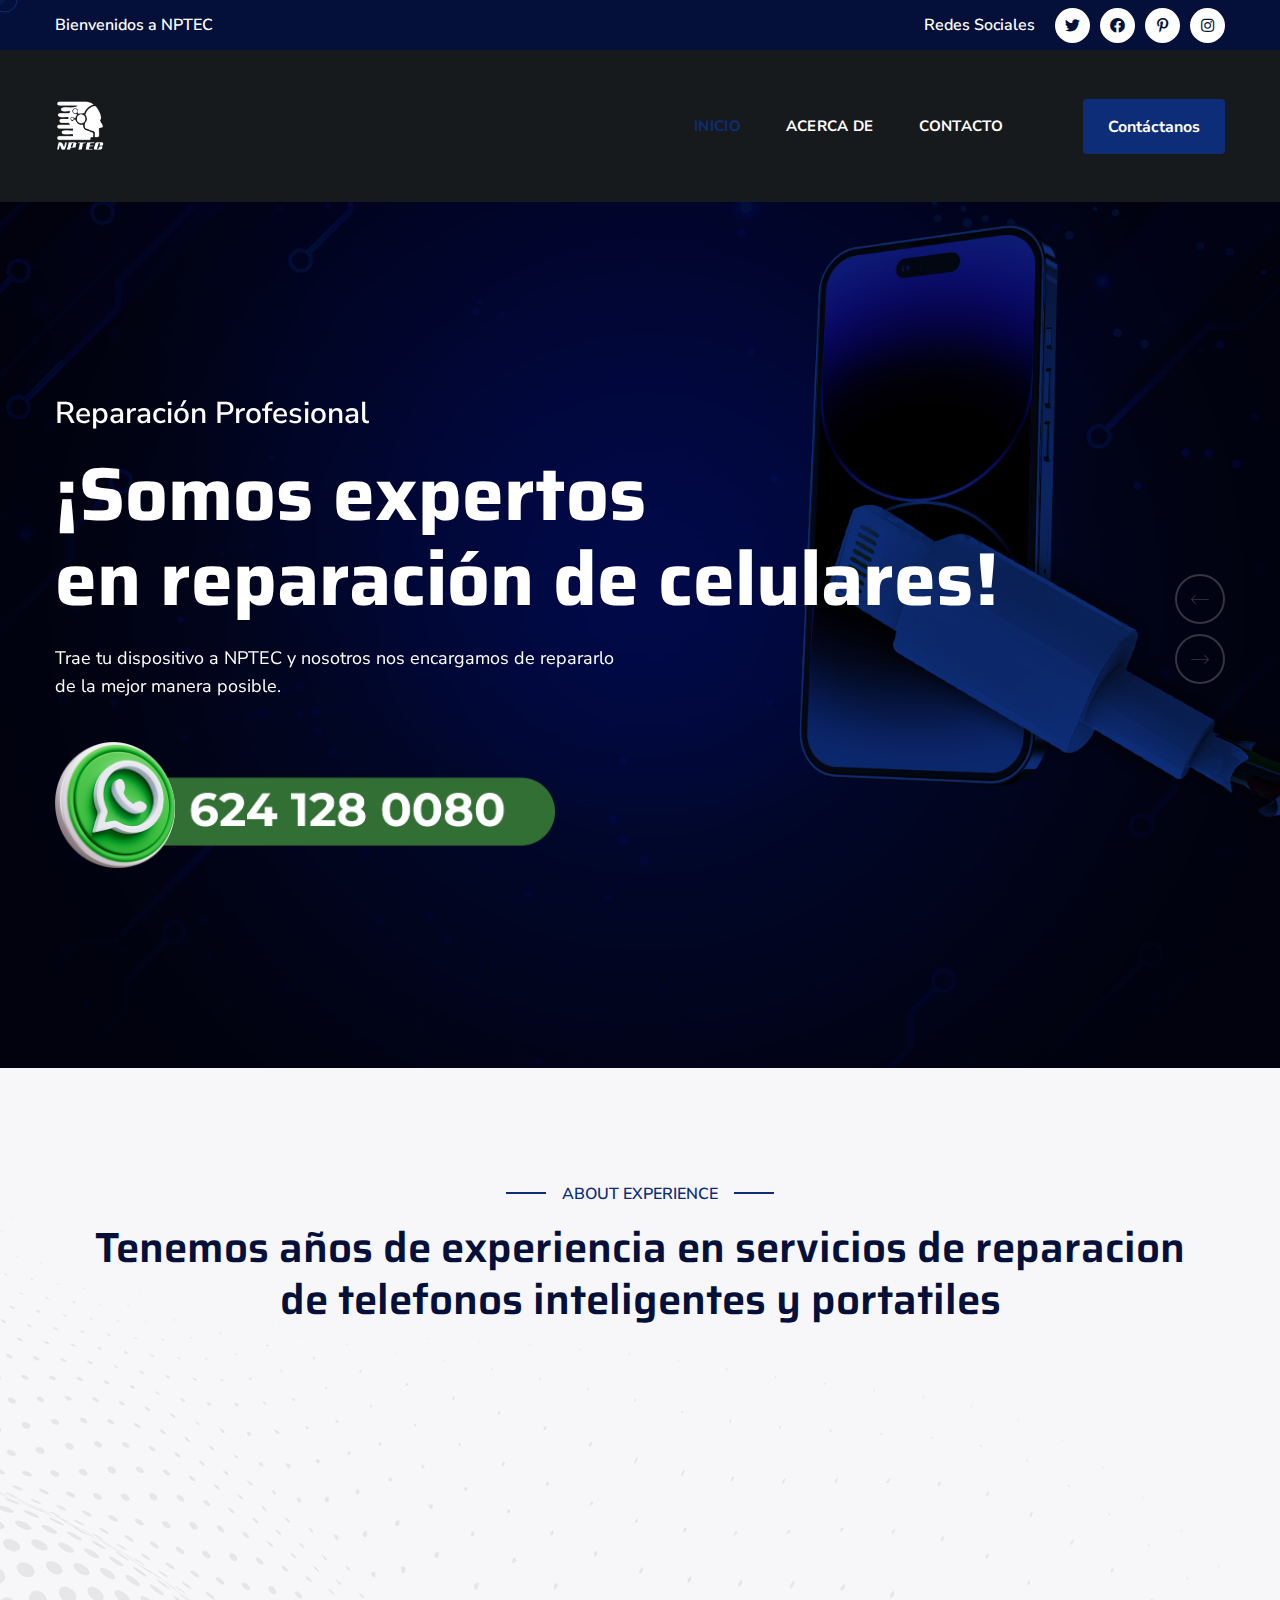
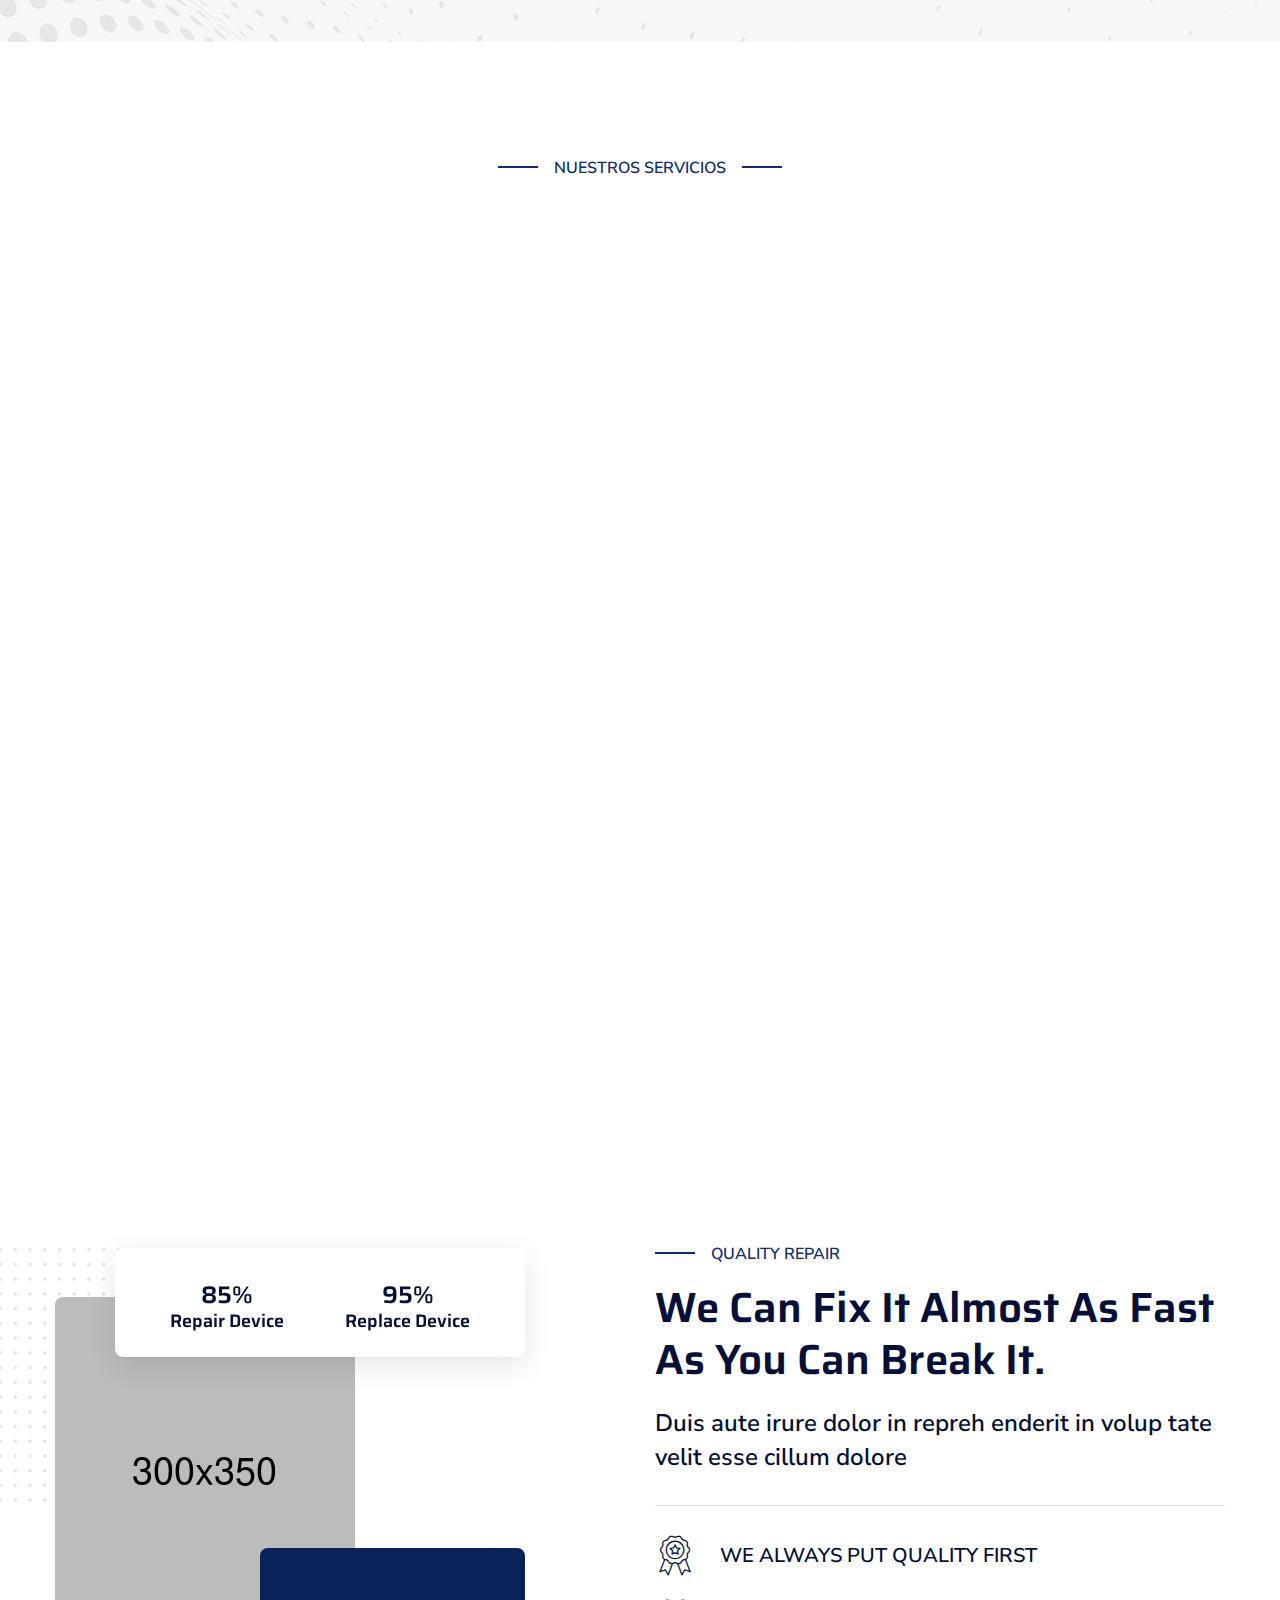
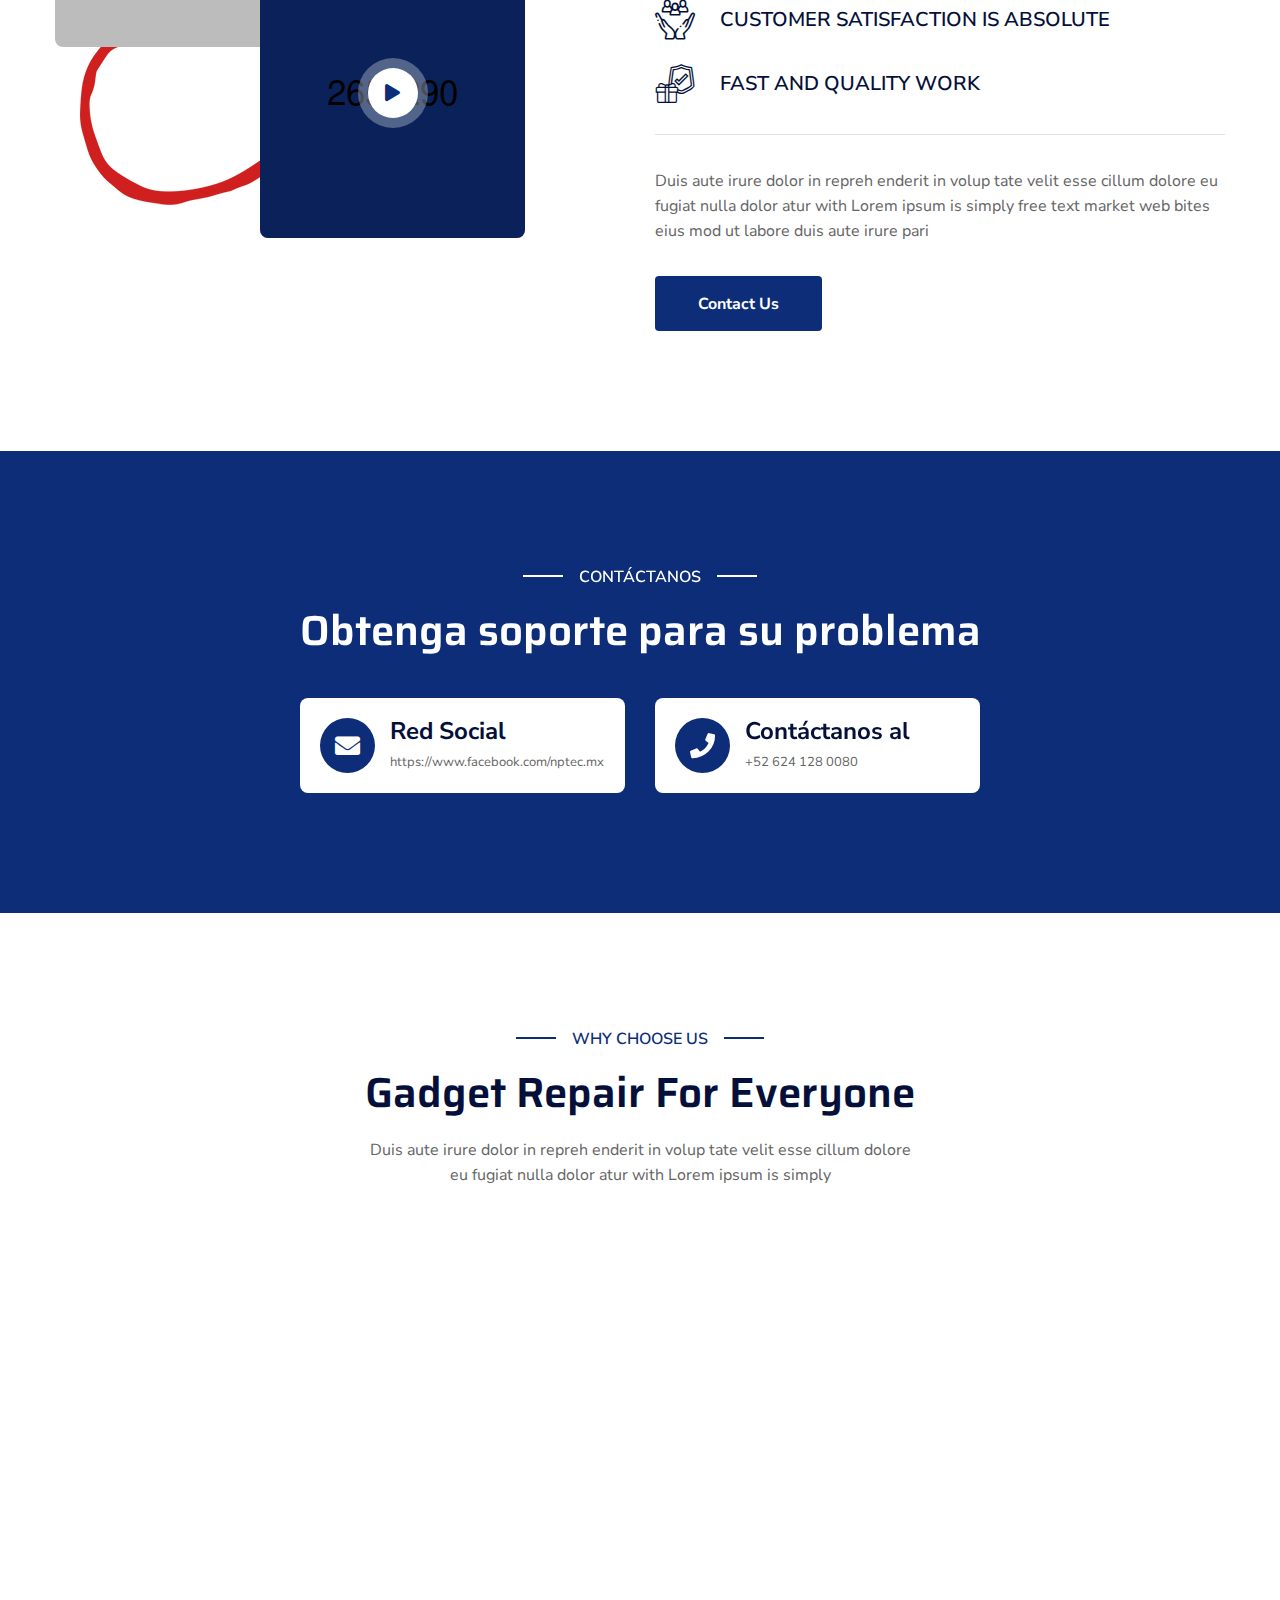
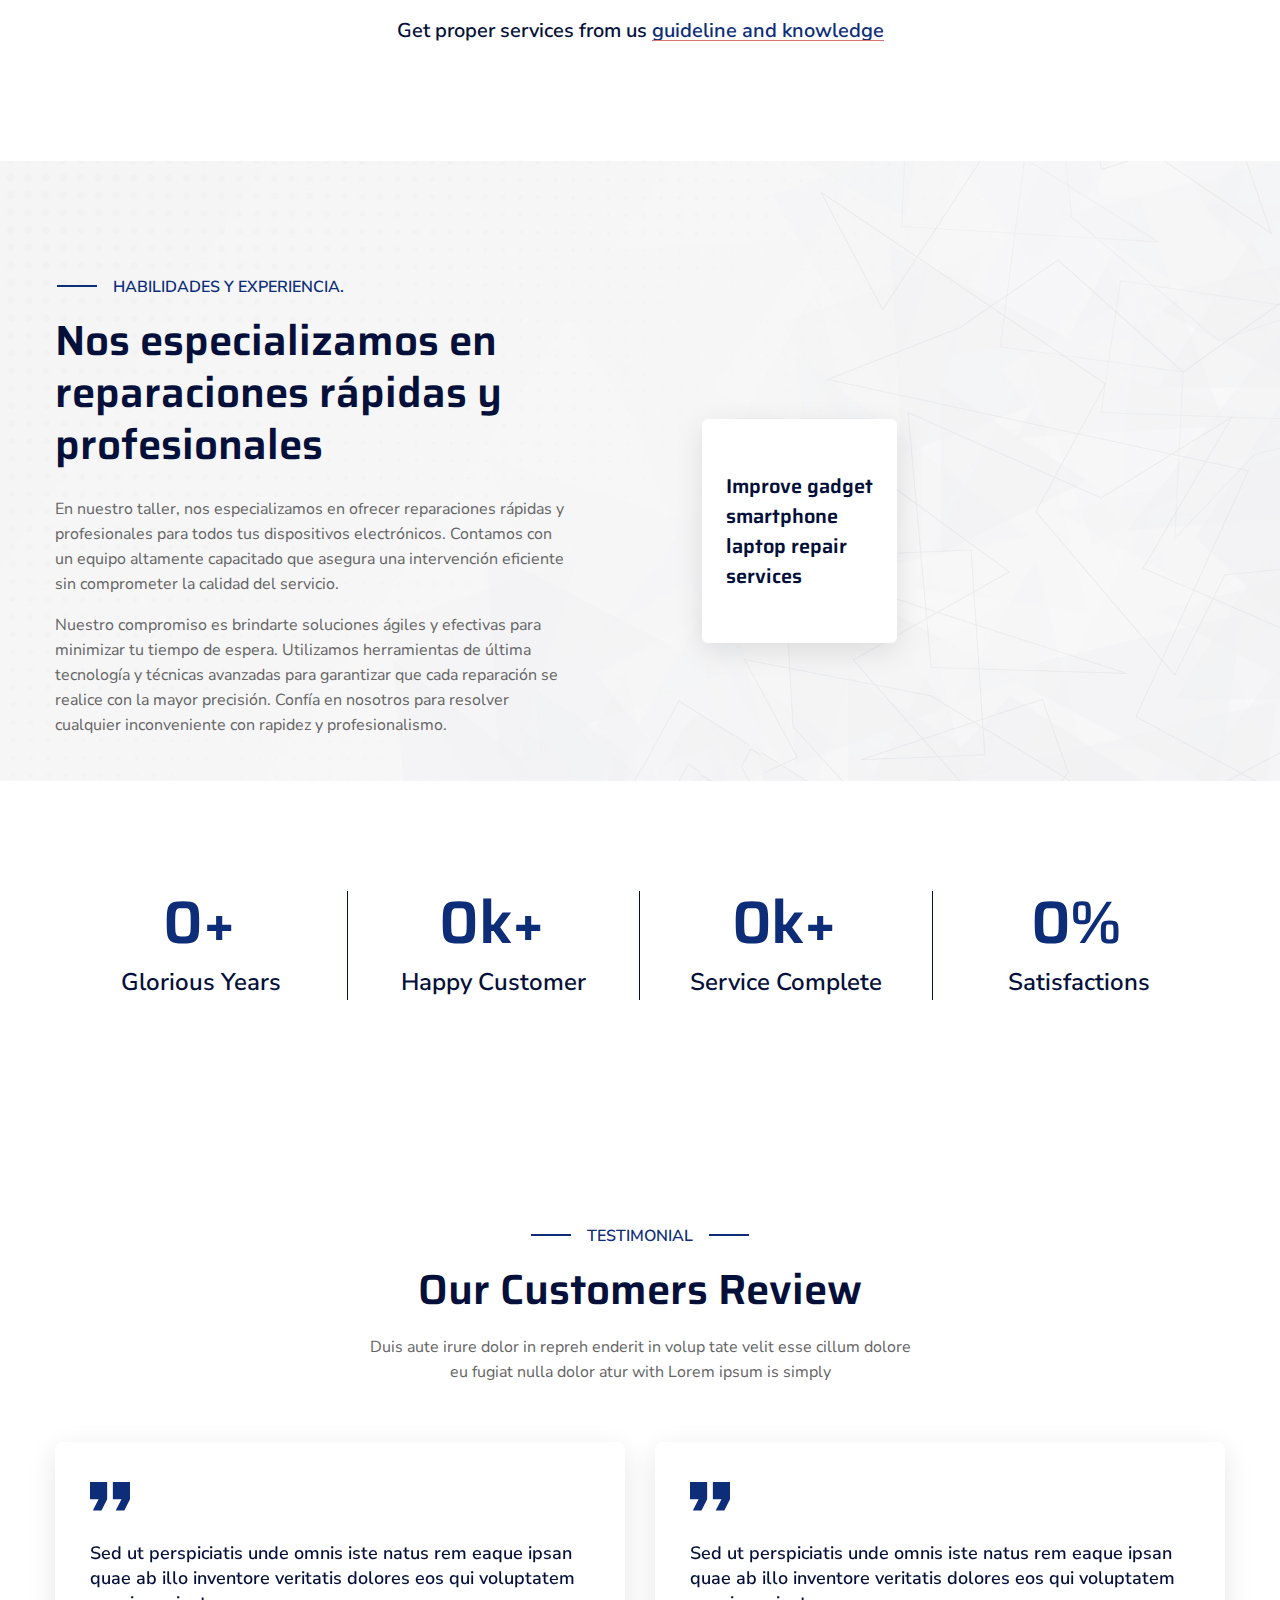
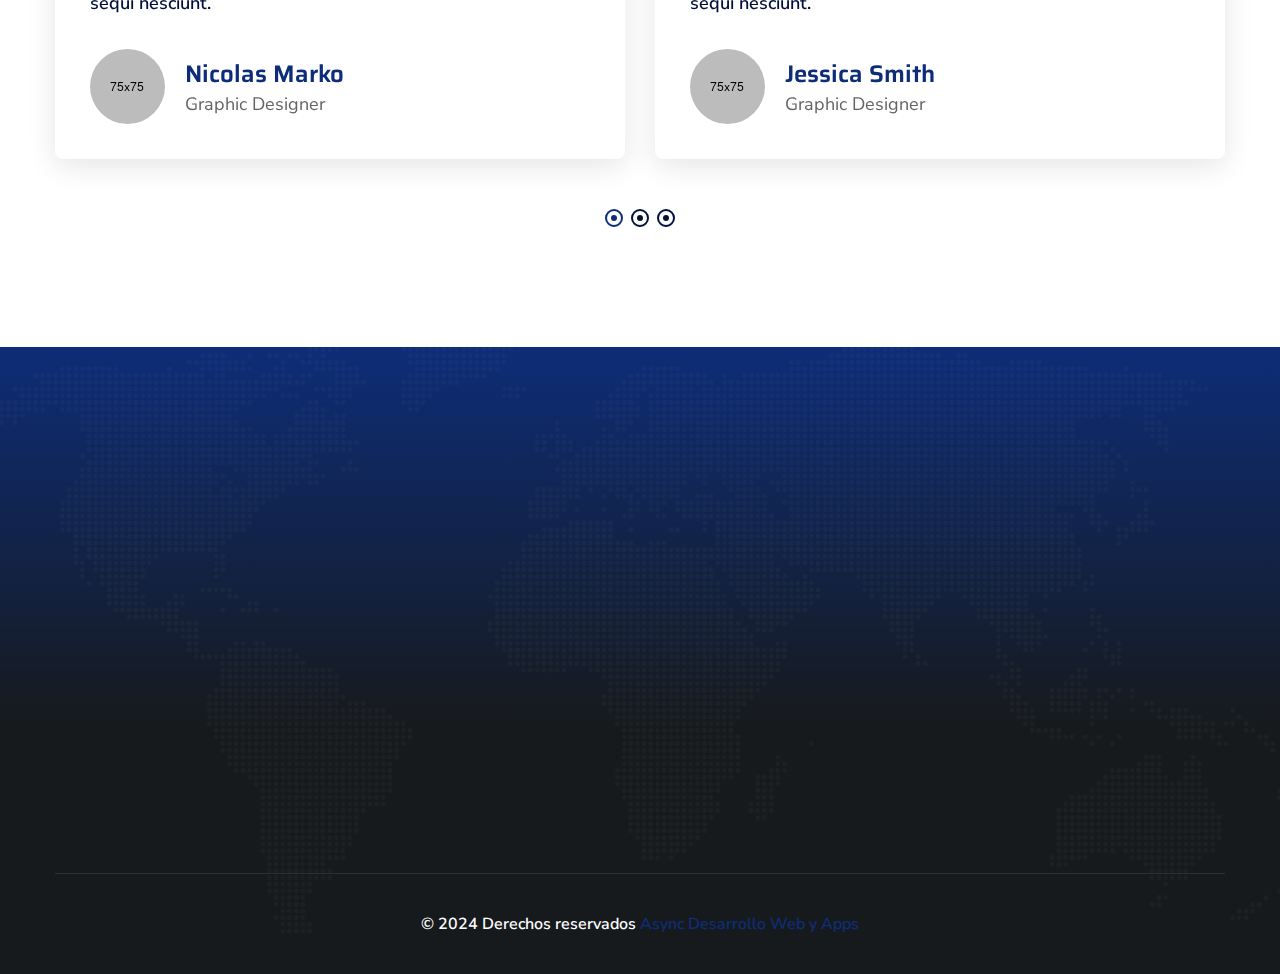
<file: index.html>
<!DOCTYPE html>
<html lang="en">
  <head>
    <meta charset="UTF-8" />
    <meta name="viewport" content="width=device-width, initial-scale=1.0" />
    <title>NP TEC</title>
    <!-- favicons Icons -->
    <link
      rel="apple-touch-icon"
      sizes="180x180"
      href="assets/images/favicons/apple-touch-icon.png"
    />
    <link
      rel="icon"
      type="image/png"
      sizes="32x32"
      href="assets/images/favicons/favicon-32x32.png"
    />
    <link
      rel="icon"
      type="image/png"
      sizes="16x16"
      href="assets/images/favicons/favicon-16x16.png"
    />
    <link rel="manifest" href="assets/images/favicons/site.webmanifest" />
    <meta
      name="description"
      content="NPTEC es una empresa que repara y vende accesorios para celular"
    />

    <!-- fonts -->
    <link rel="preconnect" href="https://fonts.googleapis.com" />

    <link rel="preconnect" href="https://fonts.gstatic.com" crossorigin />

    <link
      href="https://fonts.googleapis.com/css2?family=Nunito+Sans:ital,wght@0,200;0,300;0,400;0,600;0,700;0,800;0,900;1,200;1,300;1,400;1,600;1,700;1,800;1,900&display=swap"
      rel="stylesheet"
    />

    <link
      href="https://fonts.googleapis.com/css2?family=Saira:ital,wght@0,100;0,200;0,300;0,400;0,500;0,600;0,700;0,800;0,900;1,100;1,200;1,300;1,400;1,500;1,600;1,700;1,800;1,900&display=swap"
      rel="stylesheet"
    />

    <link
      rel="stylesheet"
      href="assets/vendors/bootstrap/css/bootstrap.min.css"
    />
    <link rel="stylesheet" href="assets/vendors/animate/animate.min.css" />
    <link rel="stylesheet" href="assets/vendors/animate/custom-animate.css" />
    <link rel="stylesheet" href="assets/vendors/fontawesome/css/all.min.css" />
    <link rel="stylesheet" href="assets/vendors/jarallax/jarallax.css" />
    <link
      rel="stylesheet"
      href="assets/vendors/jquery-magnific-popup/jquery.magnific-popup.css"
    />
    <link
      rel="stylesheet"
      href="assets/vendors/nouislider/nouislider.min.css"
    />
    <link
      rel="stylesheet"
      href="assets/vendors/nouislider/nouislider.pips.css"
    />
    <link rel="stylesheet" href="assets/vendors/odometer/odometer.min.css" />
    <link rel="stylesheet" href="assets/vendors/swiper/swiper.min.css" />
    <link rel="stylesheet" href="assets/vendors/jetly-icons/style.css" />
    <link
      rel="stylesheet"
      href="assets/vendors/tiny-slider/tiny-slider.min.css"
    />
    <link rel="stylesheet" href="assets/vendors/reey-font/stylesheet.css" />
    <link
      rel="stylesheet"
      href="assets/vendors/owl-carousel/owl.carousel.min.css"
    />
    <link
      rel="stylesheet"
      href="assets/vendors/owl-carousel/owl.theme.default.min.css"
    />
    <link rel="stylesheet" href="assets/vendors/bxslider/jquery.bxslider.css" />
    <link
      rel="stylesheet"
      href="assets/vendors/bootstrap-select/css/bootstrap-select.min.css"
    />
    <link rel="stylesheet" href="assets/vendors/vegas/vegas.min.css" />
    <link rel="stylesheet" href="assets/vendors/jquery-ui/jquery-ui.css" />
    <link rel="stylesheet" href="assets/vendors/timepicker/timePicker.css" />
    <link rel="stylesheet" href="assets/vendors/nice-select/nice-select.css" />

    <!-- template styles -->
    <link rel="stylesheet" href="assets/css/fixnix.css" />
    <link rel="stylesheet" href="assets/css/fixnix-responsive.css" />
  </head>

  <body class="custom-cursor">
    <div class="custom-cursor__cursor"></div>
    <div class="custom-cursor__cursor-two"></div>

    <div class="preloader">
      <div class="preloader__image"></div>
    </div>
    <!-- /.preloader -->

    <div class="page-wrapper">
      <header class="main-header-two">
        <div class="main-header-two__top">
          <div class="container">
            <div class="main-header-two__top-inner">
              <p class="main-header-two__top-text">Bienvenidos a NPTEC</p>
              <div class="main-header-two__social-box">
                <p class="main-header-two__social-title">Redes Sociales</p>
                <div class="main-menu-two__social">
                  <a href="#"><i class="fab fa-twitter"></i></a>
                  <a href="#"><i class="fab fa-facebook"></i></a>
                  <a href="#"><i class="fab fa-pinterest-p"></i></a>
                  <a href="#"><i class="fab fa-instagram"></i></a>
                </div>
              </div>
            </div>
          </div>
        </div>
        <nav class="main-menu main-menu-two">
          <div class="main-menu-two__wrapper">
            <div class="container">
              <div class="main-menu-two__wrapper-inner">
                <div class="main-menu-two__left">
                  <div class="main-menu-two__logo">
                    <a href="index.html"
                      ><img
                        src="assets/images/home-showcase/npteclogo.png"
                        alt=""
                    /></a>
                  </div>
                </div>
                <div class="main-menu-two__right">
                  <div class="main-menu-two__main-menu-box">
                    <a href="#" class="mobile-nav__toggler"
                      ><i class="fa fa-bars"></i
                    ></a>
                    <ul class="main-menu__list">
                      <li class="dropdown current megamenu">
                        <a href="index.html">INICIO</a>
                      </li>
                      <li>
                        <a href="about.html">ACERCA DE</a>
                      </li>
                      <li>
                        <a href="contact.html">CONTACTO</a>
                      </li>
                    </ul>
                  </div>
                  <div class="main-menu-two__search-cart-btn-box">
                    <div class="main-menu-two__btn-box">
                      <a
                        href="appointment.html"
                        class="thm-btn main-menu-two__btn"
                        >Contáctanos</a
                      >
                    </div>
                  </div>
                </div>
              </div>
            </div>
          </div>
        </nav>
      </header>

      <div class="stricky-header stricked-menu main-menu main-menu-two">
        <div class="sticky-header__content"></div>
        <!-- /.sticky-header__content -->
      </div>
      <!-- /.stricky-header -->

      <!--Main Slider Start-->
      <section class="main-slider-two clearfix">
        <div
          class="swiper-container thm-swiper__slider"
          data-swiper-options='{"slidesPerView": 1, "loop": true,
                "effect": "fade",
                "pagination": {
                "el": "#main-slider-pagination",
                "type": "bullets",
                "clickable": true
                },
                "navigation": {
                "nextEl": "#main-slider__swiper-button-next",
                "prevEl": "#main-slider__swiper-button-prev"
                },
                "autoplay": {
                "delay": 5000
                }}'
        >
          <div class="swiper-wrapper">
            <div class="swiper-slide">
              <div
                class="image-layer-two"
                style="
                  background-image: url(assets/images/backgrounds/hero_screen_3.png);
                "
              ></div>
              <!-- /.image-layer -->
              <div class="container">
                <div class="row">
                  <div class="col-xl-12">
                    <div class="main-slider-two__content">
                      <p class="main-slider-two__sub-title">
                        Reparación Profesional
                      </p>
                      <h2 class="main-slider-two__title">
                        ¡Somos expertos <br />
                        en reparación de celulares!
                      </h2>
                      <p class="main-slider-two__text">
                        Trae tu dispositivo a NPTEC y nosotros nos encargamos de
                        repararlo <br />
                        de la mejor manera posible.
                      </p>
                      <div class="main-slider-two__btn-box">
                        <a
                          href="https://wa.me/526241280080"
                          target="_blank"
                          style="width: 500px"
                        >
                          <img
                            src="assets/images/resources/boton-nptec.png"
                            alt=""
                            style="width: 100%"
                          />
                        </a>
                      </div>
                    </div>
                  </div>
                </div>
              </div>
            </div>

            <div class="swiper-slide">
              <div
                class="image-layer-two"
                style="
                  background-image: url(assets/images/backgrounds/hero_screen_1.png);
                "
              ></div>
              <!-- /.image-layer -->
              <div class="container">
                <div class="row">
                  <div class="col-xl-12">
                    <div class="main-slider-two__content">
                      <p class="main-slider-two__sub-title">¿Se dañó?</p>
                      <h2 class="main-slider-two__title">
                        ¡Somos expertos <br />
                        en reparación de celulares!
                      </h2>
                      <p class="main-slider-two__text">
                        Trae tu dispositivo a NPTEC y nosotros nos encargamos de
                        repararlo <br />
                        de la mejor manera posible.
                      </p>
                      <div class="main-slider-two__btn-box">
                        <a
                          href="https://wa.me/526241280080"
                          target="_blank"
                          style="width: 500px"
                        >
                          <img
                            src="assets/images/resources/boton-nptec.png"
                            alt=""
                            style="width: 100%"
                          />
                        </a>
                      </div>
                    </div>
                  </div>
                </div>
              </div>
            </div>

            <div class="swiper-slide">
              <div
                class="image-layer-two"
                style="
                  background-image: url(assets/images/backgrounds/hero_screen_2.png);
                "
              ></div>
              <!-- /.image-layer -->
              <div class="container">
                <div class="row">
                  <div class="col-xl-12">
                    <div class="main-slider-two__content">
                      <p class="main-slider-two__sub-title">
                        Venta de Accesorios
                      </p>
                      <h2 class="main-slider-two__title">
                        ¡Somos expertos <br />
                        en venta de accesorios!
                      </h2>
                      <p class="main-slider-two__text">
                        Encuentra los mejores accesorios para tu dispositivo en
                        NPTEC <br />
                        y dale un toque único a tu celular.
                      </p>
                      <div class="main-slider-two__btn-box">
                        <a
                          href="https://wa.me/526241280080"
                          target="_blank"
                          style="width: 500px"
                        >
                          <img
                            src="assets/images/resources/boton-nptec.png"
                            alt=""
                            style="width: 100%"
                          />
                        </a>
                      </div>
                    </div>
                  </div>
                </div>
              </div>
            </div>
          </div>

          <!-- If we need navigation buttons -->
          <div class="main-slider-two__nav">
            <div
              class="swiper-button-prev"
              id="main-slider__swiper-button-next"
            >
              <i class="icon-left-arrow"></i>
            </div>
            <div
              class="swiper-button-next"
              id="main-slider__swiper-button-prev"
            >
              <i class="icon-right-arrow"></i>
            </div>
          </div>
        </div>
      </section>
      <!--Main Slider End-->

      <!--Experience One Start-->
      <section class="experience-one experience-two">
        <div
          class="experience-two-shape-1 float-bob-y"
          style="
            background-image: url(assets/images/shapes/experience-two-shape-1.jpg);
          "
        ></div>
        <div class="container">
          <div class="section-title text-center">
            <span class="section-title__tagline">About Experience</span>
            <h2 class="section-title__title">
              Tenemos años de experiencia en servicios de reparacion  <br />de telefonos inteligentes y portatiles
            
            </h2>
          </div>

          <div class="row">
            <!--Experience One Single Start-->
            <div
              class="col-xl-4 col-lg-4 wow fadeInLeft"
              data-wow-delay="100ms"
            >
              <div class="experience-one__single">
                <div class="experience-one__icon">
                  <span class="icon-service"></span>
                </div>
                <div class="experience-one__content">
                  <h3 class="experience-one__title">
                    Servicio de calidad</a>
                  </h3>
                  <p class="experience-one__text">
                    Reparaciones de calidad para tu celular y portatil.
                  </p>
                </div>
              </div>
            </div>
            <!--Experience One Single End-->
            <!--Experience One Single Start-->
            <div class="col-xl-4 col-lg-4 wow fadeInUp" data-wow-delay="200ms">
              <div class="experience-one__single">
                <div class="experience-one__icon">
                  <span class="icon-management"></span>
                </div>
                <div class="experience-one__content">
                  <h3 class="experience-one__title">
                    <a href="team.html">Equipo de calidad</a>
                  </h3>
                  <p class="experience-one__text">
                    Servicio rapido y confiable.
                  </p>
                </div>
              </div>
            </div>
            <!--Experience One Single End-->
            <!--Experience One Single Start-->
            <div
              class="col-xl-4 col-lg-4 wow fadeInRight"
              data-wow-delay="300ms"
            >
              <div class="experience-one__single">
                <div class="experience-one__icon">
                  <span class="icon-headphones"></span>
                </div>
                <div class="experience-one__content">
                  <h3 class="experience-one__title">
                    <a href="contact.html">Garantia NPTEC</a>
                  </h3>
                  <p class="experience-one__text">
                    Tu tecnologia en las mejores manos
                  </p>
                </div>
              </div>
            </div>
            <!--Experience One Single End-->
          </div>
        </div>
      </section>
      <!--Experience One End-->

      <!--Services Two Start-->
      <section class="services-two">
        <div class="container">
          <div class="section-title section-title--two text-center">
            <span class="section-title__tagline">NUESTROS SERVICIOS</span>
           
          </div>
          <div class="row">
            <!--Services Two Single Start-->
            <div
              class="col-xl-4 col-lg-6 col-md-6 wow fadeInUp"
              data-wow-delay="100ms"
            >
              <div class="services-two__single">
                <div class="services-two__single-inner">
                  <div class="services-two__icon">
                    <span class="icon-phone"></span>
                  </div>
                  <h3 class="services-two__title">
                    Reparación de celulares, computadoras y consolas. </a>
                  </h3>
                </div>
              </div>
            </div>
            <!--Services Two Single End-->
            <!--Services Two Single Start-->
            <div
              class="col-xl-4 col-lg-6 col-md-6 wow fadeInUp"
              data-wow-delay="200ms"
            >
              <div class="services-two__single">
                <div class="services-two__single-inner">
                  <div class="services-two__icon services-two__icon--two">
                    <span class="icon-tap"></span>
                  </div>
                  <h3 class="services-two__title">
                    Venta de refacciones: pantallas, centros de carga, baterías, etc.</a>
                  </h3>
                </div>
              </div>
            </div>
            <!--Services Two Single End-->
            <!--Services Two Single Start-->
            <div
              class="col-xl-4 col-lg-6 col-md-6 wow fadeInUp"
              data-wow-delay="300ms"
            >
              <div class="services-two__single">
                <div class="services-two__single-inner">
                  <div class="services-two__icon services-two__icon--three">
                    <span class="icon-laptop"></span>
                  </div>
                  <h3 class="services-two__title">
                    Reparaciones a nivel componente. </a>
                  </h3>
                </div>
              </div>
            </div>
            <!--Services Two Single End-->
            <!--Services Two Single Start-->
            <div
              class="col-xl-4 col-lg-6 col-md-6 wow fadeInUp"
              data-wow-delay="400ms"
            >
              <div class="services-two__single">
                <div class="services-two__single-inner">
                  <div class="services-two__icon services-two__icon--three">
                    <span class="icon-computer"></span>
                  </div>
                  <h3 class="services-two__title">
                    Refacciones originales, multimarca, Apple, Samsung, Motorola, etc.
</a>
                  </h3>
                </div>
              </div>
            </div>
            <!--Services Two Single End-->
            <!--Services Two Single Start-->
            <div
              class="col-xl-4 col-lg-6 col-md-6 wow fadeInUp"
              data-wow-delay="500ms"
            >
              <div class="services-two__single">
                <div class="services-two__single-inner">
                  <div class="services-two__icon">
                    <span class="icon-camera"></span>
                  </div>
                  <h3 class="services-two__title">
                    Reparación de sistema, liberaciones, desbloqueos, etc. </a>
                  </h3>
                </div>
              </div>
            </div>
            <!--Services Two Single End-->
            <!--Services Two Single Start-->
            <div
              class="col-xl-4 col-lg-6 col-md-6 wow fadeInUp"
              data-wow-delay="600ms"
            >
              <div class="services-two__single">
                <div class="services-two__single-inner">
                  <div class="services-two__icon services-two__icon--two">
                    <span class="icon-smartwatch"></span>
                  </div>
                  <h3 class="services-two__title">
                    Venta de equipos móviles, venta de fundas  y accesorios.
</a>
                  </h3>
                </div>
              </div>
            </div>
            <!--Services Two Single End-->
          </div>
        </div>
      </section>
      <!--Services Two End-->

      <!--About Two Start-->
      <section class="about-two">
        <div class="container">
          <div class="row">
            <div class="col-xl-5 col-lg-6">
              <div class="about-two__left">
                <div class="about-two__main-progress-box">
                  <div class="about-two__progress-single">
                    <div class="about-two__progress-box">
                      <div
                        class="circle-progress"
                        data-options='{ "value": 0.8,"thickness": 10,"emptyFill": "#f1f1f1","lineCap": "square", "size": 110, "fill": { "color": "#0d2d78" } }'
                      ></div>
                      <!-- /.circle-progress -->
                      <div class="about-two__pack">
                        <p>85%</p>
                      </div>
                    </div>
                    <div class="about-two__progress-content">
                      <p>Repair Device</p>
                    </div>
                  </div>
                  <div class="about-two__progress-single">
                    <div class="about-two__progress-box">
                      <div
                        class="circle-progress"
                        data-options='{ "value": 0.9,"thickness": 10,"emptyFill": "#f1f1f1","lineCap": "square", "size": 110, "fill": { "color": "#0d2d78" } }'
                      ></div>
                      <!-- /.circle-progress -->
                      <div class="about-two__pack">
                        <p>95%</p>
                      </div>
                    </div>
                    <div class="about-two__progress-content">
                      <p>Replace Device</p>
                    </div>
                  </div>
                </div>
                <div class="about-two__img-box">
                  <div class="about-two__img">
                    <img src="assets/images/resources/about-2-1.jpg" alt="" />
                  </div>
                  <div class="about-two__img-two">
                    <img src="assets/images/resources/about-2-2.jpg" alt="" />
                    <div class="about-two__video-link">
                      <a
                        href="https://www.youtube.com/watch?v=Get7rqXYrbQ"
                        class="video-popup"
                      >
                        <div class="about-two__video-icon">
                          <span class="fa fa-play"></span>
                          <i class="ripple"></i>
                        </div>
                      </a>
                    </div>
                  </div>
                </div>
                <div class="about-two__shape-1 shapeMover">
                  <img
                    src="assets/images/shapes/about-two-shape-1.png"
                    alt=""
                  />
                </div>
                <div class="about-two__shape-2 float-bob-y">
                  <img
                    src="assets/images/shapes/about-two-shape-2.png"
                    alt=""
                  />
                </div>
              </div>
            </div>
            <div class="col-xl-7 col-lg-6">
              <div class="about-two__right">
                <div class="section-title text-left">
                  <span class="section-title__tagline">Quality Repair</span>
                  <h2 class="section-title__title">
                    We Can Fix It Almost As Fast As You Can Break It.
                  </h2>
                </div>
                <p class="about-two__text-1">
                  Duis aute irure dolor in repreh enderit in volup tate velit
                  esse cillum dolore
                </p>
                <ul class="list-unstyled about-two__points">
                  <li>
                    <div class="icon">
                      <span class="icon-award"></span>
                    </div>
                    <div class="text">
                      <p>WE ALWAYS PUT QUALITY FIRST</p>
                    </div>
                  </li>
                  <li>
                    <div class="icon">
                      <span class="icon-community"></span>
                    </div>
                    <div class="text">
                      <p>CUSTOMER SATISFACTION IS ABSOLUTE</p>
                    </div>
                  </li>
                  <li>
                    <div class="icon">
                      <span class="icon-warranty"></span>
                    </div>
                    <div class="text">
                      <p>FAST AND QUALITY WORK</p>
                    </div>
                  </li>
                </ul>
                <p class="about-two__text-2">
                  Duis aute irure dolor in repreh enderit in volup tate velit
                  esse cillum dolore eu fugiat nulla dolor atur with Lorem ipsum
                  is simply free text market web bites eius mod ut labore duis
                  aute irure pari
                </p>
                <a href="contact.html" class="thm-btn">Contact Us</a>
              </div>
            </div>
          </div>
        </div>
      </section>
      <!--About Two  End-->

      <!--Contact Two Start-->
      <section class="contact-two">
        <div
          class="contact-two-bg jarallax"
          data-jarallax
          data-speed="0.2"
          data-imgPosition="50% 0%"
          style="
            background-image: url(assets/images/1920x1080.png);
          "
        ></div>
        <div class="container">
          <div class="contact-two__inner">
            <div class="section-title section-title--two text-center">
              <span class="section-title__tagline">Contáctanos</span>
              <h2 class="section-title__title">Obtenga soporte para su problema</h2>
            </div>
            <div class="contact-two__details-box">
              <ul class="list-unstyled contact-two__details">
                <li>
                  <div class="icon icon-sobre">
                    <span class="fa fa-envelope"></span>
                  </div>
                  <div class="content">
                    <span>Red Social</span>
                    <p>
                      <a href="https://www.facebook.com/nptec.mx">https://www.facebook.com/nptec.mx</a>
                    </p>
                  </div>
                </li>
                <li>
                  <div class="icon">
                    <span class="fa fa-phone"></span>
                  </div>
                  <div class="content">
                    <span>Contáctanos al</span>
                    <p><a href="tel:624 128 0080">+52 624 128 0080</a></p>
                  </div>
                </li>
              </ul>
            </div>
          </div>
        </div>
      </section>
      <!--Contact Two  End-->

      <!--Why Choose One Start-->
      <section class="why-choose-one">
        <div class="container">
          <div class="section-title section-title--two text-center">
            <span class="section-title__tagline">Why Choose Us</span>
            <h2 class="section-title__title">Gadget Repair For Everyone</h2>
            <p class="section-title__text">
              Duis aute irure dolor in repreh enderit in volup tate velit esse
              cillum dolore <br />
              eu fugiat nulla dolor atur with Lorem ipsum is simply
            </p>
          </div>
          <div class="row">
            <div class="col-xl-6 col-lg-6 wow fadeInUp" data-wow-delay="100ms">
              <!--Why Choose One Single Start-->
              <div class="why-choose-one__single">
                <div class="why-choose-one__icon">
                  <span class="icon-award"></span>
                </div>
                <div class="why-choose-one__content">
                  <h3 class="why-choose-one__title">
                    Warranty Service</a>
                  </h3>
                  <p class="why-choose-one__text">
                    Duis aute irure dolor in repreh enderit in volup tate velit
                    esse cillum dolore eu fugiat
                  </p>
                </div>
              </div>
              <!--Why Choose One Single Start-->
            </div>
            <div class="col-xl-6 col-lg-6 wow fadeInUp" data-wow-delay="200ms">
              <!--Why Choose One Single Start-->
              <div class="why-choose-one__single">
                <div class="why-choose-one__icon">
                  <span class="icon-customer-service"></span>
                </div>
                <div class="why-choose-one__content">
                  <h3 class="why-choose-one__title">
                    Customer Service</a>
                  </h3>
                  <p class="why-choose-one__text">
                    Duis aute irure dolor in repreh enderit in volup tate velit
                    esse cillum dolore eu fugiat
                  </p>
                </div>
              </div>
              <!--Why Choose One Single Start-->
            </div>
            <div class="col-xl-6 col-lg-6 wow fadeInUp" data-wow-delay="300ms">
              <!--Why Choose One Single Start-->
              <div class="why-choose-one__single">
                <div class="why-choose-one__icon">
                  <span class="icon-security"></span>
                </div>
                <div class="why-choose-one__content">
                  <h3 class="why-choose-one__title">
                    Secured Device</a>
                  </h3>
                  <p class="why-choose-one__text">
                    Duis aute irure dolor in repreh enderit in volup tate velit
                    esse cillum dolore eu fugiat
                  </p>
                </div>
              </div>
              <!--Why Choose One Single Start-->
            </div>
            <div class="col-xl-6 col-lg-6 wow fadeInUp" data-wow-delay="400ms">
              <!--Why Choose One Single Start-->
              <div class="why-choose-one__single">
                <div class="why-choose-one__icon">
                  <span class="icon-computer-1"></span>
                </div>
                <div class="why-choose-one__content">
                  <h3 class="why-choose-one__title">
                    No Virus Threat</a>
                  </h3>
                  <p class="why-choose-one__text">
                    Duis aute irure dolor in repreh enderit in volup tate velit
                    esse cillum dolore eu fugiat
                  </p>
                </div>
              </div>
              <!--Why Choose One Single Start-->
            </div>
          </div>
          <div class="row">
            <div class="col-xl-12">
              <div class="why-choose-one__bottom">
                <p class="why-choose-one__bottom-text">
                  Get proper services from us
                  <a href="about.html">guideline and knowledge</a>
                </p>
              </div>
            </div>
          </div>
        </div>
      </section>
      <!--Why Choose One End-->

      <!--Two Section Start-->
      <section class="two-section">
        <div
          class="two-section-bg"
          style="
            background-image: url(assets/images/backgrounds/two-section-bg.jpg);
          "
        ></div>
        <!--Skill Two Start-->
        <div class="skill-two">
          <div class="container">
            <div class="row">
              <div class="col-xl-6 col-lg-6">
                <div class="skill-one__left">
                  <div class="section-title text-left">
                    <span class="section-title__tagline"
                      >Habilidades y Experiencia. 
                      </span
                    >
                    <h2 class="section-title__title">
                      Nos especializamos en reparaciones rápidas y profesionales
                    </h2>
                  </div>
                  <p class="skill-one__text">
                    En nuestro taller, nos especializamos en ofrecer reparaciones rápidas y profesionales para todos tus dispositivos electrónicos. Contamos con un equipo altamente capacitado que asegura una intervención eficiente sin comprometer la calidad del servicio.
                  </p>
                  <p class="skill-one__text-2">
                    Nuestro compromiso es brindarte soluciones ágiles y efectivas para minimizar tu tiempo de espera. Utilizamos herramientas de última tecnología y técnicas avanzadas para garantizar que cada reparación se realice con la mayor precisión. Confía en nosotros para resolver cualquier inconveniente con rapidez y profesionalismo.
                  </p>
                  <!-- <div class="skill-one__progress">
                    <div class="skill-one__progress-single">
                      <div class="bar">
                        <div class="bar-inner count-bar" data-percent="84%">
                          <div class="count-text">84%</div>
                          <h4 class="skill-one__progress-title">Diagnostics</h4>
                        </div>
                      </div>
                    </div>
                    <div class="skill-one__progress-single">
                      <div class="bar">
                        <div class="bar-inner count-bar" data-percent="95%">
                          <div class="count-text">95%</div>
                          <h4 class="skill-one__progress-title">Replacment</h4>
                        </div>
                      </div>
                    </div>
                    <div class="skill-one__progress-single">
                      <div class="bar marb-0">
                        <div class="bar-inner count-bar" data-percent="86%">
                          <div class="count-text">86%</div>
                          <h4 class="skill-one__progress-title">
                            Device Repair
                          </h4>
                        </div>
                      </div>
                    </div>
                  </div> -->
                </div>
              </div>
              <div class="col-xl-6 col-lg-6">
                <div class="skill-one__right">
                  <div
                    class="skill-one__right-img-box wow slideInRight"
                    data-wow-delay="100ms"
                    data-wow-duration="2500ms"
                  >
                    <div class="skill-one__right-img">
                      <img src="assets/images/425x500.png" alt="" />
                      <div class="skill-one__video-link">
                        <a
                          href="https://www.youtube.com/watch?v=Get7rqXYrbQ"
                          class="video-popup"
                        >
                          <!-- <div class="skill-one__video-icon"> -->
                            <!-- <span class="fa fa-play"></span> -->
                            <!-- <i class="ripple"></i> -->
                          </div>
                        </a>
                      </div>
                    </div>
                    <div class="skill-one__video-content">
                      <p>Improve gadget smartphone laptop repair services</p>
                    </div>
                  </div>
                </div>
              </div>
            </div>
          </div>
        </div>
        <!--Skill Two End-->

        <!--Counter One Start-->
        <div class="counter-two">
          <div class="container">
            <div class="row">
              <div class="col-xl-12">
                <ul class="counter-two__list list-unstyled">
                  <li class="counter-two__single">
                    <h3 class="odometer" data-count="20">00</h3>
                    <span class="counter-two__plus">+</span>
                    <p class="counter-two__text">Glorious Years</p>
                  </li>
                  <li class="counter-two__single">
                    <h3 class="odometer" data-count="2">00</h3>
                    <span class="counter-two__plus">k+</span>
                    <p class="counter-two__text">Happy Customer</p>
                  </li>
                  <li class="counter-two__single">
                    <h3 class="odometer" data-count="5">00</h3>
                    <span class="counter-two__plus">k+</span>
                    <p class="counter-two__text">Service Complete</p>
                  </li>
                  <li class="counter-two__single">
                    <h3 class="odometer" data-count="99">00</h3>
                    <span class="counter-two__plus">%</span>
                    <p class="counter-two__text">Satisfactions</p>
                  </li>
                </ul>
              </div>
            </div>
          </div>
        </div>
        <!--Counter One End-->
      </section>
      <!--Two Section End-->

      <!--Testimonial two Start-->
      <section class="testimonal-two">
        <div class="container">
          <div class="section-title section-title--two text-center">
            <span class="section-title__tagline">TESTIMONIAL</span>
            <h2 class="section-title__title">Our Customers Review</h2>
            <p class="section-title__text">
              Duis aute irure dolor in repreh enderit in volup tate velit esse
              cillum dolore <br />
              eu fugiat nulla dolor atur with Lorem ipsum is simply
            </p>
          </div>
          <div
            class="testimonial-two__carousel owl-carousel owl-theme thm-owl__carousel"
            data-owl-options='{
                    "loop": true,
                    "autoplay": true,
                    "margin": 30,
                    "nav": false,
                    "dots": true,
                    "smartSpeed": 500,
                    "autoplayTimeout": 10000,
                    "navText": ["<span class=\"icon-left-arrow\"></span>","<span class=\"icon-right-arrow1\"></span>"],
                    "responsive": {
                        "0": {
                            "items": 1
                        },
                        "768": {
                            "items": 2
                        },
                        "992": {
                            "items": 2
                        },
                        "1200": {
                            "items": 2
                        }
                    }
                }'
          >
            <!--Testimonial two Single Start-->
            <div class="item">
              <div class="testimonial-two__sinlge">
                <div class="testimonial-two__sinlge-inner">
                  <div class="testimonial-two__quote">
                    <span class="icon-quote"></span>
                  </div>
                  <p class="testimonial-two__text">
                    Sed ut perspiciatis unde omnis iste natus rem eaque ipsan
                    quae ab illo inventore veritatis dolores eos qui voluptatem
                    sequi nesciunt.
                  </p>
                  <div class="testimonial-two__info">
                    <div class="testimonial-two__client-img">
                      <img
                        src="assets/images/testimonial/testimonial-2-1.jpg"
                        alt=""
                      />
                    </div>
                    <div class="testimonial-two__content">
                      <h3 class="testimonial-two__client-name">
                        Nicolas Marko
                      </h3>
                      <p class="testimonial-two__client-title">
                        Graphic Designer
                      </p>
                    </div>
                  </div>
                </div>
              </div>
            </div>
            <!--Testimonial two Single End-->
            <!--Testimonial two Single Start-->
            <div class="item">
              <div class="testimonial-two__sinlge">
                <div class="testimonial-two__sinlge-inner">
                  <div class="testimonial-two__quote">
                    <span class="icon-quote"></span>
                  </div>
                  <p class="testimonial-two__text">
                    Sed ut perspiciatis unde omnis iste natus rem eaque ipsan
                    quae ab illo inventore veritatis dolores eos qui voluptatem
                    sequi nesciunt.
                  </p>
                  <div class="testimonial-two__info">
                    <div class="testimonial-two__client-img">
                      <img
                        src="assets/images/testimonial/testimonial-2-2.jpg"
                        alt=""
                      />
                    </div>
                    <div class="testimonial-two__content">
                      <h3 class="testimonial-two__client-name">
                        Jessica Smith
                      </h3>
                      <p class="testimonial-two__client-title">
                        Graphic Designer
                      </p>
                    </div>
                  </div>
                </div>
              </div>
            </div>
            <!--Testimonial two Single End-->
            <!--Testimonial two Single Start-->
            <div class="item">
              <div class="testimonial-two__sinlge">
                <div class="testimonial-two__sinlge-inner">
                  <div class="testimonial-two__quote">
                    <span class="icon-quote"></span>
                  </div>
                  <p class="testimonial-two__text">
                    Sed ut perspiciatis unde omnis iste natus rem eaque ipsan
                    quae ab illo inventore veritatis dolores eos qui voluptatem
                    sequi nesciunt.
                  </p>
                  <div class="testimonial-two__info">
                    <div class="testimonial-two__client-img">
                      <img
                        src="assets/images/testimonial/testimonial-2-1.jpg"
                        alt=""
                      />
                    </div>
                    <div class="testimonial-two__content">
                      <h3 class="testimonial-two__client-name">
                        Nicolas Marko
                      </h3>
                      <p class="testimonial-two__client-title">
                        Graphic Designer
                      </p>
                    </div>
                  </div>
                </div>
              </div>
            </div>
            <!--Testimonial two Single End-->
            <!--Testimonial two Single Start-->
            <div class="item">
              <div class="testimonial-two__sinlge">
                <div class="testimonial-two__sinlge-inner">
                  <div class="testimonial-two__quote">
                    <span class="icon-quote"></span>
                  </div>
                  <p class="testimonial-two__text">
                    Sed ut perspiciatis unde omnis iste natus rem eaque ipsan
                    quae ab illo inventore veritatis dolores eos qui voluptatem
                    sequi nesciunt.
                  </p>
                  <div class="testimonial-two__info">
                    <div class="testimonial-two__client-img">
                      <img
                        src="assets/images/testimonial/testimonial-2-2.jpg"
                        alt=""
                      />
                    </div>
                    <div class="testimonial-two__content">
                      <h3 class="testimonial-two__client-name">
                        Jessica Smith
                      </h3>
                      <p class="testimonial-two__client-title">
                        Graphic Designer
                      </p>
                    </div>
                  </div>
                </div>
              </div>
            </div>
            <!--Testimonial two Single End-->
            <!--Testimonial two Single Start-->
            <div class="item">
              <div class="testimonial-two__sinlge">
                <div class="testimonial-two__sinlge-inner">
                  <div class="testimonial-two__quote">
                    <span class="icon-quote"></span>
                  </div>
                  <p class="testimonial-two__text">
                    Sed ut perspiciatis unde omnis iste natus rem eaque ipsan
                    quae ab illo inventore veritatis dolores eos qui voluptatem
                    sequi nesciunt.
                  </p>
                  <div class="testimonial-two__info">
                    <div class="testimonial-two__client-img">
                      <img
                        src="assets/images/testimonial/testimonial-2-1.jpg"
                        alt=""
                      />
                    </div>
                    <div class="testimonial-two__content">
                      <h3 class="testimonial-two__client-name">
                        Nicolas Marko
                      </h3>
                      <p class="testimonial-two__client-title">
                        Graphic Designer
                      </p>
                    </div>
                  </div>
                </div>
              </div>
            </div>
            <!--Testimonial two Single End-->
            <!--Testimonial two Single Start-->
            <div class="item">
              <div class="testimonial-two__sinlge">
                <div class="testimonial-two__sinlge-inner">
                  <div class="testimonial-two__quote">
                    <span class="icon-quote"></span>
                  </div>
                  <p class="testimonial-two__text">
                    Sed ut perspiciatis unde omnis iste natus rem eaque ipsan
                    quae ab illo inventore veritatis dolores eos qui voluptatem
                    sequi nesciunt.
                  </p>
                  <div class="testimonial-two__info">
                    <div class="testimonial-two__client-img">
                      <img
                        src="assets/images/testimonial/testimonial-2-2.jpg"
                        alt=""
                      />
                    </div>
                    <div class="testimonial-two__content">
                      <h3 class="testimonial-two__client-name">
                        Jessica Smith
                      </h3>
                      <p class="testimonial-two__client-title">
                        Graphic Designer
                      </p>
                    </div>
                  </div>
                </div>
              </div>
            </div>
            <!--Testimonial two Single End-->
          </div>
        </div>
      </section>
      <!--Testimonial two End-->

      <!--Site Footer Start-->
      <footer class="site-footer site-footer-two">
        <div
          class="site-footer-shape-1 float-bob-y-2"
          style="
            background-image: url(assets/images/shapes/site-footer-shape-1.png);
          "
        ></div>
        <div class="site-footer__top">
          <div class="container">
            <div class="row">
              <div
                class="col-xl-4 col-lg-6 col-md-6 wow fadeInUp"
                data-wow-delay="100ms"
              >
                <div class="footer-widget__column footer-widget__about">
                  <div class="footer-widget__logo">
                    <div class="main-menu-two__logo">
                      <a href="index.html"
                        ><img
                          src="assets/images/home-showcase/npteclogo.png"
                          alt=""
                      /></a>
                    </div>
                  </div>
                  <div class="footer-widget__about-text-box">
                    <p class="footer-widget__about-text">
                      Duis aute irure dolor in reprehenderit in voluptate velit
                      esse cillum dolore fugiat nulla pariatur.
                    </p>
                  </div>
                  <div class="footer-widget__social-box">
                    <h4 class="footer-widget__social-title">Stay Connected</h4>
                    <div class="site-footer__social">
                      <a href="#"><i class="fab fa-twitter"></i></a>
                      <a href="#"><i class="fab fa-facebook"></i></a>
                      <a href="#"><i class="fab fa-pinterest-p"></i></a>
                      <a href="#"><i class="fab fa-instagram"></i></a>
                    </div>
                  </div>
                </div>
              </div>
              <div
                class="col-xl-2 col-lg-6 col-md-6 wow fadeInUp"
                data-wow-delay="200ms"
              >
                <div class="footer-widget__column footer-widget__links">
                  <div class="footer-widget__title-box">
                    <h3 class="footer-widget__title">Quick Links</h3>
                  </div>
                  <ul class="footer-widget__Explore-list list-unstyled">
                    <li><a href="index.html">INICIO</a></li>
                    <li><a href="about.html">ACERCA DE</a></li>
                    <li><a href="contact.html">CONTACTO</a></li>
                  </ul>
                </div>
              </div>
              <div
                class="col-xl-3 col-lg-6 col-md-6 wow fadeInUp"
                data-wow-delay="300ms"
              >
                <div class="footer-widget__column footer-widget__services">
                  <div class="footer-widget__title-box">
                    <h3 class="footer-widget__title">Nuestros Servicios</h3>
                  </div>
                  <ul class="footer-widget__services-list">
                    <li>
                      Smartphone Repair
                    </li>
                    <li>Laptop Repair</li>
                    <li>Desktop Repair</li>
                    <li>Tablet Repair</li>
                    <li>
                      Smart Watch Repair
                    </li>
                  </ul>
                </div>
              </div>
            </div>
          </div>
        </div>
        <div class="site-footer__bottom">
          <div class="container">
            <div class="site-footer__bottom-inner">
              <p class="site-footer__bottom-text">
                © 2024 Derechos reservados
                <a href="https://asyncdev.io">Async Desarrollo Web y Apps</a>
              </p>
            </div>
          </div>
        </div>
      </footer>
      <!--Site Footer End-->
    </div>
    <!-- /.page-wrapper -->

    <div class="mobile-nav__wrapper">
      <div class="mobile-nav__overlay mobile-nav__toggler"></div>
      <!-- /.mobile-nav__overlay -->
      <div class="mobile-nav__content">
        <span class="mobile-nav__close mobile-nav__toggler"
          ><i class="fa fa-times"></i
        ></span>

        <div class="logo-box">
          <a href="index.html" aria-label="logo image"
            ><img src="assets/images/resources/logo-1.png" width="143" alt=""
          /></a>
        </div>
        <!-- /.logo-box -->
        <div class="mobile-nav__container"></div>
        <!-- /.mobile-nav__container -->

        <ul class="mobile-nav__contact list-unstyled">
          <li>
            <i class="fa fa-envelope"></i>
            <a href="mailto:needhelp@packageName__.com">needhelp@fixnix.com</a>
          </li>
          <li>
            <i class="fa fa-phone-alt"></i>
            <a href="tel:666-888-0000">666 888 0000</a>
          </li>
        </ul>
        <!-- /.mobile-nav__contact -->
        <div class="mobile-nav__top">
          <div class="mobile-nav__social">
            <a href="#" class="fab fa-twitter"></a>
            <a href="#" class="fab fa-facebook-square"></a>
            <a href="#" class="fab fa-pinterest-p"></a>
            <a href="#" class="fab fa-instagram"></a>
          </div>
          <!-- /.mobile-nav__social -->
        </div>
        <!-- /.mobile-nav__top -->
      </div>
      <!-- /.mobile-nav__content -->
    </div>
    <!-- /.mobile-nav__wrapper -->

    <div class="search-popup">
      <div class="search-popup__overlay search-toggler"></div>
      <!-- /.search-popup__overlay -->
      <div class="search-popup__content">
        <form action="#">
          <label for="search" class="sr-only">search here</label
          ><!-- /.sr-only -->
          <input type="text" id="search" placeholder="Search Here..." />
          <button type="submit" aria-label="search submit" class="thm-btn">
            <i class="icon-search-interface-symbol"></i>
          </button>
        </form>
      </div>
      <!-- /.search-popup__content -->
    </div>
    <!-- /.search-popup -->

    <a href="#" data-target="html" class="scroll-to-target scroll-to-top"
      ><i class="icon-right-arrow"></i
    ></a>

    <script src="assets/vendors/jquery/jquery-3.6.0.min.js"></script>
    <script src="assets/vendors/bootstrap/js/bootstrap.bundle.min.js"></script>
    <script src="assets/vendors/jarallax/jarallax.min.js"></script>
    <script src="assets/vendors/jquery-ajaxchimp/jquery.ajaxchimp.min.js"></script>
    <script src="assets/vendors/jquery-appear/jquery.appear.min.js"></script>
    <script src="assets/vendors/jquery-circle-progress/jquery.circle-progress.min.js"></script>
    <script src="assets/vendors/jquery-magnific-popup/jquery.magnific-popup.min.js"></script>
    <script src="assets/vendors/jquery-validate/jquery.validate.min.js"></script>
    <script src="assets/vendors/nouislider/nouislider.min.js"></script>
    <script src="assets/vendors/odometer/odometer.min.js"></script>
    <script src="assets/vendors/swiper/swiper.min.js"></script>
    <script src="assets/vendors/tiny-slider/tiny-slider.min.js"></script>
    <script src="assets/vendors/wnumb/wNumb.min.js"></script>
    <script src="assets/vendors/wow/wow.js"></script>
    <script src="assets/vendors/isotope/isotope.js"></script>
    <script src="assets/vendors/countdown/countdown.min.js"></script>
    <script src="assets/vendors/owl-carousel/owl.carousel.min.js"></script>
    <script src="assets/vendors/bxslider/jquery.bxslider.min.js"></script>
    <script src="assets/vendors/bootstrap-select/js/bootstrap-select.min.js"></script>
    <script src="assets/vendors/vegas/vegas.min.js"></script>
    <script src="assets/vendors/jquery-ui/jquery-ui.js"></script>
    <script src="assets/vendors/timepicker/timePicker.js"></script>
    <script src="assets/vendors/circleType/jquery.circleType.js"></script>
    <script src="assets/vendors/circleType/jquery.lettering.min.js"></script>
    <script src="assets/vendors/nice-select/jquery.nice-select.min.js"></script>

    <!-- template js -->
    <script src="assets/js/fixnix.js"></script>
  </body>
</html>
</file>
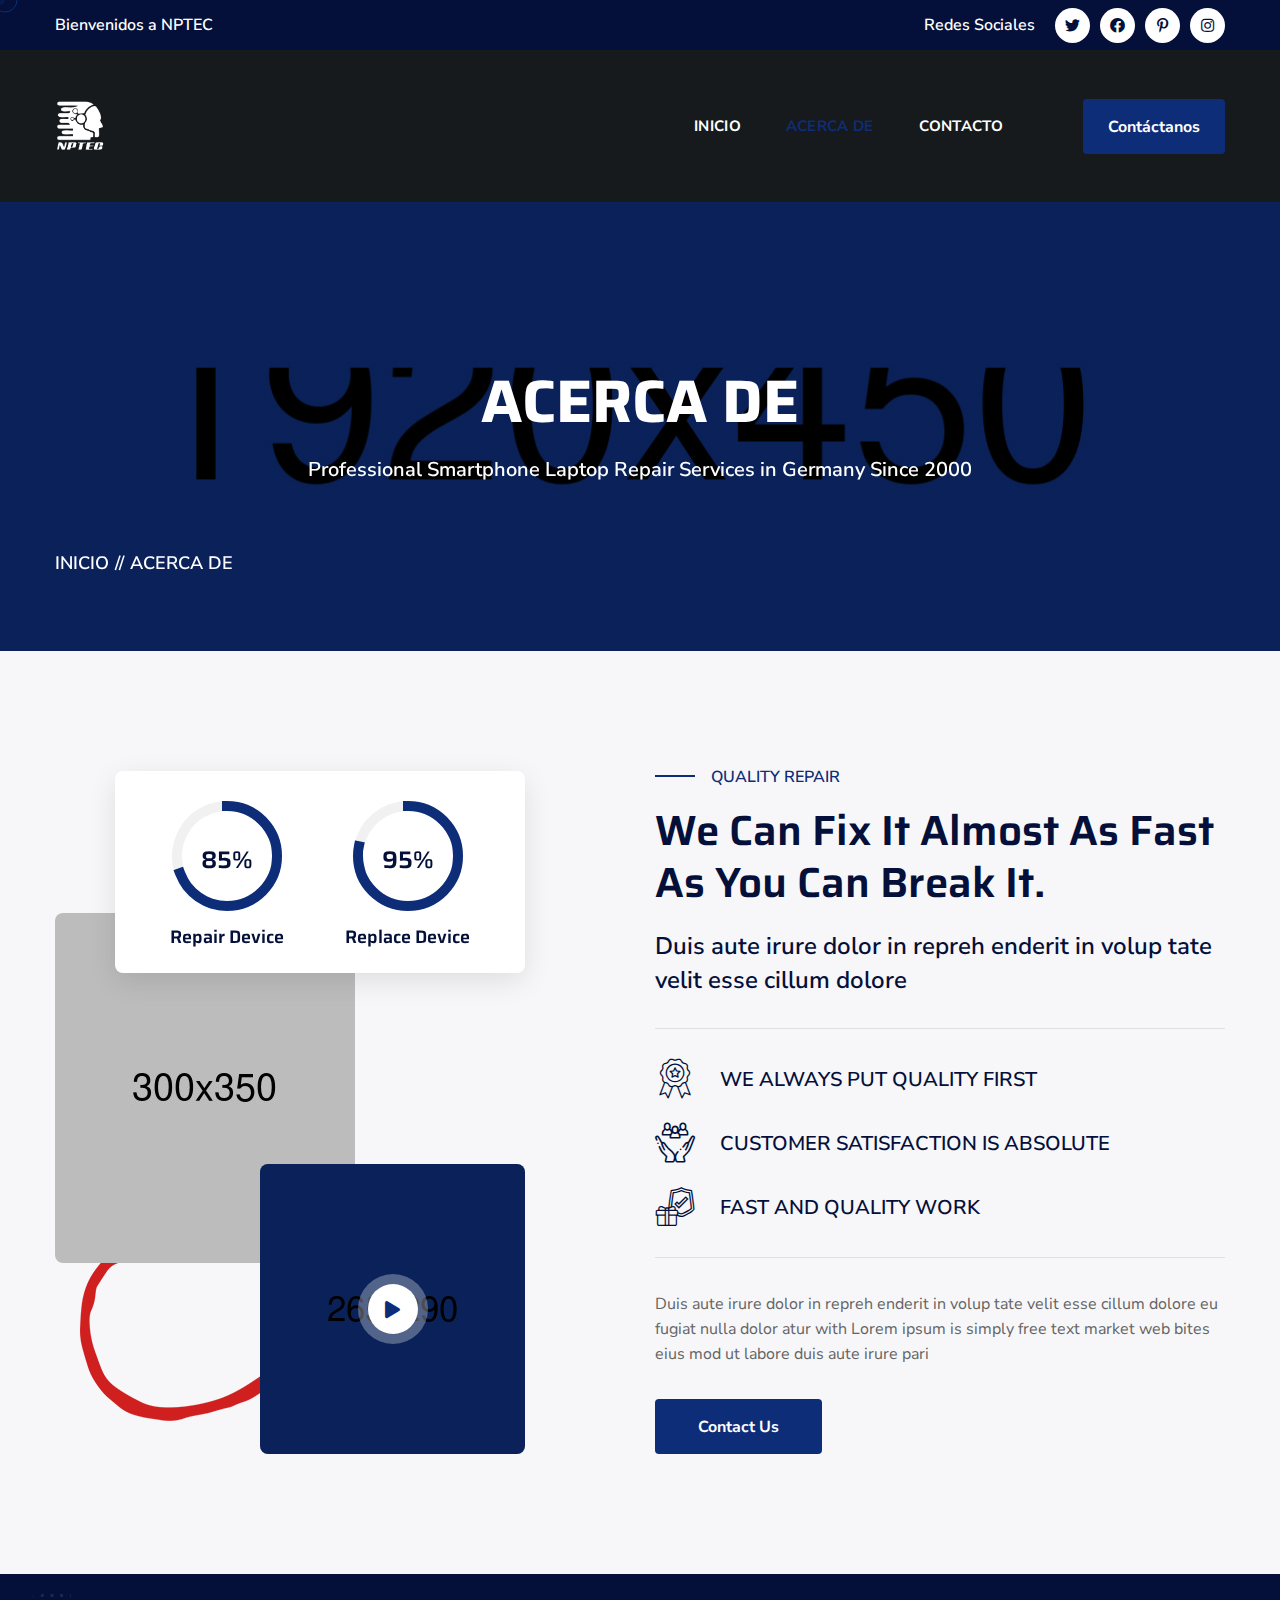
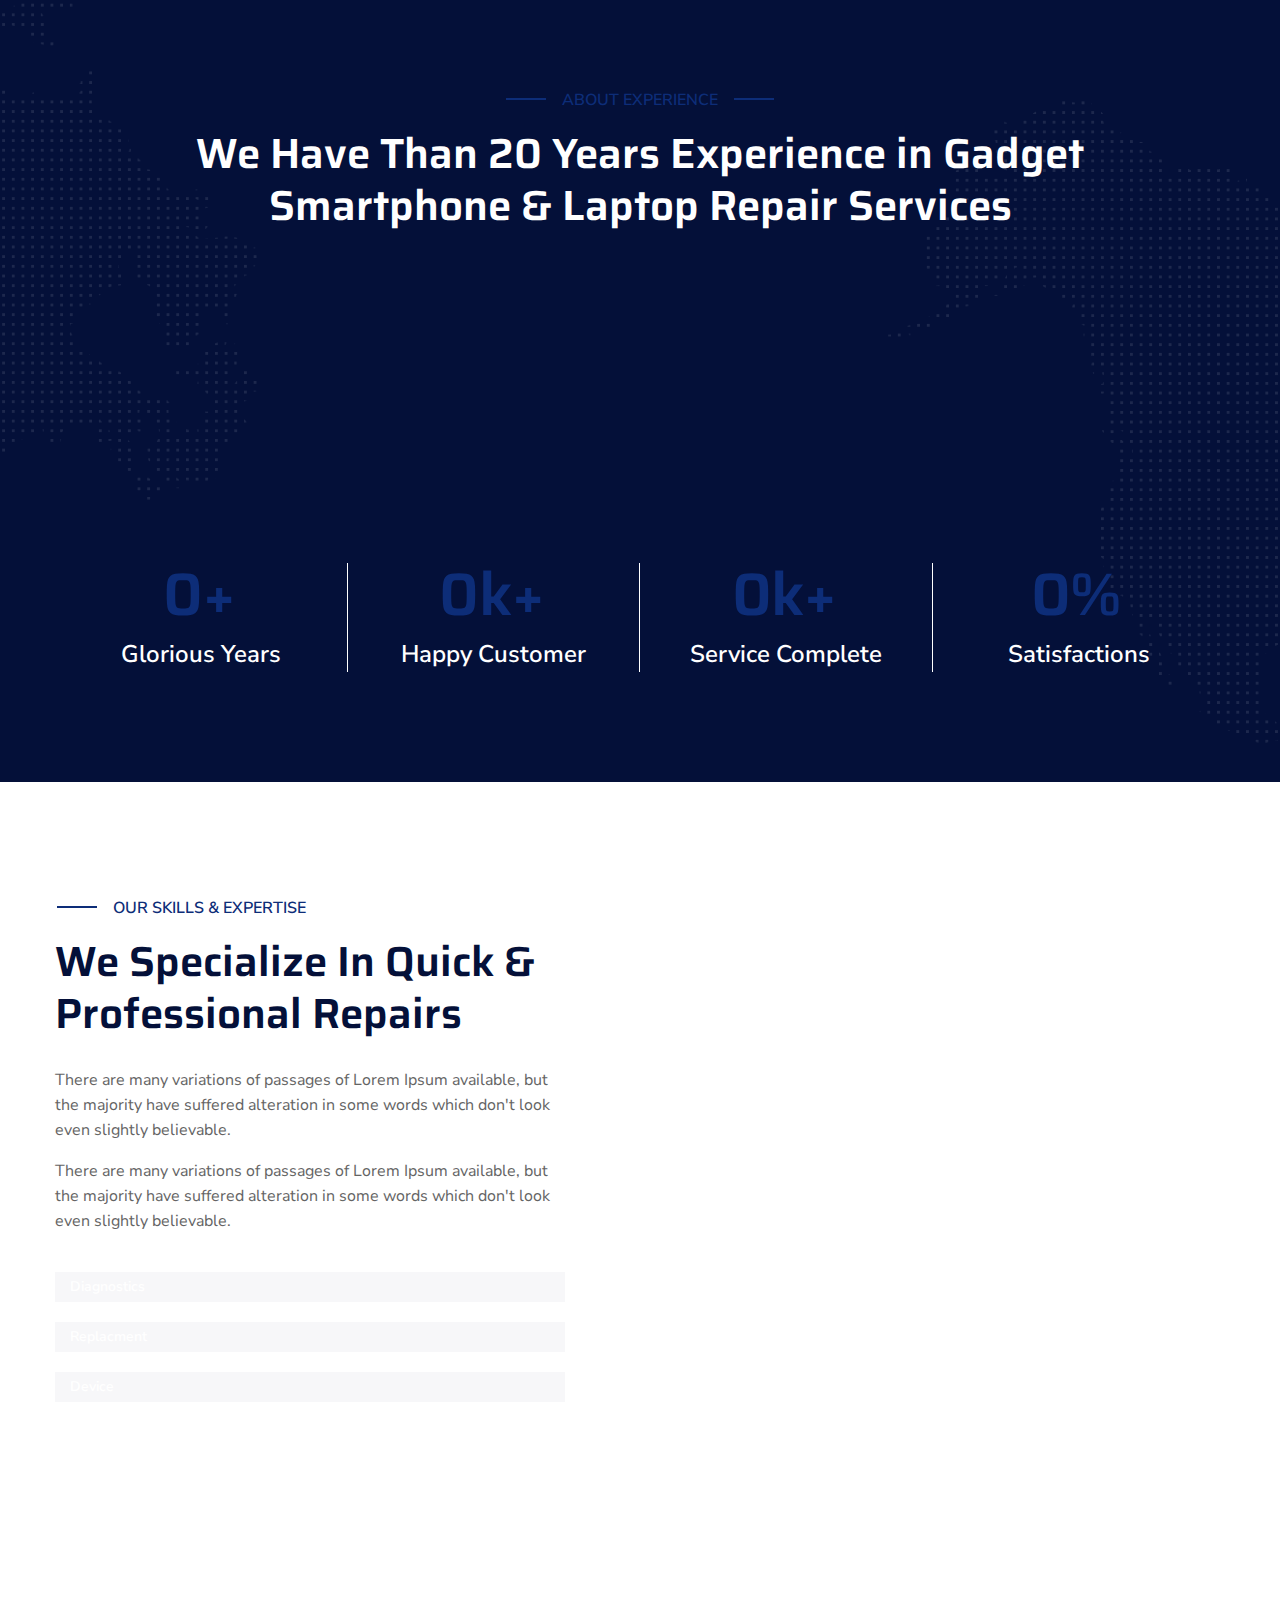
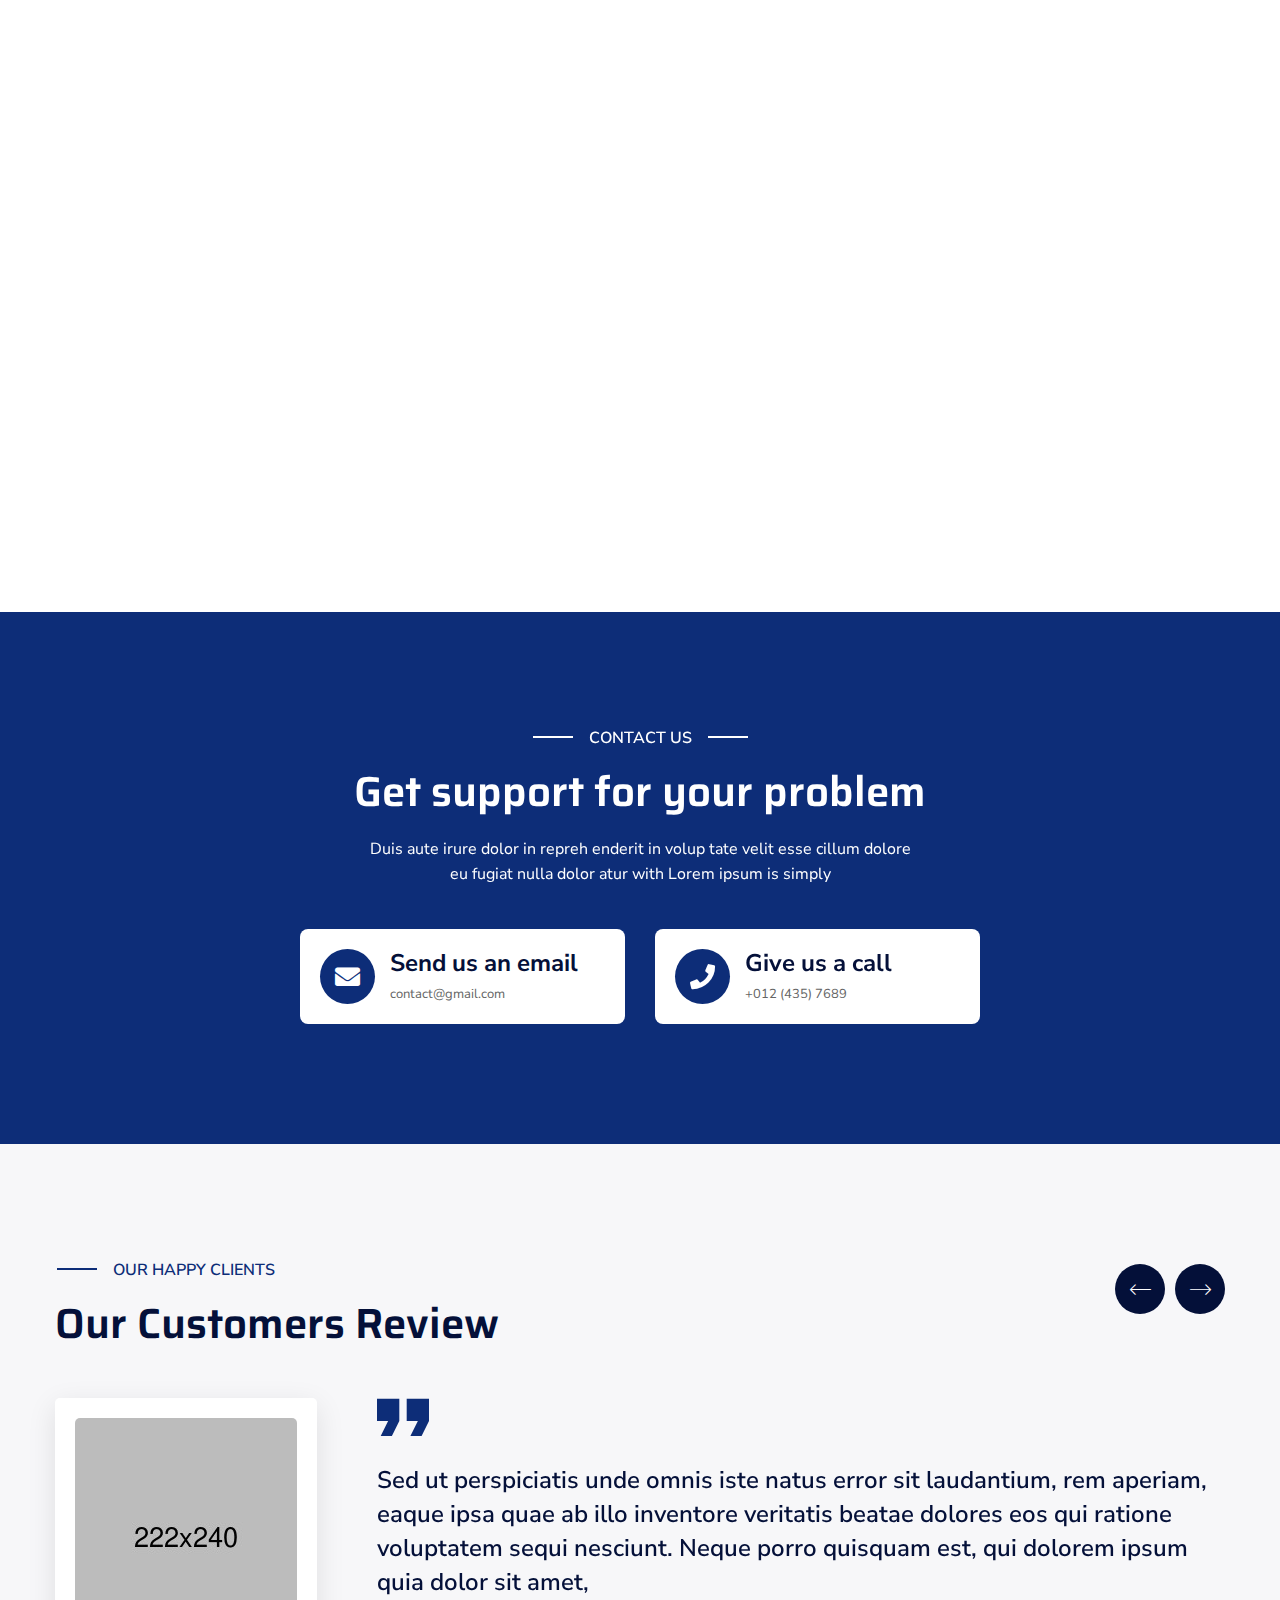
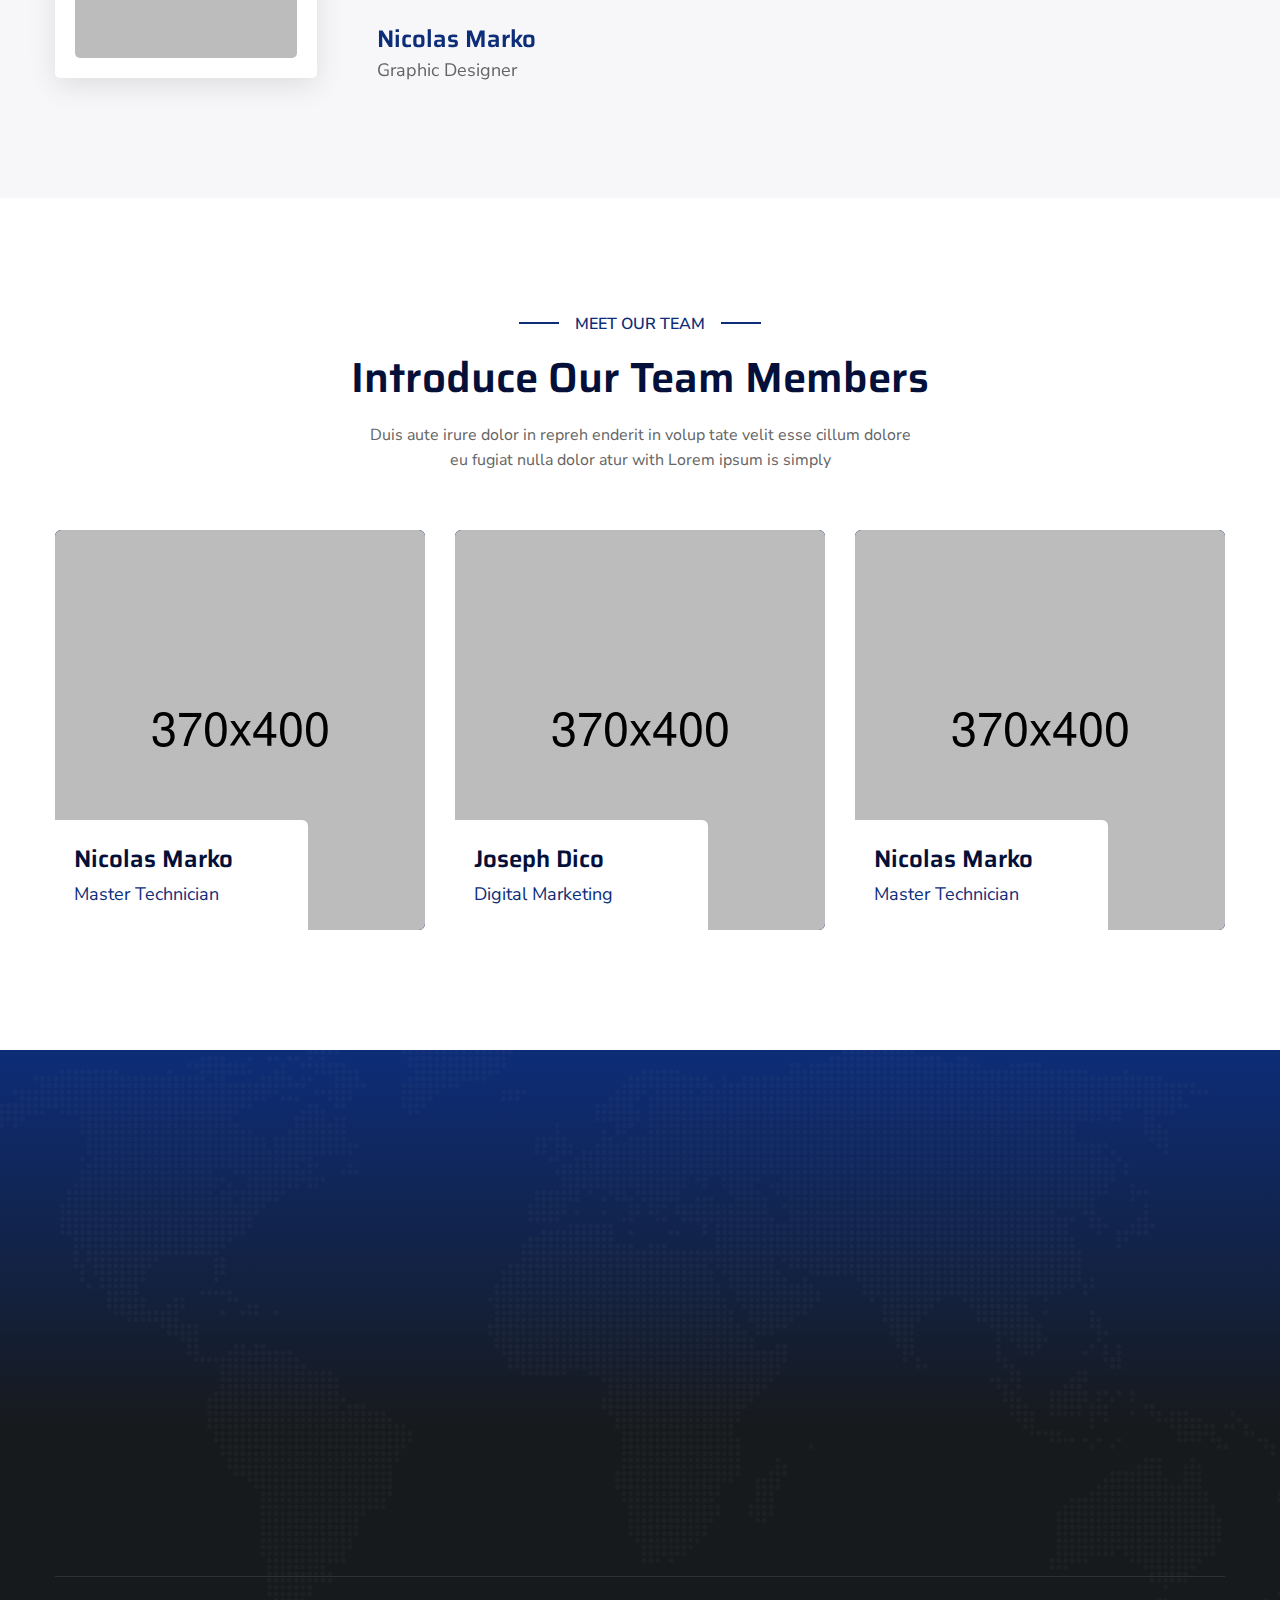
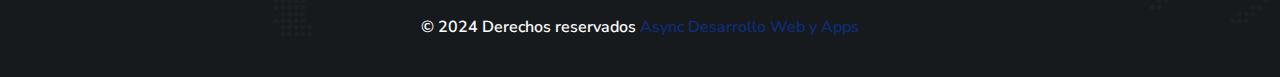
<file: about.html>
<!DOCTYPE html>
<html lang="en">
  <head>
    <meta charset="UTF-8" />
    <meta name="viewport" content="width=device-width, initial-scale=1.0" />
    <title>About || Fixnix || Fixnix HTML 5 Template</title>
    <!-- favicons Icons -->
    <link
      rel="apple-touch-icon"
      sizes="180x180"
      href="assets/images/favicons/apple-touch-icon.png"
    />
    <link
      rel="icon"
      type="image/png"
      sizes="32x32"
      href="assets/images/favicons/favicon-32x32.png"
    />
    <link
      rel="icon"
      type="image/png"
      sizes="16x16"
      href="assets/images/favicons/favicon-16x16.png"
    />
    <link rel="manifest" href="assets/images/favicons/site.webmanifest" />
    <meta name="description" content="Fixnix HTML 5 Template " />

    <!-- fonts -->
    <link rel="preconnect" href="https://fonts.googleapis.com" />

    <link rel="preconnect" href="https://fonts.gstatic.com" crossorigin />

    <link
      href="https://fonts.googleapis.com/css2?family=Nunito+Sans:ital,wght@0,200;0,300;0,400;0,600;0,700;0,800;0,900;1,200;1,300;1,400;1,600;1,700;1,800;1,900&display=swap"
      rel="stylesheet"
    />

    <link
      href="https://fonts.googleapis.com/css2?family=Saira:ital,wght@0,100;0,200;0,300;0,400;0,500;0,600;0,700;0,800;0,900;1,100;1,200;1,300;1,400;1,500;1,600;1,700;1,800;1,900&display=swap"
      rel="stylesheet"
    />

    <link
      rel="stylesheet"
      href="assets/vendors/bootstrap/css/bootstrap.min.css"
    />
    <link rel="stylesheet" href="assets/vendors/animate/animate.min.css" />
    <link rel="stylesheet" href="assets/vendors/animate/custom-animate.css" />
    <link rel="stylesheet" href="assets/vendors/fontawesome/css/all.min.css" />
    <link rel="stylesheet" href="assets/vendors/jarallax/jarallax.css" />
    <link
      rel="stylesheet"
      href="assets/vendors/jquery-magnific-popup/jquery.magnific-popup.css"
    />
    <link
      rel="stylesheet"
      href="assets/vendors/nouislider/nouislider.min.css"
    />
    <link
      rel="stylesheet"
      href="assets/vendors/nouislider/nouislider.pips.css"
    />
    <link rel="stylesheet" href="assets/vendors/odometer/odometer.min.css" />
    <link rel="stylesheet" href="assets/vendors/swiper/swiper.min.css" />
    <link rel="stylesheet" href="assets/vendors/jetly-icons/style.css" />
    <link
      rel="stylesheet"
      href="assets/vendors/tiny-slider/tiny-slider.min.css"
    />
    <link rel="stylesheet" href="assets/vendors/reey-font/stylesheet.css" />
    <link
      rel="stylesheet"
      href="assets/vendors/owl-carousel/owl.carousel.min.css"
    />
    <link
      rel="stylesheet"
      href="assets/vendors/owl-carousel/owl.theme.default.min.css"
    />
    <link rel="stylesheet" href="assets/vendors/bxslider/jquery.bxslider.css" />
    <link
      rel="stylesheet"
      href="assets/vendors/bootstrap-select/css/bootstrap-select.min.css"
    />
    <link rel="stylesheet" href="assets/vendors/vegas/vegas.min.css" />
    <link rel="stylesheet" href="assets/vendors/jquery-ui/jquery-ui.css" />
    <link rel="stylesheet" href="assets/vendors/timepicker/timePicker.css" />
    <link rel="stylesheet" href="assets/vendors/nice-select/nice-select.css" />

    <!-- template styles -->
    <link rel="stylesheet" href="assets/css/fixnix.css" />
    <link rel="stylesheet" href="assets/css/fixnix-responsive.css" />
  </head>

  <body class="custom-cursor">
    <div class="custom-cursor__cursor"></div>
    <div class="custom-cursor__cursor-two"></div>

    <div class="preloader">
      <div class="preloader__image"></div>
    </div>
    <!-- /.preloader -->

    <div class="page-wrapper">
      <header class="main-header-two">
        <div class="main-header-two__top">
          <div class="container">
            <div class="main-header-two__top-inner">
              <p class="main-header-two__top-text">Bienvenidos a NPTEC</p>
              <div class="main-header-two__social-box">
                <p class="main-header-two__social-title">Redes Sociales</p>
                <div class="main-menu-two__social">
                  <a href="#"><i class="fab fa-twitter"></i></a>
                  <a href="#"><i class="fab fa-facebook"></i></a>
                  <a href="#"><i class="fab fa-pinterest-p"></i></a>
                  <a href="#"><i class="fab fa-instagram"></i></a>
                </div>
              </div>
            </div>
          </div>
        </div>
        <nav class="main-menu main-menu-two">
          <div class="main-menu-two__wrapper">
            <div class="container">
              <div class="main-menu-two__wrapper-inner">
                <div class="main-menu-two__left">
                  <div class="main-menu-two__logo">
                    <a href="index.html"
                      ><img
                        src="assets/images/home-showcase/npteclogo.png"
                        alt=""
                    /></a>
                  </div>
                </div>
                <div class="main-menu-two__right">
                  <div class="main-menu-two__main-menu-box">
                    <a href="#" class="mobile-nav__toggler"
                      ><i class="fa fa-bars"></i
                    ></a>
                    <ul class="main-menu__list">
                      <li class="dropdown megamenu">
                        <a href="index.html">INICIO</a>
                      </li>
                      <li>
                        <a href="about.html">ACERCA DE</a>
                      </li>
                      <li>
                        <a href="contact.html">CONTACTO</a>
                      </li>
                    </ul>
                  </div>
                  <div class="main-menu-two__search-cart-btn-box">
                    <div class="main-menu-two__btn-box">
                      <a href="#" class="thm-btn main-menu-two__btn"
                        >Contáctanos</a
                      >
                    </div>
                  </div>
                </div>
              </div>
            </div>
          </div>
        </nav>
      </header>

      <div class="stricky-header stricked-menu main-menu main-menu-two">
        <div class="sticky-header__content"></div>
        <!-- /.sticky-header__content -->
      </div>
      <!-- /.stricky-header -->

      <!--Page Header Start-->
      <section class="page-header">
        <div
          class="page-header-bg"
          style="
            background-image: url(assets/images/backgrounds/page-header-bg.jpg);
          "
        ></div>
        <div class="container">
          <div class="page-header__inner">
            <h2>ACERCA DE</h2>
            <p>
              Professional Smartphone Laptop Repair Services in Germany Since
              2000
            </p>
            <ul class="thm-breadcrumb list-unstyled">
              <li><a href="index.html">INICIO</a></li>
              <li><span>//</span></li>
              <li>ACERCA DE</li>
            </ul>
          </div>
        </div>
      </section>
      <!--Page Header End-->

      <!--About Two Start-->
      <section class="about-two about-page">
        <div class="container">
          <div class="row">
            <div class="col-xl-5 col-lg-6">
              <div class="about-two__left">
                <div class="about-two__main-progress-box">
                  <div class="about-two__progress-single">
                    <div class="about-two__progress-box">
                      <div
                        class="circle-progress"
                        data-options='{ "value": 0.8,"thickness": 10,"emptyFill": "#f1f1f1","lineCap": "square", "size": 110, "fill": { "color": "#0d2d78" } }'
                      ></div>
                      <!-- /.circle-progress -->
                      <div class="about-two__pack">
                        <p>85%</p>
                      </div>
                    </div>
                    <div class="about-two__progress-content">
                      <p>Repair Device</p>
                    </div>
                  </div>
                  <div class="about-two__progress-single">
                    <div class="about-two__progress-box">
                      <div
                        class="circle-progress"
                        data-options='{ "value": 0.9,"thickness": 10,"emptyFill": "#f1f1f1","lineCap": "square", "size": 110, "fill": { "color": "#0d2d78" } }'
                      ></div>
                      <!-- /.circle-progress -->
                      <div class="about-two__pack">
                        <p>95%</p>
                      </div>
                    </div>
                    <div class="about-two__progress-content">
                      <p>Replace Device</p>
                    </div>
                  </div>
                </div>
                <div class="about-two__img-box">
                  <div class="about-two__img">
                    <img src="assets/images/resources/about-2-1.jpg" alt="" />
                  </div>
                  <div class="about-two__img-two">
                    <img src="assets/images/resources/about-2-2.jpg" alt="" />
                    <div class="about-two__video-link">
                      <a
                        href="https://www.youtube.com/watch?v=Get7rqXYrbQ"
                        class="video-popup"
                      >
                        <div class="about-two__video-icon">
                          <span class="fa fa-play"></span>
                          <i class="ripple"></i>
                        </div>
                      </a>
                    </div>
                  </div>
                </div>
                <div class="about-two__shape-1 shapeMover">
                  <img
                    src="assets/images/shapes/about-two-shape-1.png"
                    alt=""
                  />
                </div>
                <div class="about-two__shape-2 float-bob-y">
                  <img
                    src="assets/images/shapes/about-two-shape-2.png"
                    alt=""
                  />
                </div>
              </div>
            </div>
            <div class="col-xl-7 col-lg-6">
              <div class="about-two__right">
                <div class="section-title text-left">
                  <span class="section-title__tagline">Quality Repair</span>
                  <h2 class="section-title__title">
                    We Can Fix It Almost As Fast As You Can Break It.
                  </h2>
                </div>
                <p class="about-two__text-1">
                  Duis aute irure dolor in repreh enderit in volup tate velit
                  esse cillum dolore
                </p>
                <ul class="list-unstyled about-two__points">
                  <li>
                    <div class="icon">
                      <span class="icon-award"></span>
                    </div>
                    <div class="text">
                      <p>WE ALWAYS PUT QUALITY FIRST</p>
                    </div>
                  </li>
                  <li>
                    <div class="icon">
                      <span class="icon-community"></span>
                    </div>
                    <div class="text">
                      <p>CUSTOMER SATISFACTION IS ABSOLUTE</p>
                    </div>
                  </li>
                  <li>
                    <div class="icon">
                      <span class="icon-warranty"></span>
                    </div>
                    <div class="text">
                      <p>FAST AND QUALITY WORK</p>
                    </div>
                  </li>
                </ul>
                <p class="about-two__text-2">
                  Duis aute irure dolor in repreh enderit in volup tate velit
                  esse cillum dolore eu fugiat nulla dolor atur with Lorem ipsum
                  is simply free text market web bites eius mod ut labore duis
                  aute irure pari
                </p>
                <a href="about.html" class="thm-btn">Contact Us</a>
              </div>
            </div>
          </div>
        </div>
      </section>
      <!--About Two End-->

      <!--Experience One Start-->
      <section class="experience-one about-page__experience">
        <div
          class="experience-one-shape-1 shapeMover"
          style="
            background-image: url(assets/images/shapes/experience-one-shape-1.png);
          "
        ></div>
        <div class="container">
          <div class="section-title text-center">
            <span class="section-title__tagline">About Experience</span>
            <h2 class="section-title__title">
              We Have Than 20 Years Experience in Gadget <br />Smartphone &
              Laptop Repair Services
            </h2>
          </div>
          <div class="row">
            <!--Experience One Single Start-->
            <div
              class="col-xl-4 col-lg-4 wow fadeInLeft"
              data-wow-delay="100ms"
            >
              <div class="experience-one__single">
                <div class="experience-one__icon">
                  <span class="icon-service"></span>
                </div>
                <div class="experience-one__content">
                  <h3 class="experience-one__title">
                    Quality Services</a>
                  </h3>
                  <p class="experience-one__text">
                    Duis aute irure dolor in voluptate velit esse cillum dolore
                    eu fugiat nulla pariatur.
                  </p>
                </div>
              </div>
            </div>
            <!--Experience One Single End-->
            <!--Experience One Single Start-->
            <div class="col-xl-4 col-lg-4 wow fadeInUp" data-wow-delay="200ms">
              <div class="experience-one__single">
                <div class="experience-one__icon">
                  <span class="icon-management"></span>
                </div>
                <div class="experience-one__content">
                  <h3 class="experience-one__title">
                    <a href="team.html">Professional Team</a>
                  </h3>
                  <p class="experience-one__text">
                    Duis aute irure dolor in voluptate velit esse cillum dolore
                    eu fugiat nulla pariatur.
                  </p>
                </div>
              </div>
            </div>
            <!--Experience One Single End-->
            <!--Experience One Single Start-->
            <div
              class="col-xl-4 col-lg-4 wow fadeInRight"
              data-wow-delay="300ms"
            >
              <div class="experience-one__single">
                <div class="experience-one__icon">
                  <span class="icon-headphones"></span>
                </div>
                <div class="experience-one__content">
                  <h3 class="experience-one__title">
                    <a href="contact.html">24 Hour Support</a>
                  </h3>
                  <p class="experience-one__text">
                    Duis aute irure dolor in voluptate velit esse cillum dolore
                    eu fugiat nulla pariatur.
                  </p>
                </div>
              </div>
            </div>
            <!--Experience One Single End-->
          </div>
          <div class="row">
            <div class="col-xl-12">
              <ul class="counter-one__list list-unstyled">
                <li class="counter-one__single">
                  <h3 class="odometer" data-count="20">00</h3>
                  <span class="counter-one__plus">+</span>
                  <p class="counter-one__text">Glorious Years</p>
                </li>
                <li class="counter-one__single">
                  <h3 class="odometer" data-count="2">00</h3>
                  <span class="counter-one__plus">k+</span>
                  <p class="counter-one__text">Happy Customer</p>
                </li>
                <li class="counter-one__single">
                  <h3 class="odometer" data-count="5">00</h3>
                  <span class="counter-one__plus">k+</span>
                  <p class="counter-one__text">Service Complete</p>
                </li>
                <li class="counter-one__single">
                  <h3 class="odometer" data-count="99">00</h3>
                  <span class="counter-one__plus">%</span>
                  <p class="counter-one__text">Satisfactions</p>
                </li>
              </ul>
            </div>
          </div>
        </div>
      </section>
      <!--Experience One End-->

      <!--Skill One Start-->
      <section class="skill-one about-page__skill-one">
        <div class="container">
          <div class="row">
            <div class="col-xl-6 col-lg-6">
              <div class="skill-one__left">
                <div class="section-title text-left">
                  <span class="section-title__tagline"
                    >Our Skills & Expertise</span
                  >
                  <h2 class="section-title__title">
                    We Specialize In Quick & <br />
                    Professional Repairs
                  </h2>
                </div>
                <p class="skill-one__text">
                  There are many variations of passages of Lorem Ipsum
                  available, but the majority have suffered alteration in some
                  words which don't look even slightly believable.
                </p>
                <p class="skill-one__text-2">
                  There are many variations of passages of Lorem Ipsum
                  available, but the majority have suffered alteration in some
                  words which don't look even slightly believable.
                </p>
                <div class="skill-one__progress">
                  <div class="skill-one__progress-single">
                    <div class="bar">
                      <div class="bar-inner count-bar" data-percent="84%">
                        <div class="count-text">84%</div>
                        <h4 class="skill-one__progress-title">Diagnostics</h4>
                      </div>
                    </div>
                  </div>
                  <div class="skill-one__progress-single">
                    <div class="bar">
                      <div class="bar-inner count-bar" data-percent="95%">
                        <div class="count-text">95%</div>
                        <h4 class="skill-one__progress-title">Replacment</h4>
                      </div>
                    </div>
                  </div>
                  <div class="skill-one__progress-single">
                    <div class="bar marb-0">
                      <div class="bar-inner count-bar" data-percent="86%">
                        <div class="count-text">86%</div>
                        <h4 class="skill-one__progress-title">Device Repair</h4>
                      </div>
                    </div>
                  </div>
                </div>
              </div>
            </div>
            <div class="col-xl-6 col-lg-6">
              <div class="skill-one__right">
                <div
                  class="skill-one__right-img-box wow slideInRight"
                  data-wow-delay="100ms"
                  data-wow-duration="2500ms"
                >
                  <div class="skill-one__right-img">
                    <img src="assets/images/resources/skill-1-1.jpg" alt="" />
                    <div class="skill-one__video-link">
                      <a
                        href="https://www.youtube.com/watch?v=Get7rqXYrbQ"
                        class="video-popup"
                      >
                        <div class="skill-one__video-icon">
                          <span class="fa fa-play"></span>
                          <i class="ripple"></i>
                        </div>
                      </a>
                    </div>
                  </div>
                  <div class="skill-one__video-content">
                    <p>Improve gadget smartphone laptop repair services</p>
                  </div>
                </div>
              </div>
            </div>
          </div>
        </div>
      </section>
      <!--Skill One End-->

      <!--Company Details Start-->
      <div class="company-details">
        <div class="container">
          <div class="row">
            <!--Services Two Single Start-->
            <div
              class="col-xl-4 col-lg-4 col-md-6 wow fadeInUp"
              data-wow-delay="100ms"
            >
              <div class="company-details__single">
                <div class="company-details__single-inner">
                  <div class="company-details__icon">
                    <span class="icon-management"></span>
                  </div>
                  <h3 class="company-details__title">
                    <a href="about.html">ACERCA DE nosotros</a>
                  </h3>
                  <p class="company-details__text">
                    En NPTEC, entendemos lo importante que es tu dispositivo
                    móvil para tu vida diaria. Ya sea que se trate de un celular
                    o una tablet, nuestro equipo de expertos está listo para
                    ofrecerte un servicio de reparación rápido y confiable.
                    Desde pantallas rotas hasta problemas de batería y más, en
                    NPTEC nos especializamos en devolverle la vida a tus
                    dispositivos electrónicos.
                  </p>
                </div>
              </div>
            </div>
            <!--Services Two Single End-->
            <!--Services Two Single Start-->
            <div
              class="col-xl-4 col-lg-4 col-md-6 wow fadeInUp"
              data-wow-delay="100ms"
            >
              <div class="company-details__single">
                <div class="company-details__single-inner">
                  <div class="company-details__icon">
                    <span class="icon-book"></span>
                  </div>
                  <h3 class="company-details__title">
                    <a href="about.html">Nuestra Visión</a>
                  </h3>
                  <p class="company-details__text">
                    Ser la empresa líder en reparación de dispositivos móviles y
                    tablets en la región, reconocida por nuestra innovación,
                    calidad de servicio, y compromiso con la satisfacción del
                    cliente. Aspiramos a transformar la experiencia de
                    reparación tecnológica, estableciendo nuevos estándares de
                    excelencia y confiabilidad en la industria, mientras
                    contribuimos al desarrollo de un futuro más conectado y
                    sostenible.
                  </p>
                </div>
              </div>
            </div>
            <!--Services Two Single End-->
            <!--Services Two Single Start-->
            <div
              class="col-xl-4 col-lg-4 col-md-6 wow fadeInUp"
              data-wow-delay="100ms"
            >
              <div class="company-details__single">
                <div class="company-details__single-inner">
                  <div class="company-details__icon">
                    <span class="icon-award"></span>
                  </div>
                  <h3 class="company-details__title">
                    <a href="about.html">Nuestra misión</a>
                  </h3>
                  <p class="company-details__text">
                    En NPTEC, nuestra misión es ofrecer soluciones rápidas,
                    efectivas y confiables para la reparación de dispositivos
                    móviles y tablets. Utilizamos repuestos de alta calidad y
                    técnicas avanzadas, con el objetivo de prolongar la vida
                    útil de los dispositivos de nuestros clientes. Garantizamos
                    que cada reparación sea realizada con precisión, para que
                    nuestros clientes puedan mantenerse conectados con lo más
                    importante.
                  </p>
                </div>
              </div>
            </div>
            <!--Services Two Single End-->
          </div>
        </div>
      </div>
      <!--Company Details End-->

      <!--Contact Two Start-->
      <section class="contact-two">
        <div
          class="contact-two-bg jarallax"
          data-jarallax
          data-speed="0.2"
          data-imgPosition="50% 0%"
          style="
            background-image: url(assets/images/backgrounds/contact-two-bg.jpg);
          "
        ></div>
        <div class="container">
          <div class="contact-two__inner">
            <div class="section-title section-title--two text-center">
              <span class="section-title__tagline">Contact Us</span>
              <h2 class="section-title__title">Get support for your problem</h2>
              <p class="section-title__text">
                Duis aute irure dolor in repreh enderit in volup tate velit esse
                cillum dolore <br />
                eu fugiat nulla dolor atur with Lorem ipsum is simply
              </p>
            </div>
            <div class="contact-two__details-box">
              <ul class="list-unstyled contact-two__details">
                <li>
                  <div class="icon">
                    <span class="fa fa-envelope"></span>
                  </div>
                  <div class="content">
                    <span>Send us an email</span>
                    <p>
                      <a href="mailto:contact@gmail.com">contact@gmail.com</a>
                    </p>
                  </div>
                </li>
                <li>
                  <div class="icon">
                    <span class="fa fa-phone"></span>
                  </div>
                  <div class="content">
                    <span>Give us a call</span>
                    <p><a href="tel:0124357689">+012 (435) 7689</a></p>
                  </div>
                </li>
              </ul>
            </div>
          </div>
        </div>
      </section>
      <!--Contact Two  End-->

      <!--Testimonial One Start-->
      <section class="testimonial-one">
        <div class="container">
          <div class="row">
            <div class="col-xl-12">
              <div class="section-title text-left">
                <span class="section-title__tagline">OUR HAPPY CLIENTS</span>
                <h2 class="section-title__title">Our Customers Review</h2>
              </div>
              <div
                class="testimonial-one__carousel owl-carousel owl-theme thm-owl__carousel"
                data-owl-options='{
                            "loop": true,
                            "autoplay": false,
                            "margin": 30,
                            "nav": true,
                            "dots": false,
                            "smartSpeed": 500,
                            "autoplayTimeout": 10000,
                            "navText": ["<span class=\"icon-left-arrow\"></span>","<span class=\"icon-right-arrow\"></span>"],
                            "responsive": {
                                "0": {
                                    "items": 1
                                },
                                "768": {
                                    "items": 1
                                },
                                "992": {
                                    "items": 1
                                },
                                "1200": {
                                    "items": 1
                                }
                            }
                        }'
              >
                <!--testimonial One Single Start-->
                <div class="item">
                  <div class="testimonial-one__single">
                    <div class="testimonial-one__client-img-box">
                      <div class="testimonial-one__client-img">
                        <img
                          src="assets/images/testimonial/testimonial-1-1.jpg"
                          alt=""
                        />
                      </div>
                    </div>
                    <div class="testimonial-one__client-info-box">
                      <div class="testimonial-one__quote">
                        <span class="icon-quote"></span>
                      </div>
                      <p class="testimonial-one__text">
                        Sed ut perspiciatis unde omnis iste natus error sit
                        laudantium, rem aperiam, eaque ipsa quae ab illo
                        inventore veritatis beatae dolores eos qui ratione
                        voluptatem sequi nesciunt. Neque porro quisquam est, qui
                        dolorem ipsum quia dolor sit amet,
                      </p>
                      <div class="testimonial-one__client-info">
                        <h3>Nicolas Marko</h3>
                        <p>Graphic Designer</p>
                      </div>
                    </div>
                  </div>
                </div>
                <!--testimonial One Single End-->
                <!--testimonial One Single Start-->
                <div class="item">
                  <div class="testimonial-one__single">
                    <div class="testimonial-one__client-img-box">
                      <div class="testimonial-one__client-img">
                        <img
                          src="assets/images/testimonial/testimonial-1-1.jpg"
                          alt=""
                        />
                      </div>
                    </div>
                    <div class="testimonial-one__client-info-box">
                      <div class="testimonial-one__quote">
                        <span class="icon-quote"></span>
                      </div>
                      <p class="testimonial-one__text">
                        Sed ut perspiciatis unde omnis iste natus error sit
                        laudantium, rem aperiam, eaque ipsa quae ab illo
                        inventore veritatis beatae dolores eos qui ratione
                        voluptatem sequi nesciunt. Neque porro quisquam est, qui
                        dolorem ipsum quia dolor sit amet,
                      </p>
                      <div class="testimonial-one__client-info">
                        <h3>Nicolas Marko</h3>
                        <p>Graphic Designer</p>
                      </div>
                    </div>
                  </div>
                </div>
                <!--testimonial One Single End-->
                <!--testimonial One Single Start-->
                <div class="item">
                  <div class="testimonial-one__single">
                    <div class="testimonial-one__client-img-box">
                      <div class="testimonial-one__client-img">
                        <img
                          src="assets/images/testimonial/testimonial-1-1.jpg"
                          alt=""
                        />
                      </div>
                    </div>
                    <div class="testimonial-one__client-info-box">
                      <div class="testimonial-one__quote">
                        <span class="icon-quote"></span>
                      </div>
                      <p class="testimonial-one__text">
                        Sed ut perspiciatis unde omnis iste natus error sit
                        laudantium, rem aperiam, eaque ipsa quae ab illo
                        inventore veritatis beatae dolores eos qui ratione
                        voluptatem sequi nesciunt. Neque porro quisquam est, qui
                        dolorem ipsum quia dolor sit amet,
                      </p>
                      <div class="testimonial-one__client-info">
                        <h3>Nicolas Marko</h3>
                        <p>Graphic Designer</p>
                      </div>
                    </div>
                  </div>
                </div>
                <!--testimonial One Single End-->
                <!--testimonial One Single Start-->
                <div class="item">
                  <div class="testimonial-one__single">
                    <div class="testimonial-one__client-img-box">
                      <div class="testimonial-one__client-img">
                        <img
                          src="assets/images/testimonial/testimonial-1-1.jpg"
                          alt=""
                        />
                      </div>
                    </div>
                    <div class="testimonial-one__client-info-box">
                      <div class="testimonial-one__quote">
                        <span class="icon-quote"></span>
                      </div>
                      <p class="testimonial-one__text">
                        Sed ut perspiciatis unde omnis iste natus error sit
                        laudantium, rem aperiam, eaque ipsa quae ab illo
                        inventore veritatis beatae dolores eos qui ratione
                        voluptatem sequi nesciunt. Neque porro quisquam est, qui
                        dolorem ipsum quia dolor sit amet,
                      </p>
                      <div class="testimonial-one__client-info">
                        <h3>Nicolas Marko</h3>
                        <p>Graphic Designer</p>
                      </div>
                    </div>
                  </div>
                </div>
                <!--testimonial One Single End-->
                <!--testimonial One Single Start-->
                <div class="item">
                  <div class="testimonial-one__single">
                    <div class="testimonial-one__client-img-box">
                      <div class="testimonial-one__client-img">
                        <img
                          src="assets/images/testimonial/testimonial-1-1.jpg"
                          alt=""
                        />
                      </div>
                    </div>
                    <div class="testimonial-one__client-info-box">
                      <div class="testimonial-one__quote">
                        <span class="icon-quote"></span>
                      </div>
                      <p class="testimonial-one__text">
                        Sed ut perspiciatis unde omnis iste natus error sit
                        laudantium, rem aperiam, eaque ipsa quae ab illo
                        inventore veritatis beatae dolores eos qui ratione
                        voluptatem sequi nesciunt. Neque porro quisquam est, qui
                        dolorem ipsum quia dolor sit amet,
                      </p>
                      <div class="testimonial-one__client-info">
                        <h3>Nicolas Marko</h3>
                        <p>Graphic Designer</p>
                      </div>
                    </div>
                  </div>
                </div>
                <!--testimonial One Single End-->
              </div>
            </div>
          </div>
        </div>
      </section>
      <!--Testimonial One End-->

      <!--Team One Start-->
      <section class="team-one">
        <div class="container">
          <div class="section-title text-center">
            <span class="section-title__tagline">Meet Our Team</span>
            <h2 class="section-title__title">Introduce Our Team Members</h2>
            <p class="section-title__text">
              Duis aute irure dolor in repreh enderit in volup tate velit esse
              cillum dolore <br />
              eu fugiat nulla dolor atur with Lorem ipsum is simply
            </p>
          </div>
          <div class="row">
            <!--Team One Single Start-->
            <div class="col-xl-4 col-lg-4">
              <div class="team-one__single">
                <div class="team-one__img-box">
                  <div class="team-one__img">
                    <img src="assets/images/team/team-1-1.jpg" alt="" />
                  </div>
                  <div class="team-one__content">
                    <h3 class="team-one__name">
                      <a href="team.html">Nicolas Marko</a>
                    </h3>
                    <p class="team-one__sub-title">Master Technician</p>
                  </div>
                  <ul class="team-one__social list-unstyled">
                    <li>
                      <a href="#"><span class="fab fa-facebook-f"></span></a>
                    </li>
                    <li>
                      <a href="#"><span class="fab fa-twitter"></span></a>
                    </li>
                    <li>
                      <a href="#"><span class="fab fa-instagram"></span></a>
                    </li>
                    <li>
                      <a href="#"><span class="fab fa-pinterest-p"></span></a>
                    </li>
                  </ul>
                </div>
              </div>
            </div>
            <!--Team One Single End-->
            <!--Team One Single Start-->
            <div class="col-xl-4 col-lg-4">
              <div class="team-one__single">
                <div class="team-one__img-box">
                  <div class="team-one__img">
                    <img src="assets/images/team/team-1-2.jpg" alt="" />
                  </div>
                  <div class="team-one__content">
                    <h3 class="team-one__name">
                      <a href="team.html">Joseph Dico</a>
                    </h3>
                    <p class="team-one__sub-title">Digital Marketing</p>
                  </div>
                  <ul class="team-one__social list-unstyled">
                    <li>
                      <a href="#"><span class="fab fa-facebook-f"></span></a>
                    </li>
                    <li>
                      <a href="#"><span class="fab fa-twitter"></span></a>
                    </li>
                    <li>
                      <a href="#"><span class="fab fa-instagram"></span></a>
                    </li>
                    <li>
                      <a href="#"><span class="fab fa-pinterest-p"></span></a>
                    </li>
                  </ul>
                </div>
              </div>
            </div>
            <!--Team One Single End-->
            <!--Team One Single Start-->
            <div class="col-xl-4 col-lg-4">
              <div class="team-one__single">
                <div class="team-one__img-box">
                  <div class="team-one__img">
                    <img src="assets/images/team/team-1-3.jpg" alt="" />
                  </div>
                  <div class="team-one__content">
                    <h3 class="team-one__name">
                      <a href="team.html">Nicolas Marko</a>
                    </h3>
                    <p class="team-one__sub-title">Master Technician</p>
                  </div>
                  <ul class="team-one__social list-unstyled">
                    <li>
                      <a href="#"><span class="fab fa-facebook-f"></span></a>
                    </li>
                    <li>
                      <a href="#"><span class="fab fa-twitter"></span></a>
                    </li>
                    <li>
                      <a href="#"><span class="fab fa-instagram"></span></a>
                    </li>
                    <li>
                      <a href="#"><span class="fab fa-pinterest-p"></span></a>
                    </li>
                  </ul>
                </div>
              </div>
            </div>
            <!--Team One Single End-->
          </div>
        </div>
      </section>
      <!--Team One End-->

      <!--Site Footer Start-->
      <footer class="site-footer site-footer-two">
        <div
          class="site-footer-shape-1 float-bob-y-2"
          style="
            background-image: url(assets/images/shapes/site-footer-shape-1.png);
          "
        ></div>
        <div class="site-footer__top">
          <div class="container">
            <div class="row">
              <div
                class="col-xl-4 col-lg-6 col-md-6 wow fadeInUp"
                data-wow-delay="100ms"
              >
                <div class="footer-widget__column footer-widget__about">
                  <div class="footer-widget__logo">
                    <div class="main-menu-two__logo">
                      <a href="index.html"
                        ><img
                          src="assets/images/home-showcase/npteclogo.png"
                          alt=""
                      /></a>
                    </div>
                  </div>
                  <div class="footer-widget__about-text-box">
                    <p class="footer-widget__about-text">
                      Duis aute irure dolor in reprehenderit in voluptate velit
                      esse cillum dolore fugiat nulla pariatur.
                    </p>
                  </div>
                  <div class="footer-widget__social-box">
                    <h4 class="footer-widget__social-title">Stay Connected</h4>
                    <div class="site-footer__social">
                      <a href="#"><i class="fab fa-twitter"></i></a>
                      <a href="#"><i class="fab fa-facebook"></i></a>
                      <a href="#"><i class="fab fa-pinterest-p"></i></a>
                      <a href="#"><i class="fab fa-instagram"></i></a>
                    </div>
                  </div>
                </div>
              </div>
              <div
                class="col-xl-2 col-lg-6 col-md-6 wow fadeInUp"
                data-wow-delay="200ms"
              >
                <div class="footer-widget__column footer-widget__links">
                  <div class="footer-widget__title-box">
                    <h3 class="footer-widget__title">Quick Links</h3>
                  </div>
                  <ul class="footer-widget__Explore-list list-unstyled">
                    <li><a href="index.html">INICIO</a></li>
                    <li><a href="about.html">ACERCA DE</a></li>
                    <li><a href="contact.html">CONTACTO</a></li>
                  </ul>
                </div>
              </div>
              <div
                class="col-xl-3 col-lg-6 col-md-6 wow fadeInUp"
                data-wow-delay="300ms"
              >
                <div class="footer-widget__column footer-widget__services">
                  <div class="footer-widget__title-box">
                    <h3 class="footer-widget__title">Nuestros Servicios</h3>
                  </div>
                  <ul class="footer-widget__services-list">
                    <li>Smartphone Repair</li>
                    <li>Laptop Repair</li>
                    <li>Desktop Repair</li>
                    <li>Tablet Repair</li>
                    <li>
                      Smart Watch Repair
                    </li>
                  </ul>
                </div>
              </div>
              <div
                class="col-xl-3 col-lg-6 col-md-6 wow fadeInUp"
                data-wow-delay="400ms"
              >
                <div class="footer-widget__column footer-widget__subscribe">
                  <div class="footer-widget__title-box">
                    <h3 class="footer-widget__title">Subscribe</h3>
                  </div>
                  <form class="footer-widget__subscribe-box">
                    <div class="footer-widget__subscribe-input-box">
                      <input
                        type="email"
                        placeholder="Your Email"
                        name="email"
                      />
                      <button
                        type="submit"
                        class="footer-widget__subscribe-btn thm-btn"
                      >
                        Subscribe Now
                      </button>
                    </div>
                  </form>
                  <p class="footer-widget__subscribe-text">
                    Stay always in touch! Subscribe to our newsletter.
                  </p>
                </div>
              </div>
            </div>
          </div>
        </div>
        <div class="site-footer__bottom">
          <div class="container">
            <div class="site-footer__bottom-inner">
              <p class="site-footer__bottom-text">
                © 2024 Derechos reservados
                <a href="https://asyncdev.io">Async Desarrollo Web y Apps</a>
              </p>
            </div>
          </div>
        </div>
      </footer>
      <!--Site Footer End-->
    </div>
    <!-- /.page-wrapper -->

    <div class="mobile-nav__wrapper">
      <div class="mobile-nav__overlay mobile-nav__toggler"></div>
      <!-- /.mobile-nav__overlay -->
      <div class="mobile-nav__content">
        <span class="mobile-nav__close mobile-nav__toggler"
          ><i class="fa fa-times"></i
        ></span>

        <div class="logo-box">
          <a href="index.html" aria-label="logo image"
            ><img src="assets/images/resources/logo-1.png" width="143" alt=""
          /></a>
        </div>
        <!-- /.logo-box -->
        <div class="mobile-nav__container"></div>
        <!-- /.mobile-nav__container -->

        <ul class="mobile-nav__contact list-unstyled">
          <li>
            <i class="fa fa-envelope"></i>
            <a href="mailto:needhelp@packageName__.com">needhelp@fixnix.com</a>
          </li>
          <li>
            <i class="fa fa-phone-alt"></i>
            <a href="tel:666-888-0000">666 888 0000</a>
          </li>
        </ul>
        <!-- /.mobile-nav__contact -->
        <div class="mobile-nav__top">
          <div class="mobile-nav__social">
            <a href="#" class="fab fa-twitter"></a>
            <a href="#" class="fab fa-facebook-square"></a>
            <a href="#" class="fab fa-pinterest-p"></a>
            <a href="#" class="fab fa-instagram"></a>
          </div>
          <!-- /.mobile-nav__social -->
        </div>
        <!-- /.mobile-nav__top -->
      </div>
      <!-- /.mobile-nav__content -->
    </div>
    <!-- /.mobile-nav__wrapper -->

    <div class="search-popup">
      <div class="search-popup__overlay search-toggler"></div>
      <!-- /.search-popup__overlay -->
      <div class="search-popup__content">
        <form action="#">
          <label for="search" class="sr-only">search here</label
          ><!-- /.sr-only -->
          <input type="text" id="search" placeholder="Search Here..." />
          <button type="submit" aria-label="search submit" class="thm-btn">
            <i class="icon-search-interface-symbol"></i>
          </button>
        </form>
      </div>
      <!-- /.search-popup__content -->
    </div>
    <!-- /.search-popup -->

    <a href="#" data-target="html" class="scroll-to-target scroll-to-top"
      ><i class="icon-right-arrow"></i
    ></a>

    <script src="assets/vendors/jquery/jquery-3.6.0.min.js"></script>
    <script src="assets/vendors/bootstrap/js/bootstrap.bundle.min.js"></script>
    <script src="assets/vendors/jarallax/jarallax.min.js"></script>
    <script src="assets/vendors/jquery-ajaxchimp/jquery.ajaxchimp.min.js"></script>
    <script src="assets/vendors/jquery-appear/jquery.appear.min.js"></script>
    <script src="assets/vendors/jquery-circle-progress/jquery.circle-progress.min.js"></script>
    <script src="assets/vendors/jquery-magnific-popup/jquery.magnific-popup.min.js"></script>
    <script src="assets/vendors/jquery-validate/jquery.validate.min.js"></script>
    <script src="assets/vendors/nouislider/nouislider.min.js"></script>
    <script src="assets/vendors/odometer/odometer.min.js"></script>
    <script src="assets/vendors/swiper/swiper.min.js"></script>
    <script src="assets/vendors/tiny-slider/tiny-slider.min.js"></script>
    <script src="assets/vendors/wnumb/wNumb.min.js"></script>
    <script src="assets/vendors/wow/wow.js"></script>
    <script src="assets/vendors/isotope/isotope.js"></script>
    <script src="assets/vendors/countdown/countdown.min.js"></script>
    <script src="assets/vendors/owl-carousel/owl.carousel.min.js"></script>
    <script src="assets/vendors/bxslider/jquery.bxslider.min.js"></script>
    <script src="assets/vendors/bootstrap-select/js/bootstrap-select.min.js"></script>
    <script src="assets/vendors/vegas/vegas.min.js"></script>
    <script src="assets/vendors/jquery-ui/jquery-ui.js"></script>
    <script src="assets/vendors/timepicker/timePicker.js"></script>
    <script src="assets/vendors/circleType/jquery.circleType.js"></script>
    <script src="assets/vendors/circleType/jquery.lettering.min.js"></script>
    <script src="assets/vendors/nice-select/jquery.nice-select.min.js"></script>

    <!-- template js -->
    <script src="assets/js/fixnix.js"></script>
  </body>
</html>
</file>
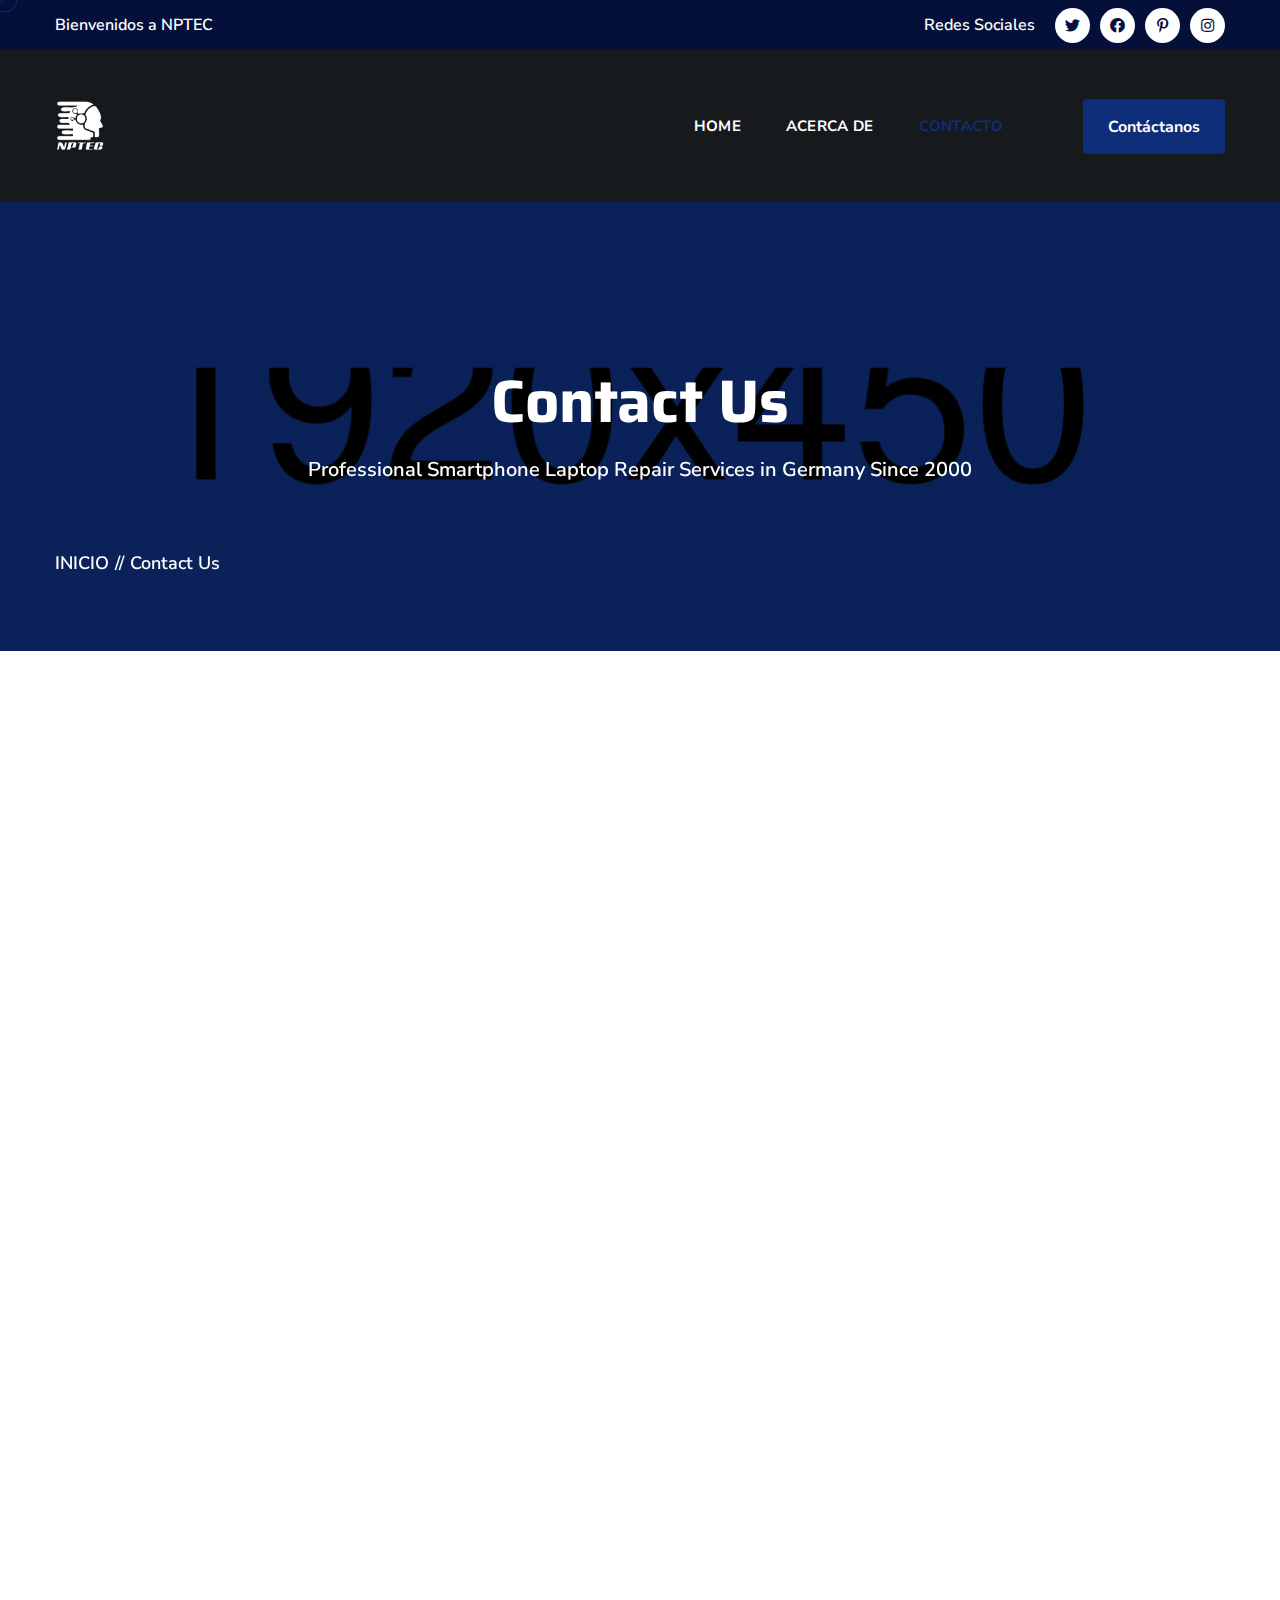
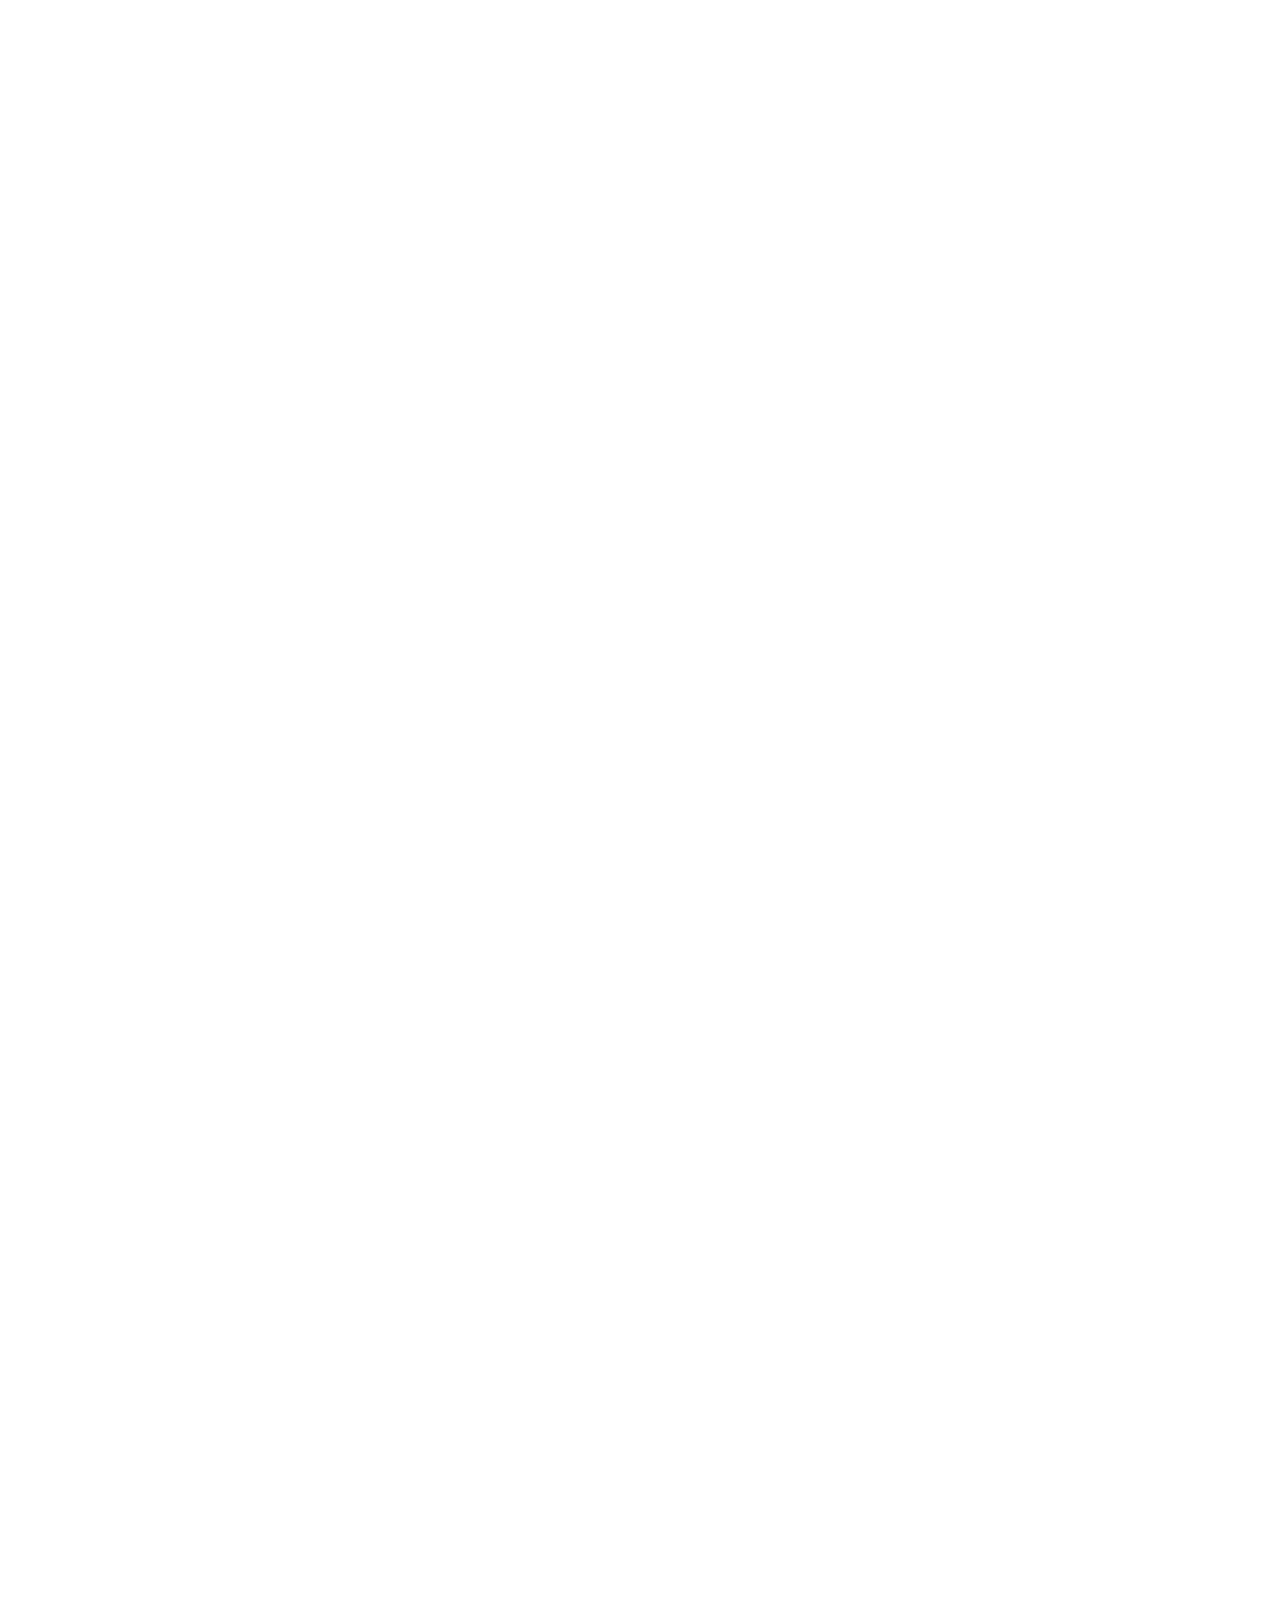
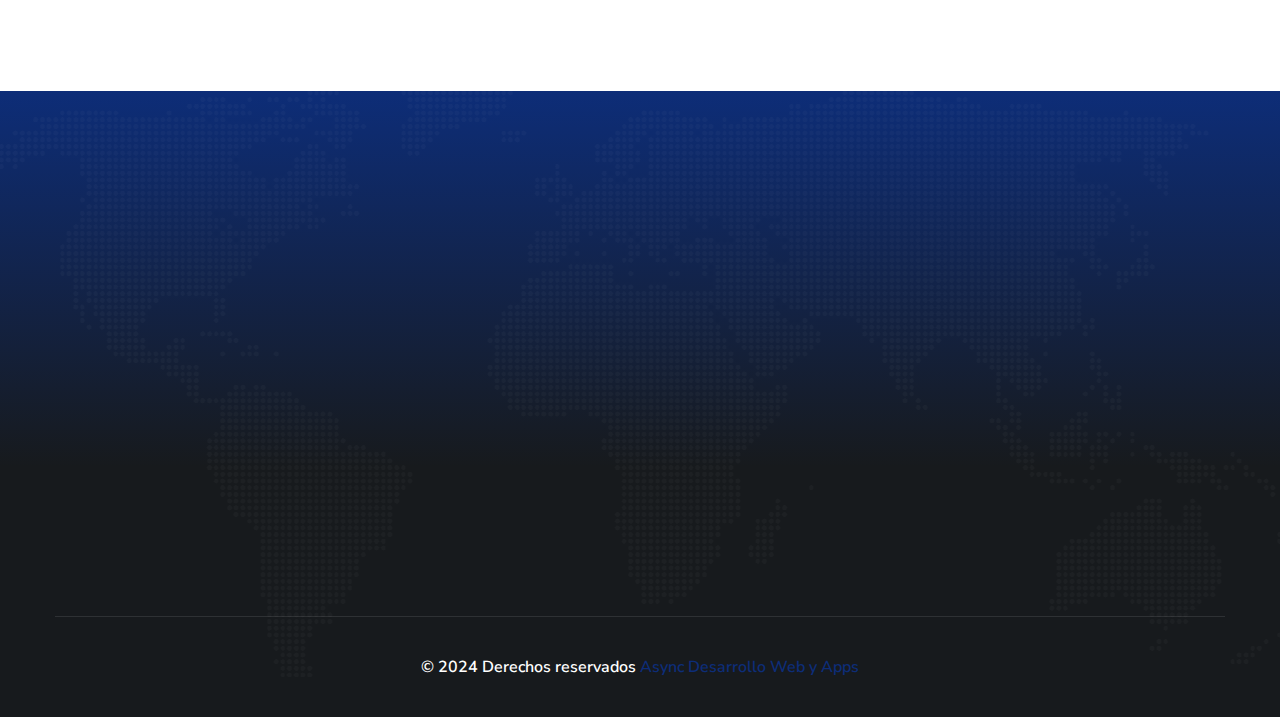
<file: contact.html>
<!DOCTYPE html>
<html lang="en">
  <head>
    <meta charset="UTF-8" />
    <meta name="viewport" content="width=device-width, initial-scale=1.0" />
    <title>NP TEC</title>
    <!-- favicons Icons -->
    <link
      rel="apple-touch-icon"
      sizes="180x180"
      href="assets/images/favicons/apple-touch-icon.png"
    />
    <link
      rel="icon"
      type="image/png"
      sizes="32x32"
      href="assets/images/favicons/favicon-32x32.png"
    />
    <link
      rel="icon"
      type="image/png"
      sizes="16x16"
      href="assets/images/favicons/favicon-16x16.png"
    />
    <link rel="manifest" href="assets/images/favicons/site.webmanifest" />
    <meta name="description" content="Fixnix HTML 5 Template " />

    <!-- fonts -->
    <link rel="preconnect" href="https://fonts.googleapis.com" />

    <link rel="preconnect" href="https://fonts.gstatic.com" crossorigin />

    <link
      href="https://fonts.googleapis.com/css2?family=Nunito+Sans:ital,wght@0,200;0,300;0,400;0,600;0,700;0,800;0,900;1,200;1,300;1,400;1,600;1,700;1,800;1,900&display=swap"
      rel="stylesheet"
    />

    <link
      href="https://fonts.googleapis.com/css2?family=Saira:ital,wght@0,100;0,200;0,300;0,400;0,500;0,600;0,700;0,800;0,900;1,100;1,200;1,300;1,400;1,500;1,600;1,700;1,800;1,900&display=swap"
      rel="stylesheet"
    />

    <link
      rel="stylesheet"
      href="assets/vendors/bootstrap/css/bootstrap.min.css"
    />
    <link rel="stylesheet" href="assets/vendors/animate/animate.min.css" />
    <link rel="stylesheet" href="assets/vendors/animate/custom-animate.css" />
    <link rel="stylesheet" href="assets/vendors/fontawesome/css/all.min.css" />
    <link rel="stylesheet" href="assets/vendors/jarallax/jarallax.css" />
    <link
      rel="stylesheet"
      href="assets/vendors/jquery-magnific-popup/jquery.magnific-popup.css"
    />
    <link
      rel="stylesheet"
      href="assets/vendors/nouislider/nouislider.min.css"
    />
    <link
      rel="stylesheet"
      href="assets/vendors/nouislider/nouislider.pips.css"
    />
    <link rel="stylesheet" href="assets/vendors/odometer/odometer.min.css" />
    <link rel="stylesheet" href="assets/vendors/swiper/swiper.min.css" />
    <link rel="stylesheet" href="assets/vendors/jetly-icons/style.css" />
    <link
      rel="stylesheet"
      href="assets/vendors/tiny-slider/tiny-slider.min.css"
    />
    <link rel="stylesheet" href="assets/vendors/reey-font/stylesheet.css" />
    <link
      rel="stylesheet"
      href="assets/vendors/owl-carousel/owl.carousel.min.css"
    />
    <link
      rel="stylesheet"
      href="assets/vendors/owl-carousel/owl.theme.default.min.css"
    />
    <link rel="stylesheet" href="assets/vendors/bxslider/jquery.bxslider.css" />
    <link
      rel="stylesheet"
      href="assets/vendors/bootstrap-select/css/bootstrap-select.min.css"
    />
    <link rel="stylesheet" href="assets/vendors/vegas/vegas.min.css" />
    <link rel="stylesheet" href="assets/vendors/jquery-ui/jquery-ui.css" />
    <link rel="stylesheet" href="assets/vendors/timepicker/timePicker.css" />
    <link rel="stylesheet" href="assets/vendors/nice-select/nice-select.css" />

    <!-- template styles -->
    <link rel="stylesheet" href="assets/css/fixnix.css" />
    <link rel="stylesheet" href="assets/css/fixnix-responsive.css" />
  </head>

  <body class="custom-cursor">
    <div class="custom-cursor__cursor"></div>
    <div class="custom-cursor__cursor-two"></div>

    <div class="preloader">
      <div class="preloader__image"></div>
    </div>
    <!-- /.preloader -->

    <div class="page-wrapper">
      <header class="main-header-two">
        <div class="main-header-two__top">
          <div class="container">
            <div class="main-header-two__top-inner">
              <p class="main-header-two__top-text">Bienvenidos a NPTEC</p>
              <div class="main-header-two__social-box">
                <p class="main-header-two__social-title">Redes Sociales</p>
                <div class="main-menu-two__social">
                  <a href="#"><i class="fab fa-twitter"></i></a>
                  <a href="#"><i class="fab fa-facebook"></i></a>
                  <a href="#"><i class="fab fa-pinterest-p"></i></a>
                  <a href="#"><i class="fab fa-instagram"></i></a>
                </div>
              </div>
            </div>
          </div>
        </div>
        <nav class="main-menu main-menu-two">
          <div class="main-menu-two__wrapper">
            <div class="container">
              <div class="main-menu-two__wrapper-inner">
                <div class="main-menu-two__left">
                  <div class="main-menu-two__logo">
                    <a href="index.html"
                      ><img
                        src="assets/images/home-showcase/npteclogo.png"
                        alt=""
                    /></a>
                  </div>
                </div>
                <div class="main-menu-two__right">
                  <div class="main-menu-two__main-menu-box">
                    <a href="#" class="mobile-nav__toggler"
                      ><i class="fa fa-bars"></i
                    ></a>
                    <ul class="main-menu__list">
                      <li class="dropdown megamenu">
                        <a href="index.html">HOME </a>
                      </li>
                      <li>
                        <a href="about.html">ACERCA DE</a>
                      </li>
                      <li>
                        <a href="contact.html">CONTACTO</a>
                      </li>
                    </ul>
                  </div>
                  <div class="main-menu-two__search-cart-btn-box">
                    <div class="main-menu-two__btn-box">
                      <a href="#" class="thm-btn main-menu-two__btn"
                        >Contáctanos</a
                      >
                    </div>
                  </div>
                </div>
              </div>
            </div>
          </div>
        </nav>
      </header>

      <div class="stricky-header stricked-menu main-menu main-menu-two">
        <div class="sticky-header__content"></div>
        <!-- /.sticky-header__content -->
      </div>
      <!-- /.stricky-header -->

      <!--Page Header Start-->
      <section class="page-header">
        <div
          class="page-header-bg"
          style="
            background-image: url(assets/images/backgrounds/page-header-bg.jpg);
          "
        ></div>
        <div class="container">
          <div class="page-header__inner">
            <h2>Contact Us</h2>
            <p>
              Professional Smartphone Laptop Repair Services in Germany Since
              2000
            </p>
            <ul class="thm-breadcrumb list-unstyled">
              <li><a href="index.html">INICIO</a></li>
              <li><span>//</span></li>
              <li>Contact Us</li>
            </ul>
          </div>
        </div>
      </section>
      <!--Page Header End-->

      <!--Contact Page Start-->
      <section class="contact-page">
        <div class="container"></div>
      </section>
      <!--Contact Page End-->

      <!--Google Map Start-->
      <section class="google-map">
        <div class="container">
          <iframe
            src="https://www.google.com/maps/embed?pb=!1m17!1m12!1m3!1d3675.2651449756795!2d-109.9339561246898!3d22.90358917925735!2m3!1f0!2f0!3f0!3m2!1i1024!2i768!4f13.1!3m2!1m1!2zMjLCsDU0JzEyLjkiTiAxMDnCsDU1JzUzLjAiVw!5e0!3m2!1sen!2smx!4v1725947267237!5m2!1sen!2smx"
            class="google-map__one"
            allowfullscreen
          ></iframe>
          <iframe
            src="https://www.google.com/maps/embed?pb=!1m17!1m12!1m3!1d3675.1880683524587!2d-109.96348192468963!3d22.90643307925531!2m3!1f0!2f0!3f0!3m2!1i1024!2i768!4f13.1!3m2!1m1!2zMjLCsDU0JzIzLjIiTiAxMDnCsDU3JzM5LjMiVw!5e0!3m2!1sen!2smx!4v1725946804206!5m2!1sen!2smx"
            class="google-map__one"
            allowfullscreen
          ></iframe>
          <iframe
            src="https://www.google.com/maps/embed?pb=!1m17!1m12!1m3!1d3674.8178150645767!2d-109.93378062468926!3d22.920089679245752!2m3!1f0!2f0!3f0!3m2!1i1024!2i768!4f13.1!3m2!1m1!2zMjLCsDU1JzEyLjMiTiAxMDnCsDU1JzUyLjMiVw!5e0!3m2!1sen!2smx!4v1725947365029!5m2!1sen!2smx"
            class="google-map__one"
            allowfullscreen
          ></iframe>
          <iframe
            src="https://www.google.com/maps/embed?pb=!1m17!1m12!1m3!1d3674.7867274548935!2d-109.93487932468922!3d22.921235979245058!2m3!1f0!2f0!3f0!3m2!1i1024!2i768!4f13.1!3m2!1m1!2zMjLCsDU1JzE2LjUiTiAxMDnCsDU1JzU2LjMiVw!5e0!3m2!1sen!2smx!4v1725947470572!5m2!1sen!2smx"
            class="google-map__one"
            allowfullscreen
          ></iframe>
        </div>
      </section>
      <!--Google Map End-->

      <!--Site Footer Start-->
      <footer class="site-footer site-footer-two">
        <div
          class="site-footer-shape-1 float-bob-y-2"
          style="
            background-image: url(assets/images/shapes/site-footer-shape-1.png);
          "
        ></div>
        <div class="site-footer__top">
          <div class="container">
            <div class="row">
              <div
                class="col-xl-4 col-lg-6 col-md-6 wow fadeInUp"
                data-wow-delay="100ms"
              >
                <div class="footer-widget__column footer-widget__about">
                  <div class="footer-widget__logo">
                    <div class="main-menu-two__logo">
                      <a href="index.html"
                        ><img
                          src="assets/images/home-showcase/npteclogo.png"
                          alt=""
                      /></a>
                    </div>
                  </div>
                  <div class="footer-widget__about-text-box">
                    <p class="footer-widget__about-text">
                      Duis aute irure dolor in reprehenderit in voluptate velit
                      esse cillum dolore fugiat nulla pariatur.
                    </p>
                  </div>
                  <div class="footer-widget__social-box">
                    <h4 class="footer-widget__social-title">Stay Connected</h4>
                    <div class="site-footer__social">
                      <a href="#"><i class="fab fa-twitter"></i></a>
                      <a href="#"><i class="fab fa-facebook"></i></a>
                      <a href="#"><i class="fab fa-pinterest-p"></i></a>
                      <a href="#"><i class="fab fa-instagram"></i></a>
                    </div>
                  </div>
                </div>
              </div>
              <div
                class="col-xl-2 col-lg-6 col-md-6 wow fadeInUp"
                data-wow-delay="200ms"
              >
                <div class="footer-widget__column footer-widget__links">
                  <div class="footer-widget__title-box">
                    <h3 class="footer-widget__title">Quick Links</h3>
                  </div>
                  <ul class="footer-widget__Explore-list list-unstyled">
                    <li><a href="index.html">INICIO</a></li>
                    <li><a href="about.html">ACERCA DE</a></li>
                    <li><a href="contact.html">CONTACTO</a></li>
                  </ul>
                </div>
              </div>
              <div
                class="col-xl-3 col-lg-6 col-md-6 wow fadeInUp"
                data-wow-delay="300ms"
              >
                <div class="footer-widget__column footer-widget__services">
                  <div class="footer-widget__title-box">
                    <h3 class="footer-widget__title">Nuestros Servicios</h3>
                  </div>
                  <ul class="footer-widget__services-list">
                    <li>Smartphone Repair</li>
                    <li>Laptop Repair</li>
                    <li>Desktop Repair</li>
                    <li>Tablet Repair</li>
                    <li>Smart Watch Repair</li>
                  </ul>
                </div>
              </div>
            </div>
          </div>
        </div>
        <div class="site-footer__bottom">
          <div class="container">
            <div class="site-footer__bottom-inner">
              <p class="site-footer__bottom-text">
                © 2024 Derechos reservados
                <a href="https://asyncdev.io">Async Desarrollo Web y Apps</a>
              </p>
            </div>
          </div>
        </div>
      </footer>
      <!--Site Footer End-->
    </div>
    <!-- /.page-wrapper -->

    <div class="mobile-nav__wrapper">
      <div class="mobile-nav__overlay mobile-nav__toggler"></div>
      <!-- /.mobile-nav__overlay -->
      <div class="mobile-nav__content">
        <span class="mobile-nav__close mobile-nav__toggler"
          ><i class="fa fa-times"></i
        ></span>

        <div class="logo-box">
          <a href="index.html" aria-label="logo image"
            ><img src="assets/images/resources/logo-1.png" width="143" alt=""
          /></a>
        </div>
        <!-- /.logo-box -->
        <div class="mobile-nav__container"></div>
        <!-- /.mobile-nav__container -->

        <ul class="mobile-nav__contact list-unstyled">
          <li>
            <i class="fa fa-envelope"></i>
            <a href="mailto:needhelp@packageName__.com">needhelp@fixnix.com</a>
          </li>
          <li>
            <i class="fa fa-phone-alt"></i>
            <a href="tel:666-888-0000">666 888 0000</a>
          </li>
        </ul>
        <!-- /.mobile-nav__contact -->
        <div class="mobile-nav__top">
          <div class="mobile-nav__social">
            <a href="#" class="fab fa-twitter"></a>
            <a href="#" class="fab fa-facebook-square"></a>
            <a href="#" class="fab fa-pinterest-p"></a>
            <a href="#" class="fab fa-instagram"></a>
          </div>
          <!-- /.mobile-nav__social -->
        </div>
        <!-- /.mobile-nav__top -->
      </div>
      <!-- /.mobile-nav__content -->
    </div>
    <!-- /.mobile-nav__wrapper -->

    <div class="search-popup">
      <div class="search-popup__overlay search-toggler"></div>
      <!-- /.search-popup__overlay -->
      <div class="search-popup__content">
        <form action="#">
          <label for="search" class="sr-only">search here</label
          ><!-- /.sr-only -->
          <input type="text" id="search" placeholder="Search Here..." />
          <button type="submit" aria-label="search submit" class="thm-btn">
            <i class="icon-search-interface-symbol"></i>
          </button>
        </form>
      </div>
      <!-- /.search-popup__content -->
    </div>
    <!-- /.search-popup -->

    <a href="#" data-target="html" class="scroll-to-target scroll-to-top"
      ><i class="icon-right-arrow"></i
    ></a>

    <script src="assets/vendors/jquery/jquery-3.6.0.min.js"></script>
    <script src="assets/vendors/bootstrap/js/bootstrap.bundle.min.js"></script>
    <script src="assets/vendors/jarallax/jarallax.min.js"></script>
    <script src="assets/vendors/jquery-ajaxchimp/jquery.ajaxchimp.min.js"></script>
    <script src="assets/vendors/jquery-appear/jquery.appear.min.js"></script>
    <script src="assets/vendors/jquery-circle-progress/jquery.circle-progress.min.js"></script>
    <script src="assets/vendors/jquery-magnific-popup/jquery.magnific-popup.min.js"></script>
    <script src="assets/vendors/jquery-validate/jquery.validate.min.js"></script>
    <script src="assets/vendors/nouislider/nouislider.min.js"></script>
    <script src="assets/vendors/odometer/odometer.min.js"></script>
    <script src="assets/vendors/swiper/swiper.min.js"></script>
    <script src="assets/vendors/tiny-slider/tiny-slider.min.js"></script>
    <script src="assets/vendors/wnumb/wNumb.min.js"></script>
    <script src="assets/vendors/wow/wow.js"></script>
    <script src="assets/vendors/isotope/isotope.js"></script>
    <script src="assets/vendors/countdown/countdown.min.js"></script>
    <script src="assets/vendors/owl-carousel/owl.carousel.min.js"></script>
    <script src="assets/vendors/bxslider/jquery.bxslider.min.js"></script>
    <script src="assets/vendors/bootstrap-select/js/bootstrap-select.min.js"></script>
    <script src="assets/vendors/vegas/vegas.min.js"></script>
    <script src="assets/vendors/jquery-ui/jquery-ui.js"></script>
    <script src="assets/vendors/timepicker/timePicker.js"></script>
    <script src="assets/vendors/circleType/jquery.circleType.js"></script>
    <script src="assets/vendors/circleType/jquery.lettering.min.js"></script>
    <script src="assets/vendors/nice-select/jquery.nice-select.min.js"></script>

    <!-- template js -->
    <script src="assets/js/fixnix.js"></script>
  </body>
</html>
</file>
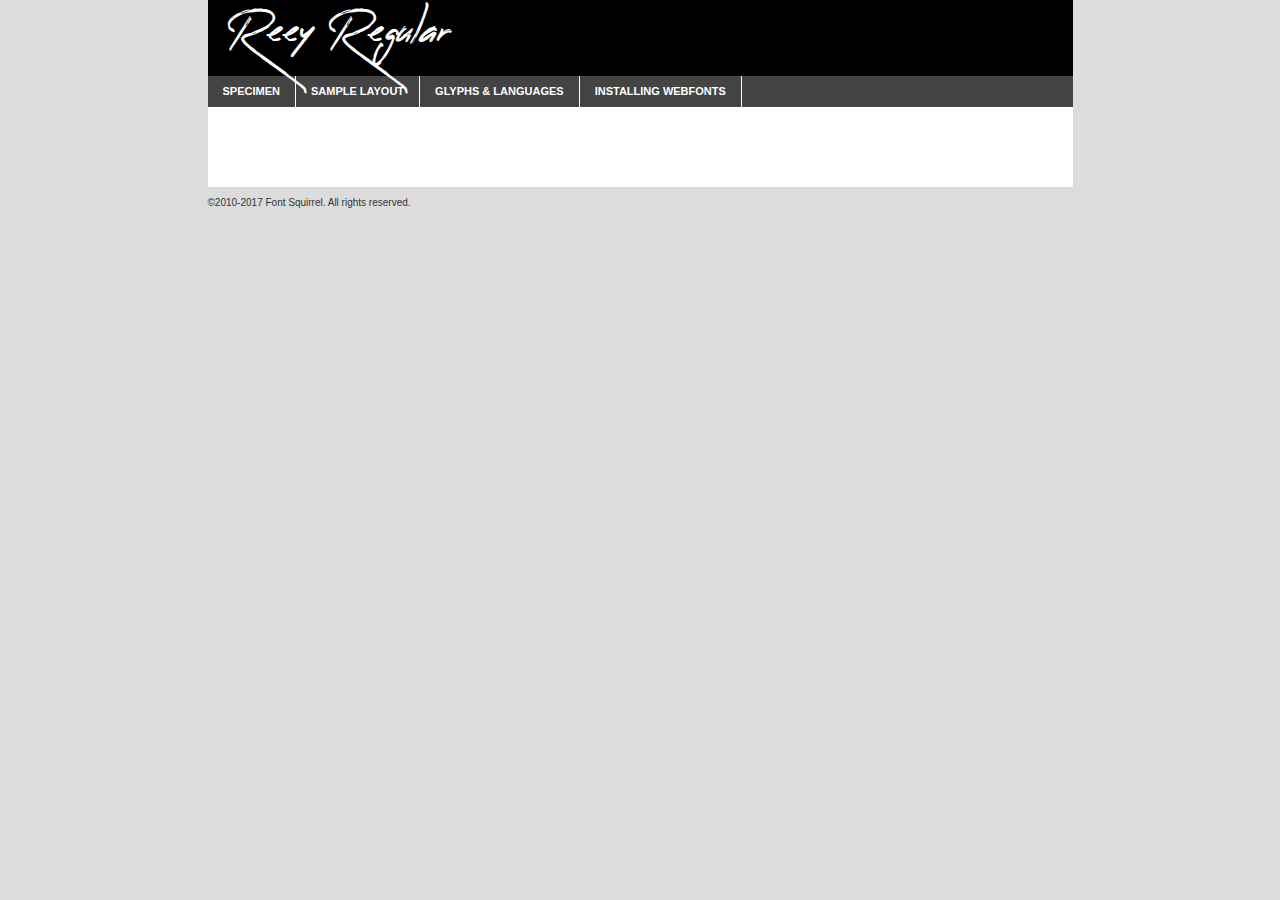
<file: assets/vendors/reey-font/reey-regular-demo.html>
<!DOCTYPE html PUBLIC "-//W3C//DTD XHTML 1.0 Transitional//EN"
	"http://www.w3.org/TR/xhtml1/DTD/xhtml1-transitional.dtd">

<html xmlns="http://www.w3.org/1999/xhtml" xml:lang="en" lang="en">
<head>
	<meta http-equiv="Content-Type" content="text/html; charset=utf-8" />
	<script src="http://ajax.googleapis.com/ajax/libs/jquery/1.7.2/jquery.min.js" type="text/javascript" charset="utf-8"></script>
	<script type="text/javascript">
	(function($){$.fn.easyTabs=function(option){var param=jQuery.extend({fadeSpeed:"fast",defaultContent:1,activeClass:'active'},option);$(this).each(function(){var thisId="#"+this.id;if(param.defaultContent==''){param.defaultContent=1;}
	if(typeof param.defaultContent=="number")
	{var defaultTab=$(thisId+" .tabs li:eq("+(param.defaultContent-1)+") a").attr('href').substr(1);}else{var defaultTab=param.defaultContent;}
	$(thisId+" .tabs li a").each(function(){var tabToHide=$(this).attr('href').substr(1);$("#"+tabToHide).addClass('easytabs-tab-content');});hideAll();changeContent(defaultTab);function hideAll(){$(thisId+" .easytabs-tab-content").hide();}
	function changeContent(tabId){hideAll();$(thisId+" .tabs li").removeClass(param.activeClass);$(thisId+" .tabs li a[href=#"+tabId+"]").closest('li').addClass(param.activeClass);if(param.fadeSpeed!="none")
	{$(thisId+" #"+tabId).fadeIn(param.fadeSpeed);}else{$(thisId+" #"+tabId).show();}}
	$(thisId+" .tabs li").click(function(){var tabId=$(this).find('a').attr('href').substr(1);changeContent(tabId);return false;});});}})(jQuery);
	</script>
	<link rel="stylesheet" href="specimen_files/specimen_stylesheet.css" type="text/css" charset="utf-8" />
	<link rel="stylesheet" href="stylesheet.css" type="text/css" charset="utf-8" />

	<style type="text/css">
					body{
				font-family: 'reeyregular';
							}
		</style>

	<title>Reey Regular Specimen</title>
	
	
	<script type="text/javascript" charset="utf-8">
		$(document).ready(function() {
			$('#container').easyTabs({defaultContent:1});
		});
	</script>
</head>

<body>
<div id="container">
	<div id="header">
		Reey Regular	</div>
	<ul class="tabs">
		<li><a href="#specimen">Specimen</a></li>
		<li><a href="#layout">Sample Layout</a></li>
				<li><a href="#glyphs">Glyphs &amp; Languages</a></li>
		<li><a href="#installing">Installing Webfonts</a></li>
		
	</ul>
	
	<div id="main_content">

		
			<div id="specimen">
		
				<div class="section">
					<div class="grid12 firstcol">
						<div class="huge">AaBb</div>
					</div>
				</div>
		
				<div class="section">
					<div class="glyph_range">A&#x200B;B&#x200b;C&#x200b;D&#x200b;E&#x200b;F&#x200b;G&#x200b;H&#x200b;I&#x200b;J&#x200b;K&#x200b;L&#x200b;M&#x200b;N&#x200b;O&#x200b;P&#x200b;Q&#x200b;R&#x200b;S&#x200b;T&#x200b;U&#x200b;V&#x200b;W&#x200b;X&#x200b;Y&#x200b;Z&#x200b;a&#x200b;b&#x200b;c&#x200b;d&#x200b;e&#x200b;f&#x200b;g&#x200b;h&#x200b;i&#x200b;j&#x200b;k&#x200b;l&#x200b;m&#x200b;n&#x200b;o&#x200b;p&#x200b;q&#x200b;r&#x200b;s&#x200b;t&#x200b;u&#x200b;v&#x200b;w&#x200b;x&#x200b;y&#x200b;z&#x200b;1&#x200b;2&#x200b;3&#x200b;4&#x200b;5&#x200b;6&#x200b;7&#x200b;8&#x200b;9&#x200b;0&#x200b;&amp;&#x200b;.&#x200b;,&#x200b;?&#x200b;!&#x200b;&#64;&#x200b;(&#x200b;)&#x200b;#&#x200b;$&#x200b;%&#x200b;*&#x200b;+&#x200b;-&#x200b;=&#x200b;:&#x200b;;</div>
				</div>
				<div class="section">
					<div class="grid12 firstcol">
						<table class="sample_table">
							<tr><td>10</td><td class="size10">abcdefghijklmnopqrstuvwxyzABCDEFGHIJKLMNOPQRSTUVWXYZ0123456789abcdefghijklmnopqrstuvwxyzABCDEFGHIJKLMNOPQRSTUVWXYZ0123456789abcdefghijklmnopqrstuvwxyzABCDEFGHIJKLMNOPQRSTUVWXYZ</td></tr>
							<tr><td>11</td><td class="size11">abcdefghijklmnopqrstuvwxyzABCDEFGHIJKLMNOPQRSTUVWXYZ0123456789abcdefghijklmnopqrstuvwxyzABCDEFGHIJKLMNOPQRSTUVWXYZ0123456789abcdefghijklmnopqrstuvwxyzABCDEFGHIJKLMNOPQRSTUVWXYZ</td></tr>
							<tr><td>12</td><td class="size12">abcdefghijklmnopqrstuvwxyzABCDEFGHIJKLMNOPQRSTUVWXYZ0123456789abcdefghijklmnopqrstuvwxyzABCDEFGHIJKLMNOPQRSTUVWXYZ0123456789abcdefghijklmnopqrstuvwxyzABCDEFGHIJKLMNOPQRSTUVWXYZ</td></tr>
							<tr><td>13</td><td class="size13">abcdefghijklmnopqrstuvwxyzABCDEFGHIJKLMNOPQRSTUVWXYZ0123456789abcdefghijklmnopqrstuvwxyzABCDEFGHIJKLMNOPQRSTUVWXYZ0123456789abcdefghijklmnopqrstuvwxyzABCDEFGHIJKLMNOPQRSTUVWXYZ</td></tr>
							<tr><td>14</td><td class="size14">abcdefghijklmnopqrstuvwxyzABCDEFGHIJKLMNOPQRSTUVWXYZ0123456789abcdefghijklmnopqrstuvwxyzABCDEFGHIJKLMNOPQRSTUVWXYZ0123456789abcdefghijklmnopqrstuvwxyzABCDEFGHIJKLMNOPQRSTUVWXYZ</td></tr>
							<tr><td>16</td><td class="size16">abcdefghijklmnopqrstuvwxyzABCDEFGHIJKLMNOPQRSTUVWXYZ0123456789abcdefghijklmnopqrstuvwxyzABCDEFGHIJKLMNOPQRSTUVWXYZ</td></tr>
							<tr><td>18</td><td class="size18">abcdefghijklmnopqrstuvwxyzABCDEFGHIJKLMNOPQRSTUVWXYZ0123456789abcdefghijklmnopqrstuvwxyzABCDEFGHIJKLMNOPQRSTUVWXYZ</td></tr>
							<tr><td>20</td><td class="size20">abcdefghijklmnopqrstuvwxyzABCDEFGHIJKLMNOPQRSTUVWXYZ0123456789abcdefghijklmnopqrstuvwxyzABCDEFGHIJKLMNOPQRSTUVWXYZ</td></tr>
							<tr><td>24</td><td class="size24">abcdefghijklmnopqrstuvwxyzABCDEFGHIJKLMNOPQRSTUVWXYZ0123456789abcdefghijklmnopqrstuvwxyzABCDEFGHIJKLMNOPQRSTUVWXYZ</td></tr>
							<tr><td>30</td><td class="size30">abcdefghijklmnopqrstuvwxyzABCDEFGHIJKLMNOPQRSTUVWXYZ0123456789abcdefghijklmnopqrstuvwxyzABCDEFGHIJKLMNOPQRSTUVWXYZ</td></tr>
							<tr><td>36</td><td class="size36">abcdefghijklmnopqrstuvwxyzABCDEFGHIJKLMNOPQRSTUVWXYZ0123456789abcdefghijklmnopqrstuvwxyzABCDEFGHIJKLMNOPQRSTUVWXYZ</td></tr>
							<tr><td>48</td><td class="size48">abcdefghijklmnopqrstuvwxyzABCDEFGHIJKLMNOPQRSTUVWXYZ0123456789abcdefghijklmnopqrstuvwxyzABCDEFGHIJKLMNOPQRSTUVWXYZ</td></tr>
							<tr><td>60</td><td class="size60">abcdefghijklmnopqrstuvwxyzABCDEFGHIJKLMNOPQRSTUVWXYZ0123456789abcdefghijklmnopqrstuvwxyzABCDEFGHIJKLMNOPQRSTUVWXYZ</td></tr>
							<tr><td>72</td><td class="size72">abcdefghijklmnopqrstuvwxyzABCDEFGHIJKLMNOPQRSTUVWXYZ0123456789abcdefghijklmnopqrstuvwxyzABCDEFGHIJKLMNOPQRSTUVWXYZ</td></tr>
							<tr><td>90</td><td class="size90">abcdefghijklmnopqrstuvwxyzABCDEFGHIJKLMNOPQRSTUVWXYZ0123456789abcdefghijklmnopqrstuvwxyzABCDEFGHIJKLMNOPQRSTUVWXYZ</td></tr>
						</table>
				
					</div>
			
				</div>
		
		
		
								<div class="section" id="bodycomparison">


										<div id="xheight">
				<div class="fontbody">&#x25FC;&#x25FC;&#x25FC;&#x25FC;&#x25FC;&#x25FC;&#x25FC;&#x25FC;&#x25FC;&#x25FC;&#x25FC;&#x25FC;&#x25FC;&#x25FC;&#x25FC;&#x25FC;&#x25FC;&#x25FC;&#x25FC;&#x25FC;&#x25FC;&#x25FC;&#x25FC;&#x25FC;&#x25FC;&#x25FC;&#x25FC;&#x25FC;&#x25FC;&#x25FC;&#x25FC;&#x25FC;&#x25FC;&#x25FC;&#x25FC;&#x25FC;&#x25FC;&#x25FC;&#x25FC;&#x25FC;&#x25FC;&#x25FC;&#x25FC;&#x25FC;&#x25FC;&#x25FC;&#x25FC;&#x25FC;&#x25FC;&#x25FC;&#x25FC;&#x25FC;&#x25FC;&#x25FC;&#x25FC;&#x25FC;&#x25FC;&#x25FC;&#x25FC;&#x25FC;&#x25FC;&#x25FC;&#x25FC;&#x25FC;&#x25FC;&#x25FC;&#x25FC;&#x25FC;&#x25FC;&#x25FC;&#x25FC;&#x25FC;&#x25FC;&#x25FC;&#x25FC;&#x25FC;&#x25FC;&#x25FC;&#x25FC;&#x25FC;&#x25FC;&#x25FC;&#x25FC;&#x25FC;&#x25FC;&#x25FC;&#x25FC;&#x25FC;&#x25FC;&#x25FC;&#x25FC;&#x25FC;&#x25FC;&#x25FC;&#x25FC;&#x25FC;&#x25FC;&#x25FC;&#x25FC;body</div><div class="arialbody">body</div><div class="verdanabody">body</div><div class="georgiabody">body</div></div>
										<div class="fontbody" style="z-index:1">
											body<span>Reey Regular</span>
										</div>
										<div class="arialbody" style="z-index:1">
											body<span>Arial</span>
										</div>
										<div class="verdanabody" style="z-index:1">
											body<span>Verdana</span>
										</div>
										<div class="georgiabody" style="z-index:1">
											body<span>Georgia</span>
										</div>



								</div>
		
		
				<div class="section psample psample_row1" id="">
					
					<div class="grid2 firstcol">
						<p class="size10"><span>10.</span>Aenean lacinia bibendum nulla sed consectetur. Fusce dapibus, tellus ac cursus commodo, tortor mauris condimentum nibh, ut fermentum massa justo sit amet risus. Nullam id dolor id nibh ultricies vehicula ut id elit. Cum sociis natoque penatibus et magnis dis parturient montes, nascetur ridiculus mus. Nulla vitae elit libero, a pharetra augue.</p>
			
					</div>
					<div class="grid3">
						<p class="size11"><span>11.</span>Aenean lacinia bibendum nulla sed consectetur. Fusce dapibus, tellus ac cursus commodo, tortor mauris condimentum nibh, ut fermentum massa justo sit amet risus. Nullam id dolor id nibh ultricies vehicula ut id elit. Cum sociis natoque penatibus et magnis dis parturient montes, nascetur ridiculus mus. Nulla vitae elit libero, a pharetra augue.</p>
			
					</div>
					<div class="grid3">
						<p class="size12"><span>12.</span>Aenean lacinia bibendum nulla sed consectetur. Fusce dapibus, tellus ac cursus commodo, tortor mauris condimentum nibh, ut fermentum massa justo sit amet risus. Nullam id dolor id nibh ultricies vehicula ut id elit. Cum sociis natoque penatibus et magnis dis parturient montes, nascetur ridiculus mus. Nulla vitae elit libero, a pharetra augue.</p>
			
					</div>
					<div class="grid4">
						<p class="size13"><span>13.</span>Aenean lacinia bibendum nulla sed consectetur. Fusce dapibus, tellus ac cursus commodo, tortor mauris condimentum nibh, ut fermentum massa justo sit amet risus. Nullam id dolor id nibh ultricies vehicula ut id elit. Cum sociis natoque penatibus et magnis dis parturient montes, nascetur ridiculus mus. Nulla vitae elit libero, a pharetra augue.</p>
			
					</div>
					<div class="white_blend"></div>
					
				</div>
				<div class="section psample psample_row2" id="">
					<div class="grid3 firstcol">
						<p class="size14"><span>14.</span>Aenean lacinia bibendum nulla sed consectetur. Fusce dapibus, tellus ac cursus commodo, tortor mauris condimentum nibh, ut fermentum massa justo sit amet risus. Nullam id dolor id nibh ultricies vehicula ut id elit. Cum sociis natoque penatibus et magnis dis parturient montes, nascetur ridiculus mus. Nulla vitae elit libero, a pharetra augue.</p>
			
					</div>
					<div class="grid4">
						<p class="size16"><span>16.</span>Aenean lacinia bibendum nulla sed consectetur. Fusce dapibus, tellus ac cursus commodo, tortor mauris condimentum nibh, ut fermentum massa justo sit amet risus. Nullam id dolor id nibh ultricies vehicula ut id elit. Cum sociis natoque penatibus et magnis dis parturient montes, nascetur ridiculus mus. Nulla vitae elit libero, a pharetra augue.</p>
			
					</div>
					<div class="grid5">
						<p class="size18"><span>18.</span>Aenean lacinia bibendum nulla sed consectetur. Fusce dapibus, tellus ac cursus commodo, tortor mauris condimentum nibh, ut fermentum massa justo sit amet risus. Nullam id dolor id nibh ultricies vehicula ut id elit. Cum sociis natoque penatibus et magnis dis parturient montes, nascetur ridiculus mus. Nulla vitae elit libero, a pharetra augue.</p>
			
					</div>

					<div class="white_blend"></div>

				</div>
				
				<div class="section psample psample_row3" id="">
					<div class="grid5 firstcol">
						<p class="size20"><span>20.</span>Aenean lacinia bibendum nulla sed consectetur. Fusce dapibus, tellus ac cursus commodo, tortor mauris condimentum nibh, ut fermentum massa justo sit amet risus. Nullam id dolor id nibh ultricies vehicula ut id elit. Cum sociis natoque penatibus et magnis dis parturient montes, nascetur ridiculus mus. Nulla vitae elit libero, a pharetra augue.</p>
					</div>
					<div class="grid7">
						<p class="size24"><span>24.</span>Aenean lacinia bibendum nulla sed consectetur. Fusce dapibus, tellus ac cursus commodo, tortor mauris condimentum nibh, ut fermentum massa justo sit amet risus. Nullam id dolor id nibh ultricies vehicula ut id elit. Cum sociis natoque penatibus et magnis dis parturient montes, nascetur ridiculus mus. Nulla vitae elit libero, a pharetra augue.</p>
					</div>
					
					<div class="white_blend"></div>
					
				</div>
				
				<div class="section psample psample_row4" id="">
					<div class="grid12 firstcol">
						<p class="size30"><span>30.</span>Aenean lacinia bibendum nulla sed consectetur. Fusce dapibus, tellus ac cursus commodo, tortor mauris condimentum nibh, ut fermentum massa justo sit amet risus. Nullam id dolor id nibh ultricies vehicula ut id elit. Cum sociis natoque penatibus et magnis dis parturient montes, nascetur ridiculus mus. Nulla vitae elit libero, a pharetra augue.</p>
					</div>
					<div class="white_blend"></div>
					
				</div>
				
				
				
				<div class="section psample psample_row1 fullreverse">
					<div class="grid2 firstcol">
						<p class="size10"><span>10.</span>Aenean lacinia bibendum nulla sed consectetur. Fusce dapibus, tellus ac cursus commodo, tortor mauris condimentum nibh, ut fermentum massa justo sit amet risus. Nullam id dolor id nibh ultricies vehicula ut id elit. Cum sociis natoque penatibus et magnis dis parturient montes, nascetur ridiculus mus. Nulla vitae elit libero, a pharetra augue.</p>
			
					</div>
					<div class="grid3">
						<p class="size11"><span>11.</span>Aenean lacinia bibendum nulla sed consectetur. Fusce dapibus, tellus ac cursus commodo, tortor mauris condimentum nibh, ut fermentum massa justo sit amet risus. Nullam id dolor id nibh ultricies vehicula ut id elit. Cum sociis natoque penatibus et magnis dis parturient montes, nascetur ridiculus mus. Nulla vitae elit libero, a pharetra augue.</p>
			
					</div>
					<div class="grid3">
						<p class="size12"><span>12.</span>Aenean lacinia bibendum nulla sed consectetur. Fusce dapibus, tellus ac cursus commodo, tortor mauris condimentum nibh, ut fermentum massa justo sit amet risus. Nullam id dolor id nibh ultricies vehicula ut id elit. Cum sociis natoque penatibus et magnis dis parturient montes, nascetur ridiculus mus. Nulla vitae elit libero, a pharetra augue.</p>
			
					</div>
					<div class="grid4">
						<p class="size13"><span>13.</span>Aenean lacinia bibendum nulla sed consectetur. Fusce dapibus, tellus ac cursus commodo, tortor mauris condimentum nibh, ut fermentum massa justo sit amet risus. Nullam id dolor id nibh ultricies vehicula ut id elit. Cum sociis natoque penatibus et magnis dis parturient montes, nascetur ridiculus mus. Nulla vitae elit libero, a pharetra augue.</p>
			
					</div>
					<div class="black_blend"></div>
					
				</div>
				
				<div class="section psample psample_row2 fullreverse">
					<div class="grid3 firstcol">
						<p class="size14"><span>14.</span>Aenean lacinia bibendum nulla sed consectetur. Fusce dapibus, tellus ac cursus commodo, tortor mauris condimentum nibh, ut fermentum massa justo sit amet risus. Nullam id dolor id nibh ultricies vehicula ut id elit. Cum sociis natoque penatibus et magnis dis parturient montes, nascetur ridiculus mus. Nulla vitae elit libero, a pharetra augue.</p>
			
					</div>
					<div class="grid4">
						<p class="size16"><span>16.</span>Aenean lacinia bibendum nulla sed consectetur. Fusce dapibus, tellus ac cursus commodo, tortor mauris condimentum nibh, ut fermentum massa justo sit amet risus. Nullam id dolor id nibh ultricies vehicula ut id elit. Cum sociis natoque penatibus et magnis dis parturient montes, nascetur ridiculus mus. Nulla vitae elit libero, a pharetra augue.</p>
			
					</div>
					<div class="grid5">
						<p class="size18"><span>18.</span>Aenean lacinia bibendum nulla sed consectetur. Fusce dapibus, tellus ac cursus commodo, tortor mauris condimentum nibh, ut fermentum massa justo sit amet risus. Nullam id dolor id nibh ultricies vehicula ut id elit. Cum sociis natoque penatibus et magnis dis parturient montes, nascetur ridiculus mus. Nulla vitae elit libero, a pharetra augue.</p>
			
					</div>
					<div class="black_blend"></div>

				</div>
				
				<div class="section psample fullreverse psample_row3" id="">
					<div class="grid5 firstcol">
						<p class="size20"><span>20.</span>Aenean lacinia bibendum nulla sed consectetur. Fusce dapibus, tellus ac cursus commodo, tortor mauris condimentum nibh, ut fermentum massa justo sit amet risus. Nullam id dolor id nibh ultricies vehicula ut id elit. Cum sociis natoque penatibus et magnis dis parturient montes, nascetur ridiculus mus. Nulla vitae elit libero, a pharetra augue.</p>
					</div>
					<div class="grid7">
						<p class="size24"><span>24.</span>Aenean lacinia bibendum nulla sed consectetur. Fusce dapibus, tellus ac cursus commodo, tortor mauris condimentum nibh, ut fermentum massa justo sit amet risus. Nullam id dolor id nibh ultricies vehicula ut id elit. Cum sociis natoque penatibus et magnis dis parturient montes, nascetur ridiculus mus. Nulla vitae elit libero, a pharetra augue.</p>
					</div>
					
					<div class="black_blend"></div>
					
				</div>
				
				<div class="section psample fullreverse psample_row4" id="" style="border-bottom: 20px #000 solid;">
					<div class="grid12 firstcol">
						<p class="size30"><span>30.</span>Aenean lacinia bibendum nulla sed consectetur. Fusce dapibus, tellus ac cursus commodo, tortor mauris condimentum nibh, ut fermentum massa justo sit amet risus. Nullam id dolor id nibh ultricies vehicula ut id elit. Cum sociis natoque penatibus et magnis dis parturient montes, nascetur ridiculus mus. Nulla vitae elit libero, a pharetra augue.</p>
					</div>
					<div class="black_blend"></div>
					
				</div>
				
				
				
				
			</div>
			
			<div id="layout">
				
				<div class="section">
					
					<div class="grid12 firstcol">
						<h1>Lorem Ipsum Dolor</h1>
						<h2>Etiam porta sem malesuada magna mollis euismod</h2>
						
						<p class="byline">By <a href="#link">Aenean Lacinia</a></p>
					</div>
				</div>
				<div class="section">
					<div class="grid8 firstcol">
						<p class="large">Donec sed odio dui. Morbi leo risus, porta ac consectetur ac, vestibulum at eros. Fusce dapibus, tellus ac cursus commodo, tortor mauris condimentum nibh, ut fermentum massa justo sit amet risus. </p>

						
						<h3>Pellentesque ornare sem</h3>

						<p>Maecenas sed diam eget risus varius blandit sit amet non magna. Maecenas faucibus mollis interdum. Donec ullamcorper nulla non metus auctor fringilla. Nullam id dolor id nibh ultricies vehicula ut id elit. Nullam id dolor id nibh ultricies vehicula ut id elit. </p>

						<p>Aenean eu leo quam. Pellentesque ornare sem lacinia quam venenatis vestibulum. Lorem ipsum dolor sit amet, consectetur adipiscing elit. Cum sociis natoque penatibus et magnis dis parturient montes, nascetur ridiculus mus. </p>

						<p>Nulla vitae elit libero, a pharetra augue. Praesent commodo cursus magna, vel scelerisque nisl consectetur et. Aenean lacinia bibendum nulla sed consectetur. </p>

						<p>Nullam quis risus eget urna mollis ornare vel eu leo. Nullam quis risus eget urna mollis ornare vel eu leo. Maecenas sed diam eget risus varius blandit sit amet non magna. Donec ullamcorper nulla non metus auctor fringilla. </p>

						<h3>Cras mattis consectetur</h3>

						<p>Aenean eu leo quam. Pellentesque ornare sem lacinia quam venenatis vestibulum. Aenean lacinia bibendum nulla sed consectetur. Integer posuere erat a ante venenatis dapibus posuere velit aliquet. Cras mattis consectetur purus sit amet fermentum. </p>

						<p>Nullam id dolor id nibh ultricies vehicula ut id elit. Nullam quis risus eget urna mollis ornare vel eu leo. Cras mattis consectetur purus sit amet fermentum.</p>
					</div>
					
					<div class="grid4 sidebar">
						
						<div class="box reverse">
							<p class="last">Nullam quis risus eget urna mollis ornare vel eu leo. Donec ullamcorper nulla non metus auctor fringilla. Cras mattis consectetur purus sit amet fermentum. Sed posuere consectetur est at lobortis. Lorem ipsum dolor sit amet, consectetur adipiscing elit. </p>
						</div>
						
						<p class="caption">Maecenas sed diam eget risus varius.</p>

						<p>Vestibulum id ligula porta felis euismod semper. Integer posuere erat a ante venenatis dapibus posuere velit aliquet. Vestibulum id ligula porta felis euismod semper. Sed posuere consectetur est at lobortis. Maecenas sed diam eget risus varius blandit sit amet non magna. Fusce dapibus, tellus ac cursus commodo, tortor mauris condimentum nibh, ut fermentum massa justo sit amet risus. </p>

					

						<p>Duis mollis, est non commodo luctus, nisi erat porttitor ligula, eget lacinia odio sem nec elit. Aenean lacinia bibendum nulla sed consectetur. Vivamus sagittis lacus vel augue laoreet rutrum faucibus dolor auctor. Aenean lacinia bibendum nulla sed consectetur. Nullam quis risus eget urna mollis ornare vel eu leo. </p>

						<p>Praesent commodo cursus magna, vel scelerisque nisl consectetur et. Donec ullamcorper nulla non metus auctor fringilla. Maecenas faucibus mollis interdum. Fusce dapibus, tellus ac cursus commodo, tortor mauris condimentum nibh, ut fermentum massa justo sit amet risus. </p>

					</div>
				</div>
				
			</div>


			



		<div id="glyphs">
			<div class="section">
				<div class="grid12 firstcol">
			
				<h1>Language Support</h1>
				<p>The subset of Reey Regular in this kit supports the following languages:<br />
			
					English, Arrernte, Bislama, Cebuano, Fijian, Gilbertese, Hmong, Ibanag, Iloko_ilokano, Interglossa_glosa, Interlingua, Lojban, Norfolk_pitcairnese, Oromo, Rotokas, Seychelles_creole, Shona, Somali, Southern_ndebele, Swahili, Swati_swazi, Tok_pisin, Warlpiri, Xhosa, Zulu, Latinbasic, Ubasic, Demo				</p>
				<h1>Glyph Chart</h1>
				<p>The subset of Reey Regular in this kit includes all the glyphs listed below. Unicode entities are included above each glyph to help you insert individual characters into your layout.</p>
				<div id="glyph_chart">
			
																				 <div><p>&amp;#32;</p>&#32;</div>
																				 <div><p>&amp;#33;</p>&#33;</div>
																				 <div><p>&amp;#34;</p>&#34;</div>
																				 <div><p>&amp;#35;</p>&#35;</div>
																				 <div><p>&amp;#36;</p>&#36;</div>
																				 <div><p>&amp;#37;</p>&#37;</div>
																				 <div><p>&amp;#38;</p>&#38;</div>
																				 <div><p>&amp;#39;</p>&#39;</div>
																				 <div><p>&amp;#40;</p>&#40;</div>
																				 <div><p>&amp;#41;</p>&#41;</div>
																				 <div><p>&amp;#42;</p>&#42;</div>
																				 <div><p>&amp;#43;</p>&#43;</div>
																				 <div><p>&amp;#44;</p>&#44;</div>
																				 <div><p>&amp;#45;</p>&#45;</div>
																				 <div><p>&amp;#46;</p>&#46;</div>
																				 <div><p>&amp;#47;</p>&#47;</div>
																				 <div><p>&amp;#48;</p>&#48;</div>
																				 <div><p>&amp;#49;</p>&#49;</div>
																				 <div><p>&amp;#50;</p>&#50;</div>
																				 <div><p>&amp;#51;</p>&#51;</div>
																				 <div><p>&amp;#52;</p>&#52;</div>
																				 <div><p>&amp;#53;</p>&#53;</div>
																				 <div><p>&amp;#54;</p>&#54;</div>
																				 <div><p>&amp;#55;</p>&#55;</div>
																				 <div><p>&amp;#56;</p>&#56;</div>
																				 <div><p>&amp;#57;</p>&#57;</div>
																				 <div><p>&amp;#58;</p>&#58;</div>
																				 <div><p>&amp;#59;</p>&#59;</div>
																				 <div><p>&amp;#60;</p>&#60;</div>
																				 <div><p>&amp;#61;</p>&#61;</div>
																				 <div><p>&amp;#62;</p>&#62;</div>
																				 <div><p>&amp;#63;</p>&#63;</div>
																				 <div><p>&amp;#64;</p>&#64;</div>
																				 <div><p>&amp;#65;</p>&#65;</div>
																				 <div><p>&amp;#66;</p>&#66;</div>
																				 <div><p>&amp;#67;</p>&#67;</div>
																				 <div><p>&amp;#68;</p>&#68;</div>
																				 <div><p>&amp;#69;</p>&#69;</div>
																				 <div><p>&amp;#70;</p>&#70;</div>
																				 <div><p>&amp;#71;</p>&#71;</div>
																				 <div><p>&amp;#72;</p>&#72;</div>
																				 <div><p>&amp;#73;</p>&#73;</div>
																				 <div><p>&amp;#74;</p>&#74;</div>
																				 <div><p>&amp;#75;</p>&#75;</div>
																				 <div><p>&amp;#76;</p>&#76;</div>
																				 <div><p>&amp;#77;</p>&#77;</div>
																				 <div><p>&amp;#78;</p>&#78;</div>
																				 <div><p>&amp;#79;</p>&#79;</div>
																				 <div><p>&amp;#80;</p>&#80;</div>
																				 <div><p>&amp;#81;</p>&#81;</div>
																				 <div><p>&amp;#82;</p>&#82;</div>
																				 <div><p>&amp;#83;</p>&#83;</div>
																				 <div><p>&amp;#84;</p>&#84;</div>
																				 <div><p>&amp;#85;</p>&#85;</div>
																				 <div><p>&amp;#86;</p>&#86;</div>
																				 <div><p>&amp;#87;</p>&#87;</div>
																				 <div><p>&amp;#88;</p>&#88;</div>
																				 <div><p>&amp;#89;</p>&#89;</div>
																				 <div><p>&amp;#90;</p>&#90;</div>
																				 <div><p>&amp;#91;</p>&#91;</div>
																				 <div><p>&amp;#92;</p>&#92;</div>
																				 <div><p>&amp;#93;</p>&#93;</div>
																				 <div><p>&amp;#94;</p>&#94;</div>
																				 <div><p>&amp;#95;</p>&#95;</div>
																				 <div><p>&amp;#96;</p>&#96;</div>
																				 <div><p>&amp;#97;</p>&#97;</div>
																				 <div><p>&amp;#98;</p>&#98;</div>
																				 <div><p>&amp;#99;</p>&#99;</div>
																				 <div><p>&amp;#100;</p>&#100;</div>
																				 <div><p>&amp;#101;</p>&#101;</div>
																				 <div><p>&amp;#102;</p>&#102;</div>
																				 <div><p>&amp;#103;</p>&#103;</div>
																				 <div><p>&amp;#104;</p>&#104;</div>
																				 <div><p>&amp;#105;</p>&#105;</div>
																				 <div><p>&amp;#106;</p>&#106;</div>
																				 <div><p>&amp;#107;</p>&#107;</div>
																				 <div><p>&amp;#108;</p>&#108;</div>
																				 <div><p>&amp;#109;</p>&#109;</div>
																				 <div><p>&amp;#110;</p>&#110;</div>
																				 <div><p>&amp;#111;</p>&#111;</div>
																				 <div><p>&amp;#112;</p>&#112;</div>
																				 <div><p>&amp;#113;</p>&#113;</div>
																				 <div><p>&amp;#114;</p>&#114;</div>
																				 <div><p>&amp;#115;</p>&#115;</div>
																				 <div><p>&amp;#116;</p>&#116;</div>
																				 <div><p>&amp;#117;</p>&#117;</div>
																				 <div><p>&amp;#118;</p>&#118;</div>
																				 <div><p>&amp;#119;</p>&#119;</div>
																				 <div><p>&amp;#120;</p>&#120;</div>
																				 <div><p>&amp;#121;</p>&#121;</div>
																				 <div><p>&amp;#122;</p>&#122;</div>
																				 <div><p>&amp;#123;</p>&#123;</div>
																				 <div><p>&amp;#124;</p>&#124;</div>
																				 <div><p>&amp;#125;</p>&#125;</div>
																				 <div><p>&amp;#126;</p>&#126;</div>
																				 <div><p>&amp;#160;</p>&#160;</div>
																				 <div><p>&amp;#161;</p>&#161;</div>
																				 <div><p>&amp;#162;</p>&#162;</div>
																				 <div><p>&amp;#163;</p>&#163;</div>
																				 <div><p>&amp;#164;</p>&#164;</div>
																				 <div><p>&amp;#165;</p>&#165;</div>
																				 <div><p>&amp;#166;</p>&#166;</div>
																				 <div><p>&amp;#167;</p>&#167;</div>
																				 <div><p>&amp;#168;</p>&#168;</div>
																				 <div><p>&amp;#169;</p>&#169;</div>
																				 <div><p>&amp;#171;</p>&#171;</div>
																				 <div><p>&amp;#173;</p>&#173;</div>
																				 <div><p>&amp;#174;</p>&#174;</div>
																				 <div><p>&amp;#176;</p>&#176;</div>
																				 <div><p>&amp;#177;</p>&#177;</div>
																				 <div><p>&amp;#180;</p>&#180;</div>
																				 <div><p>&amp;#183;</p>&#183;</div>
																				 <div><p>&amp;#184;</p>&#184;</div>
																				 <div><p>&amp;#187;</p>&#187;</div>
																				 <div><p>&amp;#191;</p>&#191;</div>
																				 <div><p>&amp;#215;</p>&#215;</div>
																				 <div><p>&amp;#224;</p>&#224;</div>
																				 <div><p>&amp;#225;</p>&#225;</div>
																				 <div><p>&amp;#226;</p>&#226;</div>
																				 <div><p>&amp;#227;</p>&#227;</div>
																				 <div><p>&amp;#228;</p>&#228;</div>
																				 <div><p>&amp;#229;</p>&#229;</div>
																				 <div><p>&amp;#231;</p>&#231;</div>
																				 <div><p>&amp;#232;</p>&#232;</div>
																				 <div><p>&amp;#233;</p>&#233;</div>
																				 <div><p>&amp;#234;</p>&#234;</div>
																				 <div><p>&amp;#235;</p>&#235;</div>
																				 <div><p>&amp;#236;</p>&#236;</div>
																				 <div><p>&amp;#237;</p>&#237;</div>
																				 <div><p>&amp;#238;</p>&#238;</div>
																				 <div><p>&amp;#239;</p>&#239;</div>
																				 <div><p>&amp;#241;</p>&#241;</div>
																				 <div><p>&amp;#242;</p>&#242;</div>
																				 <div><p>&amp;#243;</p>&#243;</div>
																				 <div><p>&amp;#244;</p>&#244;</div>
																				 <div><p>&amp;#245;</p>&#245;</div>
																				 <div><p>&amp;#246;</p>&#246;</div>
																				 <div><p>&amp;#247;</p>&#247;</div>
																				 <div><p>&amp;#249;</p>&#249;</div>
																				 <div><p>&amp;#250;</p>&#250;</div>
																				 <div><p>&amp;#251;</p>&#251;</div>
																				 <div><p>&amp;#252;</p>&#252;</div>
																				 <div><p>&amp;#253;</p>&#253;</div>
																				 <div><p>&amp;#255;</p>&#255;</div>
																				 <div><p>&amp;#710;</p>&#710;</div>
																				 <div><p>&amp;#732;</p>&#732;</div>
																				 <div><p>&amp;#8192;</p>&#8192;</div>
																				 <div><p>&amp;#8193;</p>&#8193;</div>
																				 <div><p>&amp;#8194;</p>&#8194;</div>
																				 <div><p>&amp;#8195;</p>&#8195;</div>
																				 <div><p>&amp;#8196;</p>&#8196;</div>
																				 <div><p>&amp;#8197;</p>&#8197;</div>
																				 <div><p>&amp;#8198;</p>&#8198;</div>
																				 <div><p>&amp;#8199;</p>&#8199;</div>
																				 <div><p>&amp;#8200;</p>&#8200;</div>
																				 <div><p>&amp;#8201;</p>&#8201;</div>
																				 <div><p>&amp;#8202;</p>&#8202;</div>
																				 <div><p>&amp;#8208;</p>&#8208;</div>
																				 <div><p>&amp;#8209;</p>&#8209;</div>
																				 <div><p>&amp;#8210;</p>&#8210;</div>
																				 <div><p>&amp;#8211;</p>&#8211;</div>
																				 <div><p>&amp;#8212;</p>&#8212;</div>
																				 <div><p>&amp;#8216;</p>&#8216;</div>
																				 <div><p>&amp;#8217;</p>&#8217;</div>
																				 <div><p>&amp;#8218;</p>&#8218;</div>
																				 <div><p>&amp;#8220;</p>&#8220;</div>
																				 <div><p>&amp;#8221;</p>&#8221;</div>
																				 <div><p>&amp;#8222;</p>&#8222;</div>
																				 <div><p>&amp;#8226;</p>&#8226;</div>
																				 <div><p>&amp;#8230;</p>&#8230;</div>
																				 <div><p>&amp;#8239;</p>&#8239;</div>
																				 <div><p>&amp;#8249;</p>&#8249;</div>
																				 <div><p>&amp;#8250;</p>&#8250;</div>
																				 <div><p>&amp;#8287;</p>&#8287;</div>
																				 <div><p>&amp;#8364;</p>&#8364;</div>
																				 <div><p>&amp;#8482;</p>&#8482;</div>
																				 <div><p>&amp;#9724;</p>&#9724;</div>
																																																</div>	
				</div>
		
		
			</div>
		</div>
		
		
		<div id="specs">
			
		</div>
	
		<div id="installing">
			<div class="section">
				<div class="grid7 firstcol">
					<h1>Installing Webfonts</h1>
					
					<p>Webfonts are supported by all major browser platforms but not all in the same way. There are currently four different font formats that must be included in order to target all browsers. This includes TTF, WOFF, EOT and SVG.</p>
					
					<h2>1. Upload your webfonts</h2>
					<p>You must upload your webfont kit to your website. They should be in or near the same directory as your CSS files.</p>
					
					<h2>2. Include the webfont stylesheet</h2>
					<p>A special CSS @font-face declaration helps the various browsers select the appropriate font it needs without causing you a bunch of headaches. Learn more about this syntax by reading the <a href="https://www.fontspring.com/blog/further-hardening-of-the-bulletproof-syntax">Fontspring blog post</a> about it. The code for it is as follows:</p>


<code>
@font-face{ 
	font-family: 'MyWebFont';
	src: url('WebFont.eot');
	src: url('WebFont.eot?#iefix') format('embedded-opentype'),
	     url('WebFont.woff') format('woff'),
	     url('WebFont.ttf') format('truetype'),
	     url('WebFont.svg#webfont') format('svg');
}
</code>

	<p>We've already gone ahead and generated the code for you. All you have to do is link to the stylesheet in your HTML, like this:</p>
	<code>&lt;link rel=&quot;stylesheet&quot; href=&quot;stylesheet.css&quot; type=&quot;text/css&quot; charset=&quot;utf-8&quot; /&gt;</code>

					<h2>3. Modify your own stylesheet</h2>
					<p>To take advantage of your new fonts, you must tell your stylesheet to use them. Look at the original @font-face declaration above and find the property called "font-family." The name linked there will be what you use to reference the font. Prepend that webfont name to the font stack in the "font-family" property, inside the selector you want to change. For example:</p>
<code>p { font-family: 'WebFont', Arial, sans-serif; }</code>

<h2>4. Test</h2>
<p>Getting webfonts to work cross-browser <em>can</em> be tricky. Use the information in the sidebar to help you if you find that fonts aren't loading in a particular browser.</p>
				</div>
				
				<div class="grid5 sidebar">
					<div class="box">
						<h2>Troubleshooting<br />Font-Face Problems</h2>
						<p>Having trouble getting your webfonts to load in your new website? Here are some tips to sort out what might be the problem.</p>

						<h3>Fonts not showing in any browser</h3>

						<p>This sounds like you need to work on the plumbing. You either did not upload the fonts to the correct directory, or you did not link the fonts properly in the CSS. If you've confirmed that all this is correct and you still have a problem, take a look at your .htaccess file and see if requests are getting intercepted.</p>

						<h3>Fonts not loading in iPhone or iPad</h3>

						<p>The most common problem here is that you are serving the fonts from an IIS server. IIS refuses to serve files that have unknown MIME types. If that is the case, you must set the MIME type for SVG to "image/svg+xml" in the server settings. Follow these instructions from Microsoft if you need help.</p>

						<h3>Fonts not loading in Firefox</h3>

						<p>The primary reason for this failure? You are still using a version Firefox older than 3.5. So upgrade already! If that isn't it, then you are very likely serving fonts from a different domain. Firefox requires that all font assets be served from the same domain. Lastly it is possible that you need to add WOFF to your list of MIME types (if you are serving via IIS.)</p>

						<h3>Fonts not loading in IE</h3>

						<p>Are you looking at Internet Explorer on an actual Windows machine or are you cheating by using a service like Adobe BrowserLab? Many of these screenshot services do not render @font-face for IE. Best to test it on a real machine.</p>

						<h3>Fonts not loading in IE9</h3>

						<p>IE9, like Firefox, requires that fonts be served from the same domain as the website. Make sure that is the case.</p>
					</div>
				</div>
			</div>
			
		</div>
	
	</div>
	<div id="footer">
		<p>&copy;2010-2017 Font Squirrel. All rights reserved.</p>
	</div>
</div>
</body>
</html>
</file>
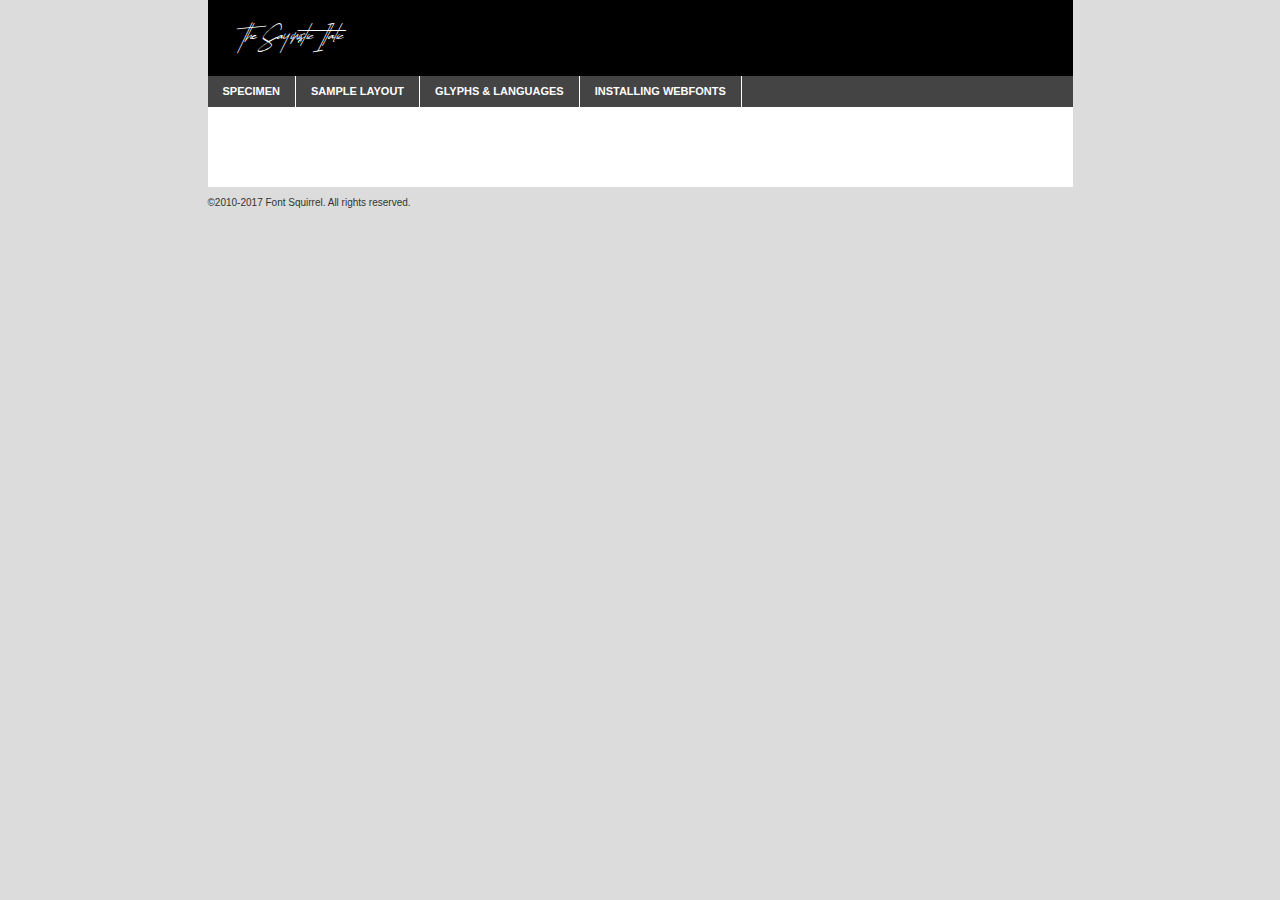
<file: assets/vendors/the-sayinistic-font/the_sayinistic_demo-demo.html>
<!DOCTYPE html PUBLIC "-//W3C//DTD XHTML 1.0 Transitional//EN"
	"http://www.w3.org/TR/xhtml1/DTD/xhtml1-transitional.dtd">

<html xmlns="http://www.w3.org/1999/xhtml" xml:lang="en" lang="en">
<head>
	<meta http-equiv="Content-Type" content="text/html; charset=utf-8" />
	<script src="http://ajax.googleapis.com/ajax/libs/jquery/1.7.2/jquery.min.js" type="text/javascript" charset="utf-8"></script>
	<script type="text/javascript">
	(function($){$.fn.easyTabs=function(option){var param=jQuery.extend({fadeSpeed:"fast",defaultContent:1,activeClass:'active'},option);$(this).each(function(){var thisId="#"+this.id;if(param.defaultContent==''){param.defaultContent=1;}
	if(typeof param.defaultContent=="number")
	{var defaultTab=$(thisId+" .tabs li:eq("+(param.defaultContent-1)+") a").attr('href').substr(1);}else{var defaultTab=param.defaultContent;}
	$(thisId+" .tabs li a").each(function(){var tabToHide=$(this).attr('href').substr(1);$("#"+tabToHide).addClass('easytabs-tab-content');});hideAll();changeContent(defaultTab);function hideAll(){$(thisId+" .easytabs-tab-content").hide();}
	function changeContent(tabId){hideAll();$(thisId+" .tabs li").removeClass(param.activeClass);$(thisId+" .tabs li a[href=#"+tabId+"]").closest('li').addClass(param.activeClass);if(param.fadeSpeed!="none")
	{$(thisId+" #"+tabId).fadeIn(param.fadeSpeed);}else{$(thisId+" #"+tabId).show();}}
	$(thisId+" .tabs li").click(function(){var tabId=$(this).find('a').attr('href').substr(1);changeContent(tabId);return false;});});}})(jQuery);
	</script>
	<link rel="stylesheet" href="specimen_files/specimen_stylesheet.css" type="text/css" charset="utf-8" />
	<link rel="stylesheet" href="stylesheet.css" type="text/css" charset="utf-8" />

	<style type="text/css">
					body{
				font-family: 'the_sayinisticitalic';
							}
		</style>

	<title>The Sayinistic Italic Specimen</title>
	
	
	<script type="text/javascript" charset="utf-8">
		$(document).ready(function() {
			$('#container').easyTabs({defaultContent:1});
		});
	</script>
</head>

<body>
<div id="container">
	<div id="header">
		The Sayinistic Italic	</div>
	<ul class="tabs">
		<li><a href="#specimen">Specimen</a></li>
		<li><a href="#layout">Sample Layout</a></li>
				<li><a href="#glyphs">Glyphs &amp; Languages</a></li>
		<li><a href="#installing">Installing Webfonts</a></li>
		
	</ul>
	
	<div id="main_content">

		
			<div id="specimen">
		
				<div class="section">
					<div class="grid12 firstcol">
						<div class="huge">AaBb</div>
					</div>
				</div>
		
				<div class="section">
					<div class="glyph_range">A&#x200B;B&#x200b;C&#x200b;D&#x200b;E&#x200b;F&#x200b;G&#x200b;H&#x200b;I&#x200b;J&#x200b;K&#x200b;L&#x200b;M&#x200b;N&#x200b;O&#x200b;P&#x200b;Q&#x200b;R&#x200b;S&#x200b;T&#x200b;U&#x200b;V&#x200b;W&#x200b;X&#x200b;Y&#x200b;Z&#x200b;a&#x200b;b&#x200b;c&#x200b;d&#x200b;e&#x200b;f&#x200b;g&#x200b;h&#x200b;i&#x200b;j&#x200b;k&#x200b;l&#x200b;m&#x200b;n&#x200b;o&#x200b;p&#x200b;q&#x200b;r&#x200b;s&#x200b;t&#x200b;u&#x200b;v&#x200b;w&#x200b;x&#x200b;y&#x200b;z&#x200b;1&#x200b;2&#x200b;3&#x200b;4&#x200b;5&#x200b;6&#x200b;7&#x200b;8&#x200b;9&#x200b;0&#x200b;&amp;&#x200b;.&#x200b;,&#x200b;?&#x200b;!&#x200b;&#64;&#x200b;(&#x200b;)&#x200b;#&#x200b;$&#x200b;%&#x200b;*&#x200b;+&#x200b;-&#x200b;=&#x200b;:&#x200b;;</div>
				</div>
				<div class="section">
					<div class="grid12 firstcol">
						<table class="sample_table">
							<tr><td>10</td><td class="size10">abcdefghijklmnopqrstuvwxyzABCDEFGHIJKLMNOPQRSTUVWXYZ0123456789abcdefghijklmnopqrstuvwxyzABCDEFGHIJKLMNOPQRSTUVWXYZ0123456789abcdefghijklmnopqrstuvwxyzABCDEFGHIJKLMNOPQRSTUVWXYZ</td></tr>
							<tr><td>11</td><td class="size11">abcdefghijklmnopqrstuvwxyzABCDEFGHIJKLMNOPQRSTUVWXYZ0123456789abcdefghijklmnopqrstuvwxyzABCDEFGHIJKLMNOPQRSTUVWXYZ0123456789abcdefghijklmnopqrstuvwxyzABCDEFGHIJKLMNOPQRSTUVWXYZ</td></tr>
							<tr><td>12</td><td class="size12">abcdefghijklmnopqrstuvwxyzABCDEFGHIJKLMNOPQRSTUVWXYZ0123456789abcdefghijklmnopqrstuvwxyzABCDEFGHIJKLMNOPQRSTUVWXYZ0123456789abcdefghijklmnopqrstuvwxyzABCDEFGHIJKLMNOPQRSTUVWXYZ</td></tr>
							<tr><td>13</td><td class="size13">abcdefghijklmnopqrstuvwxyzABCDEFGHIJKLMNOPQRSTUVWXYZ0123456789abcdefghijklmnopqrstuvwxyzABCDEFGHIJKLMNOPQRSTUVWXYZ0123456789abcdefghijklmnopqrstuvwxyzABCDEFGHIJKLMNOPQRSTUVWXYZ</td></tr>
							<tr><td>14</td><td class="size14">abcdefghijklmnopqrstuvwxyzABCDEFGHIJKLMNOPQRSTUVWXYZ0123456789abcdefghijklmnopqrstuvwxyzABCDEFGHIJKLMNOPQRSTUVWXYZ0123456789abcdefghijklmnopqrstuvwxyzABCDEFGHIJKLMNOPQRSTUVWXYZ</td></tr>
							<tr><td>16</td><td class="size16">abcdefghijklmnopqrstuvwxyzABCDEFGHIJKLMNOPQRSTUVWXYZ0123456789abcdefghijklmnopqrstuvwxyzABCDEFGHIJKLMNOPQRSTUVWXYZ</td></tr>
							<tr><td>18</td><td class="size18">abcdefghijklmnopqrstuvwxyzABCDEFGHIJKLMNOPQRSTUVWXYZ0123456789abcdefghijklmnopqrstuvwxyzABCDEFGHIJKLMNOPQRSTUVWXYZ</td></tr>
							<tr><td>20</td><td class="size20">abcdefghijklmnopqrstuvwxyzABCDEFGHIJKLMNOPQRSTUVWXYZ0123456789abcdefghijklmnopqrstuvwxyzABCDEFGHIJKLMNOPQRSTUVWXYZ</td></tr>
							<tr><td>24</td><td class="size24">abcdefghijklmnopqrstuvwxyzABCDEFGHIJKLMNOPQRSTUVWXYZ0123456789abcdefghijklmnopqrstuvwxyzABCDEFGHIJKLMNOPQRSTUVWXYZ</td></tr>
							<tr><td>30</td><td class="size30">abcdefghijklmnopqrstuvwxyzABCDEFGHIJKLMNOPQRSTUVWXYZ0123456789abcdefghijklmnopqrstuvwxyzABCDEFGHIJKLMNOPQRSTUVWXYZ</td></tr>
							<tr><td>36</td><td class="size36">abcdefghijklmnopqrstuvwxyzABCDEFGHIJKLMNOPQRSTUVWXYZ0123456789abcdefghijklmnopqrstuvwxyzABCDEFGHIJKLMNOPQRSTUVWXYZ</td></tr>
							<tr><td>48</td><td class="size48">abcdefghijklmnopqrstuvwxyzABCDEFGHIJKLMNOPQRSTUVWXYZ0123456789abcdefghijklmnopqrstuvwxyzABCDEFGHIJKLMNOPQRSTUVWXYZ</td></tr>
							<tr><td>60</td><td class="size60">abcdefghijklmnopqrstuvwxyzABCDEFGHIJKLMNOPQRSTUVWXYZ0123456789abcdefghijklmnopqrstuvwxyzABCDEFGHIJKLMNOPQRSTUVWXYZ</td></tr>
							<tr><td>72</td><td class="size72">abcdefghijklmnopqrstuvwxyzABCDEFGHIJKLMNOPQRSTUVWXYZ0123456789abcdefghijklmnopqrstuvwxyzABCDEFGHIJKLMNOPQRSTUVWXYZ</td></tr>
							<tr><td>90</td><td class="size90">abcdefghijklmnopqrstuvwxyzABCDEFGHIJKLMNOPQRSTUVWXYZ0123456789abcdefghijklmnopqrstuvwxyzABCDEFGHIJKLMNOPQRSTUVWXYZ</td></tr>
						</table>
				
					</div>
			
				</div>
		
		
		
								<div class="section" id="bodycomparison">


										<div id="xheight">
				<div class="fontbody">&#x25FC;&#x25FC;&#x25FC;&#x25FC;&#x25FC;&#x25FC;&#x25FC;&#x25FC;&#x25FC;&#x25FC;&#x25FC;&#x25FC;&#x25FC;&#x25FC;&#x25FC;&#x25FC;&#x25FC;&#x25FC;&#x25FC;&#x25FC;&#x25FC;&#x25FC;&#x25FC;&#x25FC;&#x25FC;&#x25FC;&#x25FC;&#x25FC;&#x25FC;&#x25FC;&#x25FC;&#x25FC;&#x25FC;&#x25FC;&#x25FC;&#x25FC;&#x25FC;&#x25FC;&#x25FC;&#x25FC;&#x25FC;&#x25FC;&#x25FC;&#x25FC;&#x25FC;&#x25FC;&#x25FC;&#x25FC;&#x25FC;&#x25FC;&#x25FC;&#x25FC;&#x25FC;&#x25FC;&#x25FC;&#x25FC;&#x25FC;&#x25FC;&#x25FC;&#x25FC;&#x25FC;&#x25FC;&#x25FC;&#x25FC;&#x25FC;&#x25FC;&#x25FC;&#x25FC;&#x25FC;&#x25FC;&#x25FC;&#x25FC;&#x25FC;&#x25FC;&#x25FC;&#x25FC;&#x25FC;&#x25FC;&#x25FC;&#x25FC;&#x25FC;&#x25FC;&#x25FC;&#x25FC;&#x25FC;&#x25FC;&#x25FC;&#x25FC;&#x25FC;&#x25FC;&#x25FC;&#x25FC;&#x25FC;&#x25FC;&#x25FC;&#x25FC;&#x25FC;&#x25FC;&#x25FC;body</div><div class="arialbody">body</div><div class="verdanabody">body</div><div class="georgiabody">body</div></div>
										<div class="fontbody" style="z-index:1">
											body<span>The Sayinistic Italic</span>
										</div>
										<div class="arialbody" style="z-index:1">
											body<span>Arial</span>
										</div>
										<div class="verdanabody" style="z-index:1">
											body<span>Verdana</span>
										</div>
										<div class="georgiabody" style="z-index:1">
											body<span>Georgia</span>
										</div>



								</div>
		
		
				<div class="section psample psample_row1" id="">
					
					<div class="grid2 firstcol">
						<p class="size10"><span>10.</span>Aenean lacinia bibendum nulla sed consectetur. Fusce dapibus, tellus ac cursus commodo, tortor mauris condimentum nibh, ut fermentum massa justo sit amet risus. Nullam id dolor id nibh ultricies vehicula ut id elit. Cum sociis natoque penatibus et magnis dis parturient montes, nascetur ridiculus mus. Nulla vitae elit libero, a pharetra augue.</p>
			
					</div>
					<div class="grid3">
						<p class="size11"><span>11.</span>Aenean lacinia bibendum nulla sed consectetur. Fusce dapibus, tellus ac cursus commodo, tortor mauris condimentum nibh, ut fermentum massa justo sit amet risus. Nullam id dolor id nibh ultricies vehicula ut id elit. Cum sociis natoque penatibus et magnis dis parturient montes, nascetur ridiculus mus. Nulla vitae elit libero, a pharetra augue.</p>
			
					</div>
					<div class="grid3">
						<p class="size12"><span>12.</span>Aenean lacinia bibendum nulla sed consectetur. Fusce dapibus, tellus ac cursus commodo, tortor mauris condimentum nibh, ut fermentum massa justo sit amet risus. Nullam id dolor id nibh ultricies vehicula ut id elit. Cum sociis natoque penatibus et magnis dis parturient montes, nascetur ridiculus mus. Nulla vitae elit libero, a pharetra augue.</p>
			
					</div>
					<div class="grid4">
						<p class="size13"><span>13.</span>Aenean lacinia bibendum nulla sed consectetur. Fusce dapibus, tellus ac cursus commodo, tortor mauris condimentum nibh, ut fermentum massa justo sit amet risus. Nullam id dolor id nibh ultricies vehicula ut id elit. Cum sociis natoque penatibus et magnis dis parturient montes, nascetur ridiculus mus. Nulla vitae elit libero, a pharetra augue.</p>
			
					</div>
					<div class="white_blend"></div>
					
				</div>
				<div class="section psample psample_row2" id="">
					<div class="grid3 firstcol">
						<p class="size14"><span>14.</span>Aenean lacinia bibendum nulla sed consectetur. Fusce dapibus, tellus ac cursus commodo, tortor mauris condimentum nibh, ut fermentum massa justo sit amet risus. Nullam id dolor id nibh ultricies vehicula ut id elit. Cum sociis natoque penatibus et magnis dis parturient montes, nascetur ridiculus mus. Nulla vitae elit libero, a pharetra augue.</p>
			
					</div>
					<div class="grid4">
						<p class="size16"><span>16.</span>Aenean lacinia bibendum nulla sed consectetur. Fusce dapibus, tellus ac cursus commodo, tortor mauris condimentum nibh, ut fermentum massa justo sit amet risus. Nullam id dolor id nibh ultricies vehicula ut id elit. Cum sociis natoque penatibus et magnis dis parturient montes, nascetur ridiculus mus. Nulla vitae elit libero, a pharetra augue.</p>
			
					</div>
					<div class="grid5">
						<p class="size18"><span>18.</span>Aenean lacinia bibendum nulla sed consectetur. Fusce dapibus, tellus ac cursus commodo, tortor mauris condimentum nibh, ut fermentum massa justo sit amet risus. Nullam id dolor id nibh ultricies vehicula ut id elit. Cum sociis natoque penatibus et magnis dis parturient montes, nascetur ridiculus mus. Nulla vitae elit libero, a pharetra augue.</p>
			
					</div>

					<div class="white_blend"></div>

				</div>
				
				<div class="section psample psample_row3" id="">
					<div class="grid5 firstcol">
						<p class="size20"><span>20.</span>Aenean lacinia bibendum nulla sed consectetur. Fusce dapibus, tellus ac cursus commodo, tortor mauris condimentum nibh, ut fermentum massa justo sit amet risus. Nullam id dolor id nibh ultricies vehicula ut id elit. Cum sociis natoque penatibus et magnis dis parturient montes, nascetur ridiculus mus. Nulla vitae elit libero, a pharetra augue.</p>
					</div>
					<div class="grid7">
						<p class="size24"><span>24.</span>Aenean lacinia bibendum nulla sed consectetur. Fusce dapibus, tellus ac cursus commodo, tortor mauris condimentum nibh, ut fermentum massa justo sit amet risus. Nullam id dolor id nibh ultricies vehicula ut id elit. Cum sociis natoque penatibus et magnis dis parturient montes, nascetur ridiculus mus. Nulla vitae elit libero, a pharetra augue.</p>
					</div>
					
					<div class="white_blend"></div>
					
				</div>
				
				<div class="section psample psample_row4" id="">
					<div class="grid12 firstcol">
						<p class="size30"><span>30.</span>Aenean lacinia bibendum nulla sed consectetur. Fusce dapibus, tellus ac cursus commodo, tortor mauris condimentum nibh, ut fermentum massa justo sit amet risus. Nullam id dolor id nibh ultricies vehicula ut id elit. Cum sociis natoque penatibus et magnis dis parturient montes, nascetur ridiculus mus. Nulla vitae elit libero, a pharetra augue.</p>
					</div>
					<div class="white_blend"></div>
					
				</div>
				
				
				
				<div class="section psample psample_row1 fullreverse">
					<div class="grid2 firstcol">
						<p class="size10"><span>10.</span>Aenean lacinia bibendum nulla sed consectetur. Fusce dapibus, tellus ac cursus commodo, tortor mauris condimentum nibh, ut fermentum massa justo sit amet risus. Nullam id dolor id nibh ultricies vehicula ut id elit. Cum sociis natoque penatibus et magnis dis parturient montes, nascetur ridiculus mus. Nulla vitae elit libero, a pharetra augue.</p>
			
					</div>
					<div class="grid3">
						<p class="size11"><span>11.</span>Aenean lacinia bibendum nulla sed consectetur. Fusce dapibus, tellus ac cursus commodo, tortor mauris condimentum nibh, ut fermentum massa justo sit amet risus. Nullam id dolor id nibh ultricies vehicula ut id elit. Cum sociis natoque penatibus et magnis dis parturient montes, nascetur ridiculus mus. Nulla vitae elit libero, a pharetra augue.</p>
			
					</div>
					<div class="grid3">
						<p class="size12"><span>12.</span>Aenean lacinia bibendum nulla sed consectetur. Fusce dapibus, tellus ac cursus commodo, tortor mauris condimentum nibh, ut fermentum massa justo sit amet risus. Nullam id dolor id nibh ultricies vehicula ut id elit. Cum sociis natoque penatibus et magnis dis parturient montes, nascetur ridiculus mus. Nulla vitae elit libero, a pharetra augue.</p>
			
					</div>
					<div class="grid4">
						<p class="size13"><span>13.</span>Aenean lacinia bibendum nulla sed consectetur. Fusce dapibus, tellus ac cursus commodo, tortor mauris condimentum nibh, ut fermentum massa justo sit amet risus. Nullam id dolor id nibh ultricies vehicula ut id elit. Cum sociis natoque penatibus et magnis dis parturient montes, nascetur ridiculus mus. Nulla vitae elit libero, a pharetra augue.</p>
			
					</div>
					<div class="black_blend"></div>
					
				</div>
				
				<div class="section psample psample_row2 fullreverse">
					<div class="grid3 firstcol">
						<p class="size14"><span>14.</span>Aenean lacinia bibendum nulla sed consectetur. Fusce dapibus, tellus ac cursus commodo, tortor mauris condimentum nibh, ut fermentum massa justo sit amet risus. Nullam id dolor id nibh ultricies vehicula ut id elit. Cum sociis natoque penatibus et magnis dis parturient montes, nascetur ridiculus mus. Nulla vitae elit libero, a pharetra augue.</p>
			
					</div>
					<div class="grid4">
						<p class="size16"><span>16.</span>Aenean lacinia bibendum nulla sed consectetur. Fusce dapibus, tellus ac cursus commodo, tortor mauris condimentum nibh, ut fermentum massa justo sit amet risus. Nullam id dolor id nibh ultricies vehicula ut id elit. Cum sociis natoque penatibus et magnis dis parturient montes, nascetur ridiculus mus. Nulla vitae elit libero, a pharetra augue.</p>
			
					</div>
					<div class="grid5">
						<p class="size18"><span>18.</span>Aenean lacinia bibendum nulla sed consectetur. Fusce dapibus, tellus ac cursus commodo, tortor mauris condimentum nibh, ut fermentum massa justo sit amet risus. Nullam id dolor id nibh ultricies vehicula ut id elit. Cum sociis natoque penatibus et magnis dis parturient montes, nascetur ridiculus mus. Nulla vitae elit libero, a pharetra augue.</p>
			
					</div>
					<div class="black_blend"></div>

				</div>
				
				<div class="section psample fullreverse psample_row3" id="">
					<div class="grid5 firstcol">
						<p class="size20"><span>20.</span>Aenean lacinia bibendum nulla sed consectetur. Fusce dapibus, tellus ac cursus commodo, tortor mauris condimentum nibh, ut fermentum massa justo sit amet risus. Nullam id dolor id nibh ultricies vehicula ut id elit. Cum sociis natoque penatibus et magnis dis parturient montes, nascetur ridiculus mus. Nulla vitae elit libero, a pharetra augue.</p>
					</div>
					<div class="grid7">
						<p class="size24"><span>24.</span>Aenean lacinia bibendum nulla sed consectetur. Fusce dapibus, tellus ac cursus commodo, tortor mauris condimentum nibh, ut fermentum massa justo sit amet risus. Nullam id dolor id nibh ultricies vehicula ut id elit. Cum sociis natoque penatibus et magnis dis parturient montes, nascetur ridiculus mus. Nulla vitae elit libero, a pharetra augue.</p>
					</div>
					
					<div class="black_blend"></div>
					
				</div>
				
				<div class="section psample fullreverse psample_row4" id="" style="border-bottom: 20px #000 solid;">
					<div class="grid12 firstcol">
						<p class="size30"><span>30.</span>Aenean lacinia bibendum nulla sed consectetur. Fusce dapibus, tellus ac cursus commodo, tortor mauris condimentum nibh, ut fermentum massa justo sit amet risus. Nullam id dolor id nibh ultricies vehicula ut id elit. Cum sociis natoque penatibus et magnis dis parturient montes, nascetur ridiculus mus. Nulla vitae elit libero, a pharetra augue.</p>
					</div>
					<div class="black_blend"></div>
					
				</div>
				
				
				
				
			</div>
			
			<div id="layout">
				
				<div class="section">
					
					<div class="grid12 firstcol">
						<h1>Lorem Ipsum Dolor</h1>
						<h2>Etiam porta sem malesuada magna mollis euismod</h2>
						
						<p class="byline">By <a href="#link">Aenean Lacinia</a></p>
					</div>
				</div>
				<div class="section">
					<div class="grid8 firstcol">
						<p class="large">Donec sed odio dui. Morbi leo risus, porta ac consectetur ac, vestibulum at eros. Fusce dapibus, tellus ac cursus commodo, tortor mauris condimentum nibh, ut fermentum massa justo sit amet risus. </p>

						
						<h3>Pellentesque ornare sem</h3>

						<p>Maecenas sed diam eget risus varius blandit sit amet non magna. Maecenas faucibus mollis interdum. Donec ullamcorper nulla non metus auctor fringilla. Nullam id dolor id nibh ultricies vehicula ut id elit. Nullam id dolor id nibh ultricies vehicula ut id elit. </p>

						<p>Aenean eu leo quam. Pellentesque ornare sem lacinia quam venenatis vestibulum. Lorem ipsum dolor sit amet, consectetur adipiscing elit. Cum sociis natoque penatibus et magnis dis parturient montes, nascetur ridiculus mus. </p>

						<p>Nulla vitae elit libero, a pharetra augue. Praesent commodo cursus magna, vel scelerisque nisl consectetur et. Aenean lacinia bibendum nulla sed consectetur. </p>

						<p>Nullam quis risus eget urna mollis ornare vel eu leo. Nullam quis risus eget urna mollis ornare vel eu leo. Maecenas sed diam eget risus varius blandit sit amet non magna. Donec ullamcorper nulla non metus auctor fringilla. </p>

						<h3>Cras mattis consectetur</h3>

						<p>Aenean eu leo quam. Pellentesque ornare sem lacinia quam venenatis vestibulum. Aenean lacinia bibendum nulla sed consectetur. Integer posuere erat a ante venenatis dapibus posuere velit aliquet. Cras mattis consectetur purus sit amet fermentum. </p>

						<p>Nullam id dolor id nibh ultricies vehicula ut id elit. Nullam quis risus eget urna mollis ornare vel eu leo. Cras mattis consectetur purus sit amet fermentum.</p>
					</div>
					
					<div class="grid4 sidebar">
						
						<div class="box reverse">
							<p class="last">Nullam quis risus eget urna mollis ornare vel eu leo. Donec ullamcorper nulla non metus auctor fringilla. Cras mattis consectetur purus sit amet fermentum. Sed posuere consectetur est at lobortis. Lorem ipsum dolor sit amet, consectetur adipiscing elit. </p>
						</div>
						
						<p class="caption">Maecenas sed diam eget risus varius.</p>

						<p>Vestibulum id ligula porta felis euismod semper. Integer posuere erat a ante venenatis dapibus posuere velit aliquet. Vestibulum id ligula porta felis euismod semper. Sed posuere consectetur est at lobortis. Maecenas sed diam eget risus varius blandit sit amet non magna. Fusce dapibus, tellus ac cursus commodo, tortor mauris condimentum nibh, ut fermentum massa justo sit amet risus. </p>

					

						<p>Duis mollis, est non commodo luctus, nisi erat porttitor ligula, eget lacinia odio sem nec elit. Aenean lacinia bibendum nulla sed consectetur. Vivamus sagittis lacus vel augue laoreet rutrum faucibus dolor auctor. Aenean lacinia bibendum nulla sed consectetur. Nullam quis risus eget urna mollis ornare vel eu leo. </p>

						<p>Praesent commodo cursus magna, vel scelerisque nisl consectetur et. Donec ullamcorper nulla non metus auctor fringilla. Maecenas faucibus mollis interdum. Fusce dapibus, tellus ac cursus commodo, tortor mauris condimentum nibh, ut fermentum massa justo sit amet risus. </p>

					</div>
				</div>
				
			</div>


			



		<div id="glyphs">
			<div class="section">
				<div class="grid12 firstcol">
			
				<h1>Language Support</h1>
				<p>The subset of The Sayinistic Italic in this kit supports the following languages:<br />
			
					English, Arrernte, Bislama, Cebuano, Fijian, Gilbertese, Hmong, Ibanag, Iloko_ilokano, Interglossa_glosa, Interlingua, Lojban, Norfolk_pitcairnese, Oromo, Rotokas, Seychelles_creole, Shona, Somali, Southern_ndebele, Swahili, Swati_swazi, Tok_pisin, Warlpiri, Xhosa, Zulu, Latinbasic, Demo				</p>
				<h1>Glyph Chart</h1>
				<p>The subset of The Sayinistic Italic in this kit includes all the glyphs listed below. Unicode entities are included above each glyph to help you insert individual characters into your layout.</p>
				<div id="glyph_chart">
			
																														 <div><p>&amp;#13;</p>&#13;</div>
																				 <div><p>&amp;#32;</p>&#32;</div>
																				 <div><p>&amp;#65;</p>&#65;</div>
																				 <div><p>&amp;#66;</p>&#66;</div>
																				 <div><p>&amp;#67;</p>&#67;</div>
																				 <div><p>&amp;#68;</p>&#68;</div>
																				 <div><p>&amp;#69;</p>&#69;</div>
																				 <div><p>&amp;#70;</p>&#70;</div>
																				 <div><p>&amp;#71;</p>&#71;</div>
																				 <div><p>&amp;#72;</p>&#72;</div>
																				 <div><p>&amp;#73;</p>&#73;</div>
																				 <div><p>&amp;#74;</p>&#74;</div>
																				 <div><p>&amp;#75;</p>&#75;</div>
																				 <div><p>&amp;#76;</p>&#76;</div>
																				 <div><p>&amp;#77;</p>&#77;</div>
																				 <div><p>&amp;#78;</p>&#78;</div>
																				 <div><p>&amp;#79;</p>&#79;</div>
																				 <div><p>&amp;#80;</p>&#80;</div>
																				 <div><p>&amp;#81;</p>&#81;</div>
																				 <div><p>&amp;#82;</p>&#82;</div>
																				 <div><p>&amp;#83;</p>&#83;</div>
																				 <div><p>&amp;#84;</p>&#84;</div>
																				 <div><p>&amp;#85;</p>&#85;</div>
																				 <div><p>&amp;#86;</p>&#86;</div>
																				 <div><p>&amp;#87;</p>&#87;</div>
																				 <div><p>&amp;#88;</p>&#88;</div>
																				 <div><p>&amp;#89;</p>&#89;</div>
																				 <div><p>&amp;#90;</p>&#90;</div>
																				 <div><p>&amp;#97;</p>&#97;</div>
																				 <div><p>&amp;#98;</p>&#98;</div>
																				 <div><p>&amp;#99;</p>&#99;</div>
																				 <div><p>&amp;#100;</p>&#100;</div>
																				 <div><p>&amp;#101;</p>&#101;</div>
																				 <div><p>&amp;#102;</p>&#102;</div>
																				 <div><p>&amp;#103;</p>&#103;</div>
																				 <div><p>&amp;#104;</p>&#104;</div>
																				 <div><p>&amp;#105;</p>&#105;</div>
																				 <div><p>&amp;#106;</p>&#106;</div>
																				 <div><p>&amp;#107;</p>&#107;</div>
																				 <div><p>&amp;#108;</p>&#108;</div>
																				 <div><p>&amp;#109;</p>&#109;</div>
																				 <div><p>&amp;#110;</p>&#110;</div>
																				 <div><p>&amp;#111;</p>&#111;</div>
																				 <div><p>&amp;#112;</p>&#112;</div>
																				 <div><p>&amp;#113;</p>&#113;</div>
																				 <div><p>&amp;#114;</p>&#114;</div>
																				 <div><p>&amp;#115;</p>&#115;</div>
																				 <div><p>&amp;#116;</p>&#116;</div>
																				 <div><p>&amp;#117;</p>&#117;</div>
																				 <div><p>&amp;#118;</p>&#118;</div>
																				 <div><p>&amp;#119;</p>&#119;</div>
																				 <div><p>&amp;#120;</p>&#120;</div>
																				 <div><p>&amp;#121;</p>&#121;</div>
																				 <div><p>&amp;#122;</p>&#122;</div>
																				 <div><p>&amp;#160;</p>&#160;</div>
																				 <div><p>&amp;#8192;</p>&#8192;</div>
																				 <div><p>&amp;#8193;</p>&#8193;</div>
																				 <div><p>&amp;#8194;</p>&#8194;</div>
																				 <div><p>&amp;#8195;</p>&#8195;</div>
																				 <div><p>&amp;#8196;</p>&#8196;</div>
																				 <div><p>&amp;#8197;</p>&#8197;</div>
																				 <div><p>&amp;#8198;</p>&#8198;</div>
																				 <div><p>&amp;#8199;</p>&#8199;</div>
																				 <div><p>&amp;#8200;</p>&#8200;</div>
																				 <div><p>&amp;#8201;</p>&#8201;</div>
																				 <div><p>&amp;#8202;</p>&#8202;</div>
																				 <div><p>&amp;#8239;</p>&#8239;</div>
																				 <div><p>&amp;#8287;</p>&#8287;</div>
																				 <div><p>&amp;#9724;</p>&#9724;</div>
																																						</div>	
				</div>
		
		
			</div>
		</div>
		
		
		<div id="specs">
			
		</div>
	
		<div id="installing">
			<div class="section">
				<div class="grid7 firstcol">
					<h1>Installing Webfonts</h1>
					
					<p>Webfonts are supported by all major browser platforms but not all in the same way. There are currently four different font formats that must be included in order to target all browsers. This includes TTF, WOFF, EOT and SVG.</p>
					
					<h2>1. Upload your webfonts</h2>
					<p>You must upload your webfont kit to your website. They should be in or near the same directory as your CSS files.</p>
					
					<h2>2. Include the webfont stylesheet</h2>
					<p>A special CSS @font-face declaration helps the various browsers select the appropriate font it needs without causing you a bunch of headaches. Learn more about this syntax by reading the <a href="https://www.fontspring.com/blog/further-hardening-of-the-bulletproof-syntax">Fontspring blog post</a> about it. The code for it is as follows:</p>


<code>
@font-face{ 
	font-family: 'MyWebFont';
	src: url('WebFont.eot');
	src: url('WebFont.eot?#iefix') format('embedded-opentype'),
	     url('WebFont.woff') format('woff'),
	     url('WebFont.ttf') format('truetype'),
	     url('WebFont.svg#webfont') format('svg');
}
</code>

	<p>We've already gone ahead and generated the code for you. All you have to do is link to the stylesheet in your HTML, like this:</p>
	<code>&lt;link rel=&quot;stylesheet&quot; href=&quot;stylesheet.css&quot; type=&quot;text/css&quot; charset=&quot;utf-8&quot; /&gt;</code>

					<h2>3. Modify your own stylesheet</h2>
					<p>To take advantage of your new fonts, you must tell your stylesheet to use them. Look at the original @font-face declaration above and find the property called "font-family." The name linked there will be what you use to reference the font. Prepend that webfont name to the font stack in the "font-family" property, inside the selector you want to change. For example:</p>
<code>p { font-family: 'WebFont', Arial, sans-serif; }</code>

<h2>4. Test</h2>
<p>Getting webfonts to work cross-browser <em>can</em> be tricky. Use the information in the sidebar to help you if you find that fonts aren't loading in a particular browser.</p>
				</div>
				
				<div class="grid5 sidebar">
					<div class="box">
						<h2>Troubleshooting<br />Font-Face Problems</h2>
						<p>Having trouble getting your webfonts to load in your new website? Here are some tips to sort out what might be the problem.</p>

						<h3>Fonts not showing in any browser</h3>

						<p>This sounds like you need to work on the plumbing. You either did not upload the fonts to the correct directory, or you did not link the fonts properly in the CSS. If you've confirmed that all this is correct and you still have a problem, take a look at your .htaccess file and see if requests are getting intercepted.</p>

						<h3>Fonts not loading in iPhone or iPad</h3>

						<p>The most common problem here is that you are serving the fonts from an IIS server. IIS refuses to serve files that have unknown MIME types. If that is the case, you must set the MIME type for SVG to "image/svg+xml" in the server settings. Follow these instructions from Microsoft if you need help.</p>

						<h3>Fonts not loading in Firefox</h3>

						<p>The primary reason for this failure? You are still using a version Firefox older than 3.5. So upgrade already! If that isn't it, then you are very likely serving fonts from a different domain. Firefox requires that all font assets be served from the same domain. Lastly it is possible that you need to add WOFF to your list of MIME types (if you are serving via IIS.)</p>

						<h3>Fonts not loading in IE</h3>

						<p>Are you looking at Internet Explorer on an actual Windows machine or are you cheating by using a service like Adobe BrowserLab? Many of these screenshot services do not render @font-face for IE. Best to test it on a real machine.</p>

						<h3>Fonts not loading in IE9</h3>

						<p>IE9, like Firefox, requires that fonts be served from the same domain as the website. Make sure that is the case.</p>
					</div>
				</div>
			</div>
			
		</div>
	
	</div>
	<div id="footer">
		<p>&copy;2010-2017 Font Squirrel. All rights reserved.</p>
	</div>
</div>
</body>
</html>
</file>
<file: assets/vendors/jarallax/jarallax.css>
.jarallax {
    position: relative;
    z-index: 0;
}
.jarallax > .jarallax-img {
    position: absolute;
    object-fit: cover;
    /* support for plugin https://github.com/bfred-it/object-fit-images */
    font-family: 'object-fit: cover;';
    top: 0;
    left: 0;
    width: 100%;
    height: 100%;
    z-index: -1;
}
</file>
<file: assets/vendors/nouislider/nouislider.pips.css>
/* Base;
 *
 */
.noUi-pips,
.noUi-pips * {
-moz-box-sizing: border-box;
	box-sizing: border-box;
}
.noUi-pips {
	position: absolute;
	font: 400 12px Arial;
	color: #999;
}

/* Values;
 *
 */
.noUi-value {
	width: 40px;
	position: absolute;
	text-align: center;
}
.noUi-value-sub {
	color: #ccc;
	font-size: 10px;
}

/* Markings;
 *
 */
.noUi-marker {
	position: absolute;
	background: #CCC;
}
.noUi-marker-sub {
	background: #AAA;
}
.noUi-marker-large {
	background: #AAA;
}

/* Horizontal layout;
 *
 */
.noUi-pips-horizontal {
	padding: 10px 0;
	height: 50px;
	top: 100%;
	left: 0;
	width: 100%;
}
.noUi-value-horizontal {
	margin-left: -20px;
	padding-top: 20px;
}
.noUi-value-horizontal.noUi-value-sub {
	padding-top: 15px;
}

.noUi-marker-horizontal.noUi-marker {
	margin-left: -1px;
	width: 2px;
	height: 5px;
}
.noUi-marker-horizontal.noUi-marker-sub {
	height: 10px;
}
.noUi-marker-horizontal.noUi-marker-large {
	height: 15px;
}

/* Vertical layout;
 *
 */
.noUi-pips-vertical {
	padding: 0 10px;
	height: 100%;
	top: 0;
	left: 100%;
}
.noUi-value-vertical {
	width: 15px;
	margin-left: 20px;
	margin-top: -5px;
}

.noUi-marker-vertical.noUi-marker {
	width: 5px;
	height: 2px;
	margin-top: -1px;
}
.noUi-marker-vertical.noUi-marker-sub {
	width: 10px;
}
.noUi-marker-vertical.noUi-marker-large {
	width: 15px;
}
</file>
<file: assets/vendors/jetly-icons/style.css>
@font-face {
  font-family: 'icomoon';
  src: url('fonts/icomoon.eot?orkqwr');
  src: url('fonts/icomoon.eot?orkqwr#iefix') format('embedded-opentype'),
    url('fonts/icomoon.ttf?orkqwr') format('truetype'),
    url('fonts/icomoon.woff?orkqwr') format('woff'),
    url('fonts/icomoon.svg?orkqwr#icomoon') format('svg');
  font-weight: normal;
  font-style: normal;
  font-display: block;
}

[class^="icon-"],
[class*=" icon-"] {
  /* use !important to prevent issues with browser extensions that change fonts */
  font-family: 'icomoon' !important;
  speak: never;
  font-style: normal;
  font-weight: normal;
  font-variant: normal;
  text-transform: none;
  line-height: 1;

  /* Better Font Rendering =========== */
  -webkit-font-smoothing: antialiased;
  -moz-osx-font-smoothing: grayscale;
}




.icon-plus:before {
  content: "\e900";
}

.icon-search-interface-symbol:before {
  content: "\e901";
}

.icon-minus:before {
  content: "\e902";
}

.icon-right-arrow:before {
  content: "\e903";
}

.icon-left-arrow:before {
  content: "\e904";
}

.icon-twitter:before {
  content: "\e905";
}

.icon-facebook-app-symbol:before {
  content: "\e906";
}

.icon-instagram:before {
  content: "\e907";
}

.icon-linkedin:before {
  content: "\e908";
}

.icon-play:before {
  content: "\e909";
}

.icon-mail:before {
  content: "\e90a";
}

.icon-headphones:before {
  content: "\e90b";
}

.icon-map:before {
  content: "\e90c";
}

.icon-play-1:before {
  content: "\e90d";
}

.icon-calendar:before {
  content: "\e90e";
}

.icon-chat:before {
  content: "\e90f";
}

.icon-service:before {
  content: "\e910";
}

.icon-management:before {
  content: "\e911";
}

.icon-customer-service:before {
  content: "\e912";
}

.icon-setting:before {
  content: "\e913";
}

.icon-smartphone:before {
  content: "\e914";
}

.icon-warranty:before {
  content: "\e915";
}

.icon-security:before {
  content: "\e916";
}

.icon-phone:before {
  content: "\e917";
}

.icon-laptop:before {
  content: "\e918";
}

.icon-repair:before {
  content: "\e919";
}

.icon-percentage:before {
  content: "\e91a";
}

.icon-double-quotes:before {
  content: "\e91b";
}

.icon-quote:before {
  content: "\e91c";
}

.icon-phone-call:before {
  content: "\e91d";
}

.icon-tap:before {
  content: "\e91e";
}

.icon-laptop-1:before {
  content: "\e91f";
}

.icon-computer:before {
  content: "\e920";
}

.icon-camera:before {
  content: "\e921";
}

.icon-smartwatch:before {
  content: "\e922";
}

.icon-award:before {
  content: "\e923";
}

.icon-shield:before {
  content: "\e924";
}

.icon-community:before {
  content: "\e925";
}

.icon-quality-assurance:before {
  content: "\e926";
}

.icon-call:before {
  content: "\e927";
}

.icon-group-chat:before {
  content: "\e928";
}

.icon-book:before {
  content: "\e929";
}

.icon-target:before {
  content: "\e92a";
}

.icon-laptop-2:before {
  content: "\e92b";
}

.icon-cell:before {
  content: "\e92c";
}

.icon-os:before {
  content: "\e92d";
}

.icon-computer-1:before {
  content: "\e92e";
}

.icon-smartphone-1:before {
  content: "\e92f";
}

.icon-speaker:before {
  content: "\e930";
}

.icon-handphone:before {
  content: "\e931";
}

.icon-nfc:before {
  content: "\e932";
}

.icon-checked:before {
  content: "\e933";
}

.icon-product:before {
  content: "\e934";
}

.icon-low-price:before {
  content: "\e935";
}

.icon-delivery-man:before {
  content: "\e936";
}

.icon-send:before {
  content: "\e937";
}

.icon-clock:before {
  content: "\e938";
}

.icon-search:before {
  content: "\e939";
}

.icon-user:before {
  content: "\e93a";
}

.icon-double-chevron:before {
  content: "\e93b";
}

.icon-double-chevron-1:before {
  content: "\e93c";
}

.icon-dribbble:before {
  content: "\e93d";
}
</file>
<file: assets/vendors/reey-font/stylesheet.css>
/*! Generated by Font Squirrel (https://www.fontsquirrel.com) on January 28, 2021 */



@font-face {
    font-family: 'reeyregular';
    src: url('reey-regular-webfont.woff2') format('woff2'),
         url('reey-regular-webfont.woff') format('woff');
    font-weight: normal;
    font-style: normal;

}
</file>
<file: assets/vendors/nice-select/nice-select.css>
.nice-select {
    position: relative;
    display: block;
    -webkit-tap-highlight-color: transparent;
    background-color: #f6f4f9;
    border-radius: 0px;
    border: 0px solid #e4e4e4;
    box-sizing: border-box;
    clear: both;
    cursor: pointer;
    float: left;
    font-family: inherit;
    color: #888888;
    font-size: 14px;
    font-weight: 300;
    height: 50px;
    line-height: 48px;
    outline: none;
    padding-left: 25px;
    padding-right: 25px;
    text-align: left !important;
    -webkit-transition: all 0.2s ease-in-out;
    transition: all 0.2s ease-in-out;
    -webkit-user-select: none;
    -moz-user-select: none;
    -ms-user-select: none;
    user-select: none;
    white-space: nowrap;
    width: auto;
}

.nice-select:hover {
    border-color: #e0e0e3;
}

.nice-select:active,
.nice-select.open,
.nice-select:focus {
    border-color: #e0e0e3;
}


.nice-select:after {
    position: absolute;
    right: 17px;
    top: 50%;
    margin-top: -4px;
    display: block;
    border-bottom: 2px solid var(--fixnix-gray);
    border-right: 2px solid var(--fixnix-gray);
    content: '';
    width: 7px;
    height: 7px;
    pointer-events: none;
    -webkit-transform-origin: 66% 66%;
    -ms-transform-origin: 66% 66%;
    transform-origin: 66% 66%;
    -webkit-transform: rotate(45deg);
    -ms-transform: rotate(45deg);
    transform: rotate(45deg);
    -webkit-transition: all 0.15s ease-in-out;
    transition: all 0.15s ease-in-out;
}

.nice-select.open:after {
    -webkit-transform: rotate(-135deg);
    -ms-transform: rotate(-135deg);
    transform: rotate(-135deg);
}

.nice-select.open .list {
    opacity: 1;
    pointer-events: auto;
    -webkit-transform: scale(1) translateY(0);
    -ms-transform: scale(1) translateY(0);
    transform: scale(1) translateY(0);
}

.nice-select.disabled {
    border-color: #ededed;
    color: #999;
    pointer-events: none;
}

.nice-select.disabled:after {
    border-color: #cccccc;
}

.nice-select.wide {
    width: 100%;
}

.nice-select.wide .list {
    left: 0 !important;
    right: 0 !important;
}


.nice-select.right {
    float: right;
}

.nice-select.right .list {
    left: auto;
    right: 0;
}

.nice-select.small {
    font-size: 12px;
    height: 36px;
    line-height: 34px;
}

.nice-select.small:after {
    height: 4px;
    width: 4px;
}

.nice-select.small .option {
    line-height: 34px;
    min-height: 34px;
}


.nice-select .list {
    background-color: var(--fixnix-base);
    border-radius: 0;
    box-sizing: border-box;
    margin-top: 0px;
    opacity: 0;
    overflow: hidden;
    padding: 0;
    pointer-events: none;
    position: absolute;
    top: 100%;
    left: 0;
    -webkit-transform-origin: 50% 0;
    -ms-transform-origin: 50% 0;
    transform-origin: 50% 0;
    -webkit-transform: scale(0.75) translateY(-21px);
    -ms-transform: scale(0.75) translateY(-21px);
    transform: scale(0.75) translateY(-21px);
    -webkit-transition: all 0.2s cubic-bezier(0.5, 0, 0, 1.25), opacity 0.15s ease-out;
    transition: all 0.2s cubic-bezier(0.5, 0, 0, 1.25), opacity 0.15s ease-out;
    z-index: 9;
}

.nice-select .list:hover .option:not(:hover) {
    background-color: transparent !important;
}

.nice-select .option {
    color: #ffffff;
    font-weight: 400;
    line-height: 40px;
    list-style: none;
    min-height: 40px;
    outline: none;
    padding-left: 18px;
    padding-right: 29px;
    text-align: left;
    cursor: pointer;
    -webkit-transition: all 0.2s;
    transition: all 0.2s;
}

.nice-select .option:hover,
.nice-select .option.focus,
.nice-select .option.selected.focus {
    color: #ffffff;
    background-color: var(--fixnix-black);
}

.nice-select .option.selected {
    font-weight: 700;
}

.nice-select .option.disabled {
    background-color: transparent;
    color: #999;
    cursor: default;
}

.no-csspointerevents .nice-select .list {
    display: none;
}

.no-csspointerevents .nice-select.open .list {
    display: block;
}

.get-flight-two__inner .nice-select:after {
    border-bottom: 2px solid var(--fixnix-gray);
    border-right: 2px solid var(--fixnix-gray);
}
</file>
<file: assets/css/fixnix.css>
/*--------------------------------------------------------------
>>> TABLE OF CONTENTS:
----------------------------------------------------------------
# Utility
# Cards
# Common
# Form
# Navigations
# Animations
# Mobile Nav
# Search Popup
# Page Header
# Google Map
# Client Carousel
--------------------------------------------------------------*/

/*--------------------------------------------------------------
# Common    
--------------------------------------------------------------*/
:root {
  --fixnix-font: "Nunito Sans", sans-serif;
  --fixnix-font-two: "Saira", sans-serif;
  --fixnix-gray: #646464;
  --fixnix-gray-rgb: 100, 100, 100;
  --fixnix-white: #ffffff;
  --fixnix-white-rgb: 255, 255, 255;
  --fixnix-base: #0d2d78;
  --fixnix-base-rgb: 207, 31, 31;
  --fixnix-black: #041039;
  --fixnix-black-rgb: 23, 26, 29;
  --fixnix-primary: #f7f7f9;
  --fixnix-primary-rgb: 247, 247, 249;
  --fixnix-bdr-radius: 8px;
}

.row {
  --bs-gutter-x: 30px;
}

.gutter-y-30 {
  --bs-gutter-y: 30px;
}

body {
  font-family: var(--fixnix-font);
  color: var(--fixnix-gray);
  font-size: 16px;
  line-height: 25px;
  font-weight: 400;
}

body.locked {
  overflow: hidden;
}

a {
  color: var(--fixnix-gray);
}

a,
a:hover,
a:focus,
a:visited {
  text-decoration: none;
}

::-webkit-input-placeholder {
  color: inherit;
  opacity: 1;
}

:-ms-input-placeholder {
  color: inherit;
  opacity: 1;
}

::-ms-input-placeholder {
  color: inherit;
  opacity: 1;
}

::placeholder {
  color: inherit;
  opacity: 1;
}

h1,
h2,
h3,
h4,
h5,
h6 {
  color: var(--fixnix-black);
  margin: 0;
  font-family: var(--fixnix-font-two);
}

.servicetext {
  color: #f5f5f5;
}

p {
  margin: 0;
}

dl,
ol,
ul {
  margin-top: 0;
  margin-bottom: 0;
}

::-webkit-input-placeholder {
  color: inherit;
  opacity: 1;
}

:-ms-input-placeholder {
  color: inherit;
  opacity: 1;
}

::-ms-input-placeholder {
  color: inherit;
  opacity: 1;
}

::placeholder {
  color: inherit;
  opacity: 1;
}

.page-wrapper {
  position: relative;
  margin: 0 auto;
  width: 100%;
  min-width: 300px;
  overflow: hidden;
}

.container {
  padding-left: 15px;
  padding-right: 15px;
}

@media (min-width: 1200px) {
  .container {
    max-width: 1200px;
  }
}

::-webkit-input-placeholder {
  color: inherit;
  opacity: 1;
}

:-ms-input-placeholder {
  color: inherit;
  opacity: 1;
}

::-ms-input-placeholder {
  color: inherit;
  opacity: 1;
}

::placeholder {
  color: inherit;
  opacity: 1;
}

.section-separator {
  border-color: var(--fixnix-border);
  border-width: 1px;
  margin-top: 0;
  margin-bottom: 0;
}

#particles-js {
  position: absolute;
  top: 0;
  left: 0;
  right: 0;
  bottom: 0;
  width: 100%;
  height: 100%;
  background-position: 50% 50%;
  opacity: 0.4;
  z-index: -1;
}

/*--------------------------------------------------------------
# Custom Cursor
--------------------------------------------------------------*/
.custom-cursor__cursor {
  width: 25px;
  height: 25px;
  border-radius: 100%;
  border: 1px solid var(--fixnix-base);
  -webkit-transition: all 200ms ease-out;
  transition: all 200ms ease-out;
  position: fixed;
  pointer-events: none;
  left: 0;
  top: 0;
  -webkit-transform: translate(calc(-50% + 5px), -50%);
  transform: translate(calc(-50% + 5px), -50%);
  z-index: 999991;
}

.custom-cursor__cursor-two {
  width: 10px;
  height: 10px;
  border-radius: 100%;
  background-color: var(--fixnix-base);
  opacity: 0.3;
  position: fixed;
  -webkit-transform: translate(-50%, -50%);
  transform: translate(-50%, -50%);
  pointer-events: none;
  -webkit-transition: width 0.3s, height 0.3s, opacity 0.3s;
  transition: width 0.3s, height 0.3s, opacity 0.3s;
  z-index: 999991;
}

.custom-cursor__hover {
  background-color: var(--fixnix-base);
  opacity: 0.4;
}

.custom-cursor__innerhover {
  width: 25px;
  height: 25px;
  opacity: 0.4;
}

.thm-btn {
  position: relative;
  display: inline-block;
  vertical-align: middle;
  -webkit-appearance: none;
  outline: none !important;
  background-color: var(--fixnix-base);
  color: var(--fixnix-white);
  font-size: 16px;
  font-weight: 700;
  padding: 16px 43px 14px;
  border-radius: 4px;
  transition: all 0.5s linear;
  overflow: hidden;
  z-index: 1;
}

.thm-btn:before {
  transition-duration: 800ms;
  position: absolute;
  width: 200%;
  height: 200%;
  content: "";
  top: 110%;
  left: 50%;
  -webkit-transform: translateX(-50%);
  transform: translateX(-50%);
  border-radius: 50%;
  z-index: -1;
  background-color: var(--fixnix-black);
}

.thm-btn:hover {
  color: var(--fixnix-white);
}

.thm-btn:hover:before {
  top: -40%;
}

.section-title {
  position: relative;
  display: block;
  margin-top: -6px;
  margin-bottom: 49px;
  z-index: 1;
}

.section-title__tagline {
  position: relative;
  display: inline-block;
  font-size: 16px;
  line-height: 16px;
  color: var(--fixnix-base);
  font-weight: 600;
  text-transform: uppercase;
  z-index: 1;
}

.section-title__tagline:before {
  position: absolute;
  top: 6px;
  left: -56px;
  width: 40px;
  height: 2px;
  background-color: var(--fixnix-base);
  content: "";
}

.section-title__tagline:after {
  position: absolute;
  top: 6px;
  right: -56px;
  width: 40px;
  height: 2px;
  background-color: var(--fixnix-base);
  content: "";
}

.section-title__title {
  margin: 0;
  color: var(--fixnix-black);
  font-size: 42px;
  line-height: 52px;
  font-weight: 600;
  margin-top: 14px;
}

.section-title--two {
  margin-bottom: 57px;
}

.section-title__text {
  padding-top: 20px;
}

.bootstrap-select .btn-light:not(:disabled):not(.disabled).active,
.bootstrap-select .btn-light:not(:disabled):not(.disabled):active,
.bootstrap-select .show > .btn-light.dropdown-toggle {
  -webkit-box-shadow: none !important;
  box-shadow: none !important;
  outline: none !important;
}

.bootstrap-select > .dropdown-toggle {
  -webkit-box-shadow: none !important;
  box-shadow: none !important;
}

.bootstrap-select .dropdown-toggle:focus,
.bootstrap-select > select.mobile-device:focus + .dropdown-toggle {
  outline: none !important;
}

.bootstrap-select .dropdown-menu {
  border: 0;
  padding-top: 0;
  padding-bottom: 0;
  margin-top: 0;
  z-index: 991;
  border-radius: 0;
}

.bootstrap-select .dropdown-menu > li + li > a {
  border-top: 1px solid rgba(255, 255, 255, 0.2);
}

.bootstrap-select .dropdown-menu > li.selected > a {
  background: var(--fixnix-primary);
  color: #fff;
}

.bootstrap-select .dropdown-menu > li > a {
  font-size: 16px;
  font-weight: 500;
  padding: 4px 20px;
  color: #ffffff;
  background: var(--fixnix-base);
  -webkit-transition: all 0.4s ease;
  transition: all 0.4s ease;
}

.bootstrap-select .dropdown-menu > li > a:hover {
  background: var(--fixnix-black);
  color: var(--fixnix-white);
  cursor: pointer;
}

.preloader {
  position: fixed;
  background-color: #fff;
  background-position: center center;
  background-repeat: no-repeat;
  top: 0;
  left: 0;
  right: 0;
  bottom: 0;
  z-index: 99999;
  display: -webkit-box;
  display: -ms-flexbox;
  display: flex;
  -webkit-box-pack: center;
  -ms-flex-pack: center;
  justify-content: center;
  -webkit-box-align: center;
  -ms-flex-align: center;
  align-items: center;
  text-align: center;
}

.preloader__image {
  -webkit-animation-fill-mode: both;
  animation-fill-mode: both;
  -webkit-animation-name: flipInY;
  animation-name: flipInY;
  -webkit-animation-duration: 2s;
  animation-duration: 2s;
  -webkit-animation-iteration-count: infinite;
  animation-iteration-count: infinite;
  background-image: url(../images/loader.png);
  background-repeat: no-repeat;
  background-position: center center;
  background-size: 60px auto;
  width: 100%;
  height: 100%;
}

/* scroll to top */
.scroll-to-top {
  display: inline-block;
  width: 50px;
  height: 50px;
  background: var(--fixnix-base);
  position: fixed;
  bottom: 40px;
  right: 40px;
  z-index: 99;
  text-align: center;
  -webkit-transition: all 0.4s ease;
  transition: all 0.4s ease;
  display: none;
  border-radius: 50%;
}

.scroll-to-top i {
  color: var(--fixnix-white);
  font-size: 18px;
  line-height: 50px;
  -webkit-transition: all 0.4s ease;
  transition: all 0.4s ease;
  position: relative;
  display: inline-block;
  transform: rotate(-90deg);
}

.scroll-to-top:hover {
  background-color: var(--fixnix-black);
}

.scroll-to-top:hover i {
  color: #fff;
}

#ui-datepicker-div.ui-widget-content {
  background: #fff none repeat scroll 0 0;
  border: 1px solid var(--fixnix-black);
  color: #252525;
  font-size: 14px;
  border-radius: 0px;
  width: 270px;
  padding: 5px;
}

#ui-datepicker-div.ui-datepicker .ui-datepicker-header {
  background: var(--fixnix-base) none repeat scroll 0 0;
  border: 2px solid var(--fixnix-base);
  border-radius: 0;
  color: var(--fixnix-white);
  font-weight: 700;
  padding: 5px 0;
  position: relative;
}

.ui-datepicker td a {
  color: var(--fixnix-black) !important;
  text-align: center;
  background-image: none !important;
  background: #f5f5f5 !important;
  border: 1px solid #f9f9f9 !important;
}

.ui-state-highlight,
.ui-widget-content .ui-state-highlight,
.ui-widget-header .ui-state-highlight {
  border: 1px solid var(--fixnix-black) !important;
  background: var(--fixnix-black) !important;
  color: var(--fixnix-white) !important;
}

.ui-datepicker .ui-datepicker-prev {
  left: 5px;
}

.ui-datepicker .ui-datepicker-prev,
.ui-datepicker .ui-datepicker-next {
  border-radius: 30%;
  height: 20px;
  position: absolute;
  top: 7px;
  width: 20px;
  transition: all 500ms ease;
  cursor: pointer;
}

.ui-datepicker .ui-datepicker-next {
  right: 5px;
}

.ui-datepicker .ui-datepicker-prev:hover,
.ui-datepicker .ui-datepicker-next:hover {
  top: 7px;
  background: var(--fixnix-white);
  border: none;
}

.ui-datepicker table {
  border-collapse: collapse;
  font-size: 13px;
  margin: 0 0 0.4em;
  width: 100%;
}

.ui-datepicker th {
  border: medium none;
  font-weight: 600;
  padding: 2px 3px;
  text-align: center;
}

.ui-datepicker-calendar .ui-state-default:hover,
.ui-datepicker-calendar .ui-state-default:active {
  background: var(--fixnix-black);
  color: var(--fixnix-white);
  border-color: var(--fixnix-black);
}

#ui-datepicker-div.ui-widget {
  font-family: var(--fixnix-font);
}

/*--------------------------------------------------------------
# Navigations One
--------------------------------------------------------------*/
.main-header {
  background: transparent;
  position: absolute;
  left: 0;
  right: 0;
  width: 100%;
  transition: all 500ms ease;
  z-index: 999;
}

.main-header:after {
  position: absolute;
  bottom: 0;
  left: 0;
  right: 0;
  top: 0;
  content: "";
  background-color: rgba(var(--fixnix-white-rgb), 0.05);
  z-index: -1;
}

.main-menu {
  position: relative;
  display: block;
}

.main-menu__wrapper {
  position: relative;
  display: block;
  padding: 0 55px;
}

.main-menu__wrapper-inner {
  position: relative;
  display: flex;
  align-items: center;
  justify-content: space-between;
  flex-wrap: wrap;
}

.main-menu__left {
  display: block;
}

.main-menu__logo {
  display: block;
  padding: 28px 0;
}

.main-menu__main-menu-box {
  display: block;
}

.main-menu__right {
  position: relative;
  display: block;
}

.main-menu__search-cart-call-box {
  position: relative;
  display: flex;
  align-items: center;
  padding: 30px 0;
}

.main-menu__search-cart-box {
  position: relative;
  display: flex;
  align-items: center;
  padding: 8px 0;
}

.main-menu__search-cart-box:before {
  content: "";
  position: absolute;
  top: 0;
  bottom: 0;
  left: -30px;
  width: 1px;
  background-color: rgba(var(--fixnix-white-rgb), 0.5);
}

.main-menu__search-box {
  position: relative;
  display: block;
}

.main-menu__search {
  position: relative;
  display: flex;
  align-items: center;
  font-size: 24px;
  color: var(--fixnix-white);
  -webkit-transition: all 500ms ease;
  transition: all 500ms ease;
}

.main-menu__search:hover {
  color: var(--fixnix-base);
}

.main-menu__cart-box {
  position: relative;
  display: block;
  margin-left: 20px;
}

.main-menu__cart {
  position: relative;
  display: flex;
  align-items: center;
  font-size: 24px;
  color: var(--fixnix-white);
  -webkit-transition: all 500ms ease;
  transition: all 500ms ease;
}

.main-menu__cart:hover {
  color: var(--fixnix-base);
}

.main-menu__call {
  position: relative;
  display: flex;
  align-items: center;
  margin-left: 20px;
}

.main-menu__call-icon {
  position: relative;
  display: flex;
  align-items: center;
  justify-content: center;
  height: 40px;
  width: 40px;
  background-color: var(--fixnix-base);
  border-radius: 50%;
  color: var(--fixnix-white);
  font-size: 15px;
  -webkit-transition: all 500ms ease;
  transition: all 500ms ease;
}

.main-menu__call-icon:hover {
  background-color: var(--fixnix-white);
  color: var(--fixnix-base);
}

.main-menu__call-content {
  margin-left: 10px;
}

.main-menu__call-sub-title {
  font-size: 13px;
  font-weight: 500;
  color: rgba(var(--fixnix-white-rgb), 0.4);
  line-height: 13px;
}

.main-menu__call-number {
  font-size: 14px;
  font-weight: 700;
  line-height: 14px;
  margin-top: 6px;
  letter-spacing: 0;
}

.main-menu__call-number a {
  color: var(--fixnix-white);
  -webkit-transition: all 500ms ease;
  transition: all 500ms ease;
}

.main-menu__call-number a:hover {
  color: var(--fixnix-base);
}

.stricky-header.main-menu {
  background-color: var(--fixnix-black);
}

.main-menu .main-menu__list,
.main-menu .main-menu__list > li > ul,
.main-menu .main-menu__list > li > ul > li > ul,
.stricky-header .main-menu__list,
.stricky-header .main-menu__list > li > ul,
.stricky-header .main-menu__list > li > ul > li > ul {
  margin: 0;
  padding: 0;
  list-style-type: none;
  -webkit-box-align: center;
  -ms-flex-align: center;
  align-items: center;
  display: none;
}

@media (min-width: 1200px) {
  .main-menu .main-menu__list,
  .main-menu .main-menu__list > li > ul,
  .main-menu .main-menu__list > li > ul > li > ul,
  .stricky-header .main-menu__list,
  .stricky-header .main-menu__list > li > ul,
  .stricky-header .main-menu__list > li > ul > li > ul {
    display: -webkit-box;
    display: -ms-flexbox;
    display: flex;
  }
}

.main-menu .main-menu__list > li,
.stricky-header .main-menu__list > li {
  padding-top: 37.5px;
  padding-bottom: 37.5px;
  position: relative;
}

.main-menu .main-menu__list > li + li,
.stricky-header .main-menu__list > li + li {
  margin-left: 55px;
}

.main-menu .main-menu__list > li > a,
.stricky-header .main-menu__list > li > a {
  font-size: 15px;
  display: -webkit-box;
  display: -ms-flexbox;
  display: flex;
  -webkit-box-align: center;
  -ms-flex-align: center;
  align-items: center;
  color: var(--fixnix-white);
  position: relative;
  -webkit-transition: all 500ms ease;
  transition: all 500ms ease;
  font-weight: 700;
  letter-spacing: 0.02em;
}

.main-menu .main-menu__list > li.current > a,
.main-menu .main-menu__list > li:hover > a,
.stricky-header .main-menu__list > li.current > a,
.stricky-header .main-menu__list > li:hover > a {
  color: var(--fixnix-white);
}

.main-menu .main-menu__list > li > ul,
.main-menu .main-menu__list > li > ul > li > ul,
.stricky-header .main-menu__list > li > ul,
.stricky-header .main-menu__list > li > ul > li > ul {
  position: absolute;
  top: 100%;
  left: 0;
  min-width: 270px;
  -webkit-box-orient: vertical;
  -webkit-box-direction: normal;
  -ms-flex-direction: column;
  flex-direction: column;
  -webkit-box-pack: start;
  -ms-flex-pack: start;
  justify-content: flex-start;
  -webkit-box-align: start;
  -ms-flex-align: start;
  align-items: flex-start;
  opacity: 0;
  visibility: hidden;
  -webkit-transform-origin: top center;
  transform-origin: top center;
  -webkit-transform: scaleY(0) translateZ(100px);
  transform: scaleY(0) translateZ(100px);
  -webkit-transition: opacity 500ms ease, visibility 500ms ease,
    -webkit-transform 700ms ease;
  transition: opacity 500ms ease, visibility 500ms ease,
    -webkit-transform 700ms ease;
  transition: opacity 500ms ease, visibility 500ms ease, transform 700ms ease;
  transition: opacity 500ms ease, visibility 500ms ease, transform 700ms ease,
    -webkit-transform 700ms ease;
  z-index: 99;
  background-color: rgb(255, 255, 255);
  padding: 31px 20px 31px;
  border-bottom-left-radius: 8px;
  border-bottom-right-radius: 8px;
}

.shadow-box {
  box-shadow: 0px 10px 60px 0px rgba(0, 0, 0, 0.07);
}

.main-menu .main-menu__list > li > ul > li > ul > li > ul,
.stricky-header .main-menu__list > li > ul > li > ul > li > ul {
  display: none;
}

.main-menu .main-menu__list > li:hover > ul,
.main-menu .main-menu__list > li > ul > li:hover > ul,
.stricky-header .main-menu__list > li:hover > ul,
.stricky-header .main-menu__list > li > ul > li:hover > ul {
  opacity: 1;
  visibility: visible;
  -webkit-transform: scaleY(1) translateZ(0px);
  transform: scaleY(1) translateZ(0px);
}

.main-menu .main-menu__list > li > ul > li,
.main-menu .main-menu__list > li > ul > li > ul > li,
.stricky-header .main-menu__list > li > ul > li,
.stricky-header .main-menu__list > li > ul > li > ul > li {
  -webkit-box-flex: 1;
  -ms-flex: 1 1 100%;
  flex: 1 1 100%;
  width: 100%;
  position: relative;
}

.main-menu .main-menu__list > li > ul > li + li,
.main-menu .main-menu__list > li > ul > li > ul > li + li,
.stricky-header .main-menu__list > li > ul > li + li,
.stricky-header .main-menu__list > li > ul > li > ul > li + li {
  border-top: none;
  margin-top: 10px;
}

.main-menu .main-menu__list > li > ul > li > a,
.main-menu .main-menu__list > li > ul > li > ul > li > a,
.stricky-header .main-menu__list > li > ul > li > a,
.stricky-header .main-menu__list > li > ul > li > ul > li > a {
  position: relative;
  font-size: 16px;
  line-height: 30px;
  color: var(--fixnix-gray);
  letter-spacing: 0;
  font-weight: 600;
  display: -webkit-box;
  display: -ms-flexbox;
  display: flex;
  padding: 5px 20px 5px;
  -webkit-transition: 500ms;
  transition: 500ms;
  background-color: var(--fixnix-white);
  border-radius: var(--fixnix-bdr-radius);
}

.main-menu .main-menu__list > li > ul > li:hover > a,
.main-menu .main-menu__list > li > ul > li > ul > li:hover > a,
.stricky-header .main-menu__list > li > ul > li:hover > a,
.stricky-header .main-menu__list > li > ul > li > ul > li:hover > a {
  background-color: var(--fixnix-primary);
  color: var(--fixnix-black);
}

.main-menu .main-menu__list > li > ul > li > a::before,
.main-menu .main-menu__list > li > ul > li > ul > li > a::before,
.stricky-header .main-menu__list > li > ul > li > a::before,
.stricky-header .main-menu__list > li > ul > li > ul > li > a::before {
  position: absolute;
  top: 50%;
  right: 20px;
  font-family: "Font Awesome 5 Free";
  font-weight: 900;
  content: "\f105";
  font-size: 14px;
  color: var(--fixnix-base);
  transform: translateY(-50%) scale(0);
  -webkit-transition: 500ms;
  transition: 500ms;
}

.main-menu .main-menu__list > li > ul > li:hover > a::before,
.main-menu .main-menu__list > li > ul > li > ul > li:hover > a::before,
.stricky-header .main-menu__list > li > ul > li:hover > a::before,
.stricky-header .main-menu__list > li > ul > li > ul > li:hover > a::before {
  transform: translateY(-50%) scale(1);
}

.main-menu .main-menu__list > li > ul > li > ul,
.stricky-header .main-menu__list > li > ul > li > ul {
  top: 0;
  left: 100%;
}

.main-menu .main-menu__list li ul li > ul.right-align,
.stricky-header .main-menu__list li ul li > ul.right-align {
  top: 0;
  left: auto;
  right: 100%;
}

.main-menu-three__main-menu-box .main-menu__list > .megamenu,
.main-menu-two__main-menu-box .main-menu__list > .megamenu,
.main-menu__wrapper .main-menu__list > .megamenu {
  position: static;
}

.main-menu-three__main-menu-box .main-menu__list > .megamenu > ul,
.main-menu-two__main-menu-box .main-menu__list > .megamenu > ul,
.main-menu__wrapper .main-menu__list > .megamenu > ul {
  top: 100% !important;
  left: 0 !important;
  right: 0 !important;
  background-color: transparent;
}

.main-menu-three__main-menu-box .main-menu__list > .megamenu > ul > li,
.main-menu-two__main-menu-box .main-menu__list > .megamenu > ul > li,
.main-menu__wrapper .main-menu__list > .megamenu > ul > li {
  padding: 0 !important;
}

.stricky-header {
  position: fixed;
  z-index: 991;
  top: 0;
  left: 0;
  background-color: #fff;
  width: 100%;
  visibility: hidden;
  -webkit-transform: translateY(-120%);
  transform: translateY(-120%);
  -webkit-transition: visibility 500ms ease, -webkit-transform 500ms ease;
  transition: visibility 500ms ease, -webkit-transform 500ms ease;
  transition: transform 500ms ease, visibility 500ms ease;
  transition: transform 500ms ease, visibility 500ms ease,
    -webkit-transform 500ms ease;
  -webkit-box-shadow: 0px 10px 60px 0px rgba(0, 0, 0, 0.05);
  box-shadow: 0px 10px 60px 0px rgba(0, 0, 0, 0.05);
}

@media (max-width: 1199px) {
  .stricky-header {
    display: none !important;
  }
}

.stricky-header.stricky-fixed {
  -webkit-transform: translateY(0);
  transform: translateY(0);
  visibility: visible;
}

.stricky-header .main-menu__inner {
  -webkit-box-shadow: none;
  box-shadow: none;
  padding-right: 0;
  max-width: 1170px;
  width: 100%;
  margin: 0 auto;
}

.mobile-nav__buttons {
  display: -webkit-box;
  display: -ms-flexbox;
  display: flex;
  margin-left: auto;
  margin-right: 10px;
}

@media (min-width: 1200px) {
  .mobile-nav__buttons {
    display: none;
  }
}

.mobile-nav__buttons a {
  font-size: 20px;
  color: var(--fixnix-base);
  cursor: pointer;
}

.mobile-nav__buttons a + a {
  margin-left: 10px;
}

.mobile-nav__buttons a:hover {
  color: var(--fixnix-base);
}

.main-menu .mobile-nav__toggler {
  font-size: 20px;
  color: var(--fixnix-base);
  cursor: pointer;
  -webkit-transition: 500ms;
  transition: 500ms;
}

.main-menu .mobile-nav__toggler:hover {
  color: var(--fixnix-black);
}

@media (min-width: 1200px) {
  .main-menu .mobile-nav__toggler {
    display: none;
  }
}

/*--------------------------------------------------------------
# Mobile Nav
--------------------------------------------------------------*/
.mobile-nav__wrapper {
  position: fixed;
  top: 0;
  left: 0;
  width: 100vw;
  height: 100vh;
  z-index: 999;
  -webkit-transform: translateX(-100%);
  transform: translateX(-100%);
  -webkit-transform-origin: left center;
  transform-origin: left center;
  -webkit-transition: visibility 500ms ease 500ms,
    -webkit-transform 500ms ease 500ms;
  transition: visibility 500ms ease 500ms, -webkit-transform 500ms ease 500ms;
  transition: transform 500ms ease 500ms, visibility 500ms ease 500ms;
  transition: transform 500ms ease 500ms, visibility 500ms ease 500ms,
    -webkit-transform 500ms ease 500ms;
  visibility: hidden;
}

.mobile-nav__wrapper .container {
  padding-left: 0;
  padding-right: 0;
}

.mobile-nav__wrapper.expanded {
  opacity: 1;
  -webkit-transform: translateX(0%);
  transform: translateX(0%);
  visibility: visible;
  -webkit-transition: visibility 500ms ease 0ms,
    -webkit-transform 500ms ease 0ms;
  transition: visibility 500ms ease 0ms, -webkit-transform 500ms ease 0ms;
  transition: transform 500ms ease 0ms, visibility 500ms ease 0ms;
  transition: transform 500ms ease 0ms, visibility 500ms ease 0ms,
    -webkit-transform 500ms ease 0ms;
}

.mobile-nav__overlay {
  position: absolute;
  top: 0;
  left: 0;
  right: 0;
  bottom: 0;
  background-color: #000000;
  opacity: 0.5;
  cursor: pointer;
}

.mobile-nav__content {
  width: 300px;
  background-color: var(--fixnix-black);
  z-index: 10;
  position: relative;
  height: 100%;
  overflow-y: auto;
  padding-top: 30px;
  padding-bottom: 30px;
  padding-left: 15px;
  padding-right: 15px;
  opacity: 0;
  visibility: hidden;
  -webkit-transform: translateX(-100%);
  transform: translateX(-100%);
  -webkit-transition: opacity 500ms ease 0ms, visibility 500ms ease 0ms,
    -webkit-transform 500ms ease 0ms;
  transition: opacity 500ms ease 0ms, visibility 500ms ease 0ms,
    -webkit-transform 500ms ease 0ms;
  transition: opacity 500ms ease 0ms, visibility 500ms ease 0ms,
    transform 500ms ease 0ms;
  transition: opacity 500ms ease 0ms, visibility 500ms ease 0ms,
    transform 500ms ease 0ms, -webkit-transform 500ms ease 0ms;
}

.mobile-nav__wrapper.expanded .mobile-nav__content {
  opacity: 1;
  visibility: visible;
  -webkit-transform: translateX(0);
  transform: translateX(0);
  -webkit-transition: opacity 500ms ease 500ms, visibility 500ms ease 500ms,
    -webkit-transform 500ms ease 500ms;
  transition: opacity 500ms ease 500ms, visibility 500ms ease 500ms,
    -webkit-transform 500ms ease 500ms;
  transition: opacity 500ms ease 500ms, visibility 500ms ease 500ms,
    transform 500ms ease 500ms;
  transition: opacity 500ms ease 500ms, visibility 500ms ease 500ms,
    transform 500ms ease 500ms, -webkit-transform 500ms ease 500ms;
}

.mobile-nav__content .logo-box {
  margin-bottom: 40px;
  display: -webkit-box;
  display: -ms-flexbox;
  display: flex;
}

.mobile-nav__close {
  position: absolute;
  top: 20px;
  right: 15px;
  font-size: 18px;
  color: var(--fixnix-white);
  cursor: pointer;
}

.mobile-nav__content .main-menu__list,
.mobile-nav__content .main-menu__list > li > ul,
.mobile-nav__content .main-menu__list > li > ul > li > ul {
  margin: 0;
  padding: 0;
  list-style-type: none;
}

.mobile-nav__content .main-menu__list > li > ul,
.mobile-nav__content .main-menu__list > li > ul > li > ul {
  display: none;
  border-top: 1px solid rgba(255, 255, 255, 0.1);
  margin-left: 0.5em;
}

.mobile-nav__content .main-menu__list > li:not(:last-child),
.mobile-nav__content .main-menu__list > li > ul > li:not(:last-child),
.mobile-nav__content
  .main-menu__list
  > li
  > ul
  > li
  > ul
  > li:not(:last-child) {
  border-bottom: 1px solid rgba(255, 255, 255, 0.1);
}

.mobile-nav__content .main-menu__list > li > a > .main-menu-border {
  display: none !important;
}

.mobile-nav__content .main-menu__list > li > a,
.mobile-nav__content .main-menu__list > li > ul > li > a,
.mobile-nav__content .main-menu__list > li > ul > li > ul > li > a {
  display: -webkit-box;
  display: -ms-flexbox;
  display: flex;
  -webkit-box-pack: justify;
  -ms-flex-pack: justify;
  justify-content: space-between;
  line-height: 30px;
  color: #ffffff;
  font-size: 14px;
  font-family: var(--fixnix-font, "Rubik", sans-serif);
  font-weight: 500;
  height: 46px;
  -webkit-box-align: center;
  -ms-flex-align: center;
  align-items: center;
  -webkit-transition: 500ms;
  transition: 500ms;
}

.mobile-nav__content
  .main-menu__list
  > li
  > a.expanded
  .mobile-nav__content
  .main-menu__list
  > li
  > ul
  > li
  > a.expanded
  .mobile-nav__content
  .main-menu__list
  > li
  > ul
  > li
  > ul
  > li
  > a.expanded {
  color: var(--fixnix-base);
}

.mobile-nav__content .main-menu__list li a.expanded {
  color: var(--fixnix-base);
}

.mobile-nav__content .main-menu__list > li > a > button,
.mobile-nav__content .main-menu__list > li > ul > li > a > button,
.mobile-nav__content .main-menu__list > li > ul > li > ul > li > a > button {
  width: 30px;
  height: 30px;
  background-color: var(--fixnix-base);
  border: none;
  outline: none;
  color: #fff;
  display: -webkit-box;
  display: -ms-flexbox;
  display: flex;
  -webkit-box-align: center;
  -ms-flex-align: center;
  align-items: center;
  -webkit-box-pack: center;
  -ms-flex-pack: center;
  justify-content: center;
  text-align: center;
  -webkit-transform: rotate(-90deg);
  transform: rotate(-90deg);
  -webkit-transition: -webkit-transform 500ms ease;
  transition: -webkit-transform 500ms ease;
  transition: transform 500ms ease;
  transition: transform 500ms ease, -webkit-transform 500ms ease;
  padding: 0;
}

.mobile-nav__content .main-menu__list > li > a > button.expanded,
.mobile-nav__content .main-menu__list > li > ul > li > a > button.expanded,
.mobile-nav__content
  .main-menu__list
  > li
  > ul
  > li
  > ul
  > li
  > a
  > button.expanded {
  -webkit-transform: rotate(0deg);
  transform: rotate(0deg);
  background-color: #fff;
  color: var(--fixnix-base);
}

/* no menu after 2rd level dropdown */
.mobile-nav__content .main-menu__list > li > ul > li > ul > li > a > button,
.mobile-nav__content .main-menu__list > li > ul > li > ul > li > ul {
  display: none !important;
}

.mobile-nav__content .main-menu__list li.cart-btn span {
  position: relative;
  top: auto;
  right: auto;
  -webkit-transform: translate(0, 0);
  transform: translate(0, 0);
}

.mobile-nav__content .main-menu__list li.cart-btn i {
  font-size: 16px;
}

.mobile-nav__top {
  display: -webkit-box;
  display: -ms-flexbox;
  display: flex;
  -webkit-box-align: center;
  -ms-flex-align: center;
  align-items: center;
  -webkit-box-pack: justify;
  -ms-flex-pack: justify;
  justify-content: space-between;
  margin-bottom: 30px;
}

.mobile-nav__top .main-menu__login a {
  color: var(--fixnix-text-dark);
}

.mobile-nav__container {
  border-top: 1px solid rgba(255, 255, 255, 0.1);
  border-bottom: 1px solid rgba(255, 255, 255, 0.1);
}

.mobile-nav__social {
  display: -webkit-box;
  display: -ms-flexbox;
  display: flex;
  -webkit-box-align: center;
  -ms-flex-align: center;
  align-items: center;
}

.mobile-nav__social a {
  font-size: 16px;
  color: var(--fixnix-white);
  -webkit-transition: 500ms;
  transition: 500ms;
}

.mobile-nav__social a + a {
  margin-left: 30px;
}

.mobile-nav__social a:hover {
  color: var(--fixnix-base);
}

.mobile-nav__contact {
  margin-bottom: 0;
  margin-top: 20px;
  margin-bottom: 20px;
}

.mobile-nav__contact li {
  color: var(--fixnix-text-dark);
  font-size: 14px;
  font-weight: 500;
  position: relative;
  display: -webkit-box;
  display: -ms-flexbox;
  display: flex;
  -webkit-box-align: center;
  -ms-flex-align: center;
  align-items: center;
}

.mobile-nav__contact li + li {
  margin-top: 15px;
}

.mobile-nav__contact li a {
  color: #ffffff;
  -webkit-transition: 500ms;
  transition: 500ms;
}

.mobile-nav__contact li a:hover {
  color: var(--fixnix-base);
}

.mobile-nav__contact li > i {
  width: 30px;
  height: 30px;
  border-radius: 50%;
  background-color: var(--fixnix-base);
  display: -webkit-box;
  display: -ms-flexbox;
  display: flex;
  -webkit-box-pack: center;
  -ms-flex-pack: center;
  justify-content: center;
  -webkit-box-align: center;
  -ms-flex-align: center;
  align-items: center;
  text-align: center;
  font-size: 11px;
  margin-right: 10px;
  color: #fff;
}

.mobile-nav__container .main-logo,
.mobile-nav__container .topbar__buttons,
.mobile-nav__container .main-menu__language,
.mobile-nav__container .main-menu__login {
  display: none;
}

/*--------------------------------------------------------------
# HOME Showcase
--------------------------------------------------------------*/
.home-showcase {
  margin-top: -31px;
  margin-bottom: -31px;
}

.home-showcase__inner {
  padding: 40px 40px 40px;
  background-color: rgb(255, 255, 255);
  box-shadow: 0px 10px 60px 0px rgba(0, 0, 0, 0.07);
  border-bottom-left-radius: 8px;
  border-bottom-right-radius: 8px;
}

.home-showcase .row {
  --bs-gutter-x: 42px;
  --bs-gutter-y: 20px;
}

.home-showcase__image {
  position: relative;
  background-color: var(--fixnix-base);
  overflow: hidden;
}

.home-showcase__image > img {
  width: 100%;
  -webkit-transition: 500ms ease;
  transition: 500ms ease;
  -webkit-transform: scale(1);
  transform: scale(1);
}

.home-showcase__image:hover > img {
  opacity: 0.75;
}

.home-showcase__image:hover .home-showcase__buttons {
  -webkit-transform: scale(1, 1);
  transform: scale(1, 1);
  opacity: 1;
  visibility: visible;
}

.home-showcase__buttons {
  position: absolute;
  top: 0;
  left: 0;
  right: 0;
  bottom: 0;
  display: -webkit-box;
  display: -ms-flexbox;
  display: flex;
  -webkit-box-pack: center;
  -ms-flex-pack: center;
  justify-content: center;
  -webkit-box-align: center;
  -ms-flex-align: center;
  align-items: center;
  -webkit-box-orient: vertical;
  -webkit-box-direction: normal;
  -ms-flex-direction: column;
  flex-direction: column;
  -webkit-transform: scale(1, 0);
  transform: scale(1, 0);
  opacity: 0;
  visibility: hidden;
  -webkit-transform-origin: bottom center;
  transform-origin: bottom center;
  -webkit-transition: 500ms ease;
  transition: 500ms ease;
}

.home-showcase__buttons__item {
  padding: 15px 20px;
  width: 150px;
  text-align: center;
}

.home-showcase__buttons__item + .home-showcase__buttons__item {
  margin-top: 10px;
}

.home-showcase__title {
  margin: 0;
  text-align: center;
  font-size: 16px;
  font-weight: 700;
  color: var(--fixnix-black);
  margin-top: 17px;
}

.mobile-nav__wrapper .home-showcase .row [class*="col-"] {
  -webkit-box-flex: 0;
  -ms-flex: 0 0 100%;
  flex: 0 0 100%;
}

.mobile-nav__wrapper .home-showcase__inner {
  padding: 15px 0px;
  background-color: rgba(0, 0, 0, 0);
}

.mobile-nav__wrapper .home-showcase__title {
  color: var(--fixnix-white, #ffffff);
}

/*--------------------------------------------------------------
# Navigations Two
--------------------------------------------------------------*/
.main-header-two {
  background: transparent;
  position: relative;
  display: block;
  width: 100%;
  transition: all 500ms ease;
  z-index: 999;
}

.main-header-two__top {
  position: relative;
  display: block;
  background-color: var(--fixnix-black);
  padding: 7.5px 0;
}

.main-header-two__top-inner {
  position: relative;
  display: flex;
  align-items: center;
  justify-content: space-between;
  flex-wrap: wrap;
}

.main-header-two__top-text {
  font-size: 16px;
  color: var(--fixnix-white);
  font-weight: 600;
}

.main-header-two__social-box {
  position: relative;
  display: flex;
  align-items: center;
}

.main-header-two__social-title {
  font-size: 16px;
  color: var(--fixnix-white);
  font-weight: 600;
  margin-right: 20px;
}

.main-menu-two__social {
  position: relative;
  display: flex;
  align-items: center;
}

.main-menu-two__social a {
  position: relative;
  height: 35px;
  width: 35px;
  display: -webkit-box;
  display: -ms-flexbox;
  display: flex;
  -webkit-box-align: center;
  -ms-flex-align: center;
  align-items: center;
  -webkit-box-pack: center;
  -ms-flex-pack: center;
  justify-content: center;
  text-align: center;
  color: var(--fixnix-black);
  background-color: var(--fixnix-white);
  font-size: 15px;
  border-radius: 50%;
  overflow: hidden;
  -webkit-transition: all 500ms ease;
  transition: all 500ms ease;
  z-index: 1;
}

.main-menu-two__social a:hover {
  color: var(--fixnix-white);
  background-color: var(--fixnix-base);
}

.main-menu-two__social a:after {
  position: absolute;
  content: "";
  top: 0;
  left: 0;
  right: 0;
  height: 100%;
  background-color: var(--fixnix-base);
  -webkit-transition-delay: 0.1s;
  transition-delay: 0.1s;
  -webkit-transition-timing-function: ease-in-out;
  transition-timing-function: ease-in-out;
  -webkit-transition-duration: 0.4s;
  transition-duration: 0.4s;
  -webkit-transition-property: all;
  transition-property: all;
  opacity: 1;
  -webkit-transform-origin: top;
  transform-origin: top;
  -webkit-transform-style: preserve-3d;
  transform-style: preserve-3d;
  -webkit-transform: scaleY(0);
  transform: scaleY(0);
  z-index: -1;
}

.main-menu-two__social a:hover:after {
  opacity: 1;
  -webkit-transform: scaleY(1);
  transform: scaleY(1);
}

.main-menu-two__social a + a {
  margin-left: 10px;
}

.stricky-header.main-menu-two {
  background-color: var(--fixnix-white);
}

.main-menu-two__wrapper {
  position: relative;
  background-color: rgba(var(--fixnix-black-rgb));
  display: block;
  z-index: 1;
}

.main-menu-two__wrapper-inner {
  display: flex;
  align-items: center;
  justify-content: space-between;
  flex-wrap: wrap;
  padding: 26px 0;
}

.main-menu-two__left {
  display: block;
}

.main-menu-two__logo {
  display: block;
}

.main-menu-two__logo img {
  max-width: 50px;
}

.main-menu-two__main-menu-box {
  display: block;
}

.main-menu-two__right {
  display: flex;
  align-items: center;
}

.main-menu-two__search-cart-btn-box {
  position: relative;
  display: flex;
  align-items: center;
  margin-left: 60px;
  padding: 22.5px 0;
}

.main-menu-two__search-box {
  position: relative;
  display: flex;
  align-items: center;
}

.main-menu-two__search {
  position: relative;
  display: flex;
  align-items: center;
  font-size: 24px;
  color: var(--fixnix-base);
  -webkit-transition: all 500ms ease;
  transition: all 500ms ease;
}

.main-menu-two__search:hover {
  color: var(--fixnix-black);
}

.main-menu-two__cart-box {
  position: relative;
  display: flex;
  align-items: center;
  margin-left: 20px;
}

.main-menu-two__cart {
  position: relative;
  display: flex;
  align-items: center;
  font-size: 24px;
  color: var(--fixnix-base);
  -webkit-transition: all 500ms ease;
  transition: all 500ms ease;
}

.main-menu-two__cart:hover {
  color: var(--fixnix-black);
}

.main-menu-two__btn-box {
  position: relative;
  display: block;
  margin-left: 20px;
}

.main-menu-two__btn {
  padding: 16px 25px 14px;
}

.main-menu-two .main-menu__list > li + li,
.stricky-header.main-menu-two .main-menu__list > li + li {
  margin-left: 45px;
}

.main-menu-two .main-menu__list > li > a,
.stricky-header.main-menu-two .main-menu__list > li > a {
  color: var(--fixnix-white);
}

.main-menu-two .main-menu__list > li.current > a,
.main-menu-two .main-menu__list > li:hover > a,
.stricky-header.main-menu-two .main-menu__list > li.current > a,
.stricky-header.main-menu-two .main-menu__list > li:hover > a {
  color: var(--fixnix-base);
}

/*--------------------------------------------------------------
# Navigations Three
--------------------------------------------------------------*/
.main-header-three__contact-list {
  position: relative;
  display: flex;
  align-items: center;
}

.main-header-three__contact-list li {
  position: relative;
  display: flex;
  align-items: center;
}

.main-header-three__contact-list li + li {
  margin-left: 25px;
}

.main-header-three__contact-list li .icon {
  position: relative;
  display: flex;
  align-items: center;
}

.main-header-three__contact-list li .icon i {
  font-size: 12px;
  color: var(--fixnix-white);
}

.main-header-three__contact-list li .text {
  margin-left: 10px;
}

.main-header-three__contact-list li .text p {
  font-size: 13px;
  font-weight: 500;
  color: var(--fixnix-white);
}

.main-header-three__contact-list li .text p a {
  color: var(--fixnix-white);
  -webkit-transition: all 500ms ease;
  transition: all 500ms ease;
}

.main-header-three__contact-list li .text p a:hover {
  color: var(--fixnix-base);
}

/*--------------------------------------------------------------
# Search Popup
--------------------------------------------------------------*/
.search-popup {
  position: fixed;
  top: 0;
  left: 0;
  width: 100vw;
  height: 100vh;
  z-index: 9999;
  padding-left: 20px;
  padding-right: 20px;
  display: -webkit-box;
  display: -ms-flexbox;
  display: flex;
  -webkit-box-pack: center;
  -ms-flex-pack: center;
  justify-content: center;
  -webkit-box-align: center;
  -ms-flex-align: center;
  align-items: center;
  -webkit-transform: translateY(-110%);
  transform: translateY(-110%);
  -webkit-transition: opacity 500ms ease, -webkit-transform 500ms ease;
  transition: opacity 500ms ease, -webkit-transform 500ms ease;
  transition: transform 500ms ease, opacity 500ms ease;
  transition: transform 500ms ease, opacity 500ms ease,
    -webkit-transform 500ms ease;
}

.search-popup.active {
  -webkit-transform: translateY(0%);
  transform: translateY(0%);
}

.search-popup__overlay {
  position: absolute;
  top: 0;
  left: 0;
  right: 0;
  bottom: 0;
  background-color: var(--fixnix-black);
  opacity: 0.75;
  cursor: pointer;
}

.search-popup__content {
  width: 100%;
  max-width: 560px;
}

.search-popup__content form {
  display: -webkit-box;
  display: -ms-flexbox;
  display: flex;
  -ms-flex-wrap: wrap;
  flex-wrap: wrap;
  position: relative;
  background-color: #fff;
  border-radius: 10px;
  overflow: hidden;
}

.search-popup__content form input[type="search"],
.search-popup__content form input[type="text"] {
  width: 100%;
  background-color: #fff;
  font-size: 16px;
  border: none;
  outline: none;
  height: 66px;
  padding-left: 30px;
}

.search-popup__content .thm-btn {
  padding: 0;
  width: 68px;
  height: 68px;
  display: -webkit-box;
  display: -ms-flexbox;
  display: flex;
  -webkit-box-pack: center;
  -ms-flex-pack: center;
  justify-content: center;
  -webkit-box-align: center;
  -ms-flex-align: center;
  align-items: center;
  text-align: center;
  position: absolute;
  top: 0;
  right: -1px;
  border-radius: 0;
  background-color: var(--fixnix-base);
  border: 0;
  border-top-right-radius: 10px;
  border-bottom-right-radius: 10px;
}

.search-popup__content .thm-btn i {
  height: auto;
  width: auto;
  background-color: transparent;
  border-radius: 50%;
  color: var(--fixnix-white);
  font-size: 22px;
  line-height: inherit;
  text-align: center;
  top: 0;
  margin-right: 0;
  padding-left: 0;
  -webkit-transition: all 500ms ease;
  transition: all 500ms ease;
}

.search-popup__content .thm-btn:hover:before {
  width: 150%;
}

/*--------------------------------------------------------------
# Main Slider
--------------------------------------------------------------*/
.main-slider {
  position: relative;
  display: block;
  z-index: 2;
}

.main-slider .swiper-slide {
  position: relative;
  background-color: var(--fixnix-base);
}

.main-slider .container {
  position: relative;
  padding-top: 330px;
  padding-bottom: 240px;
  z-index: 30;
}

.main-slider .image-layer {
  position: absolute;
  top: 0;
  right: 0;
  bottom: 0;
  left: 0;
  background-repeat: no-repeat;
  background-size: cover;
  background-position: left center;
  -webkit-transform: scale(1);
  transform: scale(1);
  mix-blend-mode: multiply;
  opacity: 1;
  -webkit-transition: opacity 1500ms ease-in, -webkit-transform 7000ms ease;
  transition: opacity 1500ms ease-in, -webkit-transform 7000ms ease;
  transition: transform 7000ms ease, opacity 1500ms ease-in;
  transition: transform 7000ms ease, opacity 1500ms ease-in,
    -webkit-transform 7000ms ease;
  z-index: 1;
}

.main-slider .swiper-slide-active .image-layer {
  -webkit-transform: scale(1.15);
  transform: scale(1.15);
}

.main-slider__content {
  position: relative;
  display: block;
  text-align: center;
}

.main-slider__text {
  position: relative;
  display: inline-block;
  font-size: 20px;
  color: var(--fixnix-white);
  font-weight: 400;
  line-height: 30px;
  opacity: 0;
  visibility: hidden;
  -webkit-transform: translateY(-120px);
  transform: translateY(-120px);
  -webkit-transition-delay: 1000ms;
  transition-delay: 1000ms;
  -webkit-transition: opacity 2000ms ease, -webkit-transform 2000ms ease;
  transition: opacity 2000ms ease, -webkit-transform 2000ms ease;
  transition: transform 2000ms ease, opacity 2000ms ease;
  transition: transform 2000ms ease, opacity 2000ms ease,
    -webkit-transform 2000ms ease;
}

.main-slider__title {
  position: relative;
  font-size: 65px;
  color: var(--fixnix-white);
  font-weight: 700;
  line-height: 75px;
  margin-bottom: 29px;
  opacity: 0;
  visibility: hidden;
  -webkit-transform: translateY(-120px);
  transform: translateY(-120px);
  -webkit-transition-delay: 1000ms;
  transition-delay: 1000ms;
  -webkit-transition: opacity 2000ms ease, -webkit-transform 2000ms ease;
  transition: opacity 2000ms ease, -webkit-transform 2000ms ease;
  transition: transform 2000ms ease, opacity 2000ms ease;
  transition: transform 2000ms ease, opacity 2000ms ease,
    -webkit-transform 2000ms ease;
}

.main-slider__btn-box {
  position: relative;
  display: flex;
  align-items: center;
  justify-content: center;
  margin-top: 41px;
  opacity: 0;
  visibility: hidden;
  -webkit-transform: translateY(120px);
  transform: translateY(120px);
  -webkit-transition-delay: 1000ms;
  transition-delay: 1000ms;
  -webkit-transition: opacity 2000ms ease, -webkit-transform 2000ms ease;
  transition: opacity 2000ms ease, -webkit-transform 2000ms ease;
  transition: transform 2000ms ease, opacity 2000ms ease;
  transition: transform 2000ms ease, opacity 2000ms ease,
    -webkit-transform 2000ms ease;
}

.main-slider__btn {
  background-color: var(--fixnix-white);
  color: var(--fixnix-black);
}

.main-slider__btn:hover {
  color: var(--fixnix-white);
}

.main-slider__btn:before {
  background-color: var(--fixnix-black);
}

.main-slider .swiper-slide-active .main-slider__title,
.main-slider .swiper-slide-active .main-slider__text,
.main-slider .swiper-slide-active .main-slider__btn-box {
  visibility: visible;
  opacity: 1;
  -webkit-transform: translateY(0) translateX(0);
  transform: translateY(0) translateX(0);
}

.main-slider__nav {
  position: absolute;
  top: 50%;
  left: 50%;
  z-index: 100;
  transform: translateY(-50%) translateX(-50%);
  display: flex;
  align-items: flex-end;
  flex-direction: column;
  max-width: 1200px;
  width: 100%;
  padding: 0 15px;
  height: 0;
  line-height: 0;
}

.main-slider__nav .swiper-button-next,
.main-slider__nav .swiper-button-prev {
  position: relative;
  top: auto;
  left: auto;
  right: auto;
  bottom: auto;
  z-index: 100;
  width: 50px;
  height: 50px;
  display: flex;
  justify-content: center;
  align-items: center;
  font-size: 18px;
  color: rgba(var(--fixnix-white-rgb), 0.2);
  border: 2px solid rgba(var(--fixnix-white-rgb), 0.2);
  border-radius: 50%;
  margin: 0;
  text-align: center;
  transition: all 500ms ease;
  padding: 23px 0;
}

.main-slider__nav .swiper-button-next:hover,
.main-slider__nav .swiper-button-prev:hover {
  color: rgba(var(--fixnix-white-rgb), 1);
  border: 2px solid rgba(var(--fixnix-white-rgb), 1);
}

.main-slider__nav .swiper-button-next::after,
.main-slider__nav .swiper-button-prev::after {
  display: none;
}

.main-slider__nav .swiper-button-prev {
  margin-bottom: 10px;
}

/*--------------------------------------------------------------
# Main Slider Two
--------------------------------------------------------------*/
.main-slider-two {
  position: relative;
  display: block;
  z-index: 91;
}

.main-slider-two .swiper-slide {
  position: relative;
  background-color: var(--fixnix-base);
}

.main-slider-two .container {
  position: relative;
  padding-top: 192px;
  padding-bottom: 200px;
  z-index: 30;
}

.image-layer-two {
  position: absolute;
  top: 0;
  right: 0;
  bottom: 0;
  left: 0;
  background-repeat: no-repeat;
  background-size: cover;
  background-position: center;
  -webkit-transform: scale(1);
  transform: scale(1);
  mix-blend-mode: multiply;
  -webkit-transition: opacity 1500ms ease-in, -webkit-transform 7000ms ease;
  transition: opacity 1500ms ease-in, -webkit-transform 7000ms ease;
  transition: transform 7000ms ease, opacity 1500ms ease-in;
  transition: transform 7000ms ease, opacity 1500ms ease-in,
    -webkit-transform 7000ms ease;
  z-index: 1;
}

.main-slider-two .swiper-slide-active .image-layer-two {
  -webkit-transform: scale(1.15);
  transform: scale(1.15);
}

.main-slider-two__content {
  position: relative;
  display: block;
}

.main-slider-two__sub-title {
  position: relative;
  display: block;
  font-size: 30px;
  font-weight: 600;
  color: var(--fixnix-white);
  line-height: 40px;
  opacity: 0;
  visibility: hidden;
  -webkit-transform: translateY(-120px);
  transform: translateY(-120px);
  -webkit-transition-delay: 1000ms;
  transition-delay: 1000ms;
  -webkit-transition: opacity 2000ms ease, -webkit-transform 2000ms ease;
  transition: opacity 2000ms ease, -webkit-transform 2000ms ease;
  transition: transform 2000ms ease, opacity 2000ms ease;
  transition: transform 2000ms ease, opacity 2000ms ease,
    -webkit-transform 2000ms ease;
}

.main-slider-two__title {
  position: relative;
  display: block;
  font-size: 75px;
  line-height: 85px;
  font-weight: 700;
  color: var(--fixnix-white);
  margin-top: 18px;
  margin-bottom: 22px;
  opacity: 0;
  visibility: hidden;
  -webkit-transform: translateY(-120px);
  transform: translateY(-120px);
  -webkit-transition-delay: 1000ms;
  transition-delay: 1000ms;
  -webkit-transition: opacity 2000ms ease, -webkit-transform 2000ms ease;
  transition: opacity 2000ms ease, -webkit-transform 2000ms ease;
  transition: transform 2000ms ease, opacity 2000ms ease;
  transition: transform 2000ms ease, opacity 2000ms ease,
    -webkit-transform 2000ms ease;
}

.main-slider-two__text {
  position: relative;
  display: block;
  font-size: 18px;
  color: var(--fixnix-white);
  font-weight: 400;
  line-height: 28px;
  opacity: 0;
  visibility: hidden;
  -webkit-transform: translateY(-120px);
  transform: translateY(-120px);
  -webkit-transition-delay: 1000ms;
  transition-delay: 1000ms;
  -webkit-transition: opacity 2000ms ease, -webkit-transform 2000ms ease;
  transition: opacity 2000ms ease, -webkit-transform 2000ms ease;
  transition: transform 2000ms ease, opacity 2000ms ease;
  transition: transform 2000ms ease, opacity 2000ms ease,
    -webkit-transform 2000ms ease;
}

.main-slider-two__btn-box {
  position: relative;
  display: flex;
  align-items: center;
  margin-top: 42px;
  opacity: 0;
  visibility: hidden;
  -webkit-transform: translateY(120px);
  transform: translateY(120px);
  -webkit-transition-delay: 1000ms;
  transition-delay: 1000ms;
  -webkit-transition: opacity 2000ms ease, -webkit-transform 2000ms ease;
  transition: opacity 2000ms ease, -webkit-transform 2000ms ease;
  transition: transform 2000ms ease, opacity 2000ms ease;
  transition: transform 2000ms ease, opacity 2000ms ease,
    -webkit-transform 2000ms ease;
}

.main-slider-two__btn {
  color: var(--fixnix-black);
  background-color: var(--fixnix-white);
}

.main-slider-two__btn:hover {
  color: var(--fixnix-white);
}

.main-slider-two__btn:before {
  background-color: var(--fixnix-base);
}

.main-slider-two .swiper-slide-active .main-slider-two__title,
.main-slider-two .swiper-slide-active .main-slider-two__btn-box,
.main-slider-two .swiper-slide-active .main-slider-two__sub-title,
.main-slider-two .swiper-slide-active .main-slider-two__text {
  visibility: visible;
  opacity: 1;
  -webkit-transform: translateY(0) translateX(0);
  transform: translateY(0) translateX(0);
}

.main-slider-two__nav {
  width: 100%;
  max-width: 1200px;
  padding-left: 15px;
  padding-right: 15px;
  position: absolute;
  top: 50%;
  left: 50%;
  z-index: 100;
  transform: translateY(-50%) translateX(-50%);
  display: flex;
  align-items: center;
  justify-content: space-between;
  height: 0;
  line-height: 0;
}

.main-slider-two__nav .swiper-button-next,
.main-slider-two__nav .swiper-button-prev {
  position: relative;
  top: auto;
  left: auto;
  right: auto;
  bottom: auto;
  z-index: 100;
  width: 50px;
  height: 50px;
  display: flex;
  justify-content: center;
  align-items: center;
  font-size: 18px;
  color: rgba(var(--fixnix-white-rgb), 0.2);
  border: 2px solid rgba(var(--fixnix-white-rgb), 0.2);
  border-radius: 50%;
  margin: 0;
  padding: 14px 0px;
  text-align: center;
  transition: all 500ms ease;
}

.main-slider-two__nav .swiper-button-next:hover,
.main-slider-two__nav .swiper-button-prev:hover {
  color: rgba(var(--fixnix-white-rgb), 1);
  border: 2px solid rgba(var(--fixnix-white-rgb), 1);
}

.main-slider-two__nav .swiper-button-next:hover,
.main-slider-two__nav .swiper-button-prev:hover {
  opacity: 1;
}

.main-slider-two__nav .swiper-button-next::after,
.main-slider-two__nav .swiper-button-prev::after {
  display: none;
}

.main-slider-two__nav .swiper-button-next {
  right: -100px;
}

.main-slider-two__nav .swiper-button-prev {
  left: -100px;
}

/*--------------------------------------------------------------
# Main Slider Three
--------------------------------------------------------------*/
.main-slider-three .main-slider-two__nav {
  align-items: flex-end;
  justify-content: flex-end;
  flex-direction: column;
  top: 57%;
}

.main-slider-three .main-slider-two__nav .swiper-button-next {
  right: auto;
}

.main-slider-three .main-slider-two__nav .swiper-button-prev {
  left: auto;
  margin-bottom: 10px;
}

#main-slider-pagination {
  z-index: 10;
  bottom: 59px;
  left: 50%;
  width: 100%;
  max-width: 1200px;
  -webkit-transform: translate(-50%, calc(-50% + 95px));
  transform: translate(-50%, calc(0% + 0px));
  text-align: center;
  display: -webkit-box;
  display: -ms-flexbox;
  display: flex;
  -webkit-box-align: center;
  -ms-flex-align: center;
  align-items: center;
  -webkit-box-pack: center;
  -ms-flex-pack: center;
  justify-content: flex-start;
  padding: 0 15px;
}

#main-slider-pagination .swiper-pagination-bullet {
  position: relative;
  display: inline-block;
  width: 12px;
  height: 12px;
  border-radius: 50%;
  background-color: rgba(var(--fixnix-white-rgb), 0.5);
  padding: 0px;
  transition: all 100ms linear;
  transition-delay: 0.1s;
}

#main-slider-pagination .swiper-pagination-bullet:before {
  content: "";
  position: absolute;
  top: -3px;
  left: -3px;
  right: -3px;
  bottom: -3px;
  border-radius: 50%;
  border: 3px solid var(--fixnix-white);
  transform: scale(0);
  transition: all 100ms linear;
  transition-delay: 0.1s;
}

#main-slider-pagination .swiper-pagination-bullet + .swiper-pagination-bullet {
  margin-left: 10px;
}

#main-slider-pagination .swiper-pagination-bullet {
  margin: 0;
}

#main-slider-pagination
  .swiper-pagination-bullet.swiper-pagination-bullet-active {
  background-color: transparent;
}

#main-slider-pagination
  .swiper-pagination-bullet.swiper-pagination-bullet-active:before {
  transform: scale(1);
}

/*--------------------------------------------------------------
# Experience One
--------------------------------------------------------------*/
.experience-one {
  position: relative;
  display: block;
  background-color: var(--fixnix-black);
  padding: 120px 0 90px;
  z-index: 1;
}

.experience-one-shape-1 {
  position: absolute;
  top: 20px;
  bottom: 20px;
  left: 0;
  right: 0;
  background-repeat: no-repeat;
  background-position: center;
  background-size: cover;
  z-index: -1;
}

.experience-one .row {
  --bs-gutter-x: 20px;
}

.experience-one .section-title {
  margin-bottom: 57px;
}

.experience-one .section-title__title {
  color: var(--fixnix-white);
}

.experience-one__single {
  position: relative;
  display: flex;
  align-items: center;
  background-color: #272a2d;
  padding: 26px 25px 26px;
  border-radius: 6px;
  margin-bottom: 30px;
  -webkit-transition: all 500ms ease;
  transition: all 500ms ease;
  z-index: 1;
}

.experience-one__single:hover {
  transform: translateY(-10px);
}

.experience-one__single:before {
  position: absolute;
  top: 0;
  left: 0;
  right: 0;
  bottom: 0;
  content: "";
  background-color: var(--fixnix-base);
  border-radius: 6px;
  transform: scaleX(0);
  transform-origin: center;
  transform-style: preserve-3d;
  -webkit-transition: all 0.4s linear;
  -o-transition: all 0.4s linear;
  transition: all 0.4s linear;
  z-index: -1;
}

.experience-one__single:hover:before {
  transform: scaleX(1);
}

.experience-one__icon {
  position: relative;
  display: block;
}

.experience-one__icon span {
  position: relative;
  display: flex;
  align-items: center;
  justify-content: center;
  width: 60px;
  height: 60px;
  background-color: var(--fixnix-base);
  border-radius: 50%;
  font-size: 30px;
  color: var(--fixnix-white);
  transition: all 500ms linear;
  transition-delay: 0.1s;
  transform: scale(1);
}

.experience-one__single:hover .experience-one__icon span {
  background-color: var(--fixnix-white);
  color: var(--fixnix-base);
  transform: scale(0.9);
}

.experience-one__content {
  position: relative;
  display: block;
  margin-left: 20px;
}

.experience-one__title {
  font-size: 20px;
  font-weight: 600;
  line-height: 30px;
  margin-bottom: 8px;
}

.experience-one__title a {
  color: var(--fixnix-white);
  -webkit-transition: all 500ms ease;
  transition: all 500ms ease;
}

.experience-one__title a:hover {
  color: var(--fixnix-black);
}

.experience-one__text {
  color: var(--fixnix-white);
}

/*--------------------------------------------------------------
# About One
--------------------------------------------------------------*/
.about-one {
  position: relative;
  display: block;
  padding: 120px 0 120px;
  overflow: hidden;
  z-index: 1;
}

.about-one__bg {
  position: absolute;
  top: 0;
  left: 0;
  right: 0;
  bottom: 0;
  background-repeat: no-repeat;
  background-position: center;
  background-size: cover;
  z-index: -1;
}

.about-one__left {
  position: relative;
  display: block;
  margin-right: 82px;
}

.about-one__img {
  position: relative;
  display: block;
  overflow: hidden;
  border-radius: 8px;
  z-index: 1;
}

.about-one__img::before {
  position: absolute;
  top: 0;
  left: -100%;
  display: block;
  content: "";
  width: 50%;
  height: 100%;
  background: linear-gradient(
    to right,
    rgba(var(--fixnix-base-rgb), 0.7) 0%,
    rgba(var(--fixnix-base-rgb), 0.3) 100%
  );
  transform: skewX(20deg);
  z-index: 2;
}

.about-one__img:hover::before {
  -webkit-animation: shine 1.9s;
  animation: shine 1.9s;
}

.about-one__img img {
  width: 100%;
  border-radius: 8px;
  transition: all 500ms linear;
  transition-delay: 0.2s;
}

.about-one__img:hover img {
  transform: scale(1.1) rotate(0deg);
  transition: all 500ms linear;
  transition-delay: 0.1s;
}

.about-one__our-goal {
  position: absolute;
  bottom: 0;
  left: 0;
  right: 168px;
  background-color: var(--fixnix-base);
  padding: 48px 30px 45px;
  border-bottom-left-radius: 8px;
  border-top-right-radius: 8px;
  z-index: 3;
}

.about-one__our-goal-sub-title {
  font-size: 18px;
  font-weight: 600;
  color: var(--fixnix-white);
  line-height: 28px;
  text-transform: uppercase;
  padding-bottom: 18px;
}

.about-one__our-goal-title {
  font-size: 30px;
  font-weight: 600;
  color: var(--fixnix-white);
  line-height: 40px;
}

.about-one__right {
  position: relative;
  display: block;
}

.about-one .section-title__tagline {
  margin-left: 56px;
}

.about-one .section-title__tagline:after {
  display: none;
}

.about-one .section-title {
  margin-bottom: 35px;
}

.about-one__points {
  position: relative;
  display: block;
  margin-top: 46px;
  margin-bottom: 46px;
}

.about-one__points li {
  position: relative;
  display: block;
  background-color: var(--fixnix-white);
  box-shadow: 0px 8px 29px 0px rgba(0, 0, 0, 0.1);
  border-top-left-radius: 60px;
  border-bottom-left-radius: 60px;
  z-index: 1;
}

.about-one__points-single {
  position: relative;
  display: flex;
  align-items: center;
  padding: 25px 25px 25px;
  border-top-left-radius: 60px;
  border-bottom-left-radius: 60px;
  overflow: hidden;
  transition: all 500ms ease;
  z-index: 1;
}

.about-one__points-single::before {
  position: absolute;
  top: 0;
  left: 0;
  right: 0;
  bottom: 0;
  background-color: var(--fixnix-base);
  content: "";
  border-top-left-radius: 60px;
  border-bottom-left-radius: 60px;
  transition: transform 500ms ease;
  transform: scale(0, 1);
  transform-origin: left center;
  z-index: -1;
}

.about-one__points li:hover .about-one__points-single::before {
  transform: scale(1, 1);
  transform-origin: right center;
}

.about-one__points li + li {
  margin-top: 20px;
}

.about-one__points-icon {
  position: relative;
  display: inline-block;
}

.about-one__points-icon span {
  position: relative;
  display: flex;
  align-items: center;
  justify-content: center;
  width: 60px;
  height: 60px;
  background-color: var(--fixnix-base);
  border-radius: 50%;
  font-size: 30px;
  color: var(--fixnix-white);
  transition: all 500ms linear;
  transition-delay: 0.1s;
  transform: scale(1);
}

.about-one__points li:hover .about-one__points-icon span {
  background-color: var(--fixnix-white);
  color: var(--fixnix-base);
  transform: scale(0.9);
}

.about-one__points-text {
  position: relative;
  display: block;
  margin-left: 25px;
}

.about-one__points-title {
  font-size: 24px;
  font-weight: 600;
  line-height: 34px;
}

.about-one__points-title a {
  color: var(--fixnix-black);
  -webkit-transition: all 500ms ease;
  transition: all 500ms ease;
}

.about-one__points li:hover .about-one__points-title a {
  color: var(--fixnix-white);
}

.about-one__points-subtitle {
  font-size: 18px;
  line-height: 28px;
  color: var(--fixnix-gray);
  padding-top: 7px;
  -webkit-transition: all 500ms ease;
  transition: all 500ms ease;
}

.about-one__points li:hover .about-one__points-subtitle {
  color: var(--fixnix-white);
}

/*--------------------------------------------------------------
# Why Choose One
--------------------------------------------------------------*/
.why-choose-one {
  position: relative;
  display: block;
  padding: 120px 0 115px;
}

.why-choose-one__single {
  position: relative;
  display: flex;
  align-items: center;
  background-color: rgb(255, 255, 255);
  box-shadow: 0px 8px 29px 0px rgba(0, 0, 0, 0.1);
  border: 1px solid transparent;
  border-radius: var(--fixnix-bdr-radius);
  padding: 24px 30px 24px;
  margin-bottom: 30px;
  -webkit-transition: all 500ms ease;
  transition: all 500ms ease;
}

.why-choose-one__single:hover {
  border: 1px solid var(--fixnix-base);
  transform: translateY(-10px) translateX(10px);
}

.why-choose-one__icon {
  position: relative;
  display: inline-block;
}

.why-choose-one__icon span {
  font-size: 70px;
  color: var(--fixnix-base);
  -webkit-transition: all 500ms linear;
  transition: all 500ms linear;
  -webkit-transition-delay: 0.1s;
  transition-delay: 0.1s;
}

.why-choose-one__single:hover .why-choose-one__icon span {
  transform: scale(0.9);
}

.why-choose-one__content {
  position: relative;
  display: block;
  margin-left: 20px;
}

.why-choose-one__title {
  font-size: 24px;
  font-weight: 600;
  line-height: 34px;
  margin-bottom: 10px;
}

.why-choose-one__title a {
  color: var(--fixnix-black);
  -webkit-transition: all 500ms ease;
  transition: all 500ms ease;
}

.why-choose-one__title a:hover {
  color: var(--fixnix-base);
}

.why-choose-one__bottom {
  position: relative;
  display: block;
  text-align: center;
  margin-top: 23px;
}

.why-choose-one__bottom-text {
  font-size: 20px;
  font-weight: 600;
  color: var(--fixnix-black);
  line-height: 30px;
}

.why-choose-one__bottom a {
  position: relative;
  display: inline-block;
  color: var(--fixnix-base);
  -webkit-transition: all 500ms ease;
  transition: all 500ms ease;
}

.why-choose-one__bottom a:hover {
  color: var(--fixnix-black);
}

.why-choose-one__bottom a:before {
  position: absolute;
  bottom: 5px;
  left: 0;
  right: 0;
  height: 1px;
  background-color: #dc7171;
  content: "";
}

.why-choose-one__bottom a:hover:before {
  background-color: var(--fixnix-black);
}

/*--------------------------------------------------------------
# Services One
--------------------------------------------------------------*/
.services-one {
  position: relative;
  display: block;
  padding: 120px 0 90px;
  background-color: var(--fixnix-primary);
  z-index: 1;
}

.services-one-shape-1 {
  position: absolute;
  top: 10px;
  left: 0;
}

.services-one-shape-1 img {
  width: auto;
}

.services-one-shape-2 {
  position: absolute;
  top: 65px;
  right: 0;
}

.services-one-shape-2 img {
  width: auto;
}

.services-one__single {
  position: relative;
  display: block;
  background-color: rgb(255, 255, 255);
  box-shadow: 0px 8px 29px 0px rgba(0, 0, 0, 0.1);
  margin-bottom: 30px;
  z-index: 2;
}

.services-one__img {
  position: relative;
  display: block;
  overflow: hidden;
  background-color: var(--fixnix-base);
  border-top-left-radius: 5px;
  border-top-right-radius: 5px;
  z-index: 1;
}

.services-one__img:before {
  content: "";
  position: absolute;
  top: -100%;
  bottom: 100%;
  left: 0;
  right: 0;
  background-color: var(--fixnix-base);
  border-top-left-radius: 5px;
  border-top-right-radius: 5px;
  mix-blend-mode: multiply;
  transition: all 600ms ease 100ms;
  z-index: 1;
}

.services-one__single:hover .services-one__img:before {
  top: 0;
  bottom: 0;
}

.services-one__img img {
  width: 100%;
  border-top-left-radius: 5px;
  border-top-right-radius: 5px;
  -webkit-transition: all 500ms ease;
  transition: all 500ms ease;
}

.services-one__single:hover .services-one__img img {
  transform: scale(1.05);
}

.services-one__icon {
  position: absolute;
  top: 30px;
  left: 30px;
  width: 80px;
  height: 80px;
  display: flex;
  align-items: center;
  justify-content: center;
  background-color: var(--fixnix-base);
  border-radius: 4px;
  -webkit-transition: all 500ms ease;
  transition: all 500ms ease;
  z-index: 2;
}

.services-one__single:hover .services-one__icon {
  background-color: var(--fixnix-white);
}

.services-one__icon span {
  font-size: 48px;
  color: var(--fixnix-white);
  position: relative;
  display: inline-block;
  -webkit-transition: all 500ms ease;
  transition: all 500ms ease;
}

.services-one__single:hover .services-one__icon span {
  color: var(--fixnix-base);
}

.services-one__content {
  position: relative;
  display: block;
  padding: 22px 30px 30px;
}

.services-one__title {
  font-size: 24px;
  font-weight: 600;
  line-height: 34px;
}

.services-one__title a {
  color: var(--fixnix-black);
  -webkit-transition: all 500ms ease;
  transition: all 500ms ease;
}

.services-one__title a:hover {
  color: var(--fixnix-base);
}

.services-one__text {
  margin-top: 15px;
  margin-bottom: 22px;
}

.services-one__btn {
  padding: 16px 40px 14px;
}

/*--------------------------------------------------------------
# FAQ One
--------------------------------------------------------------*/
.faq-one {
  position: relative;
  display: block;
  background-color: var(--fixnix-black);
  padding: 120px 0 120px;
  z-index: 1;
}

.faq-one-shape-1 {
  position: absolute;
  top: 0;
  left: 0;
  right: 0;
  bottom: 0;
  background-repeat: no-repeat;
  background-size: cover;
  background-position: center;
  z-index: -1;
}

.faq-one__left {
  position: relative;
  display: block;
}

.faq-one__left .section-title__tagline {
  margin-left: 58px;
}

.faq-one__left .section-title__title {
  color: var(--fixnix-white);
}

.faq-one__left .section-title {
  margin-bottom: 33px;
}

.faq-one__left .section-title__tagline:after {
  display: none;
}

.faq-one__text-1 {
  color: var(--fixnix-white);
}

.faq-one__text-2 {
  color: var(--fixnix-white);
  margin-top: 30px;
  margin-bottom: 35px;
}

.faq-one__btn {
  padding: 16px 27px 14px;
}

.faq-one__btn:hover {
  color: var(--fixnix-base);
}

.faq-one__btn:before {
  background-color: var(--fixnix-white);
}

.faq-one__right {
  position: relative;
  display: block;
}

.faq-one-accrodion .accrodion {
  position: relative;
  display: block;
  background-color: #272a2d;
  border-radius: 3px;
  -webkit-transition: all 500ms ease;
  transition: all 500ms ease;
}

.faq-one-accrodion .accrodion-title {
  position: relative;
  display: block;
  cursor: pointer;
  padding: 14px 25px 14px;
  transition: all 200ms linear;
  transition-delay: 0.1s;
  border-radius: 3px;
}

.faq-one-accrodion .accrodion-title h4 {
  margin: 0;
  font-size: 20px;
  font-weight: 600;
  line-height: 28px;
  color: var(--fixnix-white);
  font-family: var(--fixnix-font);
  position: relative;
  -webkit-transition: all 500ms ease;
  transition: all 500ms ease;
  z-index: 1;
}

.faq-one-accrodion .accrodion + .accrodion {
  margin-top: 20px;
}

.faq-one-accrodion .accrodion.active .accrodion-title {
  color: var(--fixnix-base);
}

.faq-one-accrodion .accrodion.active .accrodion-title h4 {
  color: var(--fixnix-base);
}

.faq-one-accrodion .accrodion-title h4::before {
  content: "\f067";
  font-family: "Font Awesome 5 Free";
  font-weight: 900;
  font-size: 13px;
  color: var(--fixnix-primary);
  position: absolute;
  top: 50%;
  right: 0px;
  height: 15px;
  width: 15px;
  line-height: 15px;
  border-radius: 50%;
  display: flex;
  justify-content: center;
  align-items: center;
  -webkit-transform: translateY(-50%);
  transform: translateY(-50%);
  -webkit-transition: all 500ms ease;
  transition: all 500ms ease;
  text-align: center;
}

.faq-one-accrodion .accrodion.active .accrodion-title h4::before {
  content: "\f068";
  color: var(--fixnix-base);
  height: 15px;
  width: 15px;
  border-radius: 50%;
  text-align: center;
  display: flex;
  justify-content: center;
  align-items: center;
}

.faq-one-accrodion .accrodion-content {
  position: relative;
  padding: 22px 25px 32px;
}

.faq-one-accrodion .accrodion-content:before {
  content: "";
  position: absolute;
  top: 0;
  left: 25px;
  right: 25px;
  height: 1px;
  background-color: rgba(var(--fixnix-white-rgb), 0.2);
}

.faq-one-accrodion .accrodion-content p {
  margin: 0;
  font-size: 16px;
  color: var(--fixnix-white);
}

/*--------------------------------------------------------------
# Counter One
--------------------------------------------------------------*/
.counter-one {
  position: relative;
  display: block;
  background-color: var(--fixnix-base);
  padding: 90px 0 81px;
  z-index: 1;
}

.counter-one__bg {
  position: absolute;
  top: 0;
  left: 0;
  right: 0;
  bottom: 0;
  background-repeat: no-repeat;
  background-position: center;
  background-size: cover;
  mix-blend-mode: multiply;
  z-index: -1;
}

.counter-one__list {
  position: relative;
  display: -webkit-box;
  display: -ms-flexbox;
  display: flex;
  -webkit-box-align: center;
  -ms-flex-align: center;
  align-items: center;
  -ms-flex-wrap: wrap;
  flex-wrap: wrap;
}

.counter-one__single {
  position: relative;
  -webkit-box-flex: 0;
  -ms-flex: 0 0 25%;
  flex: 0 0 25%;
  max-width: 25%;
  width: 100%;
  text-align: center;
  margin-bottom: 30px;
}

.counter-one__single:before {
  position: absolute;
  top: 20px;
  bottom: -1px;
  right: 0;
  content: "";
  width: 1px;
  background-color: var(--fixnix-white);
}

.counter-one__single:last-child:before {
  display: none;
}

.counter-one__single h3 {
  font-size: 60px;
  font-family: var(--fixnix-font-two) !important;
  line-height: 60px !important;
  color: var(--fixnix-white);
  font-weight: 600;
}

.counter-one__plus {
  font-size: 60px;
  font-family: var(--fixnix-font-two) !important;
  line-height: 70px !important;
  color: var(--fixnix-white);
  position: relative;
  top: 16px;
  left: -5px;
  font-weight: 600;
}

.counter-one__text {
  font-size: 24px;
  font-weight: 600;
  line-height: 34px;
  color: var(--fixnix-white);
  margin-top: 8px;
}

/*--------------------------------------------------------------
# Testimonial One 
--------------------------------------------------------------*/
.testimonial-one {
  position: relative;
  display: block;
  background-color: var(--fixnix-primary);
  padding: 120px 0 114px;
  z-index: 1;
}

.testimonial-one .section-title {
  margin-bottom: 42px;
}

.testimonial-one .section-title__tagline:after {
  display: none;
}

.testimonial-one .section-title__tagline {
  margin-left: 58px;
}

.testimonial-one__single {
  position: relative;
  display: flex;
  align-items: center;
}

.testimonial-one__client-img-box {
  width: 262px;
  height: 280px;
  background-color: rgb(255, 255, 255);
  box-shadow: 0px 8px 29px 0px rgba(0, 0, 0, 0.1);
  padding: 20px;
  border-radius: 5px;
}

.testimonial-one__client-img {
  position: relative;
  display: block;
  border-radius: 5px;
  width: 222px;
}

.testimonial-one__client-img img {
  width: 100%;
  border-radius: 5px;
}

.testimonial-one__client-info-box {
  position: relative;
  display: block;
  margin-left: 60px;
}

.testimonial-one__quote {
  position: relative;
  display: inline-block;
}

.testimonial-one__quote span {
  font-size: 52px;
  color: var(--fixnix-base);
}

.testimonial-one__text {
  font-size: 24px;
  font-weight: 600;
  line-height: 34px;
  color: var(--fixnix-black);
  margin-top: 15px;
  margin-bottom: 23px;
}

.testimonial-one__client-info {
  position: relative;
  display: block;
}

.testimonial-one__client-info h3 {
  font-size: 24px;
  font-weight: 600;
  line-height: 34px;
  color: var(--fixnix-base);
}

.testimonial-one__client-info p {
  font-size: 18px;
  font-weight: 400;
  line-height: 28px;
}

.testimonial-one__carousel.owl-carousel .owl-stage-outer {
  overflow: visible;
}

.testimonial-one__carousel.owl-carousel .owl-item {
  opacity: 0;
  visibility: hidden;
  transition: opacity 500ms ease, visibility 500ms ease;
}

.testimonial-one__carousel.owl-carousel .owl-item.active {
  opacity: 1;
  visibility: visible;
}

.testimonial-one__carousel.owl-theme .owl-nav {
  position: absolute;
  top: -127px;
  right: 0;
  margin: 0;
  z-index: 100;
}

.testimonial-one__carousel.owl-theme .owl-nav .owl-next {
  height: 50px;
  width: 50px;
  line-height: 50px;
  border-radius: 50%;
  color: var(--fixnix-white);
  background-color: var(--fixnix-black);
  font-size: 21px;
  margin: 0;
  z-index: 100;
  -webkit-transition: all 500ms ease;
  transition: all 500ms ease;
}

.testimonial-one__carousel.owl-theme .owl-nav .owl-prev {
  height: 50px;
  width: 50px;
  line-height: 50px;
  border-radius: 50%;
  color: var(--fixnix-white);
  background-color: var(--fixnix-black);
  font-size: 21px;
  margin: 0;
  text-align: center;
  z-index: 100;
  -webkit-transition: all 500ms ease;
  transition: all 500ms ease;
}

.testimonial-one__carousel.owl-theme .owl-nav .owl-next {
  margin-left: 5px;
}

.testimonial-one__carousel.owl-theme .owl-nav .owl-prev {
  margin-right: 5px;
}

.testimonial-one__carousel.owl-theme .owl-nav .owl-next span,
.testimonial-one__carousel.owl-theme .owl-nav .owl-prev span {
  position: relative;
  display: flex;
  align-items: center;
  justify-content: center;
}

.testimonial-one__carousel.owl-theme .owl-nav .owl-next:hover,
.testimonial-one__carousel.owl-theme .owl-nav .owl-prev:hover {
  background-color: var(--fixnix-base);
  color: var(--fixnix-white);
}

/*--------------------------------------------------------------
# Skill One
--------------------------------------------------------------*/
.skill-one {
  position: relative;
  display: block;
  padding: 120px 0 120px;
}

.skill-one__left {
  position: relative;
  display: block;
  margin-right: 60px;
}

.skill-one .section-title__tagline:after {
  display: none;
}

.skill-one .section-title__tagline {
  margin-left: 58px;
}

.skill-one .section-title {
  margin-bottom: 29px;
}

.skill-one__text-2 {
  padding-top: 16px;
}

.skill-one__progress {
  position: relative;
  display: block;
  width: 100%;
  margin-top: 38px;
}

.skill-one__progress-single {
  position: relative;
  display: block;
}

.skill-one__progress-title {
  font-size: 14px;
  font-weight: 600;
  line-height: 30px;
  color: var(--fixnix-white);
  font-family: var(--fixnix-font);
  padding-left: 15px;
}

.skill-one__progress .bar {
  position: relative;
  width: 100%;
  height: 30px;
  background-color: var(--fixnix-primary);
  border-radius: 0px;
  margin-bottom: 20px;
}

.skill-one__progress .bar-inner {
  position: relative;
  display: block;
  width: 0px;
  height: 30px;
  border-radius: 0;
  background-color: var(--fixnix-base);
  -webkit-transition: all 1500ms ease;
  transition: all 1500ms ease;
}

.skill-one__progress .count-text {
  position: absolute;
  right: 15px;
  bottom: 1px;
  color: var(--fixnix-white);
  line-height: 24px;
  font-size: 14px;
  text-align: center;
  font-weight: 600;
  opacity: 0;
  -webkit-transition: all 500ms ease;
  transition: all 500ms ease;
}

.skill-one__progress .bar-inner.counted .count-text {
  opacity: 1;
}

.skill-one__progress .bar.marb-0 {
  margin-bottom: 0;
}

.skill-one__right {
  position: relative;
  display: block;
  margin-left: 145px;
}

.skill-one__right-img-box {
  position: relative;
  display: block;
}

.skill-one__right-img {
  position: relative;
  display: block;
  border-radius: 7px;
  background-color: var(--fixnix-base);
}

.skill-one__right-img img {
  width: 100%;
  border-radius: 7px;
  mix-blend-mode: multiply;
}

.skill-one__video-link {
  position: absolute;
  top: 50%;
  left: 50%;
  transform: translate(-50%, -50%);
}

.skill-one__video-icon {
  position: relative;
  display: -webkit-box;
  display: -ms-flexbox;
  display: flex;
  -webkit-box-align: center;
  -ms-flex-align: center;
  align-items: center;
  -webkit-box-pack: center;
  -ms-flex-pack: center;
  justify-content: center;
  width: 70px;
  height: 70px;
  line-height: 70px;
  text-align: center;
  font-size: 17px;
  color: var(--fixnix-base);
  background-color: rgba(var(--fixnix-white-rgb), 0.3);
  border-radius: 50%;
  transition: all 0.5s ease;
  -moz-transition: all 0.5s ease;
  -webkit-transition: all 0.5s ease;
  -ms-transition: all 0.5s ease;
  -o-transition: all 0.5s ease;
  z-index: 1;
}

.skill-one__video-icon:hover {
  color: var(--fixnix-white);
}

.skill-one__video-icon:before {
  position: absolute;
  top: 10px;
  left: 10px;
  right: 10px;
  bottom: 10px;
  background-color: var(--fixnix-white);
  border-radius: 50%;
  content: "";
  transition: all 0.5s ease;
  -moz-transition: all 0.5s ease;
  -webkit-transition: all 0.5s ease;
  -ms-transition: all 0.5s ease;
  -o-transition: all 0.5s ease;
  z-index: -1;
}

.skill-one__video-icon:hover::before {
  background-color: var(--fixnix-base);
}

.skill-one__video-link .ripple,
.skill-one__video-icon .ripple:before,
.skill-one__video-icon .ripple:after {
  position: absolute;
  top: 50%;
  left: 50%;
  width: 75px;
  height: 75px;
  -webkit-transform: translate(-50%, -50%);
  transform: translate(-50%, -50%);
  -ms-box-shadow: 0 0 0 0 rgba(var(--fixnix-white-rgb), 0.3);
  -o-box-shadow: 0 0 0 0 rgba(var(--fixnix-white-rgb), 0.3);
  -webkit-box-shadow: 0 0 0 0 rgba(var(--fixnix-white-rgb), 0.3);
  box-shadow: 0 0 0 0 rgba(var(--fixnix-white-rgb), 0.3);
  -webkit-animation: ripple 3s infinite;
  animation: ripple 3s infinite;
  border-radius: 50%;
}

.skill-one__video-icon .ripple:before {
  -webkit-animation-delay: 0.9s;
  animation-delay: 0.9s;
  content: "";
  position: absolute;
}

.skill-one__video-icon .ripple:after {
  -webkit-animation-delay: 0.6s;
  animation-delay: 0.6s;
  content: "";
  position: absolute;
}

.skill-one__video-content {
  position: absolute;
  top: 50%;
  left: -98px;
  max-width: 195px;
  background-color: var(--fixnix-base);
  padding: 52px 24px 52px;
  border-radius: 6px;
  transform: translateY(-50%);
  z-index: 2;
}

.skill-one__video-content p {
  font-size: 20px;
  font-weight: 600;
  line-height: 30px;
  font-family: var(--fixnix-font-two);
  color: var(--fixnix-white);
}

/*--------------------------------------------------------------
# Contact One
--------------------------------------------------------------*/
.contact-one {
  position: relative;
  display: block;
  padding: 120px 0 120px;
  overflow: hidden;
  z-index: 1;
}

.contact-one-bg {
  position: absolute;
  top: 0;
  bottom: 0;
  left: 0;
  right: 0;
  background-repeat: no-repeat;
  background-position: center;
  background-size: cover;
  z-index: -1;
}

.contact-one-bg:before {
  content: "";
  position: absolute;
  top: 0;
  bottom: 0;
  left: 0;
  right: 0;
  background-image: -moz-linear-gradient(
    -90deg,
    rgb(23, 26, 29) 36%,
    rgba(23, 26, 29, 0.5) 97%,
    rgba(23, 26, 29, 0) 100%,
    rgb(23, 26, 29) 100%,
    rgba(23, 26, 29, 0) 100%
  );
  background-image: -webkit-linear-gradient(
    -90deg,
    rgb(23, 26, 29) 36%,
    rgba(23, 26, 29, 0.5) 97%,
    rgba(23, 26, 29, 0) 100%,
    rgb(23, 26, 29) 100%,
    rgba(23, 26, 29, 0) 100%
  );
  background-image: -ms-linear-gradient(
    -90deg,
    rgb(23, 26, 29) 36%,
    rgba(23, 26, 29, 0.5) 97%,
    rgba(23, 26, 29, 0) 100%,
    rgb(23, 26, 29) 100%,
    rgba(23, 26, 29, 0) 100%
  );
}

.contact-one .section-title__title {
  color: var(--fixnix-white);
}

.contact-one .section-title__text {
  color: var(--fixnix-white);
}

.contact-one__form-box {
  position: relative;
  display: block;
}

.contact-one__form {
  position: relative;
  display: block;
}

.contact-form__input-box {
  position: relative;
  display: block;
  margin-bottom: 30px;
}

.contact-form__input-box input[type="text"],
.contact-form__input-box input[type="email"] {
  height: 55px;
  width: 100%;
  border: 1px solid #646464;
  background-color: transparent;
  padding-left: 30px;
  padding-right: 30px;
  outline: none;
  font-size: 14px;
  color: var(--fixnix-white);
  display: block;
  font-weight: 400;
  border-radius: 4px;
}

.contact-form__input-box textarea {
  font-size: 14px;
  color: var(--fixnix-white);
  height: 205px;
  width: 100%;
  background-color: transparent;
  padding: 15px 30px 30px;
  border: 1px solid #646464;
  outline: none;
  margin-bottom: 0px;
  font-weight: 400;
  border-radius: 4px;
}

.contact-form__btn {
  border: none;
}

.contact-form__btn:hover {
  color: var(--fixnix-base);
}

.contact-form__btn:before {
  background-color: var(--fixnix-white);
}

.contact-form__input-box.text-message-box {
  height: 205px;
}

.contact-form__btn {
  display: block;
  margin: 0 auto;
}

/*--------------------------------------------------------------
# Blog One
--------------------------------------------------------------*/
.blog-one {
  position: relative;
  display: block;
  padding: 120px 0 90px;
  z-index: 1;
}

.blog-one-shape-1 {
  position: absolute;
  top: 75px;
  bottom: 75px;
  left: 0;
  right: 0;
  background-repeat: no-repeat;
  background-position: center;
  background-size: cover;
  z-index: -1;
}

.blog-one__single {
  position: relative;
  display: block;
  background-color: rgb(255, 255, 255);
  box-shadow: 0px 8px 29px 0px rgba(0, 0, 0, 0.1);
  padding: 20px 20px 30px;
  border-radius: 6px;
  margin-bottom: 30px;
}

.blog-one__img {
  position: relative;
  display: block;
  overflow: hidden;
  border-radius: var(--fixnix-bdr-radius);
  z-index: 1;
}

.blog-one__img:before {
  position: absolute;
  content: "";
  left: 0px;
  bottom: 0px;
  width: 50%;
  height: 100%;
  background-color: rgba(var(--fixnix-base-rgb), 0.7);
  visibility: hidden;
  opacity: 0;
  transform-style: preserve-3d;
  transform: perspective(370px) translateY(100%);
  transform-origin: left;
  transition: all 900ms ease;
  -moz-transition: all 900ms ease;
  -webkit-transition: all 900ms ease;
  -ms-transition: all 900ms ease;
  -o-transition: all 900ms ease;
  z-index: 1;
}

.blog-one__single:hover .blog-one__img:before {
  visibility: visible;
  opacity: 1;
  transform: perspective(370px) translateY(0%);
}

.blog-one__img:after {
  position: absolute;
  content: "";
  top: 0px;
  right: 0px;
  width: 50%;
  height: 100%;
  background-color: rgba(var(--fixnix-base-rgb), 0.7);
  visibility: hidden;
  opacity: 0;
  transform-style: preserve-3d;
  transform: perspective(370px) translateY(-100%);
  transform-origin: top;
  transition: all 900ms ease;
  -moz-transition: all 900ms ease;
  -webkit-transition: all 900ms ease;
  -ms-transition: all 900ms ease;
  -o-transition: all 900ms ease;
  z-index: 1;
}

.blog-one__single:hover .blog-one__img:after {
  visibility: visible;
  opacity: 1;
  transform: perspective(370px) translateY(0%);
}

.blog-one__img img {
  width: 100%;
  border-radius: var(--fixnix-bdr-radius);
  -webkit-transform: scale(1);
  transform: scale(1);
  -webkit-transition: -webkit-transform 0.4s ease;
  transition: -webkit-transform 0.4s ease;
  transition: transform 0.4s ease;
  transition: transform 0.4s ease, -webkit-transform 0.4s ease;
}

.blog-one__single:hover .blog-one__img img {
  -webkit-transform: scale(1.05);
  transform: scale(1.05);
}

.blog-one__plus {
  position: absolute;
  top: 0;
  left: 0;
  right: 0;
  bottom: 0;
  display: flex;
  align-items: center;
  justify-content: center;
  transform: rotate(-45deg) scale(0);
  transition: all 600ms ease;
  z-index: 3;
}

.blog-one__single:hover .blog-one__plus {
  transform: rotate(0deg) scale(1);
  transition-delay: 700ms;
}

.blog-one__plus a {
  height: 50px;
  width: 50px;
  line-height: 50px;
  background-color: var(--fixnix-white);
  border-radius: 50%;
  display: flex;
  align-items: center;
  justify-content: center;
  font-size: 15px;
  color: var(--fixnix-base);
  -webkit-transition: all 500ms ease;
  transition: all 500ms ease;
}

.blog-one__plus a:hover {
  color: var(--fixnix-white);
  background-color: var(--fixnix-black);
}

.blog-one__content {
  position: relative;
  display: block;
}

.blog-one__meta {
  position: relative;
  display: flex;
  align-items: center;
  margin-top: 27px;
}

.blog-one__meta li {
  position: relative;
  display: block;
}

.blog-one__meta li + li {
  margin-left: 20px;
}

.blog-one__meta li a {
  color: var(--fixnix-black);
  text-transform: uppercase;
  -webkit-transition: all 500ms ease;
  transition: all 500ms ease;
}

.blog-one__meta li a:hover {
  color: var(--fixnix-base);
}

.blog-one__meta li a i {
  color: var(--fixnix-base);
  margin-right: 10px;
}

.blog-one__title {
  font-size: 24px;
  font-weight: 600;
  line-height: 34px;
  margin-top: 16px;
  margin-bottom: 21px;
}

.blog-one__title a {
  color: var(--fixnix-black);
  -webkit-transition: all 500ms ease;
  transition: all 500ms ease;
}

.blog-one__title a:hover {
  color: var(--fixnix-base);
}

/*--------------------------------------------------------------
# Newsletter One
--------------------------------------------------------------*/
.newsletter-one {
  position: relative;
  display: block;
  background-color: var(--fixnix-base);
  padding: 120px 0 120px;
  z-index: 1;
}

.newsletter-one-bg {
  position: absolute;
  top: 0;
  bottom: 0;
  left: 0;
  right: 0;
  background-repeat: no-repeat;
  background-position: center;
  background-size: cover;
  mix-blend-mode: multiply;
  z-index: -1;
}

.newsletter-one .section-title__tagline {
  color: var(--fixnix-white);
}

.newsletter-one .section-title__tagline:before,
.newsletter-one .section-title__tagline:after {
  background-color: var(--fixnix-white);
}

.newsletter-one .section-title__title {
  color: var(--fixnix-white);
}

.newsletter-one .section-title__text {
  color: var(--fixnix-white);
}

.newsletter-one__form {
  position: relative;
  display: block;
}

.newsletter-one__input-box {
  position: relative;
  display: block;
  max-width: 550px;
  width: 100%;
  margin: 0 auto;
}

.newsletter-one__input-box input[type="email"] {
  height: 55px;
  width: 100%;
  background-color: transparent;
  outline: none;
  font-size: 16px;
  font-weight: 400;
  color: var(--fixnix-white);
  border: 1px solid var(--fixnix-white);
  padding-left: 30px;
  padding-right: 30px;
  border-radius: 4px;
  max-width: 360px;
}

.newsletter-one__btn {
  border: none;
  background-color: var(--fixnix-white);
  color: var(--fixnix-black);
  padding: 16px 27px 14px;
  position: absolute;
  top: 0;
  bottom: 0;
  right: 0;
}

.newsletter-one__btn:hover {
  background-color: var(--fixnix-base);
}

/*--------------------------------------------------------------
# Site Footer
--------------------------------------------------------------*/
.site-footer {
  position: relative;
  display: block;
  background-color: var(--fixnix-black);
  overflow: hidden;
  z-index: 1;
}

.site-footer-shape-1 {
  position: absolute;
  top: 0;
  left: 50%;
  width: 1323px;
  height: 586px;
  transform: translateX(-50%);
  z-index: -1;
}

.site-footer__top {
  position: relative;
  display: block;
  padding: 117px 0 120px;
}

.footer-widget__about {
  position: relative;
  display: block;
  margin-right: 85px;
  margin-top: 3px;
}

.footer-widget__logo {
  position: relative;
  display: block;
}

.footer-widget__about-text-box {
  position: relative;
  display: block;
  padding-top: 54px;
  padding-bottom: 15px;
}

.footer-widget__about-text {
  font-size: 16px;
  color: var(--fixnix-white);
}

.footer-widget__social-box {
  position: relative;
  display: block;
}

.footer-widget__social-title {
  font-size: 18px;
  color: var(--fixnix-white);
  font-weight: 600;
  line-height: 28px;
  margin-bottom: 22px;
}

.site-footer__social {
  display: -webkit-box;
  display: -ms-flexbox;
  display: flex;
  -webkit-box-align: center;
  -ms-flex-align: center;
  align-items: center;
}

.site-footer__social a {
  position: relative;
  height: 40px;
  width: 40px;
  display: -webkit-box;
  display: -ms-flexbox;
  display: flex;
  -webkit-box-align: center;
  -ms-flex-align: center;
  align-items: center;
  -webkit-box-pack: center;
  -ms-flex-pack: center;
  justify-content: center;
  text-align: center;
  color: var(--fixnix-white);
  background-color: #272a2d;
  font-size: 15px;
  border-radius: 3px;
  overflow: hidden;
  -webkit-transition: all 500ms ease;
  transition: all 500ms ease;
  z-index: 1;
}

.site-footer__social a:hover {
  color: var(--fixnix-white);
  background-color: var(--fixnix-base);
}

.site-footer__social a:after {
  position: absolute;
  content: "";
  top: 0;
  left: 0;
  right: 0;
  height: 100%;
  background-color: var(--fixnix-base);
  -webkit-transition-delay: 0.1s;
  transition-delay: 0.1s;
  -webkit-transition-timing-function: ease-in-out;
  transition-timing-function: ease-in-out;
  -webkit-transition-duration: 0.4s;
  transition-duration: 0.4s;
  -webkit-transition-property: all;
  transition-property: all;
  opacity: 1;
  -webkit-transform-origin: top;
  transform-origin: top;
  -webkit-transform-style: preserve-3d;
  transform-style: preserve-3d;
  -webkit-transform: scaleY(0);
  transform: scaleY(0);
  z-index: -1;
}

.site-footer__social a:hover:after {
  opacity: 1;
  -webkit-transform: scaleY(1);
  transform: scaleY(1);
}

.site-footer__social a + a {
  margin-left: 10px;
}

.footer-widget__links {
  position: relative;
  display: block;
}

.footer-widget__title-box {
  position: relative;
  display: block;
  margin-bottom: 50px;
}

.footer-widget__title {
  font-size: 24px;
  color: var(--fixnix-white);
  font-weight: 600;
  line-height: 24px;
}

.footer-widget__Explore-list {
  position: relative;
  display: block;
}

.footer-widget__Explore-list li {
  position: relative;
  display: block;
}

.footer-widget__Explore-list li + li {
  margin-top: 16px;
}

.footer-widget__Explore-list li a {
  position: relative;
  display: flex;
  align-items: center;
  font-size: 16px;
  color: var(--fixnix-white);
  padding-left: 15px;
  transition: all 500ms ease;
}

.footer-widget__Explore-list li a:hover {
  color: var(--fixnix-base);
}

.footer-widget__Explore-list li a:before {
  content: "\f0da";
  position: absolute;
  top: 50%;
  left: 0;
  transform: translateY(-50%);
  font-family: "Font Awesome 5 free";
  font-weight: 900;
  font-size: 15px;
  color: var(--fixnix-base);
  transition: all 500ms ease;
}

.footer-widget__services {
  position: relative;
  display: block;
}

.footer-widget__services-list {
  position: relative;
  display: block;
}

.footer-widget__services-list li {
  position: relative;
  display: block;
  color: #fff;
}

.footer-widget__services-list li + li {
  margin-top: 16px;
}

.footer-widget__services-list li a {
  position: relative;
  display: flex;
  align-items: center;
  font-size: 16px;
  color: #fff;
  padding-left: 15px;
  transition: all 500ms ease;
}

.footer-widget__services-list li a:hover {
  color: var(--fixnix-base);
}

.footer-widget__services-list li a:before {
  content: "\f0da";
  position: absolute;
  top: 50%;
  left: 0;
  transform: translateY(-50%);
  font-family: "Font Awesome 5 free";
  font-weight: 900;
  font-size: 15px;
  color: var(--fixnix-base);
  transition: all 500ms ease;
}

.footer-widget__Contact {
  position: relative;
  display: block;
}

.footer-widget__Contact-list {
  position: relative;
  display: block;
}

.footer-widget__Contact-list li {
  position: relative;
  display: flex;
}

.footer-widget__Contact-list li + li {
  margin-top: 15px;
}

.footer-widget__Contact-list li .icon {
  position: relative;
  display: flex;
  top: 6px;
}

.footer-widget__Contact-list li .icon span {
  position: relative;
  display: inline-block;
  font-size: 15px;
  color: var(--fixnix-base);
}

.footer-widget__Contact-list li .text {
  margin-left: 10px;
}

.footer-widget__Contact-list li .text p {
  font-size: 16px;
  color: var(--fixnix-white);
}

.footer-widget__Contact-list li .text p a {
  position: relative;
  display: block;
  color: var(--fixnix-white);
  transition: all 500ms ease;
}

.footer-widget__Contact-list li .text p a:hover {
  color: var(--fixnix-base);
}

.site-footer__bottom {
  position: relative;
  display: block;
  padding: 37px 0 37px;
  background-color: #131518;
}

.site-footer__bottom-inner {
  position: relative;
  display: flex;
  align-items: center;
  justify-content: center;
}

.site-footer__bottom-text {
  font-size: 16px;
  font-weight: 600;
  line-height: 26px;
  color: var(--fixnix-white);
}

.site-footer__bottom-text a {
  color: var(--fixnix-base);
  -webkit-transition: all 500ms ease;
  transition: all 500ms ease;
}

.site-footer__bottom-text a:hover {
  color: var(--fixnix-white);
}

/*--------------------------------------------------------------
# Experience TWo
--------------------------------------------------------------*/
.experience-two {
  position: relative;
  display: block;
  background-color: var(--fixnix-primary);
  overflow: hidden;
  z-index: 1;
}

.experience-two-shape-1 {
  position: absolute;
  top: 0;
  bottom: -20px;
  left: 0;
  right: 0;
  background-repeat: no-repeat;
  background-position: center;
  background-size: cover;
  z-index: -1;
}

.experience-two .section-title__title {
  color: var(--fixnix-black);
}

/*--------------------------------------------------------------
# Services TWo
--------------------------------------------------------------*/
.services-two {
  position: relative;
  display: block;
  padding: 120px 0 90px;
  z-index: 1;
}

.services-two__single {
  position: relative;
  display: block;
  text-align: center;
  background-color: rgb(255, 255, 255);
  box-shadow: 0px 8px 29px 0px rgba(0, 0, 0, 0.1);
  border-radius: var(--fixnix-bdr-radius);
  padding: 84px 35px 52px;
  margin-bottom: 30px;
  border: 1px solid transparent;
  -webkit-transition: all 500ms ease;
  transition: all 500ms ease;
  z-index: 1;
}

.services-two__single:hover {
  border: 1px solid var(--fixnix-black);
  transform: translateY(-10px);
}

.services-two__single-inner {
  position: relative;
  display: block;
  z-index: 1;
}

.services-two__icon {
  position: relative;
  display: flex;
  align-items: center;
  justify-content: center;
  height: 80px;
  width: 80px;
  border-radius: 50%;
  margin: 0 auto;
  z-index: 1;
}

.services-two__icon:before {
  content: "";
  position: absolute;
  top: -30px;
  left: 0;
  height: 90px;
  width: 90px;
  background-color: #ffebee;
  border-radius: 50%;
  transition: all 500ms linear;
  transition-delay: 0.1s;
  transform: scale(1);
  z-index: -1;
}

.services-two__single:hover .services-two__icon:before {
  transform: scale(1.2);
}

.services-two__icon span {
  position: relative;
  display: inline-block;
  font-size: 70px;
  color: var(--fixnix-black);
  transition: all 500ms linear;
  transition-delay: 0.1s;
  transform: scale(1);
  z-index: 1;
}

.services-two__single:hover .services-two__icon span {
  transform: scale(0.9);
}

.services-two__title {
  font-size: 30px;
  font-weight: 600;
  line-height: 40px;
  margin-top: 18px;
  margin-bottom: 14px;
}

.services-two__title a {
  color: var(--fixnix-black);
  -webkit-transition: all 500ms ease;
  transition: all 500ms ease;
}

.services-two__title a:hover {
  color: var(--fixnix-base);
}

.services-two__icon--two:before {
  background-color: #eee7fc;
}

.services-two__icon--three:before {
  background-color: #f6f6c1;
}

/*--------------------------------------------------------------
# About Two 
--------------------------------------------------------------*/
.about-two {
  position: relative;
  display: block;
  padding: 0 0 120px;
}

.about-two__left {
  position: relative;
  display: block;
}

.about-two__main-progress-box {
  position: relative;
  display: flex;
  align-items: center;
  background-color: rgb(255, 255, 255);
  box-shadow: 0px 8px 29px 0px rgba(0, 0, 0, 0.1);
  justify-content: space-between;
  padding: 30px 55px 27px;
  border-radius: var(--fixnix-bdr-radius);
  margin-left: 60px;
  z-index: 4;
}

.about-two__progress-single {
  position: relative;
  display: block;
  text-align: center;
}

.about-two__progress-box {
  position: relative;
  display: inline-block;
}

.about-two__progress-box canvas {
  transform: rotate(90deg);
}

.about-two__progress-box .about-two__pack {
  position: absolute;
  top: 50%;
  left: 50%;
  transform: translateY(-50%) translateX(-50%);
  text-align: center;
}

.about-two__progress-box .about-two__pack p {
  font-size: 24px;
  font-weight: 600;
  color: var(--fixnix-black);
  font-family: var(--fixnix-font-two);
  line-height: 20px;
}

.about-two__progress-box .about-two__pack span {
  position: relative;
  display: block;
  line-height: 20px;
}

.about-two__progress-content {
  position: relative;
  display: block;
  margin-top: 9px;
}

.about-two__progress-content p {
  font-size: 18px;
  color: var(--fixnix-black);
  font-weight: 600;
  line-height: 18px;
  font-family: var(--fixnix-font-two);
}

.about-two__img-box {
  position: relative;
  display: block;
  margin-right: 170px;
  margin-top: -60px;
  z-index: 3;
}

.about-two__img {
  position: relative;
  display: block;
  border-radius: var(--fixnix-bdr-radius);
}

.about-two__img img {
  width: 100%;
  border-radius: var(--fixnix-bdr-radius);
}

.about-two__img-two {
  position: absolute;
  bottom: -191px;
  right: -170px;
  background-color: var(--fixnix-base);
  border-radius: var(--fixnix-bdr-radius);
}

.about-two__img-two img {
  width: auto;
  mix-blend-mode: multiply;
  border-radius: var(--fixnix-bdr-radius);
}

.about-two__video-link {
  position: absolute;
  top: 50%;
  left: 50%;
  transform: translate(-50%, -50%);
}

.about-two__video-icon {
  position: relative;
  display: -webkit-box;
  display: -ms-flexbox;
  display: flex;
  -webkit-box-align: center;
  -ms-flex-align: center;
  align-items: center;
  -webkit-box-pack: center;
  -ms-flex-pack: center;
  justify-content: center;
  width: 70px;
  height: 70px;
  line-height: 70px;
  text-align: center;
  font-size: 17px;
  color: var(--fixnix-base);
  background-color: rgba(var(--fixnix-white-rgb), 0.3);
  border-radius: 50%;
  transition: all 0.5s ease;
  -moz-transition: all 0.5s ease;
  -webkit-transition: all 0.5s ease;
  -ms-transition: all 0.5s ease;
  -o-transition: all 0.5s ease;
  z-index: 1;
}

.about-two__video-icon:hover {
  color: var(--fixnix-white);
}

.about-two__video-icon:before {
  position: absolute;
  top: 10px;
  left: 10px;
  right: 10px;
  bottom: 10px;
  background-color: var(--fixnix-white);
  border-radius: 50%;
  content: "";
  transition: all 0.5s ease;
  -moz-transition: all 0.5s ease;
  -webkit-transition: all 0.5s ease;
  -ms-transition: all 0.5s ease;
  -o-transition: all 0.5s ease;
  z-index: -1;
}

.about-two__video-icon:hover::before {
  background-color: var(--fixnix-base);
}

.about-two__video-link .ripple,
.about-two__video-icon .ripple:before,
.about-two__video-icon .ripple:after {
  position: absolute;
  top: 50%;
  left: 50%;
  width: 75px;
  height: 75px;
  -webkit-transform: translate(-50%, -50%);
  transform: translate(-50%, -50%);
  -ms-box-shadow: 0 0 0 0 rgba(var(--fixnix-white-rgb), 0.3);
  -o-box-shadow: 0 0 0 0 rgba(var(--fixnix-white-rgb), 0.3);
  -webkit-box-shadow: 0 0 0 0 rgba(var(--fixnix-white-rgb), 0.3);
  box-shadow: 0 0 0 0 rgba(var(--fixnix-white-rgb), 0.3);
  -webkit-animation: ripple 3s infinite;
  animation: ripple 3s infinite;
  border-radius: 50%;
}

.about-two__video-icon .ripple:before {
  -webkit-animation-delay: 0.9s;
  animation-delay: 0.9s;
  content: "";
  position: absolute;
}

.about-two__video-icon .ripple:after {
  -webkit-animation-delay: 0.6s;
  animation-delay: 0.6s;
  content: "";
  position: absolute;
}

.about-two__shape-1 {
  position: absolute;
  top: 0;
  left: -130px;
  z-index: -1;
}

.about-two__shape-1 img {
  width: auto;
}

.about-two__shape-2 {
  position: absolute;
  bottom: -158px;
  left: 25px;
}

.about-two__shape-2 img {
  width: auto;
}

.about-two__right {
  position: relative;
  display: block;
  margin-left: 100px;
}

.about-two__right .section-title {
  margin-bottom: 21px;
}

.about-two__right .section-title__tagline {
  margin-left: 56px;
}

.about-two__right .section-title__tagline:after {
  display: none;
}

.about-two__text-1 {
  font-size: 24px;
  font-weight: 600;
  color: var(--fixnix-black);
  line-height: 34px;
}

.about-two__points {
  position: relative;
  display: block;
  border-top: 1px solid #e0e0e0;
  border-bottom: 1px solid #e0e0e0;
  padding-top: 30px;
  padding-bottom: 30px;
  margin-top: 31px;
  margin-bottom: 34px;
}

.about-two__points li {
  position: relative;
  display: flex;
  align-items: center;
}

.about-two__points li + li {
  margin-top: 24px;
}

.about-two__points li .icon {
  position: relative;
  display: flex;
  align-items: center;
}

.about-two__points li .icon span {
  position: relative;
  display: inline-block;
  font-size: 40px;
  color: var(--fixnix-black);
  transition: all 500ms linear;
  transition-delay: 0.1s;
  transform: scale(1);
}

.about-two__points li:hover .icon span {
  transform: scale(0.9);
  color: var(--fixnix-base);
}

.about-two__points li .text {
  margin-left: 25px;
}

.about-two__points li .text p {
  font-size: 20px;
  font-weight: 600;
  text-transform: uppercase;
  color: var(--fixnix-black);
}

.about-two__text-2 {
  padding-bottom: 32px;
}

/*--------------------------------------------------------------
# Contact Two
--------------------------------------------------------------*/
.contact-two {
  position: relative;
  display: block;
  background-color: var(--fixnix-base);
  overflow: hidden;
  padding: 120px 0 120px;
  z-index: 1;
}

.contact-two-bg {
  position: absolute;
  top: 0;
  bottom: 0;
  left: 0;
  right: 0;
  background-repeat: no-repeat;
  background-position: center;
  background-size: cover;
  mix-blend-mode: multiply;
  z-index: -1;
}

.contact-two__inner {
  position: relative;
  display: block;
}

.contact-two__inner .section-title--two {
  margin-bottom: 42px;
}

.contact-two__inner .section-title__tagline {
  color: var(--fixnix-white);
}

.contact-two__inner .section-title__tagline:before,
.contact-two__inner .section-title__tagline:after {
  background-color: var(--fixnix-white);
}

.contact-two__inner .section-title__title {
  color: var(--fixnix-white);
}

.contact-two__inner .section-title__text {
  color: var(--fixnix-white);
}

.contact-two__details-box {
  position: relative;
  display: block;
}

.contact-two__details {
  position: relative;
  display: flex;
  align-items: center;
  justify-content: center;
  flex-wrap: wrap;
}

.contact-two__details li {
  position: relative;
  display: flex;
  align-items: center;
  background-color: var(--fixnix-white);
  border-radius: var(--fixnix-bdr-radius);
  padding: 20px 20px 20px;
  max-width: 325px;
  width: 100%;
}

.contact-two__details li + li {
  margin-left: 30px;
}

.contact-two__details li .icon {
  position: relative;
  display: flex;
  align-items: center;
  justify-content: center;
  height: 55px;
  width: 55px;
  border-radius: 50%;
  background-color: var(--fixnix-base);
  -webkit-transition: all 500ms ease;
  transition: all 500ms ease;
}

.icon-sobre {
  padding-left: 20px;
  padding-right: 20px;
}

.contact-two__details li:hover .icon {
  background-color: var(--fixnix-black);
}

.contact-two__details li .icon span {
  position: relative;
  display: inline-block;
  font-size: 25px;
  color: var(--fixnix-white);
  transition: all 500ms linear;
  transition-delay: 0.1s;
  transform: scale(1);
}

.contact-two__details li:hover .icon span {
  transform: scale(0.9);
}

.contact-two__details li .content {
  margin-left: 15px;
}

.contact-two__details li .content span {
  position: relative;
  display: block;
  font-size: 24px;
  color: var(--fixnix-black);
  font-weight: 700;
  line-height: 24px;
  margin-bottom: 10px;
}

.contact-two__details li .content p {
  font-size: 13px;
  line-height: 18px;
}

.contact-two__details li .content p a {
  color: var(--fixnix-gray);
  -webkit-transition: all 500ms ease;
  transition: all 500ms ease;
}

.contact-two__details li .content p a:hover {
  color: var(--fixnix-base);
}

/*--------------------------------------------------------------
# Two Section
--------------------------------------------------------------*/
.two-section {
  position: relative;
  display: block;
  background-color: var(--fixnix-primary);
  padding: 120px 0 0;
  z-index: 1;
}

.two-section-bg {
  position: absolute;
  top: 0;
  bottom: 0;
  left: 0;
  right: 0;
  background-repeat: no-repeat;
  background-position: center;
  background-size: cover;
  opacity: 0.25;
  z-index: -1;
}

.skill-two .section-title {
  margin-bottom: 27px;
}

.skill-two .section-title__tagline:after {
  display: none;
}

.skill-two .section-title__tagline {
  margin-left: 58px;
}

.skill-two .skill-one__progress .bar {
  background-color: var(--fixnix-white);
}

.skill-two .skill-one__video-content {
  background-color: var(--fixnix-white);
  box-shadow: 0px 8px 29px 0px rgba(0, 0, 0, 0.1);
}

.skill-two .skill-one__video-content p {
  color: var(--fixnix-black);
}

.counter-two {
  position: relative;
  display: block;
  padding: 90px 0 81px;
  z-index: 1;
}

.counter-two__list {
  position: relative;
  display: -webkit-box;
  display: -ms-flexbox;
  display: flex;
  -webkit-box-align: center;
  -ms-flex-align: center;
  align-items: center;
  -ms-flex-wrap: wrap;
  flex-wrap: wrap;
}

.counter-two__single {
  position: relative;
  -webkit-box-flex: 0;
  -ms-flex: 0 0 25%;
  flex: 0 0 25%;
  max-width: 25%;
  width: 100%;
  text-align: center;
  margin-bottom: 30px;
}

.counter-two__single:before {
  position: absolute;
  top: 20px;
  bottom: -1px;
  right: 0;
  content: "";
  width: 1px;
  background-color: var(--fixnix-black);
}

.counter-two__single:last-child:before {
  display: none;
}

.counter-two__single h3 {
  font-size: 60px;
  font-family: var(--fixnix-font-two) !important;
  line-height: 60px !important;
  color: var(--fixnix-base);
  font-weight: 600;
}

.counter-two__plus {
  font-size: 60px;
  font-family: var(--fixnix-font-two) !important;
  line-height: 70px !important;
  color: var(--fixnix-base);
  position: relative;
  top: 16px;
  left: -5px;
  font-weight: 600;
}

.counter-two__text {
  font-size: 24px;
  font-weight: 600;
  line-height: 34px;
  color: var(--fixnix-black);
  margin-top: 8px;
}

/*--------------------------------------------------------------
# Testimonial Two
--------------------------------------------------------------*/
.testimonal-two {
  position: relative;
  display: block;
  padding: 120px 0 188px;
}

.testimonial-two__carousel {
  position: relative;
  display: block;
}

.testimonial-two__sinlge {
  position: relative;
  display: block;
  background-color: rgb(255, 255, 255);
  box-shadow: 0px 8px 29px 0px rgba(0, 0, 0, 0.1);
  border-radius: var(--fixnix-bdr-radius);
  z-index: 1;
}

.testimonial-two__sinlge-inner {
  position: relative;
  display: block;
  overflow: hidden;
  padding: 35px 35px 35px;
  border-radius: var(--fixnix-bdr-radius);
  z-index: 1;
}

.testimonial-two__sinlge-inner:before {
  position: absolute;
  top: 0;
  bottom: 0;
  right: 0;
  left: 0;
  content: "";
  background-color: var(--fixnix-base);
  border-radius: var(--fixnix-bdr-radius);
  -webkit-transition-delay: 0.1s;
  transition-delay: 0.1s;
  -webkit-transition-timing-function: ease-in-out;
  transition-timing-function: ease-in-out;
  -webkit-transition-duration: 0.4s;
  transition-duration: 0.4s;
  -webkit-transition-property: all;
  transition-property: all;
  opacity: 1;
  -webkit-transform-origin: top;
  transform-origin: top;
  -webkit-transform-style: preserve-3d;
  transform-style: preserve-3d;
  -webkit-transform: scaleY(0);
  transform: scaleY(0);
  z-index: -1;
}

.testimonial-two__sinlge:hover .testimonial-two__sinlge-inner:before {
  opacity: 1;
  -webkit-transform: scaleY(1);
  transform: scaleY(1);
}

.testimonial-two__quote {
  position: relative;
  display: block;
}

.testimonial-two__quote span {
  font-size: 40px;
  color: var(--fixnix-base);
  -webkit-transition: all 500ms ease;
  transition: all 500ms ease;
}

.testimonial-two__sinlge:hover .testimonial-two__quote span {
  color: var(--fixnix-white);
}

.testimonial-two__text {
  font-size: 18px;
  color: var(--fixnix-black);
  font-weight: 600;
  padding-top: 19px;
  padding-bottom: 33px;
  -webkit-transition: all 500ms ease;
  transition: all 500ms ease;
}

.testimonial-two__sinlge:hover .testimonial-two__text {
  color: var(--fixnix-white);
}

.testimonial-two__info {
  position: relative;
  display: flex;
  align-items: center;
}

.testimonial-two__client-img {
  position: relative;
  display: block;
  width: 75px;
}

.testimonial-two__client-img img {
  width: 100%;
  border-radius: 50%;
}

.testimonial-two__content {
  margin-left: 20px;
}

.testimonial-two__client-name {
  font-size: 24px;
  font-weight: 600;
  color: var(--fixnix-base);
  line-height: 29px;
  margin-bottom: 6px;
  -webkit-transition: all 500ms ease;
  transition: all 500ms ease;
}

.testimonial-two__sinlge:hover .testimonial-two__client-name {
  color: var(--fixnix-white);
}

.testimonial-two__client-title {
  font-size: 18px;
  line-height: 18px;
  -webkit-transition: all 500ms ease;
  transition: all 500ms ease;
}

.testimonial-two__sinlge:hover .testimonial-two__client-title {
  color: var(--fixnix-white);
}

.testimonial-two__carousel.owl-carousel .owl-stage-outer {
  overflow: visible;
}

.testimonial-two__carousel.owl-carousel .owl-item {
  opacity: 0;
  visibility: hidden;
  transition: opacity 500ms ease, visibility 500ms ease;
}

.testimonial-two__carousel.owl-carousel .owl-item.active {
  opacity: 1;
  visibility: visible;
}

.testimonial-two__carousel.owl-carousel .owl-dots {
  position: absolute;
  bottom: -62px;
  left: 0px;
  right: 0;
  text-align: center;
  margin: 0 !important;
  display: flex;
  align-items: center;
  justify-content: center;
}

.testimonial-two__carousel.owl-carousel .owl-dots .owl-dot {
  position: relative;
  display: inline-block;
  width: 6px;
  height: 6px;
  border-radius: 50%;
  background-color: var(--fixnix-black);
  margin: 0px 10px;
  padding: 0px;
  transition: all 100ms linear;
  transition-delay: 0.1s;
}

.testimonial-two__carousel.owl-carousel .owl-dot.active {
  background-color: var(--fixnix-base);
}

.testimonial-two__carousel.owl-carousel .owl-dots .owl-dot:before {
  position: absolute;
  top: -6px;
  left: -6px;
  right: -6px;
  bottom: -6px;
  content: "";
  border: 2px solid var(--fixnix-black);
  border-radius: 50%;
  transform: scale(1);
  transition: all 100ms linear;
  transition-delay: 0.1s;
}

.testimonial-two__carousel.owl-carousel .owl-dot.active:before {
  transform: scale(1);
  border: 2px solid var(--fixnix-base);
}

.testimonial-two__carousel.owl-carousel .owl-dot:focus {
  outline: none;
}

.testimonial-two__carousel.owl-carousel .owl-dots .owl-dot span {
  display: none;
}

/*--------------------------------------------------------------
# contact Three              
--------------------------------------------------------------*/
.contact-three {
  background-image: -moz-linear-gradient(
    -90deg,
    rgb(207, 31, 31) 30%,
    rgb(23, 26, 29) 100%
  );
  background-image: -webkit-linear-gradient(
    -90deg,
    rgb(207, 31, 31) 30%,
    rgb(23, 26, 29) 100%
  );
  background-image: -ms-linear-gradient(
    -90deg,
    rgb(207, 31, 31) 30%,
    rgb(23, 26, 29) 100%
  );
}

.contact-three .contact-one-bg:before {
  display: none;
}

.contact-three .contact-one-bg {
  mix-blend-mode: multiply;
}

.contact-three .section-title__tagline {
  color: var(--fixnix-white);
}

.contact-three .section-title__tagline:before,
.contact-three .section-title__tagline:after {
  background-color: var(--fixnix-white);
}

/*--------------------------------------------------------------
# Blog Two
--------------------------------------------------------------*/
.blog-two {
  position: relative;
  display: block;
  padding: 120px 0 90px;
}

.blog-two__single {
  position: relative;
  display: block;
  background-color: rgb(255, 255, 255);
  box-shadow: 0px 8px 29px 0px rgba(0, 0, 0, 0.1);
  border-radius: var(--fixnix-bdr-radius);
  margin-bottom: 30px;
}

.blog-two__img {
  position: relative;
  display: block;
  border-top-left-radius: var(--fixnix-bdr-radius);
  border-top-right-radius: var(--fixnix-bdr-radius);
  overflow: hidden;
  z-index: 1;
}

.blog-two__img:before {
  position: absolute;
  content: "";
  left: 0px;
  bottom: 0px;
  width: 50%;
  height: 100%;
  background-color: rgba(var(--fixnix-base-rgb), 0.7);
  border-top-left-radius: var(--fixnix-bdr-radius);
  visibility: hidden;
  opacity: 0;
  transform-style: preserve-3d;
  transform: perspective(370px) translateY(100%);
  transform-origin: left;
  transition: all 900ms ease;
  -moz-transition: all 900ms ease;
  -webkit-transition: all 900ms ease;
  -ms-transition: all 900ms ease;
  -o-transition: all 900ms ease;
  z-index: 1;
}

.blog-two__single:hover .blog-two__img:before {
  visibility: visible;
  opacity: 1;
  transform: perspective(370px) translateY(0%);
}

.blog-two__img:after {
  position: absolute;
  content: "";
  top: 0px;
  right: 0px;
  width: 50%;
  height: 100%;
  background-color: rgba(var(--fixnix-base-rgb), 0.7);
  border-top-right-radius: var(--fixnix-bdr-radius);
  visibility: hidden;
  opacity: 0;
  transform-style: preserve-3d;
  transform: perspective(370px) translateY(-100%);
  transform-origin: top;
  transition: all 900ms ease;
  -moz-transition: all 900ms ease;
  -webkit-transition: all 900ms ease;
  -ms-transition: all 900ms ease;
  -o-transition: all 900ms ease;
  z-index: 1;
}

.blog-two__single:hover .blog-two__img:after {
  visibility: visible;
  opacity: 1;
  transform: perspective(370px) translateY(0%);
}

.blog-two__img img {
  width: 100%;
  border-top-left-radius: var(--fixnix-bdr-radius);
  border-top-right-radius: var(--fixnix-bdr-radius);
  -webkit-transform: scale(1);
  transform: scale(1);
  -webkit-transition: -webkit-transform 0.4s ease;
  transition: -webkit-transform 0.4s ease;
  transition: transform 0.4s ease;
  transition: transform 0.4s ease, -webkit-transform 0.4s ease;
}

.blog-two__single:hover .blog-two__img img {
  -webkit-transform: scale(1.05);
  transform: scale(1.05);
}

.blog-two__plus {
  position: absolute;
  top: 0;
  left: 0;
  right: 0;
  bottom: 0;
  display: flex;
  align-items: center;
  justify-content: center;
  transform: rotate(-45deg) scale(0);
  transition: all 600ms ease;
  z-index: 3;
}

.blog-two__single:hover .blog-two__plus {
  transform: rotate(0deg) scale(1);
  transition-delay: 700ms;
}

.blog-two__plus a {
  height: 50px;
  width: 50px;
  line-height: 50px;
  background-color: var(--fixnix-white);
  border-radius: 50%;
  display: flex;
  align-items: center;
  justify-content: center;
  font-size: 15px;
  color: var(--fixnix-base);
  -webkit-transition: all 500ms ease;
  transition: all 500ms ease;
}

.blog-two__plus a:hover {
  color: var(--fixnix-white);
  background-color: var(--fixnix-black);
}

.blog-two__content {
  position: relative;
  display: block;
  padding: 47px 20px 27px;
}

.blog-two__date {
  position: absolute;
  top: -23px;
  left: 50%;
  transform: translateX(-50%);
  border-radius: var(--fixnix-bdr-radius);
  background-color: var(--fixnix-base);
  padding: 15px 20px 15px;
  text-align: center;
  z-index: 3;
}

.blog-two__date p {
  font-size: 16px;
  color: var(--fixnix-white);
  font-weight: 600;
  text-transform: uppercase;
  line-height: 16px;
}

.blog-two__title {
  font-size: 24px;
  font-weight: 600;
  line-height: 34px;
}

.blog-two__title a {
  color: var(--fixnix-black);
  -webkit-transition: all 500ms ease;
  transition: all 500ms ease;
}

.blog-two__title a:hover {
  color: var(--fixnix-base);
}

.blog-two__text {
  padding-top: 15px;
  padding-bottom: 21px;
}

.blog-two__read-more {
  font-size: 16px;
  color: var(--fixnix-black);
  font-weight: 700;
  -webkit-transition: all 500ms ease;
  transition: all 500ms ease;
}

.blog-two__read-more:hover {
  color: var(--fixnix-base);
}

/*--------------------------------------------------------------
# Site Footer Two
--------------------------------------------------------------*/
.site-footer-two {
  background-image: -moz-linear-gradient(
    90deg,
    rgb(23, 26, 29) 40%,
    rgb(207, 31, 31) 100%
  );
  background-image: -webkit-linear-gradient(
    90deg,
    rgb(23, 26, 29) 40%,
    #0d2d78 100%
  );
  background-image: -ms-linear-gradient(
    90deg,
    rgb(23, 26, 29) 40%,
    rgb(207, 31, 31) 100%
  );
}

.site-footer-two .site-footer__bottom {
  padding: 0;
  background-color: transparent;
}

.site-footer-two .site-footer__bottom-inner {
  padding: 37px 0;
  border-top: 1px solid rgba(var(--fixnix-white-rgb), 0.1);
}

.footer-widget__subscribe-box {
  position: relative;
  display: block;
}

.footer-widget__subscribe-input-box {
  position: relative;
  display: block;
}

.footer-widget__subscribe-input-box input[type="email"] {
  height: 60px;
  width: 100%;
  border: none;
  outline: none;
  font-size: 16px;
  color: var(--fixnix-gray);
  padding: 0 20px;
  border-radius: var(--fixnix-bdr-radius);
}

.footer-widget__subscribe-btn {
  border: none;
  width: 100%;
  margin-top: 15px;
  border-radius: var(--fixnix-bdr-radius);
}

.footer-widget__subscribe-btn:hover {
  color: var(--fixnix-base);
}

.footer-widget__subscribe-btn:before {
  background-color: var(--fixnix-white);
}

.footer-widget__subscribe-text {
  font-size: 16px;
  color: var(--fixnix-white);
  padding-top: 9px;
}

/*--------------------------------------------------------------
# Page Header
--------------------------------------------------------------*/
.page-header {
  position: relative;
  display: block;
  padding: 169px 0 166px;
  background-color: var(--fixnix-base);
  z-index: 1;
}

.page-header-bg {
  position: absolute;
  top: 0;
  bottom: 0;
  left: 0;
  right: 0;
  background-repeat: no-repeat;
  background-position: center;
  background-size: cover;
  mix-blend-mode: multiply;
  z-index: -1;
}

.page-header__inner {
  position: relative;
  display: block;
  text-align: center;
  z-index: 15;
}

.page-header__inner h2 {
  font-size: 60px;
  color: var(--fixnix-white);
  line-height: 60px;
  font-weight: 700;
}

.page-header__inner p {
  font-size: 20px;
  color: var(--fixnix-white);
  font-weight: 600;
  line-height: 30px;
  padding-top: 24px;
}

.thm-breadcrumb {
  position: absolute;
  left: 0;
  bottom: -92px;
}

.thm-breadcrumb li {
  position: relative;
  display: inline-block;
  color: var(--fixnix-white);
  font-size: 18px;
  font-weight: 600;
  -webkit-transition: all 500ms ease;
  transition: all 500ms ease;
}

.thm-breadcrumb li + li {
  margin-left: 2px;
}

.thm-breadcrumb li a {
  position: relative;
  display: inline-block;
  color: var(--fixnix-white);
  font-size: 18px;
  -webkit-transition: all 500ms ease;
  transition: all 500ms ease;
}

.thm-breadcrumb li:hover a {
  color: var(--fixnix-black);
  opacity: 1;
}

/*--------------------------------------------------------------
# Blog Page V-1
--------------------------------------------------------------*/
.blog-page-v-1 {
  position: relative;
  display: block;
  padding: 120px 0 120px;
}

.blog-page__pagination {
  position: relative;
  display: block;
  padding: 30px 0 0px;
  text-align: center;
}

.blog-page__pagination .pg-pagination li {
  display: inline-block;
  margin-right: 7px;
}

.blog-page__pagination .pg-pagination li:last-child {
  margin-right: 0;
}

.blog-page__pagination .pg-pagination li a {
  height: 55px;
  width: 55px;
  text-align: center;
  line-height: 55px;
  display: inline-block;
  color: var(--fixnix-white);
  background-color: var(--fixnix-base);
  border-radius: 4px;
  font-weight: 600;
  font-size: 24px;
  font-family: var(--fixnix-font-two);
  -webkit-transition: all 500ms ease;
  transition: all 500ms ease;
}

.blog-page__pagination .pg-pagination li a:hover {
  background-color: var(--fixnix-black);
  color: var(--fixnix-white);
}

/*--------------------------------------------------------------
# Blog Page V-2
--------------------------------------------------------------*/
.blog-page-v-2 {
  position: relative;
  display: block;
  padding: 120px 0 120px;
}

/*--------------------------------------------------------------
# Blog Details
--------------------------------------------------------------*/
.blog-details {
  position: relative;
  display: block;
  padding: 114px 0 120px;
}

.blog-details__content-top {
  position: relative;
  display: block;
  max-width: 630px;
  padding: 0 15px;
  margin: 0 auto 0;
}

.blog-details__text-2 {
  margin-top: 29px;
  margin-bottom: 26px;
}

.blog-details__title {
  font-size: 24px;
  font-weight: 600;
  line-height: 34px;
  margin-top: 52px;
  margin-bottom: 20px;
}

.blog-details__qutoe {
  position: relative;
  display: block;
  background-color: #f7f7f9;
  padding: 23px 40px 21px;
  border-radius: 5px;
  margin-top: 30px;
  margin-bottom: 27px;
}

.blog-details__qutoe:before {
  position: absolute;
  top: 0;
  left: 0;
  bottom: 0;
  width: 6px;
  background-color: var(--fixnix-base);
  border-radius: 3px;
  content: "";
}

.blog-details__qutoe-text {
  font-size: 20px;
  font-weight: 400;
  line-height: 29px;
  color: var(--fixnix-black);
}

.blog-details__qutoe-name {
  font-size: 20px;
  font-weight: 400;
  line-height: 30px;
  color: var(--fixnix-black);
  margin-top: 25px;
  margin-left: 56px;
  position: relative;
  display: inline-block;
}

.blog-details__qutoe-name:before {
  position: absolute;
  top: 13px;
  left: -56px;
  height: 2px;
  width: 40px;
  background-color: var(--fixnix-base);
  content: "";
}

.blog-details__img-box {
  position: relative;
  display: block;
  margin-top: 54px;
}

.blog-details__img {
  position: relative;
  display: block;
}

.blog-details__img::before {
  position: absolute;
  top: 0;
  left: 0;
  right: 0;
  bottom: 0;
  background-color: var(--fixnix-black);
  border-radius: 7px;
  opacity: 0.3;
  content: "";
}

.blog-details__img img {
  width: 100%;
  border-radius: 7px;
}

.blog-details__video-link {
  position: absolute;
  top: 50%;
  left: 50%;
  transform: translate(-50%, -50%);
}

.blog-details__video-icon {
  position: relative;
  display: -webkit-box;
  display: -ms-flexbox;
  display: flex;
  -webkit-box-align: center;
  -ms-flex-align: center;
  align-items: center;
  -webkit-box-pack: center;
  -ms-flex-pack: center;
  justify-content: center;
  width: 80px;
  height: 80px;
  line-height: 80px;
  text-align: center;
  font-size: 19px;
  color: var(--fixnix-base);
  background-color: rgba(var(--fixnix-white-rgb), 0.3);
  border-radius: 50%;
  transition: all 0.5s ease;
  -moz-transition: all 0.5s ease;
  -webkit-transition: all 0.5s ease;
  -ms-transition: all 0.5s ease;
  -o-transition: all 0.5s ease;
  z-index: 1;
}

.blog-details__video-icon:hover {
  color: var(--fixnix-white);
}

.blog-details__video-icon:before {
  position: absolute;
  top: 12px;
  left: 12px;
  right: 12px;
  bottom: 12px;
  background-color: var(--fixnix-white);
  border-radius: 50%;
  content: "";
  transition: all 0.5s ease;
  -moz-transition: all 0.5s ease;
  -webkit-transition: all 0.5s ease;
  -ms-transition: all 0.5s ease;
  -o-transition: all 0.5s ease;
  z-index: -1;
}

.blog-details__video-icon:hover::before {
  background-color: var(--fixnix-base);
}

.blog-details__video-link .ripple,
.blog-details__video-icon .ripple:before,
.blog-details__video-icon .ripple:after {
  position: absolute;
  top: 50%;
  left: 50%;
  width: 85px;
  height: 85px;
  -webkit-transform: translate(-50%, -50%);
  transform: translate(-50%, -50%);
  -ms-box-shadow: 0 0 0 0 rgba(var(--fixnix-white-rgb), 0.3);
  -o-box-shadow: 0 0 0 0 rgba(var(--fixnix-white-rgb), 0.3);
  -webkit-box-shadow: 0 0 0 0 rgba(var(--fixnix-white-rgb), 0.3);
  box-shadow: 0 0 0 0 rgba(var(--fixnix-white-rgb), 0.3);
  -webkit-animation: ripple 3s infinite;
  animation: ripple 3s infinite;
  border-radius: 50%;
}

.blog-details__video-icon .ripple:before {
  -webkit-animation-delay: 0.9s;
  animation-delay: 0.9s;
  content: "";
  position: absolute;
}

.blog-details__video-icon .ripple:after {
  -webkit-animation-delay: 0.6s;
  animation-delay: 0.6s;
  content: "";
  position: absolute;
}

.blog-details__bottom {
  position: relative;
  display: block;
  max-width: 630px;
  padding: 0 15px;
  margin: 0 auto 0;
}

.blog-details__text-7 {
  margin-top: 26px;
  margin-bottom: 26px;
}

.blog-details__tags {
  position: relative;
  display: flex;
  align-items: center;
  margin-top: 44px;
  padding-bottom: 35px;
  margin-bottom: 30px;
  border-bottom: 1px solid #e7e8e8;
}

.blog-details__tags span {
  color: var(--fixnix-black);
  font-size: 20px;
  margin-right: 14px;
  font-weight: 600;
  font-family: var(--fixnix-font-two);
}

.blog-details__tags a {
  position: relative;
  color: var(--fixnix-white);
  font-size: 16px;
  background-color: var(--fixnix-base);
  display: inline-block;
  padding: 5px 20px 5px;
  border-radius: 4px;
  -webkit-transition: all 500ms ease;
  transition: all 500ms ease;
}

.blog-details__tags a:hover {
  background-color: var(--fixnix-black);
  color: var(--fixnix-white);
}

.blog-details__tags a + a {
  margin-left: 6px;
}

.blog-details__social-list {
  display: -webkit-box;
  display: -ms-flexbox;
  display: flex;
  -webkit-box-align: center;
  -ms-flex-align: center;
  align-items: center;
}

.blog-details__social-list span {
  color: var(--fixnix-black);
  font-size: 20px;
  margin-right: 20px;
  font-weight: 600;
  font-family: var(--fixnix-font-two);
}

.blog-details__social {
  position: relative;
  display: flex;
  align-items: center;
}

.blog-details__social a {
  position: relative;
  height: 42px;
  width: 42px;
  display: -webkit-box;
  display: -ms-flexbox;
  display: flex;
  -webkit-box-align: center;
  -ms-flex-align: center;
  align-items: center;
  -webkit-box-pack: center;
  -ms-flex-pack: center;
  justify-content: center;
  text-align: center;
  color: var(--fixnix-white);
  background-color: var(--fixnix-base);
  font-size: 17px;
  border-radius: 50%;
  overflow: hidden;
  -webkit-transition: all 500ms ease;
  transition: all 500ms ease;
  z-index: 1;
}

.blog-details__social a:hover {
  color: var(--fixnix-white);
}

.blog-details__social a:after {
  position: absolute;
  content: "";
  top: 0;
  left: 0;
  right: 0;
  height: 100%;
  background-color: var(--fixnix-black);
  -webkit-transition-delay: 0.1s;
  transition-delay: 0.1s;
  -webkit-transition-timing-function: ease-in-out;
  transition-timing-function: ease-in-out;
  -webkit-transition-duration: 0.4s;
  transition-duration: 0.4s;
  -webkit-transition-property: all;
  transition-property: all;
  opacity: 1;
  -webkit-transform-origin: top;
  transform-origin: top;
  -webkit-transform-style: preserve-3d;
  transform-style: preserve-3d;
  -webkit-transform: scaleY(0);
  transform: scaleY(0);
  z-index: -1;
}

.blog-details__social a:hover:after {
  opacity: 1;
  -webkit-transform: scaleY(1);
  transform: scaleY(1);
}

.blog-details__social a + a {
  margin-left: 10px;
}

.block-details__pre-next-btn {
  position: relative;
  display: flex;
  align-items: center;
  justify-content: space-between;
  background-color: #f7f7f9;
  padding: 16px 28px 14px;
  border-radius: 4px;
  margin: 60px 0 60px;
}

.block-details__pre-btn {
  position: relative;
  display: block;
}

.block-details__pre-btn a {
  font-size: 16px;
  font-weight: 700;
  color: var(--fixnix-black);
  -webkit-transition: all 500ms ease;
  transition: all 500ms ease;
}

.block-details__pre-btn a:hover {
  color: var(--fixnix-base);
}

.block-details__pre-btn a span {
  position: relative;
  top: 1px;
  font-size: 15px;
  margin-right: 8px;
}

.block-details__next-btn {
  position: relative;
  display: block;
}

.block-details__next-btn a {
  font-size: 16px;
  font-weight: 700;
  color: var(--fixnix-black);
  -webkit-transition: all 500ms ease;
  transition: all 500ms ease;
}

.block-details__next-btn a:hover {
  color: var(--fixnix-base);
}

.block-details__next-btn a span {
  position: relative;
  top: 1px;
  font-size: 15px;
  margin-left: 8px;
}

.author {
  position: relative;
  display: block;
  background-color: #f7f7f9;
  padding-top: 22px;
  padding-bottom: 30px;
  padding-left: 133px;
  padding-right: 31px;
  border-radius: 4px;
}

.author__img {
  position: absolute;
  width: 80px;
  top: 30px;
  left: 35px;
}

.author__img img {
  width: 100%;
  border-radius: 50%;
}

.author__content {
  position: relative;
  display: block;
}

.author__name {
  margin-bottom: 11px;
}

.author__name h4 {
  font-size: 20px;
  font-weight: 600;
  line-height: 30px;
}

.author__social {
  position: relative;
  display: flex;
  align-items: center;
  margin-top: 22px;
}

.author__social a {
  position: relative;
  display: flex;
  font-size: 16px;
  color: var(--fixnix-black);
  -webkit-transition: all 500ms ease;
  transition: all 500ms ease;
}

.author__social a:hover {
  color: var(--fixnix-base);
}

.author__social a + a {
  margin-left: 20px;
}

/*--------------------------------------------------------------
## Comments
--------------------------------------------------------------*/
.comment-one {
  position: relative;
  display: block;
  margin-top: 51px;
}

.comment-one__title,
.comment-form__title {
  margin: 0;
  color: var(--fixnix-black);
  font-size: 36px;
  margin-bottom: 21px;
  font-weight: 600;
}

.comment-one__single {
  display: -webkit-box;
  display: -ms-flexbox;
  display: flex;
  margin-bottom: 60px;
  background-color: rgb(255, 255, 255);
  box-shadow: 0px 8px 29px 0px rgba(0, 0, 0, 0.1);
  border-radius: 3px;
  padding: 25px 35px 27px;
}

.comment-one__content {
  position: relative;
  margin-left: 20px;
}

.comment-one__content h3 {
  margin: 0;
  font-size: 20px;
  color: var(--fixnix-black);
  margin-bottom: 19px;
  font-weight: 600;
  margin-top: 8px;
}

.comment-one__content p {
  font-size: 16px;
  font-weight: 500;
}

.comment-one__btn {
  padding: 6px 14px;
  position: absolute;
  top: 0;
  right: 0;
  font-size: 16px;
  font-weight: 700;
  color: var(--fixnix-white);
  margin-top: 13px;
  -webkit-transition: all 500ms ease;
  transition: all 500ms ease;
}

.comment-one__btn span {
  position: relative;
  top: 3px;
  margin-left: 7px;
  font-size: 14px;
}

.comment-one__btn:hover {
  color: var(--fixnix-white);
}

.comment-one__btn:before {
  top: 203%;
  background-color: var(--fixnix-black);
  transform: translate(-50%, -50%) rotate(0deg);
}

.comment-one__btn:hover:before {
  top: 52%;
}

.comment-one__image {
  position: relative;
  display: block;
  border-radius: 50%;
  margin-top: 6px;
}

.comment-one__image img {
  border-radius: 50%;
}

.comment-form .comment-form__title {
  margin-top: -7px;
}

.comment-one__form .row {
  --bs-gutter-x: 20px;
}

.comment-form__input-box {
  position: relative;
  display: block;
  margin-bottom: 20px;
}

.comment-form__input-box input[type="text"],
.comment-form__input-box input[type="email"] {
  height: 58px;
  width: 100%;
  border: none;
  background-color: var(--qrowd-extra);
  padding-left: 30px;
  padding-right: 30px;
  outline: none;
  font-size: 14px;
  color: var(--qrowd-gray);
  display: block;
  font-weight: 500;
}

.comment-form__input-box textarea {
  font-size: 14px;
  color: var(--qrowd-gray);
  height: 190px;
  width: 100%;
  background-color: var(--qrowd-extra);
  padding: 25px 30px 30px;
  border: none;
  outline: none;
  margin-bottom: 0px;
  font-weight: 500;
}

.comment-form__btn {
  border: none;
}

.comment-form__input-box.text-message-box {
  height: 190px;
}

.comment-form .comment-form__title {
  margin-top: -9px;
}

.comment-one__form .row {
  --bs-gutter-x: 20px;
}

.comment-form__input-box {
  position: relative;
  display: block;
  margin-bottom: 20px;
}

.comment-form__input-box input[type="text"],
.comment-form__input-box input[type="email"] {
  height: 56px;
  width: 100%;
  border: none;
  background-color: #f7f7f9;
  border-radius: 4px;
  padding-left: 20px;
  padding-right: 20px;
  outline: none;
  display: block;
}

.comment-form__input-box textarea {
  font-size: 14px;
  height: 206px;
  width: 100%;
  background-color: #f7f7f9;
  border-radius: 4px;
  padding: 13px 20px 30px;
  border: none;
  outline: none;
  margin-bottom: 0px;
}

.comment-form__btn {
  border: none;
}

.comment-form__input-box.text-message-box {
  height: 206px;
}

/*--------------------------------------------------------------
# Blog Details Two
--------------------------------------------------------------*/
.blog-details-two {
  position: relative;
  display: block;
  background-color: var(--fixnix-primary);
}

.blog-details-two__inner {
  position: relative;
  display: block;
  background-color: var(--fixnix-white);
  margin-left: 15px;
  margin-right: 15px;
  border-radius: 10px;
  padding: 105px 0 120px;
  margin-top: -110px;
  z-index: 2;
}

.blog-details-two__top {
  position: relative;
  display: block;
  text-align: center;
}

.blog-details-two__top-title {
  font-size: 60px;
  font-weight: 700;
  line-height: 70px;
}

.blog-details-two__top-meta-list {
  position: relative;
  display: block;
  margin-top: 23px;
}

.blog-details-two__top-meta-list li {
  position: relative;
  display: flex;
  align-items: center;
  justify-content: center;
}

.blog-details-two__top-meta-list li a {
  font-weight: 600;
  text-transform: uppercase;
  color: var(--fixnix-gray);
  -webkit-transition: all 500ms ease;
  transition: all 500ms ease;
}

.blog-details-two__top-meta-list li a:hover {
  color: var(--fixnix-base);
}

.blog-details-two__top-meta-list li a + a {
  margin-left: 15px;
}

.blog-details-two__top-meta-list li a i {
  color: var(--fixnix-base);
  margin-right: 10px;
}

.blog-details-two__content-1 {
  position: relative;
  display: block;
  max-width: 630px;
  padding: 0 15px;
  margin: 100px auto 0;
}

.blog-details-two__text-2 {
  margin-top: 28px;
  margin-bottom: 23px;
}

.blog-details-two__text-3 {
  font-weight: 700;
  color: var(--fixnix-black);
  font-style: italic;
}

.blog-details-two__title {
  font-size: 24px;
  font-weight: 600;
  line-height: 24px;
}

.blog-details-two__title-1 {
  margin-top: 59px;
  margin-bottom: 25px;
}

.blog-details-two__quote {
  position: relative;
  display: block;
  background-color: var(--fixnix-primary);
  padding: 23px 52px 22px 40px;
  margin-top: 32px;
  margin-bottom: 26px;
}

.blog-details-two__quote:before {
  position: absolute;
  left: 0;
  top: 0;
  bottom: 0;
  width: 6px;
  background-color: var(--fixnix-base);
  border-radius: 3px;
  content: "";
}

.blog-details-two__quote-text {
  font-size: 20px;
  line-height: 29px;
  color: var(--fixnix-black);
}

.blog-details-two__quote-name {
  position: relative;
  display: inline-block;
  font-size: 20px;
  line-height: 29px;
  color: var(--fixnix-black);
  margin-top: 18px;
  margin-left: 54px;
}

.blog-details-two__quote-name:before {
  content: "";
  position: absolute;
  height: 2px;
  width: 40px;
  top: 13px;
  left: -54px;
  background-color: var(--fixnix-base);
}

.blog-details-two__img-box {
  position: relative;
  display: block;
  margin-top: 57px;
  margin-bottom: 26px;
}

.blog-details-two__single {
  position: relative;
  display: block;
  margin-bottom: 30px;
}

.blog-details-two__img-1 {
  position: relative;
  display: block;
}

.blog-details-two__img-1 img {
  width: 100%;
  border-top-right-radius: 10px;
  border-bottom-right-radius: 10px;
}

.blog-details-two__img-2 {
  position: relative;
  display: block;
}

.blog-details-two__img-2 img {
  width: 100%;
  border-top-left-radius: 10px;
  border-bottom-left-radius: 10px;
}

.blog-details-two__content-2 {
  position: relative;
  display: block;
  max-width: 630px;
  padding: 0 15px;
  margin: 0 auto 0;
}

.blog-details-two__text-6 {
  margin-top: 27px;
  margin-bottom: 28px;
}

.blog-details-two__text-8 {
  margin-top: 26px;
  margin-bottom: 53px;
}

.blog-details-two__text-9 {
  margin-top: 27px;
  margin-bottom: 26px;
}

.blog-details-two__text-11 {
  margin-top: 26px;
  margin-bottom: 55px;
}

.blog-details-two__img-box-2 {
  position: relative;
  display: block;
}

.blog-details-two__img-3 {
  position: relative;
  display: block;
}

.blog-details-two__img-3:before {
  content: "";
  position: absolute;
  top: 0;
  left: 0;
  right: 0;
  bottom: 0;
  background-color: var(--fixnix-black);
  opacity: 0.3;
}

.blog-details-two__img-3 img {
  width: 100%;
}

.blog-details-two__content-3 {
  position: relative;
  display: block;
  max-width: 630px;
  padding: 0 15px;
  margin: 0 auto 0;
}

.blog-details-two__text-12 {
  margin-top: 54px;
  margin-bottom: 30px;
}

.blog-details-two__content-3 .blog-details__tags {
  margin-top: 57px;
}

/*--------------------------------------------------------------
# Blog Sidebar
--------------------------------------------------------------*/
.blog-sidebar {
  position: relative;
  display: block;
  background-color: #f7f7f9;
  padding: 120px 0 120px;
}

.blog-sidebar__left {
  position: relative;
  display: block;
}

.blog-sidebar__img-box {
  position: relative;
  display: block;
}

.blog-sidebar__img {
  position: relative;
  display: block;
}

.blog-sidebar__img:before {
  content: "";
  position: absolute;
  top: 0;
  left: 0;
  bottom: 0;
  right: 0;
  background-color: var(--fixnix-black);
  border-radius: 10px;
  opacity: 0.3;
}

.blog-sidebar__img img {
  width: 100%;
  border-radius: 10px;
}

.blog-sidebar__video-link {
  position: absolute;
  top: 50%;
  left: 50%;
  transform: translate(-50%, -50%);
}

.blog-sidebar__video-icon {
  position: relative;
  display: -webkit-box;
  display: -ms-flexbox;
  display: flex;
  -webkit-box-align: center;
  -ms-flex-align: center;
  align-items: center;
  -webkit-box-pack: center;
  -ms-flex-pack: center;
  justify-content: center;
  width: 80px;
  height: 80px;
  line-height: 80px;
  text-align: center;
  font-size: 19px;
  color: var(--fixnix-base);
  background-color: rgba(var(--fixnix-white-rgb), 0.3);
  border-radius: 50%;
  transition: all 0.5s ease;
  -moz-transition: all 0.5s ease;
  -webkit-transition: all 0.5s ease;
  -ms-transition: all 0.5s ease;
  -o-transition: all 0.5s ease;
  z-index: 1;
}

.blog-sidebar__video-icon:hover {
  color: var(--fixnix-white);
}

.blog-sidebar__video-icon:before {
  position: absolute;
  top: 12px;
  left: 12px;
  right: 12px;
  bottom: 12px;
  background-color: var(--fixnix-white);
  border-radius: 50%;
  content: "";
  transition: all 0.5s ease;
  -moz-transition: all 0.5s ease;
  -webkit-transition: all 0.5s ease;
  -ms-transition: all 0.5s ease;
  -o-transition: all 0.5s ease;
  z-index: -1;
}

.blog-sidebar__video-icon:hover::before {
  background-color: var(--fixnix-base);
}

.blog-sidebar__video-link .ripple,
.blog-sidebar__video-icon .ripple:before,
.blog-sidebar__video-icon .ripple:after {
  position: absolute;
  top: 50%;
  left: 50%;
  width: 85px;
  height: 85px;
  -webkit-transform: translate(-50%, -50%);
  transform: translate(-50%, -50%);
  -ms-box-shadow: 0 0 0 0 rgba(var(--fixnix-white-rgb), 0.3);
  -o-box-shadow: 0 0 0 0 rgba(var(--fixnix-white-rgb), 0.3);
  -webkit-box-shadow: 0 0 0 0 rgba(var(--fixnix-white-rgb), 0.3);
  box-shadow: 0 0 0 0 rgba(var(--fixnix-white-rgb), 0.3);
  -webkit-animation: ripple 3s infinite;
  animation: ripple 3s infinite;
  border-radius: 50%;
}

.blog-sidebar__video-icon .ripple:before {
  -webkit-animation-delay: 0.9s;
  animation-delay: 0.9s;
  content: "";
  position: absolute;
}

.blog-sidebar__video-icon .ripple:after {
  -webkit-animation-delay: 0.6s;
  animation-delay: 0.6s;
  content: "";
  position: absolute;
}

.blog-sidebar__text-1 {
  margin-top: 54px;
  margin-bottom: 26px;
}

.blog-sidebar__text-3 {
  font-weight: 700;
  color: var(--fixnix-black);
  font-style: italic;
  margin-top: 23px;
}

.blog-sidebar__text-3 {
  font-weight: 700;
  color: var(--fixnix-black);
  font-style: italic;
  margin-top: 23px;
  margin-bottom: 49px;
}

.blog-sidebar__title {
  font-size: 24px;
  font-weight: 600;
  line-height: 34px;
}

.blog-sidebar__text-4 {
  margin-top: 20px;
  margin-bottom: 26px;
}

.blog-sidebar__quote {
  position: relative;
  display: block;
  background-color: var(--fixnix-white);
  padding: 23px 40px 22px;
  border-radius: 7px;
  margin-top: 27px;
  margin-bottom: 26px;
}

.blog-sidebar__quote:before {
  content: "";
  position: absolute;
  top: 0;
  left: 0;
  bottom: 0;
  width: 6px;
  background-color: var(--fixnix-base);
  border-radius: 3px;
}

.blog-sidebar__quote-text {
  font-size: 20px;
  line-height: 29px;
  color: var(--fixnix-black);
}

.blog-sidebar__quote-name {
  position: relative;
  display: inline-block;
  font-size: 20px;
  line-height: 29px;
  color: var(--fixnix-black);
  margin-top: 25px;
  margin-left: 57px;
}

.blog-sidebar__quote-name:before {
  position: absolute;
  bottom: 14px;
  left: -57px;
  height: 2px;
  width: 40px;
  background-color: var(--fixnix-base);
  content: "";
}

.blog-sidebar__title-2 {
  margin-top: 50px;
  margin-bottom: 22px;
}

.blog-sidebar__text-8 {
  margin-top: 26px;
  margin-bottom: 26px;
}

.blog-sidebar__img-box-2 {
  position: relative;
  display: block;
  margin-top: 57px;
  margin-bottom: 26px;
}

.blog-sidebar__single {
  position: relative;
  display: block;
  margin-bottom: 30px;
}

.blog-sidebar__img-1 {
  position: relative;
  display: block;
}

.blog-sidebar__img-1 img {
  width: 100%;
  border-radius: 6px;
}

.blog-sidebar__img-2 {
  position: relative;
  display: block;
}

.blog-sidebar__img-2 img {
  width: 100%;
  border-radius: 6px;
}

.blog-sidebar__pre-next-btn {
  background-color: var(--fixnix-white);
}

.blog-sidebar__author {
  background-color: var(--fixnix-white);
}

.blog-sidebar__input-box input[type="text"],
.blog-sidebar__input-box input[type="email"] {
  background-color: var(--fixnix-white);
}

.blog-sidebar__input-box-textarea textarea {
  background-color: var(--fixnix-white);
}

/*--------------------------------------------------------------
# Sidebar
--------------------------------------------------------------*/
.sidebar {
  position: relative;
  display: block;
  background-color: var(--fixnix-white);
  border-radius: 6px;
  padding: 60px 30px 60px;
}

.sidebar__single + .sidebar__single {
  margin-top: 52px;
}

.sidebar__search {
  position: relative;
  display: block;
}

.sidebar__search-form {
  position: relative;
}

.sidebar__search-form input[type="search"] {
  display: block;
  border: none;
  outline: none;
  background-color: var(--fixnix-primary);
  border-radius: 4px;
  color: var(--fixnix-gray);
  font-size: 16px;
  padding-left: 20px;
  height: 56px;
  width: 100%;
  padding-right: 80px;
}

.sidebar__search-form ::-webkit-input-placeholder {
  color: var(--fixnix-gray);
}

.sidebar__search-form :-ms-input-placeholder {
  color: var(--fixnix-gray);
  opacity: 1;
}

.sidebar__search-form ::-ms-input-placeholder {
  color: var(--fixnix-gray);
  opacity: 1;
}

.sidebar__search-form ::placeholder {
  color: var(--fixnix-gray);
  opacity: 1;
}

.sidebar__search-form :-ms-input-placeholder {
  color: var(--fixnix-gray);
}

.sidebar__search-form ::-ms-input-placeholder {
  color: var(--fixnix-gray);
}

.sidebar__search-form button[type="submit"] {
  background-color: transparent;
  color: var(--fixnix-gray);
  font-size: 16px;
  position: absolute;
  top: 0;
  right: -34px;
  bottom: 0;
  width: 72px;
  outline: none;
  border: none;
  display: -webkit-box;
  display: -ms-flexbox;
  display: flex;
  -webkit-box-align: center;
  -ms-flex-align: center;
  align-items: center;
  padding: 0;
}

.sidebar__category {
  position: relative;
  display: block;
}

.sidebar__title {
  font-size: 24px;
  font-weight: 600;
  line-height: 34px;
  margin-bottom: 25px;
  padding-bottom: 6px;
  border-bottom: 1px solid #e7e8e8;
}

.sidebar__category-list {
  position: relative;
  display: block;
}

.sidebar__category-list li {
  position: relative;
  display: flex;
  align-items: center;
}

.sidebar__category-list li + li {
  margin-top: 12px;
}

.sidebar__category-list li a {
  font-size: 18px;
  color: var(--fixnix-gray);
  -webkit-transition: all 500ms ease;
  transition: all 500ms ease;
}

.sidebar__category-list li a:hover {
  color: var(--fixnix-base);
}

.sidebar__category-list li a span {
  font-size: 16px;
  margin-right: 6px;
}

.sidebar__post {
  position: relative;
  display: block;
}

.sidebar__post .sidebar__title {
  margin-bottom: 30px;
}

.sidebar__post-list {
  position: relative;
  display: block;
}

.sidebar__post-list li {
  display: -webkit-box;
  display: -ms-flexbox;
  display: flex;
  -webkit-box-align: center;
  -ms-flex-align: center;
  align-items: center;
  -webkit-transition: all 500ms ease;
  transition: all 500ms ease;
}

.sidebar__post-list li:hover {
  background-color: var(--fixnix-white);
}

.sidebar__post-list li + li {
  margin-top: 30px;
}

.sidebar__post-image {
  margin-right: 20px;
}

.sidebar__post-image > img {
  width: 90px;
  border-radius: 3px;
}

.sidebar__post-content {
  position: relative;
}

.sidebar__post-content h3 {
  font-size: 18px;
  margin: 0;
  line-height: 28px;
  font-weight: 600;
}

.sidebar__post-content h3 a {
  color: var(--fixnix-black);
  -webkit-transition: all 500ms ease;
  transition: all 500ms ease;
}

.sidebar__post-content h3 a:hover {
  color: var(--fixnix-base);
}

.sidebar__post-content p {
  font-size: 16px;
  line-height: 26px;
  color: var(--fixnix-base);
  font-weight: 400;
  margin-top: 4px;
}

.sidebar__get-in-touch {
  position: relative;
  display: block;
}

.sidebar__get-in-touch .sidebar__title {
  margin-bottom: 23px;
}

.sidebar__get-in-touch-list {
  position: relative;
  display: block;
}

.sidebar__get-in-touch-list li {
  position: relative;
  display: flex;
  align-items: center;
}

.sidebar__get-in-touch-list li + li {
  margin-top: 13px;
}

.sidebar__get-in-touch-list li .icon {
  position: relative;
  display: inline-block;
  top: 4px;
}

.sidebar__get-in-touch-list li .icon span {
  font-size: 16px;
  color: var(--fixnix-base);
}

.sidebar__get-in-touch-list li .text {
  position: relative;
  display: block;
  margin-left: 10px;
}

.sidebar__get-in-touch-list li .text h3 {
  font-size: 16px;
  font-weight: 400;
  line-height: 26px;
  color: var(--fixnix-gray);
  font-family: var(--fixnix-font);
}

.sidebar__get-in-touch-list li .text h3 a {
  color: var(--fixnix-gray);
  -webkit-transition: all 500ms ease;
  transition: all 500ms ease;
}

.sidebar__get-in-touch-list li .text h3 a:hover {
  color: var(--fixnix-base);
}

.sidebar__tags-list {
  margin-top: -10px;
}

.sidebar__tags-list a {
  font-size: 16px;
  color: var(--fixnix-gray);
  -webkit-transition: all 0.4s ease;
  transition: all 0.4s ease;
  background: var(--fixnix-primary);
  display: inline-block;
  padding: 5px 25px 5px;
  margin-left: 5px;
  font-weight: 600;
  border-radius: 3px;
}

.sidebar__tags-list a + a {
  margin-left: 6px;
  margin-top: 10px;
}

.sidebar__tags-list a:hover {
  color: var(--fixnix-white);
  background-color: var(--fixnix-base);
}

.sidebar__booking {
  position: relative;
  display: block;
  background-color: var(--fixnix-base);
  border-radius: 5px;
}

.sidebar__booking-bg {
  position: absolute;
  top: 0;
  left: 0;
  bottom: 0;
  right: 0;
  border-radius: 5px;
  background-repeat: no-repeat;
  background-position: center;
  background-size: cover;
  mix-blend-mode: multiply;
}

.sidebar__booking-content {
  position: relative;
  display: block;
  text-align: center;
  padding: 72px 53px 80px;
}

.sidebar__booking-title {
  font-size: 24px;
  font-weight: 600;
  line-height: 34px;
  color: var(--fixnix-white);
  text-align: center;
  margin-bottom: 25px;
}

.sidebar__booking-btn {
  background-color: var(--fixnix-white);
  color: var(--fixnix-black);
  padding: 16px 27px 14px;
}

/*--------------------------------------------------------------
# About Page
--------------------------------------------------------------*/
.about-page {
  padding-top: 120px;
  background-color: #f7f7f9;
}

.about-page__experience {
  padding-bottom: 81px;
}

.about-page__experience .counter-one__single h3 {
  color: var(--fixnix-base);
}

.about-page__experience .counter-one__plus {
  color: var(--fixnix-base);
}

.about-page__experience .counter-one__list {
  margin-top: 60px;
}

/*--------------------------------------------------------------
# Company Details
--------------------------------------------------------------*/
.company-details {
  position: relative;
  display: block;
  padding-bottom: 90px;
}

.company-details__single {
  position: relative;
  display: block;
  text-align: center;
  background-color: rgb(255, 255, 255);
  box-shadow: 0px 8px 29px 0px rgba(0, 0, 0, 0.1);
  border-radius: var(--fixnix-bdr-radius);
  padding: 59px 35px 52px;
  margin-bottom: 30px;
  border: 1px solid transparent;
  -webkit-transition: all 500ms ease;
  transition: all 500ms ease;
  z-index: 1;
}

.company-details__single:hover {
  border: 1px solid var(--fixnix-black);
  transform: translateY(-10px);
}

.company-details__single-inner {
  position: relative;
  display: block;
  z-index: 1;
}

.company-details__icon {
  position: relative;
  display: flex;
  align-items: center;
  justify-content: center;
  height: 90px;
  width: 90px;
  background-color: var(--fixnix-base);
  border-radius: 50%;
  margin: 0 auto;
  transition: all 500ms linear;
  transition-delay: 0.1s;
  transform: scale(1);
}

.company-details__single:hover .company-details__icon {
  background-color: var(--fixnix-black);
  transform: scale(1.2);
}

.company-details__icon span {
  position: relative;
  display: inline-block;
  font-size: 40px;
  color: var(--fixnix-white);
  transition: all 500ms linear;
  transition-delay: 0.1s;
  transform: scale(1);
  z-index: 1;
}

.company-details__single:hover .company-details__icon span {
  transform: scale(0.9);
}

.company-details__title {
  font-size: 30px;
  font-weight: 600;
  line-height: 40px;
  margin-top: 31px;
  margin-bottom: 21px;
}

.company-details__title a {
  color: var(--fixnix-black);
  -webkit-transition: all 500ms ease;
  transition: all 500ms ease;
}

.company-details__title a:hover {
  color: var(--fixnix-base);
}

.company-details__icon--two:before {
  background-color: #eee7fc;
}

.company-details__icon--three:before {
  background-color: #f6f6c1;
}

/*--------------------------------------------------------------
# Team One
--------------------------------------------------------------*/
.team-one {
  position: relative;
  display: block;
  padding: 120px 0 90px;
}

.team-one .section-title {
  margin-bottom: 57px;
}

.team-one__single {
  position: relative;
  display: block;
  margin-bottom: 30px;
}

.team-one__img-box {
  position: relative;
  display: block;
}

.team-one__img {
  position: relative;
  display: block;
  border-radius: 6px;
  background-color: var(--fixnix-base);
  overflow: hidden;
  z-index: 1;
}

.team-one__img:before {
  content: "";
  position: absolute;
  top: -100%;
  left: 0;
  right: 0;
  bottom: 100%;
  background-color: var(--fixnix-base);
  border-radius: 6px;
  mix-blend-mode: multiply;
  transition: all 600ms ease 100ms;
  z-index: 1;
}

.team-one__single:hover .team-one__img:before {
  top: 0;
  bottom: 0;
}

.team-one__img img {
  width: 100%;
  border-radius: 6px;
  -webkit-transition: all 500ms ease;
  transition: all 500ms ease;
}

.team-one__single:hover .team-one__img img {
  transform: scale(1.05);
}

.team-one__content {
  position: absolute;
  bottom: 0;
  right: 117px;
  left: 0;
  background-color: var(--fixnix-white);
  padding: 22px 19px 22px;
  border-top-right-radius: 6px;
  z-index: 3;
}

.team-one__name {
  font-size: 24px;
  font-weight: 600;
  line-height: 34px;
}

.team-one__name a {
  color: var(--fixnix-black);
  -webkit-transition: all 500ms ease;
  transition: all 500ms ease;
}

.team-one__name a:hover {
  color: var(--fixnix-base);
}

.team-one__sub-title {
  font-size: 18px;
  line-height: 28px;
  color: var(--fixnix-base);
  margin-top: 4px;
}

.team-one__social {
  position: absolute;
  top: 35px;
  left: 20px;
  transform: scaleX(0);
  transform-origin: center;
  transform-style: preserve-3d;
  -webkit-transition: all 0.4s linear;
  -o-transition: all 0.4s linear;
  transition: all 0.4s linear;
  transform-origin: right center;
  z-index: 3;
}

.team-one__single:hover .team-one__social {
  transform: scaleX(1);
  transform-origin: left center;
  transition-delay: 500ms;
}

.team-one__social li + li {
  margin-top: 10px;
}

.team-one__social li a {
  position: relative;
  display: flex;
  width: 46px;
  height: 46px;
  font-size: 18px;
  color: var(--fixnix-white);
  background-color: var(--fixnix-base);
  align-items: center;
  justify-content: center;
  border-radius: 3px;
  -webkit-transition: all 500ms ease;
  transition: all 500ms ease;
}

.team-one__social li a:hover {
  background-color: var(--fixnix-white);
  color: var(--fixnix-base);
}

/*--------------------------------------------------------------
# Fixing One
--------------------------------------------------------------*/
.fixing-one {
  position: relative;
  display: block;
  background-color: var(--fixnix-primary);
  padding: 120px 0 120px;
  z-index: 1;
}

.fixing-one__bg {
  position: absolute;
  top: 45px;
  left: 0;
  right: 0;
  bottom: 45px;
  background-repeat: no-repeat;
  background-position: center;
  background-size: cover;
  z-index: -1;
}

.fixing-one__left {
  position: relative;
  display: block;
}

.fixing-one__img {
  position: relative;
  display: block;
}

.fixing-one__img img {
  width: 100%;
  border-radius: 6px;
}

.fixing-one__right {
  position: relative;
  display: block;
  margin-left: 30px;
}

.fixing-one__points-box {
  position: relative;
  display: flex;
  align-items: center;
}

.fixing-one__points {
  position: relative;
  display: block;
}

.fixing-one__points li {
  position: relative;
  display: flex;
  align-items: center;
}

.fixing-one__points li + li {
  margin-top: 26px;
}

.fixing-one__points li .icon {
  position: relative;
  display: inline-block;
  background-color: var(--fixnix-base);
  border-radius: 3px;
  padding: 14px 14px 5px;
}

.fixing-one__points li .icon span {
  position: relative;
  display: inline-block;
  font-size: 60px;
  color: var(--fixnix-white);
  transition: all 500ms linear;
  transition-delay: 0.1s;
  transform: scale(1);
}

.fixing-one__points li:hover span {
  transform: scale(0.9);
}

.fixing-one__points li .content {
  position: relative;
  display: block;
  margin-left: 20px;
}

.fixing-one__points li .content h3 {
  font-size: 20px;
  font-weight: 600;
  line-height: 30px;
  margin-bottom: 6px;
}

.fixing-one__points li .content p {
  position: relative;
  display: block;
}

/*--------------------------------------------------------------
# Faq Two
--------------------------------------------------------------*/
.faq-two {
  position: relative;
  display: block;
  background-color: var(--fixnix-black);
  padding: 120px 0 120px;
  z-index: 1;
}

.faq-two__bg {
  position: absolute;
  top: 43px;
  left: 0;
  right: 0;
  bottom: 40px;
  background-size: cover;
  background-repeat: no-repeat;
  background-position: center;
  z-index: -1;
}

.faq-two .section-title {
  margin-bottom: 24px;
}

.faq-two .section-title__title {
  color: var(--fixnix-white);
}

.faq-two__text {
  text-align: center;
  color: var(--fixnix-white);
  margin-bottom: 56px;
}

/*--------------------------------------------------------------
# Contact Three
--------------------------------------------------------------*/
.contact-four {
  position: relative;
  display: block;
  padding: 120px 0 120px;
  z-index: 1;
}

.contact-four .section-title__title span {
  color: var(--fixnix-base);
}

.contact-four__form-box {
  position: relative;
  display: block;
}

.contact-four__form {
  position: relative;
  display: block;
}

.contact-four__input-box {
  position: relative;
  display: block;
  margin-bottom: 30px;
}

.contact-four__input-box input[type="text"],
.contact-four__input-box input[type="email"] {
  height: 56px;
  width: 100%;
  background-color: rgb(255, 255, 255);
  box-shadow: 0px 8px 29px 0px rgba(0, 0, 0, 0.1);
  padding-left: 30px;
  padding-right: 30px;
  outline: none;
  border: none;
  font-size: 16px;
  color: #646464;
  display: block;
  font-weight: 400;
  border-radius: 4px;
}

.contact-four__input-box textarea {
  font-size: 16px;
  color: #646464;
  height: 205px;
  width: 100%;
  border: none;
  background-color: rgb(255, 255, 255);
  box-shadow: 0px 8px 29px 0px rgba(0, 0, 0, 0.1);
  padding: 15px 30px 30px;
  border: none;
  outline: none;
  margin-bottom: 0px;
  font-weight: 400;
  border-radius: 4px;
}

.contact-four__btn {
  border: none;
  display: block;
  margin: 0 auto;
}

.contact-four__btn:hover {
  color: var(--fixnix-white);
}

.contact-four__btn:before {
  background-color: var(--fixnix-black);
}

.contact-four__input-box.text-message-box {
  height: 205px;
}

/*--------------------------------------------------------------
## Error Page
--------------------------------------------------------------*/
.error-page {
  position: relative;
  display: block;
  padding: 187px 0 240px;
  background-color: var(--fixnix-base);
  z-index: 1;
}

.error-page__bg {
  position: absolute;
  top: 0;
  left: 0;
  right: 0;
  bottom: 0;
  mix-blend-mode: multiply;
  background-repeat: no-repeat;
  background-size: cover;
  background-position: center;
  z-index: -1;
}

.error-page__inner {
  position: relative;
  display: block;
  text-align: center;
}

.error-page__title-box {
  position: relative;
  display: block;
  z-index: 2;
}

.error-page__title {
  position: relative;
  display: flex;
  align-items: center;
  justify-content: center;
  font-size: 260px;
  line-height: 260px;
  font-weight: 700;
  color: var(--fixnix-white);
  z-index: 2;
}

.error-page__tagline {
  font-size: 48px;
  line-height: 48px;
  font-weight: 600;
  color: var(--fixnix-white);
  margin-bottom: 29px;
  margin-top: -10px;
}

.error-page__text {
  font-size: 20px;
  color: var(--fixnix-white);
  font-weight: 600;
  line-height: 30px;
}

.error-page__btn {
  background-color: var(--fixnix-white);
  color: var(--fixnix-black);
  padding: 17px 48px 14px;
  margin-top: 29px;
}

.error-page__btn:hover {
  color: var(--fixnix-white);
}

/*--------------------------------------------------------------
# Gallery Page
--------------------------------------------------------------*/
.gallery-page {
  position: relative;
  display: block;
  padding: 120px 0 90px;
  z-index: 1;
}

.gallery-page__single {
  position: relative;
  display: block;
  margin-bottom: 30px;
}

.gallery-page__img {
  position: relative;
  display: block;
  background-color: var(--fixnix-base);
  border-radius: var(--fixnix-bdr-radius);
  overflow: hidden;
  z-index: 1;
}

.gallery-page__img:before {
  content: "";
  position: absolute;
  top: -100%;
  bottom: 100%;
  left: 0;
  right: 0;
  background-color: var(--fixnix-base);
  border-radius: var(--fixnix-bdr-radius);
  mix-blend-mode: multiply;
  transition: all 600ms ease 100ms;
  z-index: 1;
}

.gallery-page__single:hover .gallery-page__img:before {
  top: 0;
  bottom: 0;
}

.gallery-page__img img {
  width: 100%;
  border-radius: var(--fixnix-bdr-radius);
  -webkit-transition: all 500ms ease;
  transition: all 500ms ease;
}

.gallery-page__single:hover .gallery-page__img img {
  transform: scale(1.05);
}

.gallery-page__icon {
  position: absolute;
  top: 0;
  left: 0;
  right: 0;
  bottom: 0;
  display: -webkit-box;
  display: -ms-flexbox;
  display: flex;
  -webkit-box-align: center;
  -ms-flex-align: center;
  align-items: center;
  -webkit-box-pack: center;
  -ms-flex-pack: center;
  justify-content: center;
  z-index: 2;
}

.gallery-page__icon a {
  height: 56px;
  width: 56px;
  background-color: var(--fixnix-white);
  display: -webkit-box;
  display: -ms-flexbox;
  display: flex;
  -webkit-box-align: center;
  -ms-flex-align: center;
  align-items: center;
  -webkit-box-pack: center;
  -ms-flex-pack: center;
  justify-content: center;
  border-radius: 50%;
  font-size: 25px;
  color: var(--fixnix-black);
  -webkit-transform: translateY(100px);
  transform: translateY(100px);
  opacity: 0;
  -webkit-transition: all 700ms ease;
  transition: all 700ms ease;
  z-index: 2;
}

.gallery-page__single:hover .gallery-page__icon a {
  -webkit-transform: translateY(0px);
  transform: translateY(0px);
  opacity: 1;
}

.gallery-page__icon a:hover {
  background-color: var(--fixnix-base);
  color: var(--fixnix-white);
}

/*--------------------------------------------------------------
# Contact Page
--------------------------------------------------------------*/
.contact-page {
  position: relative;
  display: block;
  padding: 120px 0 120px;
  z-index: 1;
}

.contact-page__left {
  position: relative;
  display: block;
  background-color: var(--fixnix-primary);
  padding: 35px 40px 40px;
}

.contact-page__shape-1 {
  position: absolute;
  top: -48px;
  left: -7px;
}

.contact-page__shape-1 img {
  width: auto;
}

.contact-page__title {
  font-size: 30px;
  font-weight: 600;
  line-height: 40px;
  margin-bottom: 17px;
}

.contact-page__form {
  position: relative;
  display: block;
}

.contact-page__form .row {
  --bs-gutter-x: 20px;
}

.contact-page__form-input-box {
  position: relative;
  display: block;
  margin-bottom: 20px;
}

.contact-page__form-input-box input[type="text"],
.contact-page__form-input-box input[type="email"] {
  height: 56px;
  width: 100%;
  border: none;
  background-color: var(--fixnix-white);
  border-radius: var(--fixnix-bdr-radius);
  padding-left: 20px;
  padding-right: 20px;
  outline: none;
  font-size: 16px;
  color: var(--fixnix-gray);
  display: block;
}

.contact-page__form-input-box textarea {
  font-size: 16px;
  color: var(--fixnix-gray);
  height: 205px;
  width: 100%;
  background-color: var(--fixnix-white);
  border-radius: var(--fixnix-bdr-radius);
  padding: 15px 30px 30px;
  border: none;
  outline: none;
}

.contact-page__form-input-box.text-message-box {
  height: 205px;
}

.contact-page__btn-box {
  position: relative;
  display: block;
}

.contact-page__btn {
  padding: 16px 47px 14px;
}

.contact-page__right {
  position: relative;
  display: block;
  margin-left: 35px;
  margin-top: 37px;
}

.contact-page__right .section-title {
  margin-bottom: 25px;
}

.contact-page__right .section-title__tagline {
  margin-left: 58px;
}

.contact-page__right .section-title__tagline:after {
  display: none;
}

.contact-page__right-text {
  position: relative;
  display: block;
}

.contact-page__points-box-inner {
  position: relative;
  display: flex;
  align-items: center;
  padding-top: 27px;
  border-top: 1px solid #e0e0e0;
  margin-top: 31px;
}

.contact-page__points-box {
  position: relative;
  display: block;
}

.contact-page__points-box + .contact-page__points-box {
  margin-left: 103px;
}

.contact-page__points-title {
  font-size: 20px;
  font-weight: 600;
  line-height: 30px;
  margin-bottom: 21px;
}

.contact-page__points-list {
  position: relative;
  display: block;
}

.contact-page__points-list li {
  position: relative;
  display: flex;
  align-items: center;
}

.contact-page__points-list li + li {
  margin-top: 15px;
}

.contact-page__points-list li .icon {
  position: relative;
  display: inline-block;
  top: 4px;
  margin-right: 10px;
}

.contact-page__points-list li .icon span {
  position: relative;
  display: inline-block;
  font-size: 16px;
  color: var(--fixnix-base);
}

.contact-page__points-list li .text {
  position: relative;
  display: block;
}

.contact-page__points-list li .text p {
  position: relative;
  display: block;
}

.contact-page__points-list li .text p a {
  color: var(--fixnix-gray);
  -webkit-transition: all 500ms ease;
  transition: all 500ms ease;
}

.contact-page__points-list li .text p a:hover {
  color: var(--fixnix-base);
}

/*--------------------------------------------------------------
# Google Map
--------------------------------------------------------------*/
.google-map {
  position: relative;
  display: block;
  padding-bottom: 120px;
  
}

.google-map__one {
  position: relative;
  display: block;
  border: none;
  height: 550px;
  width: 100%;
  border-radius: var(--fixnix-bdr-radius);
  margin-bottom: 20px;
}

/*--------------------------------------------------------------
# Book Service
--------------------------------------------------------------*/
.book-service {
  position: relative;
  display: block;
  background-color: var(--fixnix-primary);
  padding: 120px 0 90px;
  z-index: 1;
}

.book-service__bg {
  position: absolute;
  top: 0;
  left: 0;
  right: 0;
  bottom: 0;
  background-repeat: no-repeat;
  background-position: center;
  background-size: cover;
  z-index: -1;
}

.book-service__left {
  position: relative;
  display: block;
}

.book-service__left .section-title__tagline {
  margin-left: 59px;
}

.book-service__left .section-title__tagline:after {
  display: none;
}

.book-service__single {
  position: relative;
  display: block;
  background-color: rgb(255, 255, 255);
  box-shadow: 0px 8px 29px 0px rgba(0, 0, 0, 0.1);
  padding: 25px 25px 17px;
  border-radius: var(--fixnix-bdr-radius);
  margin-bottom: 30px;
}

.book-service__icon {
  position: relative;
  display: flex;
  align-items: center;
  justify-content: center;
  width: 46px;
  height: 46px;
  background-color: var(--fixnix-base);
  border-radius: 4px;
}

.book-service__icon span {
  position: relative;
  display: inline-block;
  font-size: 24px;
  color: var(--fixnix-white);
}

.book-service__title {
  font-size: 20px;
  font-weight: 600;
  line-height: 30px;
  margin-top: 13px;
  margin-bottom: 11px;
}

.book-service__right {
  position: relative;
  display: block;
  margin-left: 35px;
}

.book-service__right-text {
  margin-bottom: 62px;
}

.book-service__right-img {
  position: relative;
  display: block;
}

.book-service__right-img img {
  width: 100%;
  border-radius: var(--fixnix-bdr-radius);
}

/*--------------------------------------------------------------
# Contact Page
--------------------------------------------------------------*/
.contact-page-two {
  position: relative;
  display: block;
  padding: 120px 0 120px;
  z-index: 1;
}

.contact-page-two__left {
  position: relative;
  display: block;
  background-color: var(--fixnix-primary);
  padding: 40px 40px 40px;
}

.contact-page-two__form {
  position: relative;
  display: block;
}

.contact-page-two__form .row {
  --bs-gutter-x: 20px;
}

.contact-page-two__form-input-box {
  position: relative;
  display: block;
  margin-bottom: 20px;
}

.contact-page-two__form-input-box input[type="text"],
.contact-page-two__form-input-box input[type="email"] {
  height: 56px;
  width: 100%;
  border: none;
  background-color: var(--fixnix-white);
  border-radius: var(--fixnix-bdr-radius);
  padding-left: 20px;
  padding-right: 20px;
  outline: none;
  font-size: 16px;
  color: var(--fixnix-gray);
  display: block;
}

.contact-page-two__form-input-box textarea {
  font-size: 16px;
  color: var(--fixnix-gray);
  height: 205px;
  width: 100%;
  background-color: var(--fixnix-white);
  border-radius: var(--fixnix-bdr-radius);
  padding: 15px 30px 30px;
  border: none;
  outline: none;
}

.contact-page-two__form-input-box.text-message-box {
  height: 205px;
}

.contact-page-two__form-input-box .select-box .nice-select {
  height: 56px;
  width: 100%;
  border: none;
  background-color: var(--fixnix-white);
  border-radius: var(--fixnix-bdr-radius);
  padding-left: 20px;
  padding-right: 20px;
  outline: none;
  font-size: 16px;
  color: var(--fixnix-gray);
  display: block;
  margin-bottom: 20px;
}

.contact-page-two__form-input-box .select-box .nice-select:after {
  position: absolute;
  right: 30px;
}

.contact-page-two__btn-box {
  position: relative;
  display: block;
}

.contact-page-two__btn {
  padding: 16px 47px 14px;
}

.contact-page-two__right {
  position: relative;
  display: block;
  margin-left: 35px;
  margin-top: 15px;
}

.contact-page-two__right .section-title {
  margin-bottom: 16px;
}

.contact-page-two__right .section-title__tagline {
  margin-left: 58px;
}

.contact-page-two__right .section-title__tagline:after {
  display: none;
}

.contact-page-two__right-text {
  font-size: 24px;
  font-weight: 600;
  line-height: 34px;
  color: var(--fixnix-black);
  margin-bottom: 31px;
}

.contact-page-two__right-text-2 {
  padding-top: 29px;
  padding-bottom: 32px;
  margin-bottom: 27px;
  border-top: 1px solid #e0e0e0;
  border-bottom: 1px solid #e0e0e0;
}

.contact-page-two__points-box-inner {
  position: relative;
  display: flex;
  align-items: center;
}

.contact-page-two__points-box {
  position: relative;
  display: block;
}

.contact-page-two__points-box + .contact-page-two__points-box {
  margin-left: 103px;
}

.contact-page-two__points-title {
  font-size: 20px;
  font-weight: 600;
  line-height: 30px;
  margin-bottom: 21px;
}

.contact-page-two__points-list {
  position: relative;
  display: block;
}

.contact-page-two__points-list li {
  position: relative;
  display: flex;
  align-items: center;
}

.contact-page-two__points-list li + li {
  margin-top: 15px;
}

.contact-page-two__points-list li .icon {
  position: relative;
  display: inline-block;
  top: 4px;
  margin-right: 10px;
}

.contact-page-two__points-list li .icon span {
  position: relative;
  display: inline-block;
  font-size: 16px;
  color: var(--fixnix-base);
}

.contact-page-two__points-list li .text {
  position: relative;
  display: block;
}

.contact-page-two__points-list li .text p {
  position: relative;
  display: block;
}

.contact-page-two__points-list li .text p a {
  color: var(--fixnix-gray);
  -webkit-transition: all 500ms ease;
  transition: all 500ms ease;
}

.contact-page-two__points-list li .text p a:hover {
  color: var(--fixnix-base);
}

/*--------------------------------------------------------------
# Team Top
--------------------------------------------------------------*/
.team-top {
  position: relative;
  display: block;
  padding: 120px 0 63px;
}

.team-top__btn {
  margin-top: 33px;
}

/*--------------------------------------------------------------
# Core Services
--------------------------------------------------------------*/
.core-services {
  position: relative;
  display: block;
  padding: 120px 0 120px;
  z-index: 1;
}

.core-services__bg {
  position: absolute;
  top: 0;
  left: 0;
  right: 0;
  bottom: 0;
  background-repeat: no-repeat;
  background-position: center;
  background-size: cover;
  z-index: -1;
}

.core-services__left {
  position: relative;
  display: block;
  margin-right: 80px;
}

.core-services__img {
  position: relative;
  display: block;
  border-radius: var(--fixnix-bdr-radius);
  overflow: hidden;
  z-index: 1;
}

.core-services__img:before {
  position: absolute;
  top: 0;
  left: 0;
  width: 100%;
  height: 100%;
  transition-delay: 0.1s;
  transition-timing-function: ease-in-out;
  transition-duration: 0.7s;
  transition-property: all;
  background: rgba(var(--fixnix-black-rgb), 0.8);
  opacity: 0;
  z-index: 1;
  content: "";
}

.core-services__img:hover:before {
  opacity: 1;
  opacity: 0.8;
}

.core-services__img img {
  width: 100%;
  border-radius: var(--fixnix-bdr-radius);
  transition: 0.5s ease;
  transform: scale(1.05);
}

.core-services__img:hover img {
  transform: scale(1);
}

.core-services__right {
  position: relative;
  display: block;
}

.core-services__right .section-title__tagline:after {
  display: none;
}

.core-services__right .section-title__tagline {
  margin-left: 58px;
}

.core-services__list {
  position: relative;
  display: block;
}

.core-services__list li {
  position: relative;
  display: flex;
  align-items: center;
  background-color: rgb(255, 255, 255);
  box-shadow: 0px 8px 29px 0px rgba(0, 0, 0, 0.1);
  border-radius: var(--fixnix-bdr-radius);
  padding: 26px 25px 27px;
  z-index: 1;
}

.core-services__list li:before {
  content: "";
  position: absolute;
  top: 0;
  bottom: 0;
  left: 0;
  right: 0;
  background-color: var(--fixnix-base);
  border-radius: var(--fixnix-bdr-radius);
  transition: transform 500ms ease;
  transform: scale(0, 1);
  transform-origin: left center;
  z-index: -1;
}

.core-services__list li:hover:before {
  transform: scale(1, 1);
  transform-origin: right center;
}

.core-services__list li + li {
  margin-top: 20px;
}

.core-services__list li .icon {
  position: relative;
  display: flex;
  align-items: center;
  justify-content: center;
  height: 60px;
  width: 60px;
  background-color: var(--fixnix-base);
  border-radius: 50%;
  font-size: 30px;
  color: var(--fixnix-white);
  -webkit-transition: all 500ms ease;
  transition: all 500ms ease;
}

.core-services__list li:hover .icon {
  background-color: var(--fixnix-white);
  color: var(--fixnix-base);
}

.core-services__list li .content {
  margin-left: 25px;
}

.core-services__list li .content h5 {
  font-size: 24px;
  font-weight: 600;
  line-height: 30px;
  margin-bottom: 12px;
  -webkit-transition: all 500ms ease;
  transition: all 500ms ease;
}

.core-services__list li:hover .content h5 {
  color: var(--fixnix-white);
}

.core-services__list li .content p {
  font-size: 18px;
  -webkit-transition: all 500ms ease;
  transition: all 500ms ease;
}

.core-services__list li:hover .content p {
  color: var(--fixnix-white);
}

.core-services__btn {
  margin-top: 36px;
}

/*--------------------------------------------------------------
# Pricing One
--------------------------------------------------------------*/
.pricing-one {
  position: relative;
  display: block;
  padding: 120px 0 10px;
}

.pricing-one__top {
  position: relative;
  display: block;
  margin-bottom: 52px;
}

.pricing-one__top-left {
  position: relative;
  display: block;
}

.pricing-one__top-left .section-title--two {
  margin-bottom: 0;
}

.pricing-one__top-left .section-title__tagline:after {
  display: none;
}

.pricing-one__top-left .section-title__tagline {
  margin-left: 58px;
}

.pricing-one__top-right {
  position: relative;
  display: block;
  float: right;
}

.pricing-one__bottom {
  position: relative;
  display: block;
}

.pricing-one__single {
  position: relative;
  display: block;
  background-color: var(--fixnix-primary);
  padding: 0 0 52px;
  margin-bottom: 110px;
  z-index: 1;
}

.pricing-one__single:before {
  content: "";
  position: absolute;
  top: 0;
  right: 0;
  left: 0;
  height: 60px;
  background-color: var(--fixnix-white);
  z-index: -1;
}

.pricing-one__img-box {
  position: relative;
  display: block;
  margin-right: 45px;
  border-radius: var(--fixnix-bdr-radius);
  z-index: 1;
}

.pricing-one__img-box:before {
  content: "";
  position: absolute;
  top: 60px;
  bottom: -60px;
  left: -1000000px;
  right: 100%;
  background-color: var(--fixnix-primary);
  z-index: -1;
}

.pricing-one__img-box img {
  width: 100%;
  border-radius: var(--fixnix-bdr-radius);
}

.pricing-one__content-box {
  position: relative;
  display: block;
  padding-top: 123px;
  z-index: 1;
}

.pricing-one__content-box:before {
  content: "";
  position: absolute;
  top: 60px;
  right: -170px;
  bottom: -52px;
  width: 170px;
  background-color: var(--fixnix-primary);
  border-top-right-radius: var(--fixnix-bdr-radius);
  border-bottom-right-radius: var(--fixnix-bdr-radius);
}

.pricing-one__content-title-box {
  position: relative;
  display: block;
  margin-bottom: 24px;
}

.pricing-one__content-title {
  font-size: 30px;
  font-weight: 600;
  line-height: 40px;
  margin-bottom: 14px;
}

.pricing-one__Repair-list {
  position: relative;
  display: block;
}

.pricing-one__Repair-list li {
  position: relative;
  display: flex;
  justify-content: space-between;
  flex-wrap: wrap;
  border-bottom: 1px solid #e0e0e3;
  padding-bottom: 17px;
  margin-bottom: 17px;
}

.pricing-one__Repair-list li:last-child {
  border-bottom: 0;
  padding-bottom: 0;
  margin-bottom: 0;
}

.pricing-one__Repair-product-name-box {
  position: relative;
  display: block;
}

.pricing-one__Repair-product-name {
  font-size: 24px;
  font-weight: 600;
  font-family: var(--fixnix-font);
  line-height: 34px;
  margin-bottom: 14px;
}

.pricing-one__Repair-product-price-box {
  position: relative;
  display: block;
  top: 8px;
}

.pricing-one__Repair-product-price {
  font-size: 24px;
  font-weight: 700;
  color: var(--fixnix-base);
  line-height: 24px;
}

.pricing-one__single--two .pricing-one__img-box {
  margin-right: 0;
  margin-left: 45px;
}

.pricing-one__single--two .pricing-one__img-box:before {
  top: 60px;
  bottom: -60px;
  left: 100%;
  right: -10000000px;
}

.pricing-one__single--two .pricing-one__content-box:before {
  left: -170px;
  background-color: var(--fixnix-primary);
  border-top-left-radius: var(--fixnix-bdr-radius);
  border-bottom-left-radius: var(--fixnix-bdr-radius);
}

/*--------------------------------------------------------------
# Product
--------------------------------------------------------------*/
.product {
  position: relative;
  display: block;
  padding: 120px 0 90px;
}

.product__sidebar {
  position: relative;
  display: block;
}

.product__sidebar-single + .product__sidebar-single {
  margin-top: 30px;
}

.product__sidebar-title {
  font-size: 20px;
  font-weight: 700;
  line-height: 20px;
  margin: 0;
  margin-bottom: 22px;
}

.shop-search {
  position: relative;
  display: block;
}

.shop-search form {
  border-radius: 0px;
  position: relative;
  background-color: var(--fixnix-base);
}

.shop-search form input[type="search"],
.shop-search form input[type="text"] {
  width: 100%;
  height: 70px;
  background-color: var(--fixnix-base);
  border-radius: 0px;
  padding-left: 30px;
  padding-right: 30px;
  font-size: 16px;
  color: var(--fixnix-white);
  font-family: var(--fixnix-font);
  border: none;
  outline: none;
  font-weight: 500;
}

.shop-search form ::placeholder {
  color: inherit;
  opacity: 1;
}

.product__price-ranger {
  position: relative;
  padding: 27px 30px 30px;
  margin: 0;
  background-color: var(--fixnix-primary);
}

.product__price-ranger.price-ranger {
  margin-top: 7px;
  margin-bottom: 0px;
}

.product__price-ranger .price-ranger .ui-widget-content {
  background: var(--fixnix-white);
  border: none;
  height: 5px;
}

.product__price-ranger .price-ranger .ui-slider-handle {
  position: absolute;
  top: -5px;
  background: var(--fixnix-base);
  border: 0;
  height: 14px;
  width: 14px !important;
  border-radius: 50%;
  margin-left: -2px;
  outline: medium none;
  cursor: pointer;
  z-index: 2;
}

.product__price-ranger .price-ranger .ui-slider .ui-slider-range {
  background: var(--fixnix-base);
}

.product__price-ranger .price-ranger #slider-range {
  margin-left: 3px;
  margin-right: 0;
  margin-top: 0;
}

.product__price-ranger .price-ranger .ranger-min-max-block {
  position: relative;
  display: block;
  margin-top: 17px;
}

.product__price-ranger .price-ranger .ranger-min-max-block input {
  display: inline-block;
}

.product__price-ranger
  .price-ranger
  .ranger-min-max-block
  input[type="submit"] {
  position: relative;
  display: block;
  background: var(--fixnix-black);
  float: right;
  text-align: center;
  border: none;
  color: #ffffff;
  font-size: 12px;
  font-weight: 700;
  margin-top: 0;
  text-transform: uppercase;
  cursor: pointer;
  padding: 5px 20px;
  border-radius: 20px;
  letter-spacing: 0.1em;
}

.product__price-ranger .price-ranger .ranger-min-max-block input[type="text"] {
  position: relative;
  display: inline-block;
  color: var(--fixnix-gray);
  font-size: 14px;
  font-weight: 400;
  width: 40px;
  line-height: 30px;
  border: none;
  padding: 0;
  text-align: center;
  background-color: transparent;
}

.product__price-ranger .price-ranger .ranger-min-max-block span {
  position: relative;
  display: inline-block;
  color: var(--fixnix-gray);
  font-size: 14px;
  font-weight: 400;
  line-height: 40px;
  left: -2px;
}

.shop-category {
  position: relative;
  display: block;
  background-color: var(--fixnix-primary);
  padding: 29px 15px 15px;
}

.shop-category .product__sidebar-title {
  margin-left: 15px;
  margin-bottom: 13px;
}

.shop-category ul {
  position: relative;
  display: block;
}

.shop-category ul li {
  position: relative;
  line-height: 24px;
  font-size: 16px;
  text-transform: capitalize;
  color: var(--fixnix-gray);
  margin-bottom: 5px;
}

.shop-category ul li:last-child {
  margin-bottom: 0;
}

.shop-category ul li a {
  position: relative;
  display: block;
  line-height: 24px;
  font-size: 16px;
  text-transform: capitalize;
  color: var(--fixnix-gray);
  font-weight: 400;
  border-radius: 0;
  transition: all 0.3s ease;
  z-index: 1;
  padding: 8px 15px 8px;
}

.shop-category ul li a::before {
  content: "";
  position: absolute;
  top: 0;
  left: 0;
  bottom: 0;
  width: 100%;
  background: var(--fixnix-white);
  border-radius: 0px;
  z-index: -1;
  transform: scaleY(0);
  transform-origin: left;
  transform-style: preserve-3d;
  transition: all 200ms linear;
  transition-delay: 0.1s;
}

.shop-category ul li a:hover:before {
  transform: scaleY(1);
}

.shop-category ul li:hover a,
.shop-category ul li.active a {
  color: var(--fixnix-black);
  text-shadow: 1px 0 0 rgba(23, 26, 29, 0.8);
  background: var(--fixnix-white);
}

.shop-category ul li a:after {
  position: absolute;
  right: 20px;
  top: 5px;
  font-family: "icomoon" !important;
  content: "\e903";
  opacity: 1;
  font-size: 15px;
  color: var(--fixnix-base);
  line-height: 30px;
  transform: scale(0);
  transition: all 200ms linear;
  transition-delay: 0.1s;
  z-index: 1;
}

.shop-category ul li a:hover:after,
.shop-category ul li.active a:after {
  color: var(--fixnix-base);
  transform: scale(1);
}

.shop-color-option {
  position: relative;
  display: block;
  background-color: var(--fixnix-primary);
  padding: 29px 30px 27px;
}

.shop-color-option ul {
  position: relative;
  display: block;
}

.shop-color-option ul li {
  position: relative;
  display: block;
  font-size: 16px;
  color: var(--fixnix-gray);
  padding-left: 30px;
}

.shop-color-option ul li + li {
  margin-top: 6px;
}

.shop-color-option ul li:before {
  content: "";
  position: absolute;
  top: 50%;
  left: 0;
  height: 18px;
  width: 18px;
  background-color: var(--fixnix-black);
  border-radius: 50%;
  transform: translateY(-50%);
}

.shop-color-option ul li:nth-child(2):before {
  background-color: blue;
}

.shop-color-option ul li:nth-child(3):before {
  background-color: brown;
}

.shop-color-option ul li:nth-child(4):before {
  background-color: pink;
}

.shop-color-option ul li:nth-child(5):before {
  background-color: orange;
}

.shop-product-tags {
  position: relative;
  display: block;
  background: var(--fixnix-primary);
  padding: 25px 15px 30px;
  overflow: hidden;
  z-index: 1;
}

.shop-product-tags .product__sidebar-title {
  margin-left: 5px;
}

.shop-product__tags-list {
  margin-top: -10px;
}

.shop-product__tags-list a {
  font-size: 12px;
  color: var(--fixnix-black);
  -webkit-transition: all 0.4s ease;
  transition: all 0.4s ease;
  background: var(--fixnix-white);
  display: inline-block;
  padding: 5px 20px 5px;
  margin-left: 5px;
  font-weight: 700;
  border-radius: 20px;
  text-transform: uppercase;
  letter-spacing: 0.1em;
}

.shop-product__tags-list a + a {
  margin-left: 5px;
  margin-top: 10px;
}

.shop-product__tags-list a:hover {
  color: var(--fixnix-white);
  background: var(--fixnix-base);
}

.product__items {
  position: relative;
  display: block;
}

.product__showing-result {
  position: relative;
  display: flex;
  align-items: center;
  justify-content: space-between;
  margin-bottom: 30px;
}

.product__showing-text-box {
  position: relative;
  display: block;
}

.product__showing-text {
  font-size: 16px;
  font-weight: 400;
}

.product__showing-sort {
  position: relative;
  display: block;
  max-width: 340px;
  width: 100%;
}

.product__showing-sort .select-box .nice-select {
  background-color: var(--fixnix-primary);
  border-radius: 0;
  color: var(--fixnix-gray);
  font-size: 14px;
  font-weight: 400;
  height: 70px;
  line-height: 70px;
  padding-left: 30px;
  padding-right: 30px;
  width: 100%;
  margin-bottom: 0px;
}

.product__showing-sort .select-box .nice-select:after {
  position: absolute;
  right: 30px;
}

.product__all {
  position: relative;
  display: block;
}

.product__all-single {
  position: relative;
  display: block;
  margin-bottom: 30px;
  border: 1px solid #e0e0e3;
  background-color: rgb(255, 255, 255);
  padding: 0 0 30px;
  transition: all 500ms ease;
  z-index: 1;
}

.product__all-single:hover {
  box-shadow: 0px 10px 60px 0px rgba(0, 0, 0, 0.05);
}

.product__all-img {
  position: relative;
  display: block;
  overflow: hidden;
  z-index: 1;
}

.product__all-img:before {
  position: absolute;
  content: "";
  top: 0;
  bottom: 0;
  left: 0;
  right: 0;
  background-color: rgba(var(--fixnix-black-rgb), 0.1);
  -webkit-transition: opacity 500ms ease, visibility 500ms ease,
    -webkit-transform 500ms ease;
  transition: opacity 500ms ease, visibility 500ms ease,
    -webkit-transform 500ms ease;
  transition: opacity 500ms ease, visibility 500ms ease, transform 500ms ease;
  transition: opacity 500ms ease, visibility 500ms ease, transform 500ms ease,
    -webkit-transform 500ms ease;
  visibility: hidden;
  opacity: 0;
  -webkit-transform: translateY(-70%);
  transform: translateY(-70%);
  z-index: 1;
}

.product__all-single:hover .product__all-img:before {
  visibility: visible;
  -webkit-transform: translateY(0%);
  transform: translateY(0%);
  opacity: 1;
}

.product__all-img img {
  width: 100%;
  transition: all 500ms ease;
}

.product__all-single:hover .product__all-img img {
  transform: scale(1.05);
}

.product__all-content {
  position: relative;
  display: block;
  text-align: center;
  margin-top: 16px;
}

.product__all-title {
  font-size: 20px;
  font-weight: 700;
  line-height: 20px;
  margin-top: 7px;
}

.product__all-title a {
  color: var(--fixnix-black);
  -webkit-transition: all 500ms ease;
  transition: all 500ms ease;
}

.product__all-title a:hover {
  color: var(--fixnix-base);
}

.product__all-price {
  font-size: 16px;
  font-weight: 500;
  color: var(--fixnix-gray);
}

.product__all-review {
  position: relative;
  display: flex;
  align-items: center;
  justify-content: center;
}

.product__all-review i {
  font-size: 15px;
  color: var(--fixnix-base);
}

.product__all-review i + i {
  margin-left: 5px;
}

.product__all-btn-box {
  position: relative;
  display: block;
  margin-top: 10px;
  z-index: 2;
}

.product__all-btn {
  font-size: 12px;
  padding: 5px 20px 5px;
}

/*--------------------------------------------------------------
# Product Details
--------------------------------------------------------------*/
.product-details {
  position: relative;
  display: block;
  padding: 120px 0px 56px;
}

.product-details__img {
  position: relative;
  display: block;
  overflow: hidden;
}

.product-details__img img {
  width: 100%;
  border: 1px solid #e0e0e3;
}

.product-details__top {
  position: relative;
  display: block;
  margin-top: -10px;
}

.product-details__title {
  font-size: 34px;
  line-height: 44px;
  font-weight: 700;
  margin: 0;
}

.product-details__title span {
  position: relative;
  display: inline-block;
  color: var(--fixnix-base);
  font-size: 20px;
  line-height: 26px;
  font-weight: 700;
  margin-left: 25px;
  letter-spacing: 0;
}

.product-details__reveiw {
  display: flex;
  align-items: center;
  margin-top: 19px;
  padding-bottom: 30px;
  margin-bottom: 21px;
  border-bottom: 1px solid #e0e0e3;
}

.product-details__reveiw i {
  font-size: 16px;
  color: var(--fixnix-base);
}

.product-details__reveiw i + i {
  margin-left: 4px;
}

.product-details__reveiw span {
  position: relative;
  top: 1px;
  line-height: 1;
  font-size: 16px;
  color: var(--fixnix-gray);
  margin-left: 18px;
}

.product-details__content {
  position: relative;
  display: block;
}

.product-details__content-text1 {
  font-size: 16px;
  line-height: 30px;
  margin: 0;
  margin-bottom: 31px;
}

.product-details__content-text2 {
  font-size: 16px;
  line-height: 30px;
  margin: 0;
}

.product-details__quantity {
  position: relative;
  display: flex;
  align-items: center;
  margin-top: 20px;
}

.product-details__quantity-title {
  margin: 0;
  color: var(--fixnix-black);
  font-size: 18px;
  line-height: 30px;
  font-weight: 700;
  margin-right: 20px;
}

.product-details__quantity .quantity-box {
  position: relative;
  width: 98px;
  border-radius: 0px;
  height: 50px;
}

.product-details__quantity .quantity-box input {
  width: 98px;
  border-radius: 0px;
  height: 50px;
  border: 1px solid #e0e0e3;
  -webkit-appearance: textfield;
  -moz-appearance: textfield;
  font-family: var(--fixnix-font);
  padding-left: 30px;
  outline: none;
  font-size: 18px;
  font-weight: 700;
  color: var(--fixnix-gray);
}

.product-details__quantity .quantity-box button {
  width: 24px;
  height: 24px;
  background-color: transparent;
  color: var(--fixnix-gray);
  font-size: 8px;
  position: absolute;
  top: 1px;
  right: 1px;
  background-color: #fff;
  border: none;
  border-left: 1px solid #e0e0e3;
  border-top-right-radius: 0px;
  display: flex;
  align-items: center;
  justify-content: center;
  outline: none;
}

.product-details__quantity .quantity-box button.sub {
  bottom: 1px;
  top: auto;
  border-top: 1px solid #e0e0e3;
  border-top-right-radius: 0px;
  border-bottom-right-radius: 0px;
}

.product-details__buttons {
  position: relative;
  display: flex;
  align-items: center;
  margin-bottom: 30px;
  margin-top: 30px;
}

.product-details__buttons-1 {
  position: relative;
  display: block;
}

.product-details__buttons-1 .thm-btn {
  background-color: var(--fixnix-black);
}

.product-details__buttons-1 .thm-btn::before {
  background-color: var(--fixnix-base);
}

.product-details__buttons-2 {
  position: relative;
  display: block;
  margin-left: 10px;
}

.product-details__buttons-2 .thm-btn {
  background-color: var(--fixnix-base);
}

.product-details__buttons-2 .thm-btn:before {
  background-color: var(--fixnix-black);
}

.product-details__social {
  position: relative;
  display: flex;
  align-items: center;
}

.product-details__social .title {
  position: relative;
  display: block;
}

.product-details__social .title h3 {
  color: var(--fixnix-black);
  font-size: 18px;
  line-height: 18px;
  font-weight: 700;
}

.product-details__social-link {
  position: relative;
  display: flex;
  align-items: center;
  margin-left: 30px;
}

.product-details__social-link a {
  position: relative;
  display: flex;
  align-items: center;
  justify-content: center;
  color: var(--fixnix-black);
  font-size: 15px;
  transition: all 200ms linear;
  transition-delay: 0.1s;
  background-color: var(--fixnix-primary);
  border-radius: 50%;
  height: 45px;
  width: 45px;
}

.product-details__social-link a + a {
  margin-left: 10px;
}

.product-details__social-link a:hover {
  color: var(--fixnix-white);
  background-color: var(--fixnix-base);
}

/*--------------------------------------------------------------
# Product Description
--------------------------------------------------------------*/
.product-description {
  position: relative;
  display: block;
  background: #ffffff;
  padding: 0px 0px 50px;
}

.product-description__title {
  font-size: 30px;
  line-height: 30px;
  font-weight: 700;
  margin-bottom: 27px;
}

.product-description__text1 {
  font-size: 16px;
  line-height: 30px;
  margin: 0;
}

.product-description__list {
  position: relative;
  display: block;
  margin-top: 30px;
  margin-bottom: 30px;
}

.product-description__list ul {
  position: relative;
  display: block;
}

.product-description__list ul li {
  position: relative;
  display: block;
  margin-bottom: 2px;
}

.product-description__list ul li:last-child {
  margin-bottom: 0px;
}

.product-description__list ul li p {
  color: var(--fixnix-black);
  margin: 0;
  font-weight: 500;
}

.product-description__list ul li p span:before {
  position: relative;
  display: inline-block;
  color: var(--fixnix-base);
  font-size: 17px;
  line-height: 17px;
  margin-right: 11px;
  top: 2px;
}

.product-description__tex2 {
  font-size: 16px;
  line-height: 30px;
  margin: 0;
}

/*--------------------------------------------------------------
# Review One
--------------------------------------------------------------*/
.review-one {
  position: relative;
  display: block;
}

.comments-area {
  position: relative;
  display: block;
  border-top: 1px solid #e0e0e3;
  padding-top: 56px;
}

.review-one__title {
  position: relative;
  display: block;
  margin-bottom: 36px;
}

.review-one__title h3 {
  font-size: 30px;
  line-height: 30px;
  font-weight: 800;
  margin: 0;
}

.comments-area .comment-box {
  position: relative;
  display: block;
  margin-bottom: 40px;
  padding-bottom: 40px;
  border-bottom: 1px solid #e0e0e3;
}

.comments-area .comment {
  position: relative;
  display: flex;
  align-items: center;
}

.comments-area .comment-box .author-thumb {
  position: relative;
  display: block;
  width: 165px;
  height: 165px;
  border-radius: 50%;
  overflow: hidden;
}

.comments-area .comment-box .author-thumb img {
  width: 100%;
}

.comments-area .comment-box .author-thumb figure {
  margin: 0;
}

.review-one__content {
  position: relative;
  display: block;
  padding-left: 45px;
  flex: 1;
}

.review-one__content-top {
  position: relative;
  display: flex;
  align-items: center;
  justify-content: space-between;
  margin-bottom: 20px;
}

.review-one__content-top .info {
  position: relative;
  display: block;
}

.review-one__content-top .info h2 {
  font-size: 20px;
  line-height: 32px;
  font-weight: 700;
}

.review-one__content-top .info h2 span {
  color: var(--fixnix-base);
  font-size: 16px;
  font-weight: 500;
  letter-spacing: 0;
}

.review-one__content-top .reply-btn {
  position: relative;
  display: block;
}

.review-one__content-top .reply-btn i:before {
  color: var(--fixnix-base);
  font-size: 15px;
}

.review-one__content-bottom {
  position: relative;
  display: block;
}

.review-one__content-bottom p {
  font-size: 16px;
  line-height: 30px;
  margin: 0px;
}

/*--------------------------------------------------------------
# Review Form One
--------------------------------------------------------------*/
.review-form-one {
  position: relative;
  display: block;
  padding: 16px 0 120px;
}

.review-form-one__inner {
  position: relative;
  display: block;
}

.review-form-one__title {
  font-size: 30px;
  font-weight: 700;
  line-height: 30px;
}

.review-form-one__rate-box {
  position: relative;
  display: flex;
  align-items: center;
  margin-top: 16px;
  margin-bottom: 25px;
}

.review-form-one__rate-text {
  font-size: 16px;
  font-weight: 400;
}

.review-form-one__rate {
  position: relative;
  display: flex;
  align-items: center;
  margin-left: 20px;
}

.review-form-one__rate i {
  font-size: 16px;
  color: var(--fixnix-base);
}

.review-form-one__rate i + i {
  margin-left: 5px;
}

.review-form-one__form {
  position: relative;
  display: block;
}

.review-form-one__form .row {
  --bs-gutter-x: 20px;
}

.review-form-one__input-box textarea {
  font-size: 14px;
  color: var(--fixnix-gray);
  height: 190px;
  width: 100%;
  background-color: var(--fixnix-primary);
  padding: 25px 30px 30px;
  border: none;
  outline: none;
  margin-bottom: 0px;
  font-weight: 400;
}

.review-form-one__input-box.text-message-box {
  height: 190px;
}

.review-form-one__input-box {
  position: relative;
  display: block;
  margin-bottom: 20px;
}

.review-form-one__input-box input[type="text"],
.review-form-one__input-box input[type="email"] {
  height: 60px;
  width: 100%;
  border: none;
  background-color: var(--fixnix-primary);
  padding-left: 30px;
  padding-right: 30px;
  outline: none;
  font-size: 14px;
  color: var(--fixnix-gray);
  display: block;
  font-weight: 400;
}

.review-form-one__btn {
  border: none;
  background-color: var(--fixnix-base);
}

.review-form-one__btn:before {
  background-color: var(--fixnix-black);
}

/*--------------------------------------------------------------
# Cart Page
--------------------------------------------------------------*/
.cart-page {
  position: relative;
  display: block;
  background: var(--fixnix-white);
  padding: 113px 0px 120px;
}

.cart-page .table-responsive {
  position: relative;
  display: block;
  width: 100%;
  overflow-x: auto;
  -webkit-overflow-scrolling: touch;
}

@media (max-width: 1199px) {
  .cart-table {
    min-width: 1170px;
  }
}

.cart-table {
  margin-bottom: 60px;
}

.cart-table thead th {
  color: var(--fixnix-black);
  font-size: 20px;
  line-height: 30px;
  font-weight: 700;
  padding: 0;
  border: none;
  padding-bottom: 22px;
}

.cart-table thead th:last-child {
  text-align: right;
}

.cart-table tbody tr {
  vertical-align: middle;
}

.cart-table tbody tr:last-child {
  border-bottom: 1px solid #e0e0e3;
}

.cart-table tbody td {
  font-size: 18px;
  color: var(--fixnix-gray);
  vertical-align: middle;
  border-top: 1px solid #e0e0e3;
  border-bottom: 1px solid #e0e0e3;
  padding-top: 30px;
  padding-bottom: 30px;
  padding-left: 0;
  padding-right: 0;
}

.cart-table tbody td:last-child {
  text-align: right;
}

.cart-table .product-box {
  display: flex;
  align-items: center;
}

.cart-table .product-box .img-box {
  position: relative;
  display: block;
  width: 120px;
  border-radius: 0;
  overflow: hidden;
  margin-right: 35px;
}

.cart-table .product-box .img-box img {
  width: 100%;
  border: 1px solid #e0e0e3;
}

.cart-table h3 {
  color: var(--fixnix-black);
  font-size: 20px;
  margin-left: 36px;
  font-weight: 700;
  margin: 0;
}

.cart-table h3 a {
  color: var(--fixnix-black);
  transition: all 200ms linear;
  transition-delay: 0.1s;
}

.cart-table h3 a:hover {
  color: var(--fixnix-base);
}

.cart-table .quantity-box {
  position: relative;
  width: 98px;
  border-radius: 0px;
  height: 50px;
}

.cart-table .quantity-box input {
  width: 98px;
  border-radius: 0px;
  height: 50px;
  border: 1px solid #e0e0e3;
  -webkit-appearance: textfield;
  -moz-appearance: textfield;
  font-family: var(--fixnix-font);
  padding-left: 30px;
  outline: none;
  font-size: 18px;
  color: var(--fixnix-gray);
  font-weight: 700;
}

.cart-table .quantity-box button {
  width: 24px;
  height: 24px;
  background-color: transparent;
  color: var(--thm-black);
  font-size: 8px;
  position: absolute;
  top: 1px;
  right: 1px;
  background-color: #fff;
  border-top-right-radius: 0px;
  display: flex;
  align-items: center;
  justify-content: center;
  outline: none;
  border: none;
  border-left: 1px solid #e0e0e3;
}

.cart-table .quantity-box button.sub {
  bottom: 1px;
  top: auto;
  border-top: 1px solid #e0e0e3;
  border-top-right-radius: 0px;
  border-bottom-right-radius: 0px;
}

.cart-table .cross-icon {
  position: relative;
  display: block;
}

.cart-table .cross-icon i:before {
  position: relative;
  display: inline-block;
  color: var(--fixnix-black);
  font-size: 16px;
}

.cart-cupon__form {
  position: relative;
  display: block;
  margin-bottom: 30px;
}

.cart-cupon__input {
  width: 100%;
  max-width: 370px;
  border-radius: 0;
  background-color: var(--fixnix-primary);
  padding-left: 30px;
  padding-right: 30px;
  margin-right: 20px;
  font-family: var(--fixnix-font);
  font-size: 14px;
  color: var(--fixnix-gray);
  height: 60px;
  margin-bottom: 20px;
  border: none;
  outline: none;
  font-weight: 400;
}

.cart-cupon__form ::placeholder {
  color: var(--fixnix-gray);
  opacity: 1;
}

.cart-cupon__form button {
  top: -1px;
  border: none;
  outline: none !important;
  background-color: var(--fixnix-base);
}

.cart-cupon__form button:before {
  background-color: var(--fixnix-black);
}

.cart-total {
  position: relative;
  display: block;
  margin-bottom: 22px;
  margin-top: -9px;
}

.cart-total li {
  display: flex;
  justify-content: flex-end;
  align-items: center;
  color: var(--fixnix-gray);
  font-size: 18px;
  font-weight: 500;
}

.cart-total li + li {
  margin-top: 15px;
}

.cart-total li span:first-child {
  display: block;
  color: var(--fixnix-black);
  font-size: 20px;
  margin-right: 80px;
  font-weight: 700;
  width: 135px;
  text-align: right;
  letter-spacing: var(--fixnix-letter-spacing);
}

.cart-total li:nth-child(2) span:first-child {
  position: relative;
  right: 6px;
}

.cart-total-amount {
  color: var(--fixnix-base);
}

.cart-page__buttons {
  position: relative;
  display: flex;
  align-items: center;
  justify-content: flex-end;
}

.cart-page__buttons-1 {
  position: relative;
  display: block;
}

.cart-page__buttons-1 .thm-btn {
  background: var(--fixnix-black);
}

.cart-page__buttons-1 .thm-btn::before {
  background: var(--fixnix-base);
}

.cart-page__buttons-2 {
  position: relative;
  display: block;
  margin-left: 10px;
}

.cart-page__buttons-2 .thm-btn {
  background-color: var(--fixnix-base);
}

.cart-page__buttons-2 .thm-btn:before {
  background-color: var(--fixnix-black);
}

/*--------------------------------------------------------------
# Checkout
--------------------------------------------------------------*/
.checkout-page {
  position: relative;
  display: block;
  padding: 110px 0 120px;
}

.checkout-page .billing_details {
  position: relative;
  display: block;
}

.billing_title {
  position: relative;
  display: block;
  margin-bottom: 35px;
}

.billing_title p {
  font-size: 16px;
  margin: 0;
}

.billing_title span {
  color: var(--fixnix-base);
}

.billing_title h2 {
  font-size: 30px;
  line-height: 30px;
  margin: 0;
  font-weight: 700;
  margin-top: 16px;
}

.billing_details_form {
  position: relative;
  display: block;
}

.billing_details_form .bs-gutter-x-20 {
  --bs-gutter-x: 20px;
}

.billing_details_form .btn-light {
  border: none;
}

.billing_details_form .btn-light:hover {
  border: none;
}

.billing_input_box {
  position: relative;
  display: block;
  margin-bottom: 20px;
}

.billing_input_box input[type="text"],
.billing_input_box input[type="email"],
.billing_input_box input[type="tel"] {
  height: 60px;
  width: 100%;
  border: none;
  background-color: var(--fixnix-primary);
  padding-left: 30px;
  padding-right: 30px;
  border-radius: 0;
  outline: none;
  font-size: 14px;
  color: var(--fixnix-gray);
  display: block;
  font-weight: 400;
}

.billing_details .checked-box {
  position: relative;
  display: block;
  margin-top: -4px;
}

.billing_details .checked-box label {
  position: relative;
  display: inline-block;
  padding-left: 30px;
  margin-right: 0px;
  margin-bottom: 0;
  color: var(--fixnix-gray);
  font-size: 16px;
  line-height: 26px;
  font-weight: 400;
  text-transform: none;
  cursor: pointer;
  font-family: var(--fixnix-font);
}

.billing_details .checked-box input[type="checkbox"] {
  display: none;
}

.billing_details .checked-box input[type="checkbox"] + label span {
  position: absolute;
  top: 2px;
  left: 0;
  width: 20px;
  height: 20px;
  border-radius: 50%;
  vertical-align: middle;
  background-color: transparent;
  background: var(--fixnix-base);
  cursor: pointer;
  -webkit-transition: all 300ms ease;
  -moz-transition: all 300ms ease;
  -ms-transition: all 300ms ease;
  -o-transition: all 300ms ease;
  transition: all 300ms ease;
  border: 0;
}

.billing_details .checked-box label span:before {
  position: absolute;
  top: 4px;
  left: 6px;
  display: block;
  border-bottom: 2px solid #ffffff;
  border-right: 2px solid #ffffff;
  content: "";
  width: 6px;
  height: 9px;
  pointer-events: none;
  -webkit-transform-origin: 66% 66%;
  -ms-transform-origin: 66% 66%;
  transform-origin: 66% 66%;
  -webkit-transform: rotate(45deg);
  -ms-transform: rotate(45deg);
  transform: rotate(45deg);
  -webkit-transition: all 0.15s ease-in-out;
  transition: all 0.15s ease-in-out;
  opacity: 0;
}

.billing_details.checked-box input[type="checkbox"]:checked + label span {
  border-color: #ffffff;
}

.billing_details
  .checked-box
  input[type="checkbox"]:checked
  + label
  span:before {
  opacity: 1;
}

.ship_different_address_title {
  margin-top: 40px;
}

.ship_different_address_title h2 span::before {
  position: relative;
  display: inline-block;
  color: var(--fixnix-base);
  font-size: 19px;
  top: -2px;
  left: 15px;
}

.ship_different_address_form .ship_different_input {
  position: relative;
  display: block;
  height: 120px;
}

.ship_different_address_form .ship_different_input textarea {
  font-size: 14px;
  color: var(--fixnix-gray);
  height: 120px;
  width: 100%;
  background-color: var(--fixnix-primary);
  padding: 15px 30px 20px;
  border: none;
  outline: none;
  margin-bottom: 0px;
  border-radius: 0;
  font-weight: 500;
}

.billing_details_form .select-box .nice-select {
  background-color: var(--fixnix-primary);
  border-radius: 0;
  color: var(--fixnix-gray);
  font-size: 14px;
  font-weight: 400;
  height: 60px;
  line-height: 60px;
  padding-left: 30px;
  padding-right: 30px;
  width: 100%;
  margin-bottom: 20px;
}

.billing_details_form .select-box .nice-select:after {
  position: absolute;
  right: 30px;
}

.your_order {
  position: relative;
  display: block;
  padding-top: 56px;
}

.your_order h2 {
  font-size: 30px;
  line-height: 30px;
  font-weight: 700;
  margin: 0;
  margin-bottom: 36px;
}

.order_table_box {
  position: relative;
  width: 100%;
  border-bottom: 1px solid #e0e0e3;
  padding-bottom: 24px;
}

.order_table_detail {
  position: relative;
  width: 100%;
}

.order_table_head {
  position: relative;
  width: 100%;
  border-bottom: 1px solid #e0e0e3;
  border-top: 1px solid #e0e0e3;
}

.order_table_head th {
  font-size: 20px;
  color: var(--fixnix-black);
  font-weight: 700;
  margin: 0;
  padding: 23px 0 22px;
}

.order_table_head th.right {
  float: right;
}

.order_table_detail tbody td {
  padding: 29px 0 2px;
}

.order_table_detail tbody td.pro__title {
  color: var(--fixnix-gray);
  font-size: 16px;
  line-height: 18px;
  font-weight: 400;
}

.order_table_detail tbody td.pro__price {
  color: var(--fixnix-gray);
  font-size: 16px;
  line-height: 18px;
  text-align: right;
  font-weight: 400;
  -webkit-transition: all 500ms ease;
  transition: all 500ms ease;
}

.checkout__payment {
  background-color: var(--fixnix-primary);
  border-radius: 0;
  padding: 49px 50px 18px;
  margin-bottom: 30px;
}

.checkout__payment__item + .checkout__payment__item {
  margin-top: 41px;
}

.checkout__payment__title {
  display: flex;
  color: var(--fixnix-black);
  font-size: 18px;
  font-weight: 700;
  margin: 0;
  align-items: center;
  margin-bottom: 27px;
  cursor: pointer;
}

.checkout__payment__title::before {
  content: "";
  width: 20px;
  height: 20px;
  background-color: #ffffff;
  border: 2px solid #e0e0e3;
  border-radius: 50%;
  margin-right: 10px;
  font-family: "Font Awesome 5 Free";
  font-weight: 900;
  font-size: 10px;
  color: #fff;
  display: flex;
  justify-content: center;
  align-items: center;
  margin-right: 15px;
  position: relative;
  top: 0px;
  transition: all 500ms ease;
}

.checkout__payment__title img {
  margin-left: 15px;
}

.checkout__payment__item--active .checkout__payment__title::before {
  background-color: var(--fixnix-base);
  border-color: var(--fixnix-base);
  content: "\f00c";
}

.checkout__payment__content {
  font-size: 16px;
  line-height: 30px;
  color: var(--fixnix-gray);
  font-weight: 400;
}

/*--------------------------------------------------------------
# Feature One
--------------------------------------------------------------*/
.feature-one {
  position: relative;
  display: block;
  padding: 120px 0 90px;
  z-index: 1;
}

.feature-one__single {
  position: relative;
  display: block;
  text-align: center;
  margin-bottom: 30px;
  padding: 40px 30px 32px;
  background-color: rgb(255, 255, 255);
  box-shadow: 0px 8px 29px 0px rgba(0, 0, 0, 0.1);
  border-radius: var(--fixnix-bdr-radius);
  -webkit-transition: all 500ms ease;
  transition: all 500ms ease;
}

.feature-one__single:hover {
  transform: translateY(-10px);
}

.feature-one__icon {
  position: relative;
  display: inline-block;
}

.feature-one__icon span {
  position: relative;
  display: flex;
  align-items: center;
  justify-content: center;
  width: 60px;
  height: 60px;
  font-size: 26px;
  color: var(--fixnix-white);
  background-color: var(--fixnix-base);
  border-radius: 50%;
  -webkit-transition: all 500ms ease;
  transition: all 500ms ease;
}

.feature-one__single:hover .feature-one__icon span {
  color: var(--fixnix-white);
  background-color: var(--fixnix-black);
}

.feature-one__title {
  font-size: 20px;
  font-weight: 600;
  line-height: 30px;
  margin-top: 18px;
}

.feature-one__title a {
  color: var(--fixnix-black);
  -webkit-transition: all 500ms ease;
  transition: all 500ms ease;
}

.feature-one__title a:hover {
  color: var(--fixnix-base);
}

/*--------------------------------------------------------------
# Services Three
--------------------------------------------------------------*/
.services-three {
  position: relative;
  display: block;
  padding: 120px 0 90px;
  z-index: 1;
}

.services-three__single {
  position: relative;
  display: block;
  background-color: rgb(255, 255, 255);
  box-shadow: 0px 8px 29px 0px rgba(0, 0, 0, 0.1);
  border-radius: 6px;
  padding: 20px 20px 31px;
  margin-bottom: 30px;
}

.services-three__img-box {
  position: relative;
  display: block;
}

.services-three__img {
  position: relative;
  display: block;
  border-radius: var(--fixnix-bdr-radius);
  overflow: hidden;
  z-index: 1;
}

.services-three__img:before {
  content: "";
  position: absolute;
  top: -100%;
  bottom: 100%;
  left: 0;
  right: 0;
  background-color: rgba(var(--fixnix-base-rgb), 0.7);
  border-top-left-radius: 5px;
  border-top-right-radius: 5px;
  transition: all 600ms ease 100ms;
  z-index: 1;
}

.services-three__single:hover .services-three__img:before {
  top: 0;
  bottom: 0;
}

.services-three__img img {
  width: 100%;
  border-radius: var(--fixnix-bdr-radius);
  -webkit-transition: all 500ms ease;
  transition: all 500ms ease;
}

.services-three__single:hover .services-three__img img {
  transform: scale(1.05);
}

.services-three__title {
  font-size: 24px;
  font-weight: 600;
  line-height: 34px;
  text-align: center;
  margin-top: 17px;
}

.services-three__title a {
  color: var(--fixnix-black);
  -webkit-transition: all 500ms ease;
  transition: all 500ms ease;
}

.services-three__title a:hover {
  color: var(--fixnix-base);
}

.services-three__hover-content {
  position: absolute;
  top: 50%;
  left: 20px;
  right: 20px;
  text-align: center;
  transform: translateY(-50%);
  -webkit-transition: all 900ms ease;
  transition: all 900ms ease;
  opacity: 0;
  z-index: 2;
}

.services-three__single:hover .services-three__hover-content {
  opacity: 1;
}

.services-three__hover-text {
  color: var(--fixnix-white);
}

.services-three__btn-box {
  position: relative;
  display: block;
  margin-top: 15px;
}

.services-three__btn {
  padding: 6px 31px 7px;
  background-color: var(--fixnix-white);
  color: var(--fixnix-base);
}

.services-three__btn::before {
  background-color: var(--fixnix-black);
}

.services-three__btn:hover {
  color: var(--fixnix-white);
}

/*--------------------------------------------------------------
# Welcome One
--------------------------------------------------------------*/
.welcome-one {
  position: relative;
  display: block;
  padding: 120px 0 120px;
  z-index: 1;
}

.welcome-one__bg {
  position: absolute;
  top: 0;
  right: 0;
  width: 40%;
  bottom: 0;
  background-color: var(--fixnix-base);
  background-blend-mode: color-burn;
  background-repeat: no-repeat;
  background-size: cover;
  background-position: right center;
  z-index: -1;
}

.welcome-one__left {
  position: relative;
  display: block;
  margin-right: 30px;
}

.welcome-one .section-title__tagline:after {
  display: none;
}

.welcome-one .section-title__tagline {
  margin-left: 58px;
}

.welcome-one .section-title {
  margin-bottom: 29px;
}

.welcome-one__text-1 {
  font-size: 18px;
  line-height: 28px;
  font-weight: 600;
  color: var(--fixnix-black);
}

.welcome-one__text-2 {
  margin-top: 25px;
  margin-bottom: 36px;
}

.welcome-one__btn-box {
  position: relative;
  display: flex;
  align-items: center;
}

.welcome-one__btn-2 {
  margin-left: 20px;
  background-color: transparent;
  color: var(--fixnix-base);
  border: 1px solid var(--fixnix-base);
  padding: 15px 42px 13px;
}

.welcome-one__btn-2::before {
  background-color: var(--fixnix-base);
}

.welcome-one__right {
  position: relative;
  display: block;
  margin-left: 50px;
  z-index: 1;
}

.welcome-one__right-img {
  position: relative;
  display: block;
  border-radius: 7px;
}

.welcome-one__right-img img {
  width: 100%;
  border-radius: 7px;
}

.welcome-one__video-link {
  position: absolute;
  top: 50%;
  left: 50%;
  transform: translate(-50%, -50%);
}

.welcome-one__video-icon {
  position: relative;
  display: -webkit-box;
  display: -ms-flexbox;
  display: flex;
  -webkit-box-align: center;
  -ms-flex-align: center;
  align-items: center;
  -webkit-box-pack: center;
  -ms-flex-pack: center;
  justify-content: center;
  width: 80px;
  height: 80px;
  line-height: 80px;
  text-align: center;
  font-size: 17px;
  color: var(--fixnix-white);
  background-color: rgba(var(--fixnix-white-rgb), 0.4);
  border-radius: 50%;
  transition: all 0.5s ease;
  -moz-transition: all 0.5s ease;
  -webkit-transition: all 0.5s ease;
  -ms-transition: all 0.5s ease;
  -o-transition: all 0.5s ease;
  z-index: 1;
}

.welcome-one__video-icon:hover {
  color: var(--fixnix-base);
}

.welcome-one__video-icon:before {
  position: absolute;
  top: 10px;
  left: 10px;
  right: 10px;
  bottom: 10px;
  background-color: var(--fixnix-base);
  border-radius: 50%;
  content: "";
  transition: all 0.5s ease;
  -moz-transition: all 0.5s ease;
  -webkit-transition: all 0.5s ease;
  -ms-transition: all 0.5s ease;
  -o-transition: all 0.5s ease;
  z-index: -1;
}

.welcome-one__video-icon:hover::before {
  background-color: var(--fixnix-white);
}

.welcome-one__video-link .ripple,
.welcome-one__video-icon .ripple:before,
.welcome-one__video-icon .ripple:after {
  position: absolute;
  top: 50%;
  left: 50%;
  width: 85px;
  height: 85px;
  -webkit-transform: translate(-50%, -50%);
  transform: translate(-50%, -50%);
  -ms-box-shadow: 0 0 0 0 rgba(var(--fixnix-base-rgb), 0.8);
  -o-box-shadow: 0 0 0 0 rgba(var(--fixnix-base-rgb), 0.8);
  -webkit-box-shadow: 0 0 0 0 rgba(var(--fixnix-base-rgb), 0.8);
  box-shadow: 0 0 0 0 rgba(var(--fixnix-base-rgb), 0.8);
  -webkit-animation: ripple 3s infinite;
  animation: ripple 3s infinite;
  border-radius: 50%;
}

.welcome-one__video-icon .ripple:before {
  -webkit-animation-delay: 0.9s;
  animation-delay: 0.9s;
  content: "";
  position: absolute;
}

.welcome-one__video-icon .ripple:after {
  -webkit-animation-delay: 0.6s;
  animation-delay: 0.6s;
  content: "";
  position: absolute;
}

/*--------------------------------------------------------------
# Process One
--------------------------------------------------------------*/
.process-one {
  position: relative;
  display: block;
  counter-reset: count;
  background-color: var(--fixnix-black);
  padding: 120px 0 90px;
  overflow: hidden;
  z-index: 1;
}

.process-one__bg {
  position: absolute;
  top: 0;
  left: 0;
  right: 0;
  bottom: 0;
  background-repeat: no-repeat;
  background-size: cover;
  background-position: center;
  mix-blend-mode: luminosity;
  opacity: 0.2;
  z-index: -1;
}

.process-one .section-title__title {
  color: var(--fixnix-white);
}

.process-one__single {
  position: relative;
  display: block;
  text-align: center;
  margin-bottom: 22px;
}

.process-one__icon {
  position: relative;
  display: flex;
  align-items: center;
  justify-content: center;
  width: 120px;
  height: 120px;
  border: 2px solid var(--fixnix-white);
  border-radius: 50%;
  margin: 0 auto;
  -webkit-transition: all 500ms ease;
  transition: all 500ms ease;
  z-index: 1;
}

.process-one__single:hover .process-one__icon {
  border: 2px solid var(--fixnix-base);
}

.process-one__icon:before {
  position: absolute;
  top: 0;
  left: 0;
  right: 0;
  bottom: 0;
  content: "";
  border-radius: 50%;
  background-color: var(--fixnix-base);
  transform: scale(0);
  transform-origin: center;
  transform-style: preserve-3d;
  transition: all 0.4s cubic-bezier(0.62, 0.21, 0.45, 1.52);
  z-index: -1;
}

.process-one__single:hover .process-one__icon:before {
  transform: scaleX(1);
}

.process-one__icon span {
  position: relative;
  display: inline-block;
  font-size: 40px;
  color: var(--fixnix-white);
  transition: all 500ms linear;
  transition-delay: 0.1s;
  transform: scale(1);
}

.process-one__single:hover .process-one__icon span {
  transform: scale(0.9);
  color: var(--fixnix-white);
}

.process-one__title {
  font-size: 20px;
  font-weight: 500;
  line-height: 30px;
  text-align: center;
  margin-top: 19px;
  color: var(--fixnix-white);
}

.process-one__count-box {
  position: absolute;
  left: -26px;
  top: 50%;
  bottom: 0;
  transform: translateY(-50%);
  z-index: 1;
}

.process-one__count-box:before {
  position: absolute;
  font-size: 18px;
  line-height: 18px;
  font-weight: 600;
  counter-increment: count;
  content: "" counter(count);
  color: var(--fixnix-white);
  background-color: var(--fixnix-base);
  height: 40px;
  width: 40px;
  display: flex;
  align-items: center;
  justify-content: center;
  border-radius: 50%;
  -webkit-transition: all 500ms ease;
  transition: all 500ms ease;
  z-index: -1;
}

.process-one__single:hover .process-one__count-box:before {
  color: var(--fixnix-base);
  background-color: var(--fixnix-white);
}

/*--------------------------------------------------------------
# Brand One
--------------------------------------------------------------*/
.brand-one {
  position: relative;
  display: block;
  overflow: hidden;
  z-index: 1;
}

.brand-one__inner {
  position: relative;
  display: block;
  padding: 100px 0 100px;
}

.brand-one .swiper-slide {
  display: -webkit-box;
  display: -ms-flexbox;
  display: flex;
  -webkit-box-align: center;
  -ms-flex-align: center;
  align-items: center;
  -webkit-box-pack: center;
  -ms-flex-pack: center;
  justify-content: center;
}

.brand-one .swiper-slide img {
  -webkit-transition: 500ms;
  transition: 500ms;
  opacity: 0.2;
  max-width: 100%;
}

.brand-one .swiper-slide img:hover {
  opacity: 0.6;
}

/*--------------------------------------------------------------
# Site Footer
--------------------------------------------------------------*/
</file>
<file: assets/css/fixnix-responsive.css>
/* Medium screen  */
@media only screen and (min-width: 992px) and (max-width: 1199px) {
    .experience-one__single {
        padding: 26px 20px 26px;
    }

    .about-one__left {
        margin-right: 0;
    }

    .skill-one__left .section-title__title {
        font-size: 39px;
    }

    .skill-one__left {
        margin-right: 0;
    }

    .skill-one__right {
        margin-left: 80px;
    }

    .blog-one__meta li a {
        font-size: 14px;
    }

    .blog-one__meta li+li {
        margin-left: 15px;
    }

    .footer-widget__services {
        margin-top: 40px;
    }

    .footer-widget__Contact {
        margin-top: 40px;
    }

    .site-footer__top {
        padding: 117px 0 115px;
    }

    .about-two__right {
        margin-left: 0;
    }

    .footer-widget__subscribe {
        margin-top: 40px;
    }

    .team-one__content {
        right: 30px;
    }

    .team-one__social {
        left: inherit;
        right: 20px;
    }

    .book-service__left .section-title__title {
        font-size: 41px;
    }

    .contact-page-two__right {
        margin-left: 0;
    }

    .contact-page__right {
        margin-left: 0;
    }

    .contact-page .contact-page__points-box+.contact-page__points-box {
        margin-left: 70px;
    }

    .core-services__left {
        margin-right: 0;
    }

    .pricing-one__img-box {
        margin-right: 0;
    }

    .fixing-one__right {
        margin-left: 0;
    }

    .welcome-one__left {
        margin-right: 0;
    }

    .welcome-one__right {
        margin-left: 0;
    }

    .welcome-one__bg {
        display: none;
    }

    .welcome-one {
        padding: 0px 0 0px;
    }











}



























/* Tablet Layout: 768px. */
@media only screen and (min-width: 768px) and (max-width: 991px) {
    .about-one__left {
        margin-right: 0;
        margin-bottom: 50px;
    }

    .faq-one__left {
        margin-bottom: 50px;
    }

    .counter-one__single {
        -ms-flex: 0 0 50%;
        flex: 0 0 50%;
        max-width: 50%;
    }

    .counter-one__single:nth-child(2):before {
        display: none;
    }

    .skill-one__right {
        margin-left: 0;
        margin-top: 50px;
    }

    .skill-one__video-content {
        left: -15px;
    }

    .footer-widget__services {
        margin-top: 40px;
    }

    .footer-widget__Contact {
        margin-top: 40px;
    }

    .site-footer__top {
        padding: 117px 0 115px;
    }

    .about-two__right {
        margin-left: 0;
        margin-top: 247px;
    }

    .counter-two__single {
        flex: 0 0 50%;
        max-width: 50%;
    }

    .counter-two__single:nth-child(2):before {
        display: none;
    }

    .footer-widget__subscribe {
        margin-top: 40px;
    }

    .book-service__right {
        margin-left: 0;
        margin-top: 15px;
    }

    .book-service {
        padding: 120px 0 120px;
    }

    .contact-page-two__right {
        margin-left: 0;
        margin-top: 50px;
    }

    .sidebar {
        margin-top: 60px;
    }

    .contact-page .contact-page__right {
        margin-left: 0;
    }

    .core-services__left {
        margin-right: 0;
        margin-bottom: 50px;
    }

    .pricing-one__top-right {
        float: none;
        margin-top: 50px;
    }

    .pricing-one__single {
        padding: 0 15px 52px;
    }

    .pricing-one__single--two .pricing-one__img-box {
        margin-left: 0;
        margin-top: 52px;
    }

    .fixing-one__right {
        margin-left: 0;
        margin-top: 50px;
    }

    .welcome-one__left {
        margin-right: 0;
        margin-bottom: 50px;
    }

    .welcome-one__right {
        margin-left: 0;
    }

    .welcome-one__bg {
        display: none;
    }

    .welcome-one {
        padding: 0px 0 0px;
    }




}






























/* Mobile Layout: 320px. */
@media only screen and (max-width: 767px) {
    .section-title__title {
        font-size: 35px;
        line-height: 45px;
    }

    .section-title__title br {
        display: none;
    }

    .experience-one__single {
        padding: 26px 18px 26px;
    }

    .about-one__left {
        margin-right: 0;
        margin-bottom: 50px;
    }

    .about-one__our-goal {
        right: 0;
    }

    .why-choose-one__single {
        padding: 24px 15px 24px;
    }

    .why-choose-one__title {
        font-size: 20px;
    }

    .section-title__text br {
        display: none;
    }

    .faq-one__left {
        margin-bottom: 50px;
    }

    .counter-one__single {
        -ms-flex: 0 0 100%;
        flex: 0 0 100%;
        max-width: 100%;
    }

    .counter-one__single:before {
        display: none;
    }

    .testimonial-one__single {
        flex-direction: column;
        align-items: baseline;
    }

    .testimonial-one__client-info-box {
        margin-left: 0;
        margin-top: 40px;
    }

    .testimonial-one__carousel.owl-theme .owl-nav {
        top: -80px;
    }

    .skill-one__left {
        margin-right: 0;
    }

    .skill-one__right {
        margin-left: 0;
        margin-top: 50px;
    }

    .skill-one__video-content {
        display: none;
    }

    .blog-one__meta li a {
        font-size: 14px;
    }

    .blog-one__meta li+li {
        margin-left: 15px;
    }

    .newsletter-one__btn {
        position: relative;
        margin-top: 20px;
    }

    .newsletter-one__input-box {
        text-align: center;
    }

    .footer-widget__links {
        margin-top: 47px;
        margin-bottom: 40px;
    }

    .footer-widget__Contact {
        margin-top: 40px;
    }

    .site-footer__top {
        padding: 117px 0 115px;
    }

    .about-two__right {
        margin-left: 0;
        margin-top: 247px;
    }

    .about-two__main-progress-box {
        padding: 30px 15px 27px;
        margin-left: 0;
    }

    .about-two__img-box {
        margin-right: 0;
        margin-top: 0;
    }

    .about-two__img-two {
        right: 0;
    }

    .contact-two__details {
        flex-direction: column;
    }

    .contact-two__details li+li {
        margin-left: 0;
        margin-top: 30px;
    }

    .counter-two__single {
        flex: 0 0 100%;
        max-width: 100%;
    }

    .counter-two__single:before {
        display: none;
    }

    .testimonial-two__sinlge-inner {
        padding: 35px 20px 35px;
    }

    .testimonial-two__client-name {
        font-size: 22px;
    }

    .footer-widget__subscribe {
        margin-top: 40px;
    }

    .footer-widget__about {
        margin-right: 0;
    }

    .error-page__title {
        font-size: 150px;
        line-height: 150px;
    }

    .error-page {
        padding: 128px 0 150px;
    }

    .team-one__content {
        right: 30px;
    }

    .team-one__social {
        left: inherit;
        right: 20px;
    }

    .book-service__right {
        margin-left: 0;
        margin-top: 15px;
    }

    .book-service {
        padding: 120px 0 120px;
    }

    .contact-page-two__right {
        margin-left: 0;
        margin-top: 50px;
    }

    .contact-page-two__points-box-inner {
        flex-direction: column;
        align-items: baseline;
    }

    .contact-page-two__points-box+.contact-page-two__points-box {
        margin-left: 0;
        margin-top: 30px;
    }

    .contact-page-two__left {
        padding: 40px 20px 40px;
    }

    .blog-details__tags {
        flex-direction: column;
    }

    .blog-details__tags a+a {
        margin-left: 0;
        margin-top: 6px;
    }

    .blog-details__tags span {
        margin-right: 0;
        margin-bottom: 10px;
    }

    .blog-details__social-list {
        align-items: center;
        flex-direction: column;
    }

    .blog-details__social-list span {
        margin-right: 0;
        margin-bottom: 10px;
    }

    .author {
        padding-left: 15px;
        padding-right: 15px;
    }

    .author__img {
        position: relative;
        top: 0;
        left: 0;
        margin-bottom: 10px;
    }

    .comment-one__single {
        padding: 25px 20px 27px;
        flex-direction: column;
        align-items: baseline;
    }

    .comment-one__content {
        margin-left: 0;
        margin-top: 20px;
    }

    .comment-one__btn {
        position: relative;
    }

    .blog-details-two__top-title {
        font-size: 40px;
        line-height: 50px;
    }

    .blog-details-two__top-title br {
        display: none;
    }

    .blog-details-two__top-meta-list li {
        flex-direction: column;
    }

    .blog-details-two__top-meta-list li a+a {
        margin-left: 0;
        margin-top: 10px;
    }

    .sidebar {
        margin-top: 60px;
    }

    .sidebar__booking-content {
        padding: 72px 25px 80px;
    }

    .contact-page__left {
        padding: 35px 20px 40px;
    }

    .contact-page .contact-page__right {
        margin-left: 0;
    }

    .contact-page .contact-page__points-box-inner {
        flex-direction: column;
        align-items: baseline;
    }

    .contact-page .contact-page__points-box+.contact-page__points-box {
        margin-left: 0;
        margin-top: 30px;
    }

    .core-services__left {
        margin-right: 0;
        margin-bottom: 50px;
    }

    .core-services__list li {
        flex-direction: column;
        align-items: baseline;
    }

    .core-services__list li .content {
        margin-left: 0;
        margin-top: 10px;
    }

    .pricing-one__top-right {
        float: none;
        margin-top: 50px;
    }

    .pricing-one__single {
        padding: 0 15px 52px;
    }

    .pricing-one__img-box {
        margin-right: 0;
    }

    .pricing-one__single--two .pricing-one__img-box {
        margin-left: 0;
        margin-top: 52px;
    }

    .fixing-one__right {
        margin-left: 0;
        margin-top: 50px;
    }

    .fixing-one__points-box {
        flex-direction: column;
        align-items: baseline;
    }

    .fixing-one__points {
        margin-top: 26px;
    }

    .welcome-one__left {
        margin-right: 0;
        margin-bottom: 50px;
    }

    .welcome-one__right {
        margin-left: 0;
    }

    .welcome-one__bg {
        display: none;
    }

    .welcome-one {
        padding: 0px 0 0px;
    }

    .welcome-one__btn-box {
        flex-direction: column;
        align-items: baseline;
    }

    .welcome-one__btn-2 {
        margin-left: 0;
        margin-top: 20px;
    }

    .page-header__inner h2 {
        font-size: 50px;
    }

    .page-header__inner h2 br {
        display: none;
    }


}




























@media only screen and (min-width: 1200px) and (max-width: 1442px) {}




/*--------------------------------------------------------------
# Slider All Responsice Css
--------------------------------------------------------------*/

@media only screen and (min-width: 992px) and (max-width: 1199px) {
    .main-slider-two__nav .swiper-button-next {
        right: auto;
    }

    .main-slider-two__nav .swiper-button-prev {
        left: auto;
    }

    .main-slider-two__nav {
        top: 43%;
        align-items: flex-end;
        justify-content: inherit;
        flex-direction: column;
    }

    .main-slider-two__nav .swiper-button-prev {
        margin-bottom: 10px;
    }

    #main-slider-pagination {
        max-width: 960px;
    }











}



@media only screen and (min-width: 768px) and (max-width: 991px) {
    .main-slider__title br {
        display: none;
    }



    .main-slider-two__nav .swiper-button-next {
        right: auto;
    }

    .main-slider-two__nav .swiper-button-prev {
        left: auto;
    }

    .main-slider-two__nav {
        top: 43%;
        align-items: flex-end;
        justify-content: inherit;
        flex-direction: column;
    }

    .main-slider-two__nav .swiper-button-prev {
        margin-bottom: 10px;
    }

    #main-slider-pagination {
        max-width: 720px;
    }






















}



@media only screen and (max-width: 767px) {
    .main-slider__nav {
        display: none;
    }

    .main-slider__title br {
        display: none;
    }

    .main-slider__title {
        font-size: 40px;
        line-height: 50px;
    }

    .main-slider__text br {
        display: none;
    }

    .main-slider .container {
        padding-top: 240px;
        padding-bottom: 150px;
    }



    .main-slider-two__nav {
        display: none;
    }

    .main-slider-two__title {
        font-size: 40px;
        line-height: 50px;
    }

    .main-slider-two__title br {
        display: none;
    }

    .main-slider-two__text br {
        display: none;
    }

    .main-slider-two .container {
        padding-top: 142px;
        padding-bottom: 150px;
    }


    #main-slider-pagination {
        max-width: 540px;
    }


}




@media only screen and (min-width: 1200px) and (max-width: 1400px) {
    .main-slider-two__nav .swiper-button-next {
        right: auto;
    }

    .main-slider-two__nav .swiper-button-prev {
        left: auto;
    }

    .main-slider-two__nav {
        top: 43%;
        align-items: flex-end;
        justify-content: inherit;
        flex-direction: column;
    }

    .main-slider-two__nav .swiper-button-prev {
        margin-bottom: 10px;
    }
}






/*--------------------------------------------------------------
# Main Menu All Responsice Css
--------------------------------------------------------------*/

@media only screen and (min-width: 992px) and (max-width: 1199px) {
    .main-menu-two__search-cart-box {
        margin-left: 80px;
    }

    .main-menu .mobile-nav__toggler {
        color: var(--fixnix-white);
    }

    .main-menu .mobile-nav__toggler:hover {
        color: var(--fixnix-white);
    }

    .main-menu-two .mobile-nav__toggler {
        color: var(--fixnix-base);
    }

    .main-menu-two .mobile-nav__toggler:hover {
        color: var(--fixnix-black);
    }




}




@media only screen and (min-width: 768px) and (max-width: 991px) {
    .main-menu .mobile-nav__toggler {
        color: var(--fixnix-white);
    }

    .main-menu .mobile-nav__toggler:hover {
        color: var(--fixnix-white);
    }

    .main-menu-two .mobile-nav__toggler {
        color: var(--fixnix-base);
    }

    .main-menu-two .mobile-nav__toggler:hover {
        color: var(--fixnix-black);
    }












}


@media (max-width: 767px) {
    .main-menu__wrapper {
        padding: 0 30px;
    }

    .main-menu__right {
        display: none;
    }

    .main-header-two__top {
        display: none;
    }

    .main-menu .mobile-nav__toggler {
        color: var(--fixnix-white);
    }

    .main-menu .mobile-nav__toggler:hover {
        color: var(--fixnix-white);
    }

    .main-menu-two .mobile-nav__toggler {
        color: var(--fixnix-base);
    }

    .main-menu-two .mobile-nav__toggler:hover {
        color: var(--fixnix-black);
    }

    .main-menu-two__search-cart-btn-box {
        display: none;
    }




}


@media only screen and (min-width: 1200px) and (max-width: 1370px) {
    .main-menu__wrapper {
        padding: 0 20px;
    }

    .main-menu__call {
        display: none;
    }
}
</file>
<file: assets/vendors/the-sayinistic-font/stylesheet.css>
/*! Generated by Font Squirrel (https://www.fontsquirrel.com) on September 4, 2021 */



@font-face {
    font-family: 'the_sayinisticitalic';
    src: url('the_sayinistic_demo-webfont.woff2') format('woff2'),
         url('the_sayinistic_demo-webfont.woff') format('woff');
    font-weight: normal;
    font-style: normal;

}
</file>
<file: assets/vendors/nouislider/nouislider.min.css>
/*! nouislider - 14.1.1 - 12/15/2019 */
.noUi-target,.noUi-target *{-webkit-touch-callout:none;-webkit-tap-highlight-color:transparent;-webkit-user-select:none;-ms-touch-action:none;touch-action:none;-ms-user-select:none;-moz-user-select:none;user-select:none;-moz-box-sizing:border-box;box-sizing:border-box}.noUi-target{position:relative}.noUi-base,.noUi-connects{width:100%;height:100%;position:relative;z-index:1}.noUi-connects{overflow:hidden;z-index:0}.noUi-connect,.noUi-origin{will-change:transform;position:absolute;z-index:1;top:0;right:0;-ms-transform-origin:0 0;-webkit-transform-origin:0 0;-webkit-transform-style:preserve-3d;transform-origin:0 0;transform-style:flat}.noUi-connect{height:100%;width:100%}.noUi-origin{height:10%;width:10%}.noUi-txt-dir-rtl.noUi-horizontal .noUi-origin{left:0;right:auto}.noUi-vertical .noUi-origin{width:0}.noUi-horizontal .noUi-origin{height:0}.noUi-handle{-webkit-backface-visibility:hidden;backface-visibility:hidden;position:absolute}.noUi-touch-area{height:100%;width:100%}.noUi-state-tap .noUi-connect,.noUi-state-tap .noUi-origin{-webkit-transition:transform .3s;transition:transform .3s}.noUi-state-drag *{cursor:inherit!important}.noUi-horizontal{height:18px}.noUi-horizontal .noUi-handle{width:34px;height:28px;right:-17px;top:-6px}.noUi-vertical{width:18px}.noUi-vertical .noUi-handle{width:28px;height:34px;right:-6px;top:-17px}.noUi-txt-dir-rtl.noUi-horizontal .noUi-handle{left:-17px;right:auto}.noUi-target{background:#FAFAFA;border-radius:4px;border:1px solid #D3D3D3;box-shadow:inset 0 1px 1px #F0F0F0,0 3px 6px -5px #BBB}.noUi-connects{border-radius:3px}.noUi-connect{background:#3FB8AF}.noUi-draggable{cursor:ew-resize}.noUi-vertical .noUi-draggable{cursor:ns-resize}.noUi-handle{border:1px solid #D9D9D9;border-radius:3px;background:#FFF;cursor:default;box-shadow:inset 0 0 1px #FFF,inset 0 1px 7px #EBEBEB,0 3px 6px -3px #BBB}.noUi-active{box-shadow:inset 0 0 1px #FFF,inset 0 1px 7px #DDD,0 3px 6px -3px #BBB}.noUi-handle:after,.noUi-handle:before{content:"";display:block;position:absolute;height:14px;width:1px;background:#E8E7E6;left:14px;top:6px}.noUi-handle:after{left:17px}.noUi-vertical .noUi-handle:after,.noUi-vertical .noUi-handle:before{width:14px;height:1px;left:6px;top:14px}.noUi-vertical .noUi-handle:after{top:17px}[disabled] .noUi-connect{background:#B8B8B8}[disabled] .noUi-handle,[disabled].noUi-handle,[disabled].noUi-target{cursor:not-allowed}.noUi-pips,.noUi-pips *{-moz-box-sizing:border-box;box-sizing:border-box}.noUi-pips{position:absolute;color:#999}.noUi-value{position:absolute;white-space:nowrap;text-align:center}.noUi-value-sub{color:#ccc;font-size:10px}.noUi-marker{position:absolute;background:#CCC}.noUi-marker-sub{background:#AAA}.noUi-marker-large{background:#AAA}.noUi-pips-horizontal{padding:10px 0;height:80px;top:100%;left:0;width:100%}.noUi-value-horizontal{-webkit-transform:translate(-50%,50%);transform:translate(-50%,50%)}.noUi-rtl .noUi-value-horizontal{-webkit-transform:translate(50%,50%);transform:translate(50%,50%)}.noUi-marker-horizontal.noUi-marker{margin-left:-1px;width:2px;height:5px}.noUi-marker-horizontal.noUi-marker-sub{height:10px}.noUi-marker-horizontal.noUi-marker-large{height:15px}.noUi-pips-vertical{padding:0 10px;height:100%;top:0;left:100%}.noUi-value-vertical{-webkit-transform:translate(0,-50%);transform:translate(0,-50%);padding-left:25px}.noUi-rtl .noUi-value-vertical{-webkit-transform:translate(0,50%);transform:translate(0,50%)}.noUi-marker-vertical.noUi-marker{width:5px;height:2px;margin-top:-1px}.noUi-marker-vertical.noUi-marker-sub{width:10px}.noUi-marker-vertical.noUi-marker-large{width:15px}.noUi-tooltip{display:block;position:absolute;border:1px solid #D9D9D9;border-radius:3px;background:#fff;color:#000;padding:5px;text-align:center;white-space:nowrap}.noUi-horizontal .noUi-tooltip{-webkit-transform:translate(-50%,0);transform:translate(-50%,0);left:50%;bottom:120%}.noUi-vertical .noUi-tooltip{-webkit-transform:translate(0,-50%);transform:translate(0,-50%);top:50%;right:120%}
</file>
<file: assets/vendors/vegas/vegas.min.css>
.vegas-overlay,.vegas-slide,.vegas-slide-inner,.vegas-timer,.vegas-wrapper{position:absolute;top:0;left:0;bottom:0;right:0;overflow:hidden;border:none;padding:0;margin:0}.vegas-overlay{opacity:.5;background:url(overlays/02.png) center center}.vegas-timer{top:auto;bottom:0;height:2px}.vegas-timer-progress{width:0;height:100%;background:#fff;transition:width ease-out}.vegas-timer-running .vegas-timer-progress{width:100%}.vegas-slide,.vegas-slide-inner{margin:0;padding:0;background:center center no-repeat;-webkit-transform:translateZ(0);transform:translateZ(0);will-change:transform,opacity}body .vegas-container{overflow:hidden!important;position:relative}.vegas-video{min-width:100%;min-height:100%;width:auto;height:auto}body.vegas-container{overflow:auto;position:static;z-index:-2}body.vegas-container>.vegas-overlay,body.vegas-container>.vegas-slide,body.vegas-container>.vegas-timer{position:fixed;z-index:-1}.vegas-transition-blur,.vegas-transition-blur2{opacity:0;-webkit-filter:blur(32px) brightness(1.01);filter:blur(32px) brightness(1.01)}.vegas-transition-blur-in,.vegas-transition-blur2-in{opacity:1;-webkit-filter:blur(0) brightness(1.01);filter:blur(0) brightness(1.01)}.vegas-transition-blur2-out{opacity:0}.vegas-transition-burn,.vegas-transition-burn2{opacity:0;-webkit-filter:contrast(1000%) saturate(1000%);filter:contrast(1000%) saturate(1000%)}.vegas-transition-burn-in,.vegas-transition-burn2-in{opacity:1;-webkit-filter:contrast(100%) saturate(100%);filter:contrast(100%) saturate(100%)}.vegas-transition-burn2-out{opacity:0;-webkit-filter:contrast(1000%) saturate(1000%);filter:contrast(1000%) saturate(1000%)}.vegas-transition-fade,.vegas-transition-fade2{opacity:0}.vegas-transition-fade-in,.vegas-transition-fade2-in{opacity:1}.vegas-transition-fade2-out{opacity:0}.vegas-transition-flash,.vegas-transition-flash2{opacity:0;-webkit-filter:brightness(25);filter:brightness(25)}.vegas-transition-flash-in,.vegas-transition-flash2-in{opacity:1;-webkit-filter:brightness(1);filter:brightness(1)}.vegas-transition-flash2-out{opacity:0;-webkit-filter:brightness(25);filter:brightness(25)}.vegas-transition-negative,.vegas-transition-negative2{opacity:0;-webkit-filter:invert(100%);filter:invert(100%)}.vegas-transition-negative-in,.vegas-transition-negative2-in{opacity:1;-webkit-filter:invert(0);filter:invert(0)}.vegas-transition-negative2-out{opacity:0;-webkit-filter:invert(100%);filter:invert(100%)}.vegas-transition-slideDown,.vegas-transition-slideDown2{-webkit-transform:translateY(-100%);transform:translateY(-100%)}.vegas-transition-slideDown-in,.vegas-transition-slideDown2-in{-webkit-transform:translateY(0);transform:translateY(0)}.vegas-transition-slideDown2-out{-webkit-transform:translateY(100%);transform:translateY(100%)}.vegas-transition-slideLeft,.vegas-transition-slideLeft2{-webkit-transform:translateX(100%);transform:translateX(100%)}.vegas-transition-slideLeft-in,.vegas-transition-slideLeft2-in{-webkit-transform:translateX(0);transform:translateX(0)}.vegas-transition-slideLeft2-out,.vegas-transition-slideRight,.vegas-transition-slideRight2{-webkit-transform:translateX(-100%);transform:translateX(-100%)}.vegas-transition-slideRight-in,.vegas-transition-slideRight2-in{-webkit-transform:translateX(0);transform:translateX(0)}.vegas-transition-slideRight2-out{-webkit-transform:translateX(100%);transform:translateX(100%)}.vegas-transition-slideUp,.vegas-transition-slideUp2{-webkit-transform:translateY(100%);transform:translateY(100%)}.vegas-transition-slideUp-in,.vegas-transition-slideUp2-in{-webkit-transform:translateY(0);transform:translateY(0)}.vegas-transition-slideUp2-out{-webkit-transform:translateY(-100%);transform:translateY(-100%)}.vegas-transition-swirlLeft,.vegas-transition-swirlLeft2{-webkit-transform:scale(2) rotate(35deg);transform:scale(2) rotate(35deg);opacity:0}.vegas-transition-swirlLeft-in,.vegas-transition-swirlLeft2-in{-webkit-transform:scale(1) rotate(0);transform:scale(1) rotate(0);opacity:1}.vegas-transition-swirlLeft2-out,.vegas-transition-swirlRight,.vegas-transition-swirlRight2{-webkit-transform:scale(2) rotate(-35deg);transform:scale(2) rotate(-35deg);opacity:0}.vegas-transition-swirlRight-in,.vegas-transition-swirlRight2-in{-webkit-transform:scale(1) rotate(0);transform:scale(1) rotate(0);opacity:1}.vegas-transition-swirlRight2-out{-webkit-transform:scale(2) rotate(35deg);transform:scale(2) rotate(35deg);opacity:0}.vegas-transition-zoomIn,.vegas-transition-zoomIn2{-webkit-transform:scale(0);transform:scale(0);opacity:0}.vegas-transition-zoomIn-in,.vegas-transition-zoomIn2-in{-webkit-transform:scale(1);transform:scale(1);opacity:1}.vegas-transition-zoomIn2-out,.vegas-transition-zoomOut,.vegas-transition-zoomOut2{-webkit-transform:scale(2);transform:scale(2);opacity:0}.vegas-transition-zoomOut-in,.vegas-transition-zoomOut2-in{-webkit-transform:scale(1);transform:scale(1);opacity:1}.vegas-transition-zoomOut2-out{-webkit-transform:scale(0);transform:scale(0);opacity:0}.vegas-animation-kenburns{-webkit-animation:kenburns ease-out;animation:kenburns ease-out}@-webkit-keyframes kenburns{0%{-webkit-transform:scale(1.5);transform:scale(1.5)}100%{-webkit-transform:scale(1);transform:scale(1)}}@keyframes kenburns{0%{-webkit-transform:scale(1.5);transform:scale(1.5)}100%{-webkit-transform:scale(1);transform:scale(1)}}.vegas-animation-kenburnsDownLeft{-webkit-animation:kenburnsDownLeft ease-out;animation:kenburnsDownLeft ease-out}@-webkit-keyframes kenburnsDownLeft{0%{-webkit-transform:scale(1.5) translate(10%,-10%);transform:scale(1.5) translate(10%,-10%)}100%{-webkit-transform:scale(1) translate(0,0);transform:scale(1) translate(0,0)}}@keyframes kenburnsDownLeft{0%{-webkit-transform:scale(1.5) translate(10%,-10%);transform:scale(1.5) translate(10%,-10%)}100%{-webkit-transform:scale(1) translate(0,0);transform:scale(1) translate(0,0)}}.vegas-animation-kenburnsDownRight{-webkit-animation:kenburnsDownRight ease-out;animation:kenburnsDownRight ease-out}@-webkit-keyframes kenburnsDownRight{0%{-webkit-transform:scale(1.5) translate(-10%,-10%);transform:scale(1.5) translate(-10%,-10%)}100%{-webkit-transform:scale(1) translate(0,0);transform:scale(1) translate(0,0)}}@keyframes kenburnsDownRight{0%{-webkit-transform:scale(1.5) translate(-10%,-10%);transform:scale(1.5) translate(-10%,-10%)}100%{-webkit-transform:scale(1) translate(0,0);transform:scale(1) translate(0,0)}}.vegas-animation-kenburnsDown{-webkit-animation:kenburnsDown ease-out;animation:kenburnsDown ease-out}@-webkit-keyframes kenburnsDown{0%{-webkit-transform:scale(1.5) translate(0,-10%);transform:scale(1.5) translate(0,-10%)}100%{-webkit-transform:scale(1) translate(0,0);transform:scale(1) translate(0,0)}}@keyframes kenburnsDown{0%{-webkit-transform:scale(1.5) translate(0,-10%);transform:scale(1.5) translate(0,-10%)}100%{-webkit-transform:scale(1) translate(0,0);transform:scale(1) translate(0,0)}}.vegas-animation-kenburnsLeft{-webkit-animation:kenburnsLeft ease-out;animation:kenburnsLeft ease-out}@-webkit-keyframes kenburnsLeft{0%{-webkit-transform:scale(1.5) translate(10%,0);transform:scale(1.5) translate(10%,0)}100%{-webkit-transform:scale(1) translate(0,0);transform:scale(1) translate(0,0)}}@keyframes kenburnsLeft{0%{-webkit-transform:scale(1.5) translate(10%,0);transform:scale(1.5) translate(10%,0)}100%{-webkit-transform:scale(1) translate(0,0);transform:scale(1) translate(0,0)}}.vegas-animation-kenburnsRight{-webkit-animation:kenburnsRight ease-out;animation:kenburnsRight ease-out}@-webkit-keyframes kenburnsRight{0%{-webkit-transform:scale(1.5) translate(-10%,0);transform:scale(1.5) translate(-10%,0)}100%{-webkit-transform:scale(1) translate(0,0);transform:scale(1) translate(0,0)}}@keyframes kenburnsRight{0%{-webkit-transform:scale(1.5) translate(-10%,0);transform:scale(1.5) translate(-10%,0)}100%{-webkit-transform:scale(1) translate(0,0);transform:scale(1) translate(0,0)}}.vegas-animation-kenburnsUpLeft{-webkit-animation:kenburnsUpLeft ease-out;animation:kenburnsUpLeft ease-out}@-webkit-keyframes kenburnsUpLeft{0%{-webkit-transform:scale(1.5) translate(10%,10%);transform:scale(1.5) translate(10%,10%)}100%{-webkit-transform:scale(1) translate(0,0);transform:scale(1) translate(0,0)}}@keyframes kenburnsUpLeft{0%{-webkit-transform:scale(1.5) translate(10%,10%);transform:scale(1.5) translate(10%,10%)}100%{-webkit-transform:scale(1) translate(0,0);transform:scale(1) translate(0,0)}}.vegas-animation-kenburnsUpRight{-webkit-animation:kenburnsUpRight ease-out;animation:kenburnsUpRight ease-out}@-webkit-keyframes kenburnsUpRight{0%{-webkit-transform:scale(1.5) translate(-10%,10%);transform:scale(1.5) translate(-10%,10%)}100%{-webkit-transform:scale(1) translate(0,0);transform:scale(1) translate(0,0)}}@keyframes kenburnsUpRight{0%{-webkit-transform:scale(1.5) translate(-10%,10%);transform:scale(1.5) translate(-10%,10%)}100%{-webkit-transform:scale(1) translate(0,0);transform:scale(1) translate(0,0)}}.vegas-animation-kenburnsUp{-webkit-animation:kenburnsUp ease-out;animation:kenburnsUp ease-out}@-webkit-keyframes kenburnsUp{0%{-webkit-transform:scale(1.5) translate(0,10%);transform:scale(1.5) translate(0,10%)}100%{-webkit-transform:scale(1) translate(0,0);transform:scale(1) translate(0,0)}}@keyframes kenburnsUp{0%{-webkit-transform:scale(1.5) translate(0,10%);transform:scale(1.5) translate(0,10%)}100%{-webkit-transform:scale(1) translate(0,0);transform:scale(1) translate(0,0)}}
/*# sourceMappingURL=vegas.min.css.map */
</file>
<file: assets/vendors/timepicker/timePicker.css>
/**
 * FILE: jquery.ptTileSelect.css
 * 	Default style for the timeselect container.
 * 
 *  LAST UPDATED:
 * 
 * 		- $Date: 2009/04/12 20:23:02 $
 * 		- $Author: paulinho4u $
 * 		- $Revision: 1.1 $
 */


#ptTimeSelectCntr {
  display: none;
  font-size: 12px;
  margin-left: 0;
  position: absolute;
  width: 270px !important;
  z-index: 10;
}



#ptTimeSelectCntr .ui-widget-content {
  background: #fff none repeat scroll 0 0;
  border: medium none !important;
  border-radius: 0;
  margin-bottom: 0px;
  margin-top: 0 !important;
  padding: 5px;
}

#ptTimeSelectCntr .ui-widget.ui-widget-content {
  border: 1px solid #ddd !important;
}

#ptTimeSelectCntr .ui-widget {}

#ptTimeSelectCntr .ui-widget-header {
  background: var(--jetly-base) none repeat scroll 0 0;
  border: 2px solid var(--jetly-base);
  border-radius: 0;
  color: #fff;
  font-size: 13px;
  font-weight: 700;
  height: 40px;
  padding: 5px;
}

#ptTimeSelectCntr #ptTimeSelectUserTime {
  font-size: larger;
  line-height: 26px;
  padding: 0 10px;
  text-align: center;
}

#ptTimeSelectCntr .ui-widget-header .ui-icon {
  background-image: url("images/ui-icons_444444_256x240.png") !importent;
}




#ptTimeSelectCntr #ptTimeSelectCloseCntr {
  display: block;
  padding: 0;
}






#ptTimeSelectCntr .ui-widget.ui-widget-content {
  margin-top: 0;
}

#ptTimeSelectCntr .ptTimeSelectLeftPane.ui-widget-content {
  border-top: none;
  border-bottom: none;
  border-left: none;
  border-right-width: 2px;
}

#ptTimeSelectCntr .ptTimeSelectRightPane.ui-widget-content {
  border: none;
}




/*  content style and  hover style */
#ptTimeSelectCntr .ptTimeSelectHrCntr a,
#ptTimeSelectCntr .ptTimeSelectMinCntr a {
  display: block;
  float: left;
  line-height: 32px;
  margin: 2px;
  padding: 0;
  text-align: center;
  text-decoration: none;
  transition: all 500ms ease;
}

#ptTimeSelectCntr .ptTimeSelectHrCntr a:hover,
#ptTimeSelectCntr .ptTimeSelectMinCntr a:hover {
  background: #f5f5f5 !important;
  border-color: #f5f5f5 !important;
}



/*  Hour min text style */
#ptTimeSelectCntr .ptTimeSelectTimeLabelsCntr {
  color: #252525;
  font-size: 13px;
  font-weight: 700;
}


/*  Cloase button style */
#ptTimeSelectCntr #ptTimeSelectCloseCntr a {
  border-radius: 30%;
  display: block;
  height: 25px !important;
  line-height: 24px;
  margin: 0 !important;
  opacity: 1;
  padding: 0 !important;
  text-align: center;
  width: 25px !important;
  padding: 3px 4px !important;
}

/*  am pm content style, hover bg */
#ptTimeSelectCntr .ui-state-default {
  background: #fff !important;
  border: 1px solid #eaeaea !important;
  border-radius: 0;
  color: #252525 !important;
  font-size: 12px;
  font-weight: normal;
  height: 34px;
  margin-bottom: 5px;
  outline: medium none;
  text-align: center;
  width: 34px !important;
  line-height: 33px;
  margin: 2px;
  transition: all 500ms ease;
}

#ptTimeSelectCntr .ui-state-default:hover {
  background: #f5f5f5 !important;
  border-color: #f5f5f5 !important;
}


/*  For time set button css */
#ptTimeSelectCntr #ptTimeSelectSetButton {
  padding: 0 15px 5px 0;
}

#ptTimeSelectSetButton .ui-state-hover {
  background: #d5ac63 !important;
  border: 2px solid #252525 !important;
  border-radius: 0;
  color: #252525 !important;
  font-size: 12px !important;
  font-weight: normal;
  height: 35px;
  width: 70px !important;
}

#ptTimeSelectCntr #ptTimeSelectSetButton a {
  display: block;
  text-align: center;
  float: right;
  background: #252525 !important;
  border: 2px solid #252525 !important;
  border-radius: 0;
  color: #fff !important;
  font-size: 12px !important;
  font-weight: normal;
  height: 35px;
  width: 70px !important;
  padding: 0;
  margin: 0;
  line-height: 32px;
  text-transform: uppercase;
  transition: all 500ms ease;
}

#ptTimeSelectCntr #ptTimeSelectSetButton a:hover {
  background: #555555 !important;
}
</file>
<file: assets/vendors/reey-font/specimen_files/specimen_stylesheet.css>
@import url('grid_12-825-55-15.css');

/*  
	CSS Reset by Eric Meyer - Released under Public Domain
    http://meyerweb.com/eric/tools/css/reset/
*/
html, body, div, span, applet, object, iframe,
h1, h2, h3, h4, h5, h6, p, blockquote, pre,
a, abbr, acronym, address, big, cite, code,
del, dfn, em, font, img, ins, kbd, q, s, samp,
small, strike, strong, sub, sup, tt, var,
b, u, i, center, dl, dt, dd, ol, ul, li,
fieldset, form, label, legend, table, 
caption, tbody, tfoot, thead, tr, th, td 
                  {margin: 0;padding: 0;border: 0;outline: 0;
                  font-size: 100%;vertical-align: baseline;
                  background: transparent;}
body              {line-height: 1;}
ol, ul            {list-style: none;}
blockquote, q     {quotes: none;}
blockquote:before, blockquote:after,
q:before, q:after {content: '';	content: none;}
:focus            {outline: 0;}
ins               {text-decoration: none;}
del               {text-decoration: line-through;}
table             {border-collapse: collapse;border-spacing: 0;}




body {
	color: #000;
	background-color: #dcdcdc;
}

a {
	text-decoration: none;
	color: #1883ba;
}

h1{
	font-size: 32px;
	font-weight: normal;
	font-style: normal;
	margin-bottom: 18px;
}

h2{
	font-size: 18px;
}

#container {
	width: 865px;
	margin: 0px auto;
}


#header {
	padding: 20px;
	font-size: 36px;
	background-color: #000;
	color: #fff;
}

#header span {
	color: #666;
}
#main_content {
	background-color: #fff;
	padding: 60px 20px 20px;
}


#footer p {
	margin: 0;
	padding-top: 10px;
	padding-bottom: 50px;
	color: #333;
	font: 10px Arial, sans-serif;
}

.tabs {
	width: 100%;
	height: 31px;
	background-color: #444;
}
.tabs li {
	float:  left;
	margin: 0;
	overflow: hidden;
	background-color: #444;
}
.tabs li a {
	display: block;
	color: #fff;
	text-decoration: none;
	font: bold 11px/11px 'Arial';
	text-transform: uppercase;
	padding: 10px 15px;
	border-right: 1px solid #fff;
}

.tabs li a:hover {
		background-color: #00b3ff;

}

.tabs li.active a {
	color:  #000;
	background-color: #fff;
}



div.huge {
	
	font-size: 300px;
	line-height: 1em;
	padding: 0;
	letter-spacing: -.02em;
	overflow: hidden;
}
div.glyph_range {
	font-size: 72px;
	line-height: 1.1em;
}

.size10{ font-size: 10px; }
.size11{ font-size: 11px; }
.size12{ font-size: 12px; }
.size13{ font-size: 13px; }
.size14{ font-size: 14px; }
.size16{ font-size: 16px; }
.size18{ font-size: 18px; }
.size20{ font-size: 20px; }
.size24{ font-size: 24px; }
.size30{ font-size: 30px; }
.size36{ font-size: 36px; }
.size48{ font-size: 48px; }
.size60{ font-size: 60px; }
.size72{ font-size: 72px; }
.size90{ font-size: 90px; }


.psample_row1 {	height: 120px;}
.psample_row1 {	height: 120px;}
.psample_row2 {	height: 160px;}
.psample_row3 {	height: 160px;}
.psample_row4 {	height: 160px;}

.psample {
	overflow: hidden;
	position: relative;
}
.psample p {
	line-height: 1.3em;
	display: block;
	overflow: hidden;
	margin: 0;
}

.psample span {
	margin-right: .5em;
}

.white_blend {
	width: 100%;
	height: 61px;
	background-image: url([data-uri]);
	position: absolute;
	bottom: 0;
}
.black_blend {
	width: 100%;
	height: 61px;
	background-image: url([data-uri]);
	position: absolute;
	bottom: 0;
}
.fullreverse {
	background:  #000 !important;
	color:  #fff !important;
	margin-left: -20px;
	padding-left: 20px;
	margin-right: -20px;
	padding-right: 20px;
	padding: 20px;
	margin-bottom:0;
}


.sample_table td {
	padding-top: 3px;
	padding-bottom:5px;
	padding-left: 5px;
	vertical-align: middle;
	line-height: 1.2em;
}

.sample_table td:first-child {
	background-color: #eee;
	text-align: right;
	padding-right: 5px;
	padding-left: 0;
	padding: 5px;
	font: 11px/12px "Courier New", Courier, mono;
}

code {
	white-space: pre;
	background-color: #eee;
	display: block;
	padding: 10px;
	margin-bottom: 18px;
	overflow: auto;
}


.bottom,.last 	{margin-bottom:0 !important; padding-bottom:0 !important;}

.box  { 
  padding: 18px; 
  margin-bottom: 18px; 
  background: #eee; 
}

.reverse,.reversed { background:  #000 !important;color:  #fff !important; border: none !important;}

#bodycomparison {
	position: relative;
	overflow: hidden;
	font-size: 72px;
	height: 90px;
	white-space: nowrap;
}

#bodycomparison div{
	font-size: 72px;
	line-height: 90px;
	display: inline;
	margin: 0 15px 0 0;
	padding: 0;
}

#bodycomparison div span{
	font: 10px Arial;
	position: absolute;
	left: 0;
}
#xheight {
	float: none;
	position: absolute;
	color: #d9f3ff;
	font-size: 72px;
	line-height: 90px;
}

.fontbody {
 position: relative;
}
.arialbody{
	font-family: Arial;
	position: relative;
}
.verdanabody{
	font-family: Verdana;
	position: relative;
}
.georgiabody{
	font-family: Georgia;
	position: relative;
}

/* @group Layout page
 */

#layout h1 {
	font-size: 36px;
	line-height: 42px;
	font-weight: normal;
	font-style: normal;
}

#layout h2 {
	font-size: 24px;
	line-height: 23px;
	font-weight: normal;
	font-style: normal;
}

#layout h3 {
	font-size: 22px;
	line-height: 1.4em;
	margin-top: 1em;
	font-weight: normal;
	font-style: normal;
}


#layout p.byline {
	font-size: 12px;
	margin-top: 18px;
	line-height: 12px;
	margin-bottom: 0;
}
#layout p {
	font-size: 14px;
	line-height: 21px;
	margin-bottom: .5em;
}

#layout p.large{
	font-size: 18px;
	line-height: 26px;
}

#layout .sidebar p{
	font-size: 12px;
	line-height: 1.4em;
}

#layout p.caption {
	font-size: 10px;
	margin-top: -16px;
	margin-bottom: 18px;
}

/* @end */

/* @group Glyphs */

#glyph_chart div{
	background-color: #d9f3ff;
	color: black;
	float: left;
	font-size: 36px;
	height: 1.2em;
	line-height: 1.2em;
	margin-bottom: 1px;
	margin-right: 1px;
	text-align: center;
	width: 1.2em;
	position: relative;
	padding: .6em .2em .2em;
}

#glyph_chart div p {
	position: absolute;
	left: 0;
	top: 0;
	display: block;
	text-align: center;
	font: bold 9px Arial, sans-serif;
	background-color: #3a768f;
	width: 100%;
	color: #fff;
	padding: 2px 0;
}


#glyphs h1 {
	font-family: Arial, sans-serif;
}
/* @end */

/* @group Installing */

#installing {
	font: 13px Arial, sans-serif;
}

#installing p,
#glyphs p{
	line-height: 1.2em;
	margin-bottom: 18px;
	font: 13px Arial, sans-serif;
}



#installing h3{
	font-size: 15px;
	margin-top: 18px;
}

/* @end */

#rendering h1 {
	font-family: Arial, sans-serif;
}
.render_table td {
	font: 11px "Courier New", Courier, mono;
	vertical-align: middle;
}
</file>
<file: assets/vendors/the-sayinistic-font/specimen_files/specimen_stylesheet.css>
@import url('grid_12-825-55-15.css');

/*  
	CSS Reset by Eric Meyer - Released under Public Domain
    http://meyerweb.com/eric/tools/css/reset/
*/
html, body, div, span, applet, object, iframe,
h1, h2, h3, h4, h5, h6, p, blockquote, pre,
a, abbr, acronym, address, big, cite, code,
del, dfn, em, font, img, ins, kbd, q, s, samp,
small, strike, strong, sub, sup, tt, var,
b, u, i, center, dl, dt, dd, ol, ul, li,
fieldset, form, label, legend, table, 
caption, tbody, tfoot, thead, tr, th, td 
                  {margin: 0;padding: 0;border: 0;outline: 0;
                  font-size: 100%;vertical-align: baseline;
                  background: transparent;}
body              {line-height: 1;}
ol, ul            {list-style: none;}
blockquote, q     {quotes: none;}
blockquote:before, blockquote:after,
q:before, q:after {content: '';	content: none;}
:focus            {outline: 0;}
ins               {text-decoration: none;}
del               {text-decoration: line-through;}
table             {border-collapse: collapse;border-spacing: 0;}




body {
	color: #000;
	background-color: #dcdcdc;
}

a {
	text-decoration: none;
	color: #1883ba;
}

h1{
	font-size: 32px;
	font-weight: normal;
	font-style: normal;
	margin-bottom: 18px;
}

h2{
	font-size: 18px;
}

#container {
	width: 865px;
	margin: 0px auto;
}


#header {
	padding: 20px;
	font-size: 36px;
	background-color: #000;
	color: #fff;
}

#header span {
	color: #666;
}
#main_content {
	background-color: #fff;
	padding: 60px 20px 20px;
}


#footer p {
	margin: 0;
	padding-top: 10px;
	padding-bottom: 50px;
	color: #333;
	font: 10px Arial, sans-serif;
}

.tabs {
	width: 100%;
	height: 31px;
	background-color: #444;
}
.tabs li {
	float:  left;
	margin: 0;
	overflow: hidden;
	background-color: #444;
}
.tabs li a {
	display: block;
	color: #fff;
	text-decoration: none;
	font: bold 11px/11px 'Arial';
	text-transform: uppercase;
	padding: 10px 15px;
	border-right: 1px solid #fff;
}

.tabs li a:hover {
		background-color: #00b3ff;

}

.tabs li.active a {
	color:  #000;
	background-color: #fff;
}



div.huge {
	
	font-size: 300px;
	line-height: 1em;
	padding: 0;
	letter-spacing: -.02em;
	overflow: hidden;
}
div.glyph_range {
	font-size: 72px;
	line-height: 1.1em;
}

.size10{ font-size: 10px; }
.size11{ font-size: 11px; }
.size12{ font-size: 12px; }
.size13{ font-size: 13px; }
.size14{ font-size: 14px; }
.size16{ font-size: 16px; }
.size18{ font-size: 18px; }
.size20{ font-size: 20px; }
.size24{ font-size: 24px; }
.size30{ font-size: 30px; }
.size36{ font-size: 36px; }
.size48{ font-size: 48px; }
.size60{ font-size: 60px; }
.size72{ font-size: 72px; }
.size90{ font-size: 90px; }


.psample_row1 {	height: 120px;}
.psample_row1 {	height: 120px;}
.psample_row2 {	height: 160px;}
.psample_row3 {	height: 160px;}
.psample_row4 {	height: 160px;}

.psample {
	overflow: hidden;
	position: relative;
}
.psample p {
	line-height: 1.3em;
	display: block;
	overflow: hidden;
	margin: 0;
}

.psample span {
	margin-right: .5em;
}

.white_blend {
	width: 100%;
	height: 61px;
	background-image: url([data-uri]);
	position: absolute;
	bottom: 0;
}
.black_blend {
	width: 100%;
	height: 61px;
	background-image: url([data-uri]);
	position: absolute;
	bottom: 0;
}
.fullreverse {
	background:  #000 !important;
	color:  #fff !important;
	margin-left: -20px;
	padding-left: 20px;
	margin-right: -20px;
	padding-right: 20px;
	padding: 20px;
	margin-bottom:0;
}


.sample_table td {
	padding-top: 3px;
	padding-bottom:5px;
	padding-left: 5px;
	vertical-align: middle;
	line-height: 1.2em;
}

.sample_table td:first-child {
	background-color: #eee;
	text-align: right;
	padding-right: 5px;
	padding-left: 0;
	padding: 5px;
	font: 11px/12px "Courier New", Courier, mono;
}

code {
	white-space: pre;
	background-color: #eee;
	display: block;
	padding: 10px;
	margin-bottom: 18px;
	overflow: auto;
}


.bottom,.last 	{margin-bottom:0 !important; padding-bottom:0 !important;}

.box  { 
  padding: 18px; 
  margin-bottom: 18px; 
  background: #eee; 
}

.reverse,.reversed { background:  #000 !important;color:  #fff !important; border: none !important;}

#bodycomparison {
	position: relative;
	overflow: hidden;
	font-size: 72px;
	height: 90px;
	white-space: nowrap;
}

#bodycomparison div{
	font-size: 72px;
	line-height: 90px;
	display: inline;
	margin: 0 15px 0 0;
	padding: 0;
}

#bodycomparison div span{
	font: 10px Arial;
	position: absolute;
	left: 0;
}
#xheight {
	float: none;
	position: absolute;
	color: #d9f3ff;
	font-size: 72px;
	line-height: 90px;
}

.fontbody {
 position: relative;
}
.arialbody{
	font-family: Arial;
	position: relative;
}
.verdanabody{
	font-family: Verdana;
	position: relative;
}
.georgiabody{
	font-family: Georgia;
	position: relative;
}

/* @group Layout page
 */

#layout h1 {
	font-size: 36px;
	line-height: 42px;
	font-weight: normal;
	font-style: normal;
}

#layout h2 {
	font-size: 24px;
	line-height: 23px;
	font-weight: normal;
	font-style: normal;
}

#layout h3 {
	font-size: 22px;
	line-height: 1.4em;
	margin-top: 1em;
	font-weight: normal;
	font-style: normal;
}


#layout p.byline {
	font-size: 12px;
	margin-top: 18px;
	line-height: 12px;
	margin-bottom: 0;
}
#layout p {
	font-size: 14px;
	line-height: 21px;
	margin-bottom: .5em;
}

#layout p.large{
	font-size: 18px;
	line-height: 26px;
}

#layout .sidebar p{
	font-size: 12px;
	line-height: 1.4em;
}

#layout p.caption {
	font-size: 10px;
	margin-top: -16px;
	margin-bottom: 18px;
}

/* @end */

/* @group Glyphs */

#glyph_chart div{
	background-color: #d9f3ff;
	color: black;
	float: left;
	font-size: 36px;
	height: 1.2em;
	line-height: 1.2em;
	margin-bottom: 1px;
	margin-right: 1px;
	text-align: center;
	width: 1.2em;
	position: relative;
	padding: .6em .2em .2em;
}

#glyph_chart div p {
	position: absolute;
	left: 0;
	top: 0;
	display: block;
	text-align: center;
	font: bold 9px Arial, sans-serif;
	background-color: #3a768f;
	width: 100%;
	color: #fff;
	padding: 2px 0;
}


#glyphs h1 {
	font-family: Arial, sans-serif;
}
/* @end */

/* @group Installing */

#installing {
	font: 13px Arial, sans-serif;
}

#installing p,
#glyphs p{
	line-height: 1.2em;
	margin-bottom: 18px;
	font: 13px Arial, sans-serif;
}



#installing h3{
	font-size: 15px;
	margin-top: 18px;
}

/* @end */

#rendering h1 {
	font-family: Arial, sans-serif;
}
.render_table td {
	font: 11px "Courier New", Courier, mono;
	vertical-align: middle;
}
</file>
